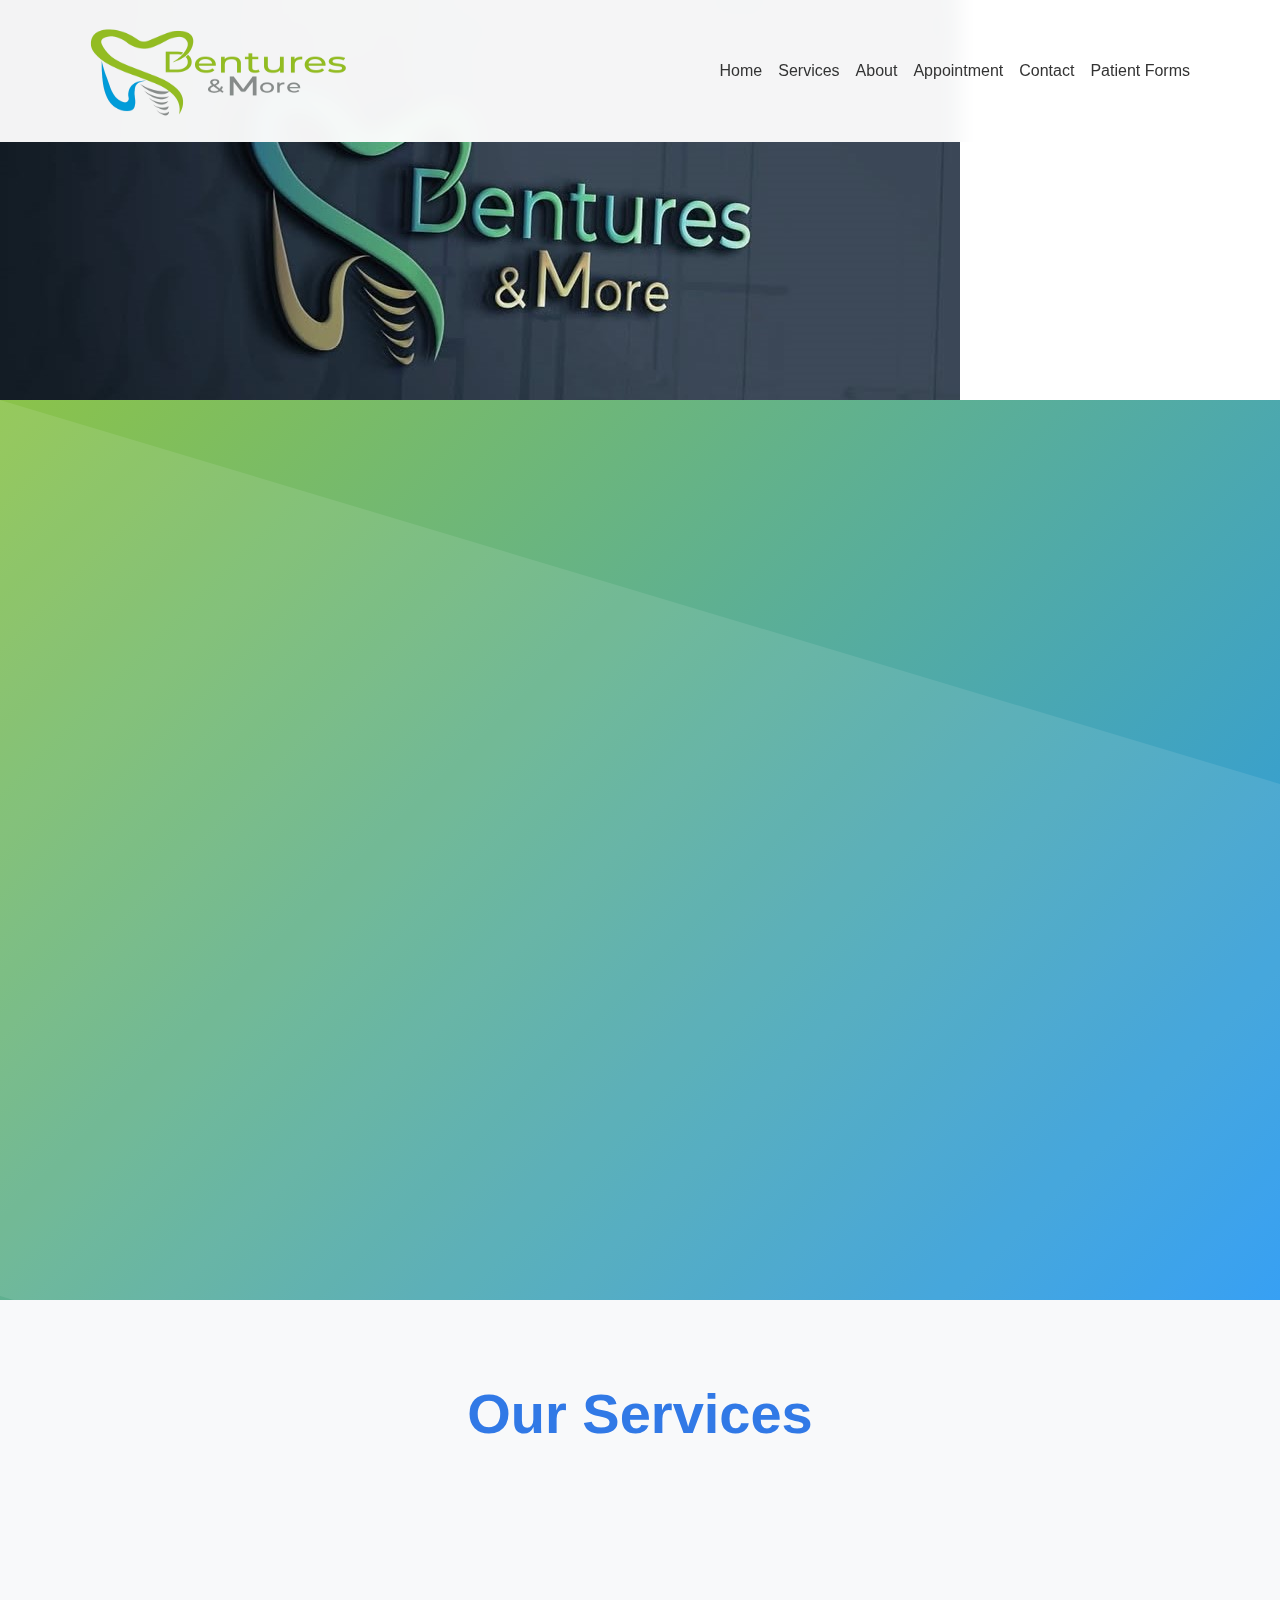
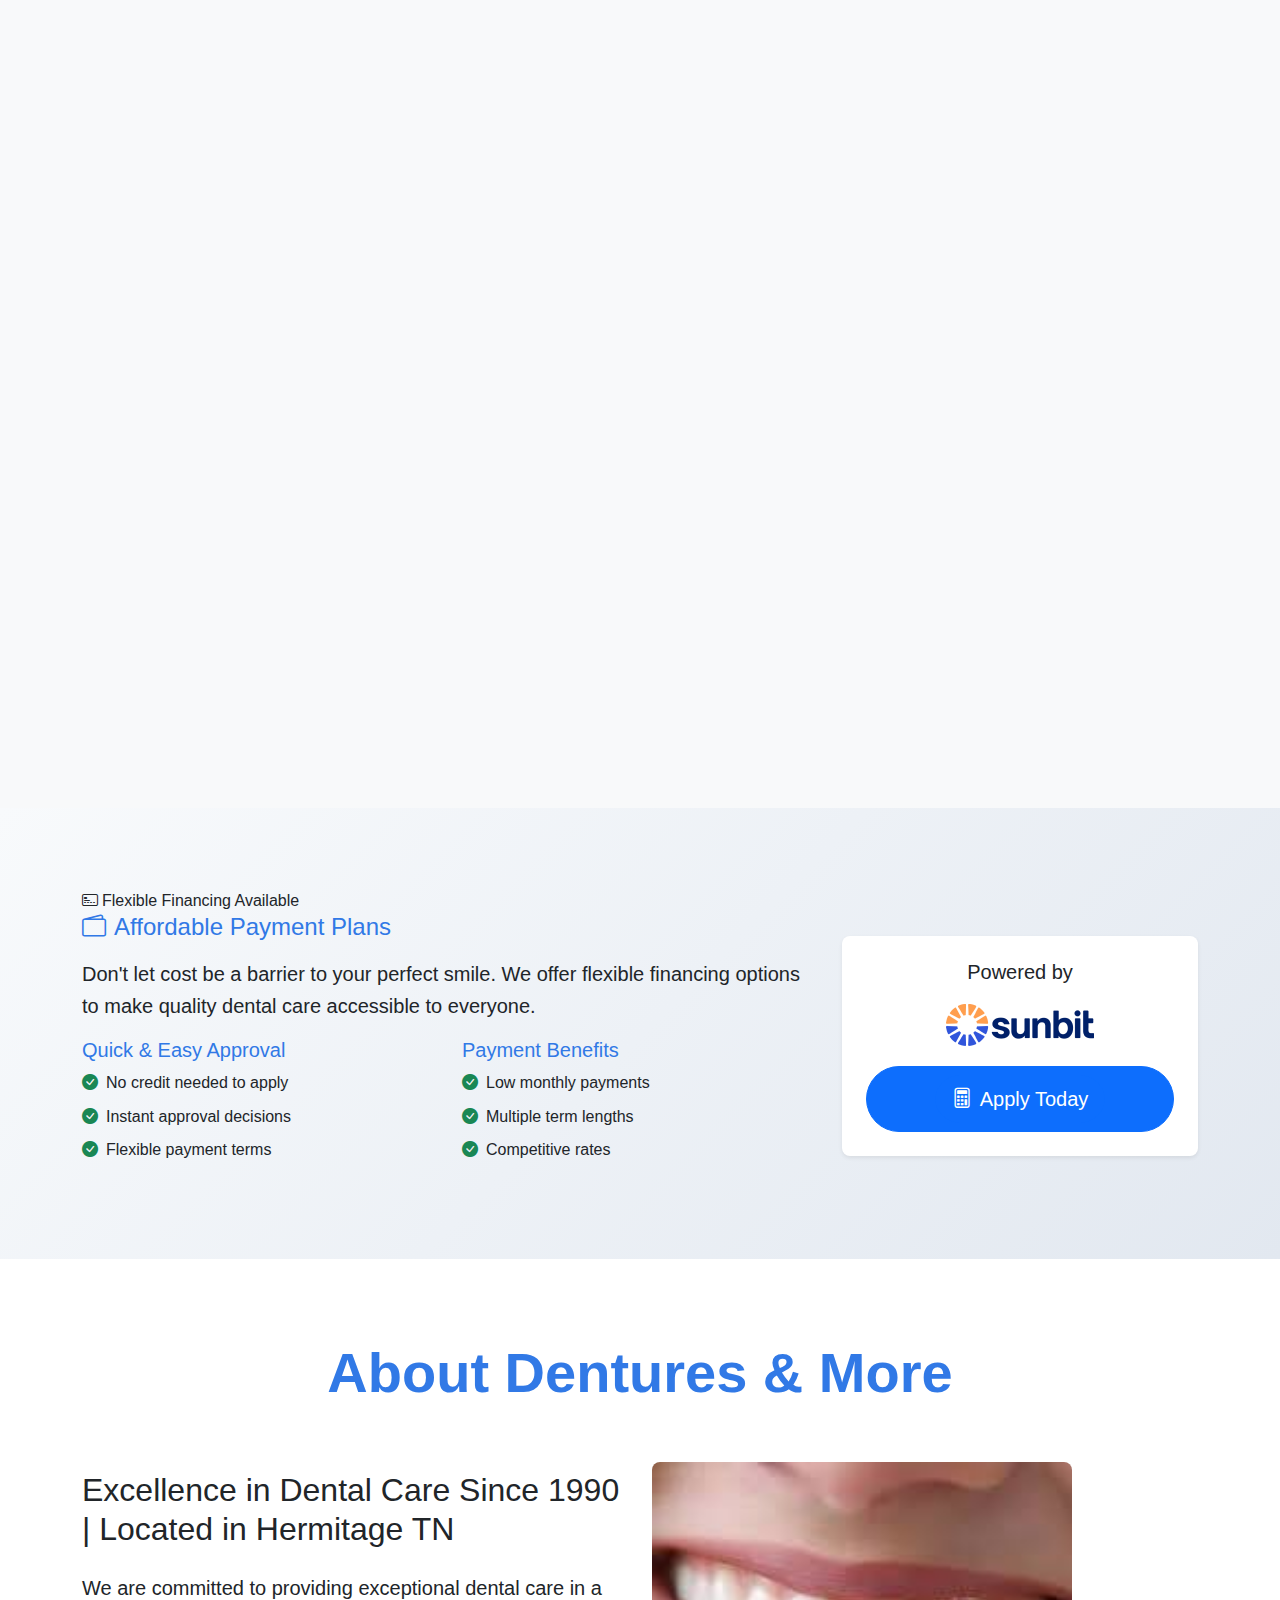
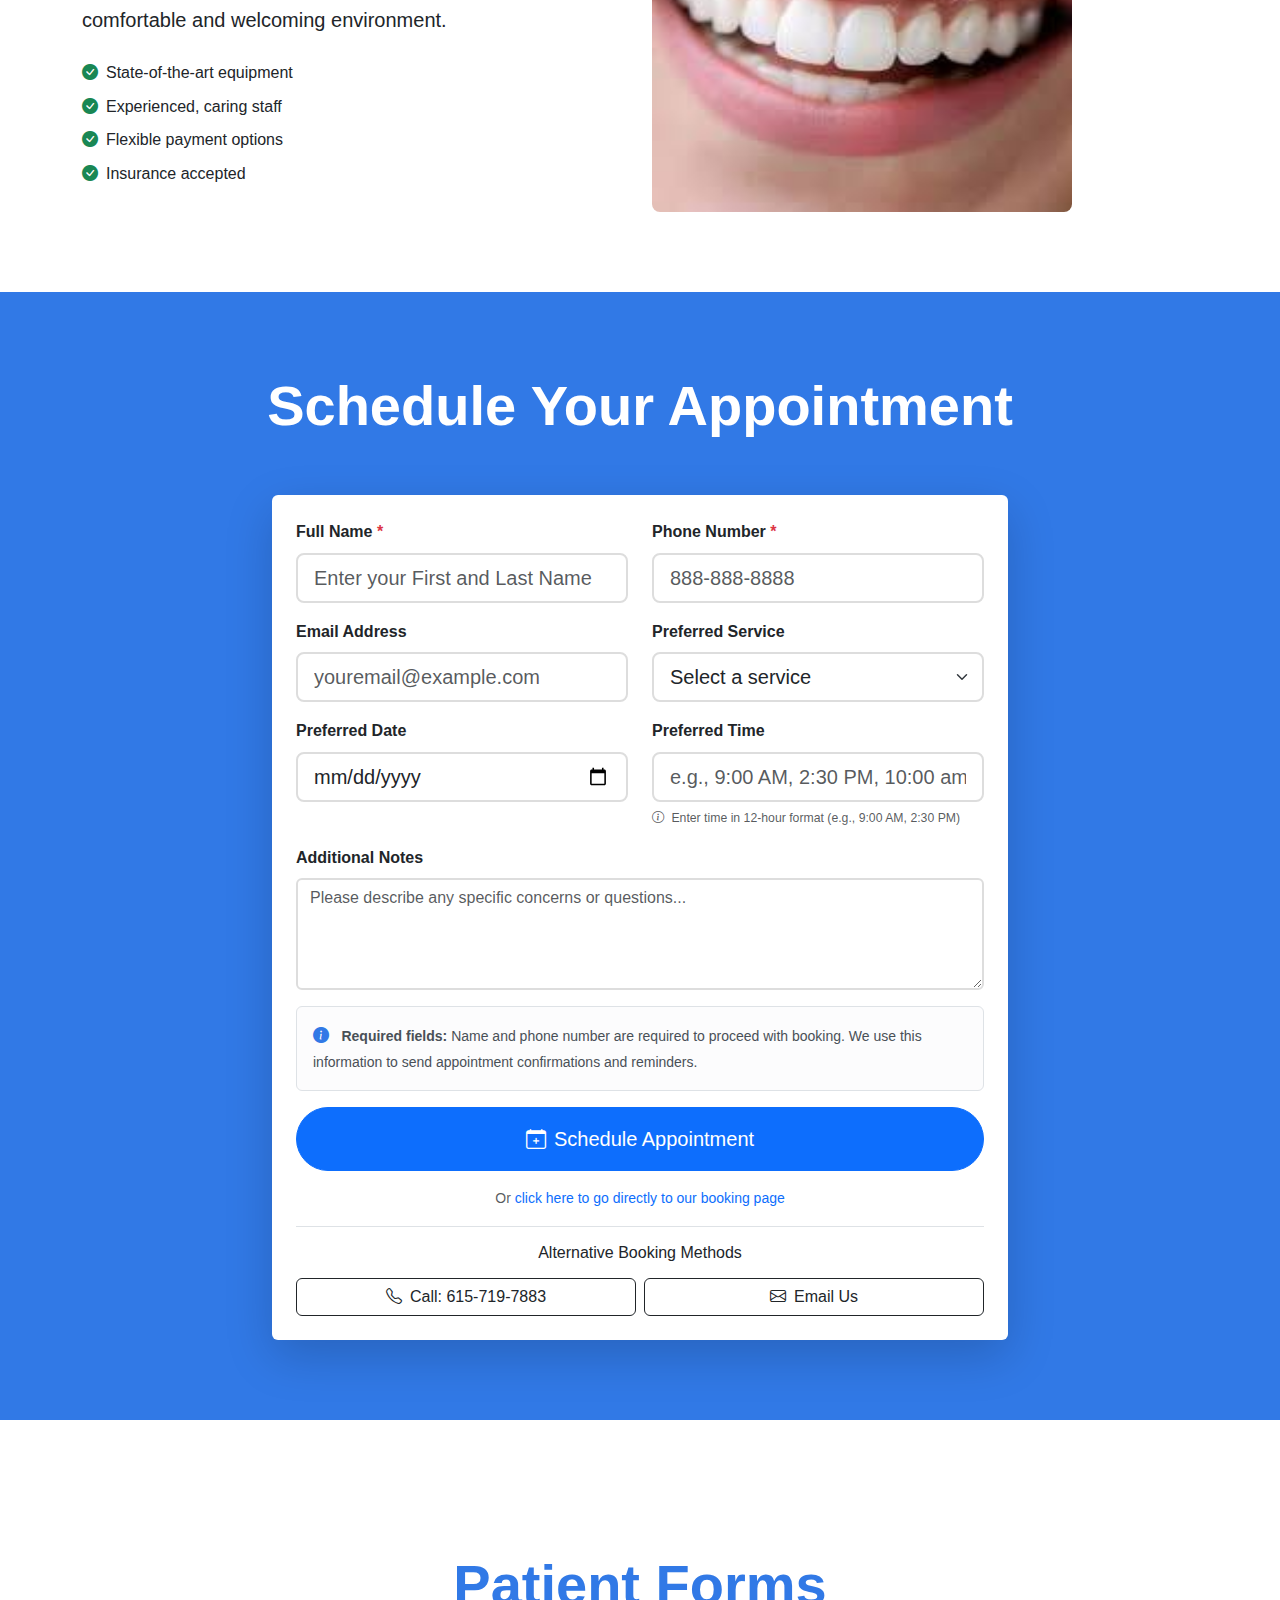
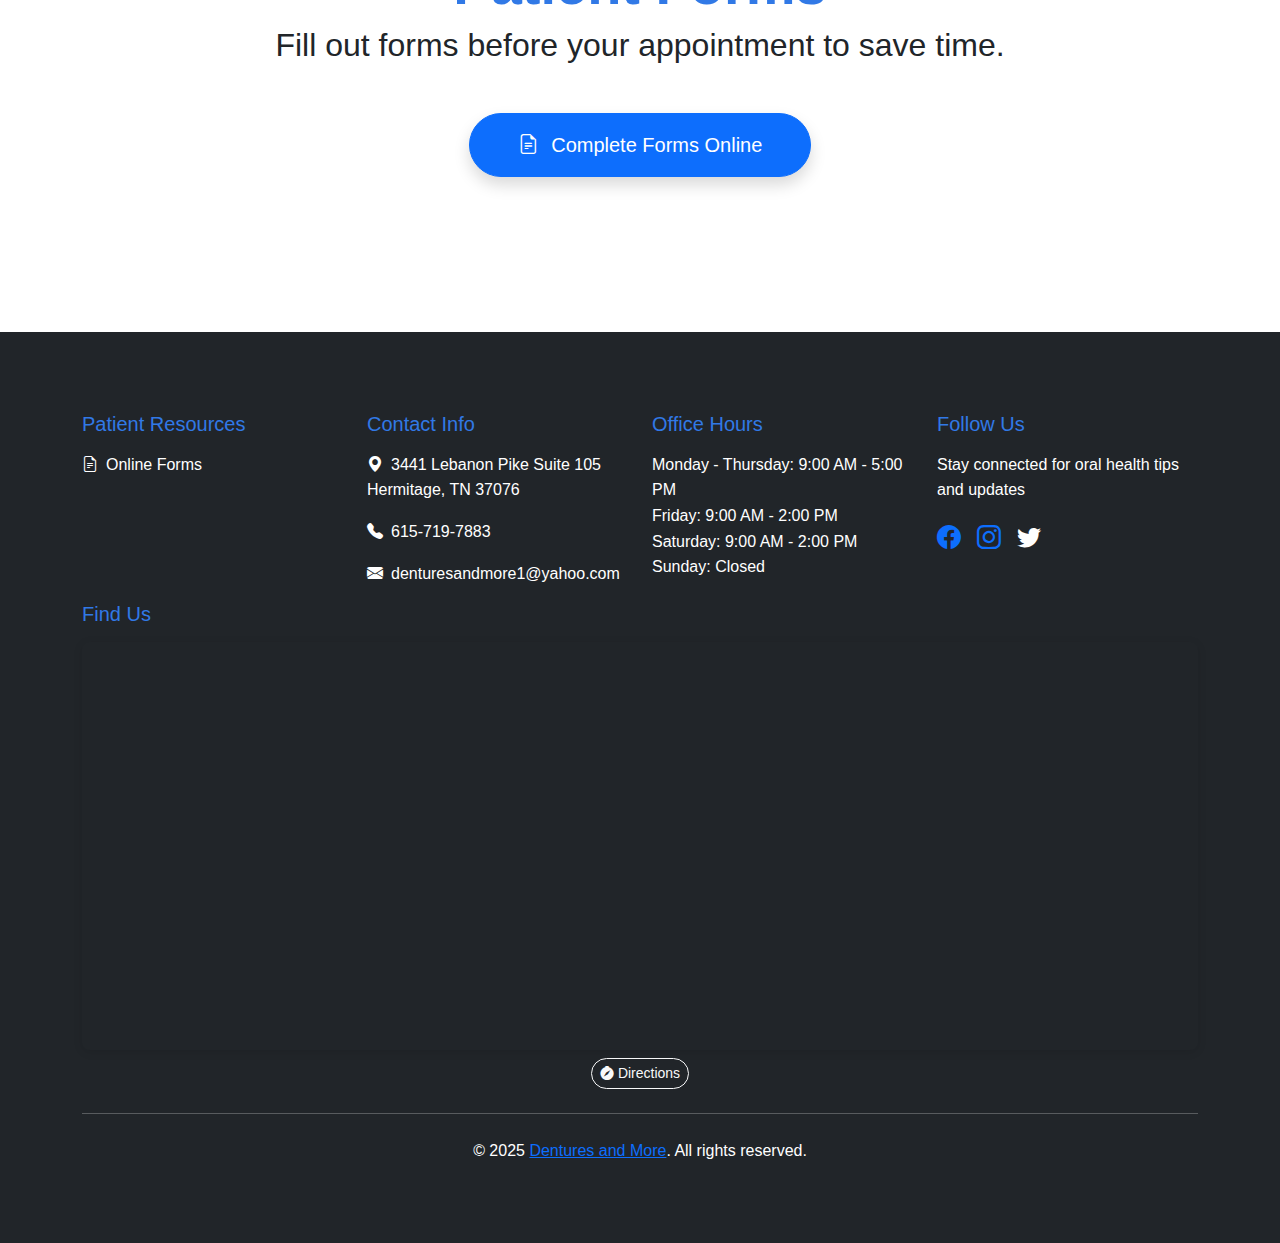
<file: dentures-brentwood/index.html>
<!DOCTYPE html>
<html lang="en">
<head>
    <meta charset="UTF-8">
    <meta name="viewport" content="width=device-width, initial-scale=1.0">
    <meta name="description" content="Expert denture services & dental care in Hermitage, TN. Serving Brentwood and surrounding areas since 1990."><!--<meta name="description" content="Expert denture services & dental implants in Hermitage, TN. Serving Nashville area since 1990. Free consultations, insurance accepted. Call 615-719-7883 today!">-->
    <!--<meta name="keywords" content="denture, dentures, dentist, dentist in Hermitage TN, Hermitage, Donelson, Nashville, Old Hickory, Mount Juliet, Lebanon, Watertown, Dickson, Murfreesboro, Springfield, Goodlettsville, Hendersonville, Madison, Tennessee, Repairs, Partials, Implants, Relines, Free consultation">-->

    <!-- Favicon using your existing logo -->
    <link rel="icon" type="image/png" href="/img/Dentures&More_Pic.png">

    <title>Dentures in Brentwood, TN | Dentures & More</title>
    
    <!-- Bootstrap CSS -->
    <link href="https://cdn.jsdelivr.net/npm/bootstrap@5.3.0/dist/css/bootstrap.min.css" rel="stylesheet">
    <!-- Bootstrap Icons -->
    <link rel="stylesheet" href="https://cdn.jsdelivr.net/npm/bootstrap-icons@1.10.0/font/bootstrap-icons.css">
    <!-- Custom CSS -->
    <link rel="stylesheet" href="/styles.css">
    <!--Ahrefs Site Verification-->
    <meta name="ahrefs-site-verification" content="86c39e405c95386f1824f026836d1675545999f9a527d1f509ebd24eddef71de">
    <!--Ahrefs analytics-->
    <script src="https://analytics.ahrefs.com/analytics.js" data-key="sHUNmVlT6Ytcp+ApbOBOGw" async></script>
    <!-- Google Calendar API -->
    <script src="https://apis.google.com/js/api.js" async defer></script>
    <!-- Google tag (gtag.js) -->
    <script async src="https://www.googletagmanager.com/gtag/js?id=G-7P1SQV3EWB"></script>
    <script>
        window.dataLayer = window.dataLayer || [];
        function gtag(){dataLayer.push(arguments);}
        gtag('js', new Date());

        gtag('config', 'G-7P1SQV3EWB');
    </script>
    
    
</head>
<body>
    <!-- Navigation -->
    <nav class="navbar navbar-expand-lg navbar-light fixed-top" id="navbar">
        <div class="container">
            <a class="navbar-brand fw-bold" href="#">
                <span class="navbar-logo"><img src="/img/Dentures&More_Logo.png" alt = Dentures&More class="navbar-logo"> </span>
            </a>
            <button class="navbar-toggler" type="button" data-bs-toggle="collapse" data-bs-target="#navbarNav">
                <span class="navbar-toggler-icon"></span>
            </button>
            <div class="collapse navbar-collapse" id="navbarNav">
                <ul class="navbar-nav ms-auto">
                    <li class="nav-item">
                        <a class="nav-link" href="#home">Home</a>
                    </li>
                    <li class="nav-item">
                        <a class="nav-link" href="#services">Services</a>
                    </li>
                    <li class="nav-item">
                        <a class="nav-link" href="#about">About</a>
                    </li>
                    <li class="nav-item">
                        <a class="nav-link" href="#appointment">Appointment</a>
                    </li>
                    <li class="nav-item">
                        <a class="nav-link" href="#contact">Contact</a>
                    </li>
                    <li class="nav-item">
                        <a class="nav-link" href="#Patient">Patient Forms</a>
                    </li>
                </ul>
            </div>
        </div>
    </nav>



     <!--Banner Section-->
    <section id="banner" class="d-flex align-items-center position-relative">
        <!-- Picture element with responsive images -->
        <picture class="w-1160 h-600">
            <!-- image -->
            <img 
                src="/img/logo_alt.jpg" 
                alt="Dentures & More - Expert Dental Care in Hermitage, TN"
                loading="eager"
                decoding="async">
        </picture>

        <!-- Optional overlay content
        <div class="banner-overlay">
            <div class="banner-content">
                <br><br><br>
                <h2 class="display-5 fw-bold mb-3">Welcome to Dentures & More</h2>
                <p class="lead">Expert Dental Care Since 1990</p>
            </div>
        </div>-->
    </section>



    <!-- Hero Section -->
    <section id="home" class="hero d-flex align-items-center justify-content-center text-center text-white position-relative">
        <div class="tooth-animation position-absolute"></div>
        <div class="container">
            <div class="row justify-content-center">
                <div class="col-lg-8">
                    <h1 class="display-3 fw-bold mb-4 hero-title">Your Perfect Smile Awaits <br><img src="/img/Dentures&More_Pic.png" class="tooth-icon"><!--🦷--></h1>
                    <p class="lead mb-4 hero-subtitle">Experience exceptional dental care with our state-of-the-art technology and compassionate team</p>
                    <button class="btn btn-danger btn-lg rounded-pill px-4 py-3 cta-button" onclick="scrollToSection('appointment')">
                        Schedule Appointment
                    </button>
                </div>
            </div>
        </div>
    </section>

    <!-- Services Section -->
    <section id="services" class="py-5 bg-light">
        <div class="container">
            <div class="row">
                <div class="col-12 text-center mb-5">
                    <h2 class="display-4 fw-bold text-primary">Our Services</h2>
                </div>
            </div>
            
            <!-- Denture Package Cards -->
            <div class="row justify-content-center g-4">
                <div class="col-lg-6 col-md-6">
                    <div class="card service-card h-100 text-center border-0 shadow-sm" onclick="showServiceDetails('Essential Smile Package')">
                        <div class="card-body p-4">
                            <img src="/img/Service_icon3.png" class="service-icon mb-3">
                            <h3 class="card-title h4 text-primary mb-3">Essential Smile Package</h3>
                            <p class="card-text"></p>
                        </div>
                    </div>
                </div>
                <div class="col-lg-6 col-md-6">
                    <div class="card service-card h-100 text-center border-0 shadow-sm" onclick="showServiceDetails('Comfort Fit Package')">
                        <div class="card-body p-4">
                            <img src="/img/Service_icon2.png" class="service-icon mb-3">
                            <h3 class="card-title h4 text-primary mb-3">Comfort Fit Package</h3>
                            <p class="card-text"></p>
                        </div>
                    </div>
                </div>
                <div class="col-lg-6 col-md-6">
                    <div class="card service-card h-100 text-center border-0 shadow-sm" onclick="showServiceDetails('Premium Smile Package')">
                        <div class="card-body p-4">
                            <img src="/img/Service_icon1.png" class="service-icon mb-3">
                            <h3 class="card-title h4 text-primary mb-3">Premium Smile Package</h3>
                            <p class="card-text"></p>
                        </div>
                    </div>
                </div>
                <div class="col-lg-6 col-md-6">
                    <div class="card service-card h-100 text-center border-0 shadow-sm" onclick="showServiceDetails('Elite Comfort Package')">
                        <div class="card-body p-4">
                            <img src="/img/Service_icon4.png" class="service-icon mb-3">
                            <h3 class="card-title h4 text-primary mb-3">Elite Comfort Package</h3>
                            <p class="card-text"></p>
                        </div>
                    </div>
                </div>
                <div class="col-lg-8 col-md-6"> <!-- Other Services Card - Full Width -->
                    <div class="card service-card h-100 text-center border-0 shadow-sm" onclick="showServiceDetails('Other Services')">
                        <div class="card-body p-4">
                        <img src="/img/tools_collage.jpg" class="service-icon mb-3">
                            <h3 class="card-title h4 text-primary mb-3"><bold>Other Services</bold></h3>
                            <p class="card-text text-muted"></p>
                        </div>
                    </div>
                </div>
            </div>
        </div>
    </section>

    <!-- Financing Section -->
    <section id="financing" class="py-5" style="background: linear-gradient(135deg, #f8fafc 0%, #e2e8f0 100%);">
        <div class="container">
            <div class="financing-badge">
                <i class="bi bi-credit-card-2-front me-1"></i>Flexible Financing Available
            </div>
            
            <div class="row align-items-center">
                <div class="col-lg-8">
                    <h3 class="h4 text-primary mb-3">
                        <i class="bi bi-wallet2 me-2"></i>Affordable Payment Plans
                    </h3>
                    <p class="lead mb-3">
                        Don't let cost be a barrier to your perfect smile. We offer flexible financing options to make quality dental care accessible to everyone.
                    </p>
                    
                    <div class="row">
                        <div class="col-md-6">
                            <h5 class="text-primary mb-2">Quick & Easy Approval</h5>
                            <ul class="list-unstyled">
                                <li class="mb-2"><i class="bi bi-check-circle-fill text-success me-2"></i>No credit needed to apply</li>
                                <li class="mb-2"><i class="bi bi-check-circle-fill text-success me-2"></i>Instant approval decisions</li>
                                <li class="mb-2"><i class="bi bi-check-circle-fill text-success me-2"></i>Flexible payment terms</li>
                            </ul>
                        </div>
                        <div class="col-md-6">
                            <h5 class="text-primary mb-2">Payment Benefits</h5>
                            <ul class="list-unstyled">
                                <li class="mb-2"><i class="bi bi-check-circle-fill text-success me-2"></i>Low monthly payments</li>
                                <li class="mb-2"><i class="bi bi-check-circle-fill text-success me-2"></i>Multiple term lengths</li>
                                <li class="mb-2"><i class="bi bi-check-circle-fill text-success me-2"></i>Competitive rates</li>
                            </ul>
                        </div>
                    </div>
                </div>
                
                <div class="col-lg-4 text-center">
                    <div class="p-4 bg-white rounded-3 shadow-sm">
                        <h5 class="mb-3">Powered by</h5>
                        <img src="/img/Sunbit-Logo.webp" alt="Sunbit Financing" style="height: 50px; width: auto;" class="mb-3">
                        <div class="d-grid">
                            <button class="btn btn-primary btn-lg rounded-pill" onclick="scrollToSection('appointment')">
                                <a class="btn btn-primary btn-lg rounded-pill" href="https://apply.sunbit.com/denturesmore" target="_blank" rel="noopener noreferrer">
                                    <i class="bi bi-calculator me-2"></i>Apply Today
                                </a>
                            </button>
                        </div>
                    </div>
                </div>
            </div>
        </div>
    </section>

    <!-- About Section -->
    <section id="about" class="py-5 bg-white">
        <div class="container">
            <div class="row">
                <div class="col-12 text-center mb-5">
                    <h2 class="display-4 fw-bold text-primary">About Dentures & More</h2>
                </div>
            </div>
            <div class="row align-items-center">
                <div class="col-lg-6 mb-4 mb-lg-0">
                    <h3 class="h2 mb-4">Excellence in Dental Care Since 1990 | Located in Hermitage TN</h3>
                    <p class="lead mb-4">We are committed to providing exceptional dental care in a comfortable and welcoming environment.</p>
                    <ul class="list-unstyled">
                        <li class="mb-2"><i class="bi bi-check-circle-fill text-success me-2"></i>State-of-the-art equipment</li>
                        <li class="mb-2"><i class="bi bi-check-circle-fill text-success me-2"></i>Experienced, caring staff</li>
                        <li class="mb-2"><i class="bi bi-check-circle-fill text-success me-2"></i>Flexible payment options</li>
                        <li class="mb-2"><i class="bi bi-check-circle-fill text-success me-2"></i>Insurance accepted</li>
                    </ul>
                </div>
                <div class="col-lg-6">
                    <img class = "about-image rounded-3" src="/img/Denture.jfif">  
                </div>
            </div>
        </div>
    </section>

    <!-- Appointment Section -->
    <section id="appointment" class="py-5 bg-primary text-white">
        <div class="container">
            <div class="row">
                <div class="col-12 text-center mb-5">
                    <h2 class="display-4 fw-bold">Schedule Your Appointment</h2>
                </div>
            </div>
            <div class="row justify-content-center">
                <div class="col-lg-8">
                    <div class="card border-0 shadow-lg">
                        <div class="card-body p-4">
                            <form id="appointmentForm" name="appointment-requests" method="post" netlify-honeypot="bot-field" data-netlify="true">
                                <div class="row">
                                    <div class="col-md-6 mb-3">
                                        <label for="name" class="form-label fw-bold">Full Name</label>
                                        <input type="text" class="form-control form-control-lg" id="name" name="name" required placeholder="Enter your First and Last Name" autocomplete="name">
                                        <div class="invalid-feedback">
                                            Please enter your full name (first and last name).
                                        </div>
                                    </div>
                                    <div class="col-md-6 mb-3">
                                        <label for="phone" class="form-label fw-bold">Phone Number</label>
                                        <input type="tel" class="form-control form-control-lg" id="phone" name="phone" required placeholder="888-888-8888" autocomplete="tel">
                                        <div class="invalid-feedback">
                                            Please enter a valid phone number for appointment confirmations.
                                        </div>
                                    </div>
                                </div>
                                <div class="row">
                                    <div class="col-md-6 mb-3">
                                        <label for="service" class="form-label fw-bold">Email Address</label>
                                        <input type="email" class="form-control form-control-lg" id="email" name="email" placeholder="youremail@example.com" autocomplete="email">
                                    </div>
                                    <div class="col-md-6 mb-3">
                                        <label for="service" class="form-label fw-bold">Preferred Service</label>
                                        <select class="form-select form-select-lg" id="service" name="service">
                                            <option value="N/A">Select a service</option>
                                            <option value="Essential Smile Package">Essential Smile Package</option>
                                            <option value="Comfort Fit Package">Comfort Fit Package</option>
                                            <option value="Premium Smile Package">Premium Smile Package</option>
                                            <option value="Elite Comfort Package">Elite Comfort Package</option>
                                            <option value="Other Services">Other Services</option>
                                        </select>
                                    </div>
                                </div>
                                <div class="row">
                                    <div class="col-md-6 mb-3">
                                        <label for="date" class="form-label fw-bold">Preferred Date</label>
                                        <input type="date" class="form-control form-control-lg" id="date" name="date">
                                    </div>
                                    <div class="col-md-6 mb-3">
                                        <label for="time" class="form-label fw-bold">Preferred Time</label>
                                        <input type="text" 
                                            class="form-control form-control-lg" 
                                            id="time" 
                                            name="time" 
                                            placeholder="e.g., 9:00 AM, 2:30 PM, 10:00 am"
                                            pattern="^(1[0-2]|0?[1-9]):[0-5][0-9]\s?(AM|PM|am|pm)$">
                                        <div class="invalid-feedback">
                                            Please enter a valid time format (e.g., 9:00 AM, 2:30 PM)
                                        </div>
                                        <div class="form-text">
                                            <small class="text-muted">
                                                <i class="bi bi-info-circle me-1"></i>
                                                Enter time in 12-hour format (e.g., 9:00 AM, 2:30 PM)
                                            </small>
                                        </div>
                                    </div>
                                </div>
                                <div class="mb-3">
                                    <label for="message" class="form-label fw-bold">Additional Notes</label>
                                    <textarea class="form-control" id="message" name="message" rows="4" placeholder="Please describe any specific concerns or questions..."></textarea>
                                </div>

                                <!-- Required fields notice -->
                                <div class="alert alert-light border mb-3" role="alert">
                                    <i class="bi bi-info-circle-fill me-2 text-primary"></i>
                                    <small><strong>Required fields:</strong> Name and phone number are required to proceed with booking. We use this information to send appointment confirmations and reminders.</small>
                                </div>
                                
                                <!-- Square Booking Button with Validation (Comment)
                                <button type="button" 
                                        id="squareBookingBtn"
                                        class="btn btn-danger btn-lg w-100 rounded-pill py-3"
                                        onclick="validateAndRedirectToSquare()">
                                    Schedule Appointment
                                </button>
                                
                                <div class="alert alert-info mt-3" role="alert">
                                    <i class="bi bi-info-circle-fill me-2"></i>
                                    <small><strong>Note:</strong> Clicking "Schedule Appointment" will open our booking system in a new window where you can select your preferred time slot.</small>
                                </div>
                                
                                    Error message for validation (Comment)
                                <div class="alert alert-danger mt-3 d-none" id="validationError">
                                    <i class="bi bi-exclamation-triangle-fill me-2"></i>
                                    <span id="errorMessage">Please enter your full name to continue.</span>
                                </div> -->

                                <!-- Updated Google Calendar Booking Button -->
                                <button type="button" 
                                        id="squareBookingBtn"
                                        class="btn btn-primary btn-lg w-100 rounded-pill py-3"
                                        onclick="validateAndRedirectToGoogleAppointments()">
                                    <i class="bi bi-calendar-plus me-2"></i>Schedule Appointment
                                </button>

                        
                                <!-- Error message for validation -->
                                <div class="alert alert-danger mt-3 d-none" id="validationError">
                                    <i class="bi bi-exclamation-triangle-fill me-2"></i>
                                    <span id="errorMessage">Please fill in the required fields above.</span>
                                </div>

                                <!-- 3. Optional: Add a direct link as backup -->
                                <div class="text-center mt-3">
                                    <p class="small text-muted">
                                        Or <a href="https://calendar.app.google/ou5iQJjVLUCM3adB7" target="_blank" rel="noopener noreferrer" class="text-decoration-none">
                                            click here to go directly to our booking page
                                        </a>
                                    </p>
                                </div>

                                <!-- 4. Alternative booking section (keep this as is for backup) -->
                                <div class="border-top pt-3 mt-3">
                                    <h6 class="text-center mb-3">Alternative Booking Methods</h6>
                                    <div class="row g-2">
                                        <div class="col-md-6">
                                            <a class="btn btn-outline-dark w-100">
                                                <i class="bi bi-telephone me-2"></i>Call: 615-719-7883
                                            </a>
                                        </div>
                                        <div class="col-md-6">
                                            <a href="mailto:denturesandmore1@yahoo.com" class="btn btn-outline-dark w-100">
                                                <i class="bi bi-envelope me-2"></i>Email Us
                                            </a>
                                        </div>
                                    </div>
                                </div>
                            </form>
                        </div>
                    </div>
                </div>
            </div>
        </div>
    </section>
    <br>
    <br>

    <!--Patient Forms Section-->
    <section id="Patient" class="py-5 bg-white">

        <!-- OR add this as a button in your appointment section -->
        <div class="col-12 text-center mb-5">
            <h2 class="display-4 fw-bold text-primary">Patient Forms</h2>
            <h3 class="h2 mb-4">Fill out forms before your appointment to save time.</h3>
        </div>
        <div class="text-center mt-4 mb-4">
            <a href="/forms/index.html" class="btn btn-primary btn-lg px-5 py-3 rounded-pill shadow">
                <i class="bi bi-file-earmark-text me-2"></i>
                Complete Forms Online
            </a>
        </div>
    </section>
    <br>
    <br>

    <!-- Footer -->
    <footer id="contact" class="bg-dark text-white py-5">
        <div class="container">
            <div class="row">
                <!-- OR add this to your footer -->
                <div class="col-lg-3 mb-4 mb-lg-0">
                    <h3 class="h5 text-primary mb-3">Patient Resources</h3>
                    <p><a href="/forms/index.html" class="text-white text-decoration-none">
                        <i class="bi bi-file-earmark-text me-2"></i>Online Forms
                    </a></p>
                </div>
                <div class="col-lg-3 mb-4 mb-lg-0">
                    <h3 class="h5 text-primary mb-3">Contact Info</h3>
                    <p><i class="bi bi-geo-alt-fill me-2"></i>3441 Lebanon Pike Suite 105<br>Hermitage, TN 37076</p>
                    <p><i class="bi bi-telephone-fill me-2"></i>615-719-7883</p>
                    <p><a href="mailto:denturesandmore1@yahoo.com" class="text-white text-decoration-none"><i class="bi bi-envelope-fill me-2"></i>denturesandmore1@yahoo.com</a></p>
                </div>
                <div class="col-lg-3 mb-4 mb-lg-0">
                    <h3 class="h5 text-primary mb-3">Office Hours</h3>
                    <p>Monday - Thursday: 9:00 AM - 5:00 PM<br>Friday: 9:00 AM - 2:00 PM<br>Saturday: 9:00 AM - 2:00 PM<br>Sunday: Closed</Sunday:Closed></p>
                </div>
                <div class="col-lg-3 mb-4 mb-lg-0">
                    <h3 class="h5 text-primary mb-3">Follow Us</h3>
                    <p>Stay connected for oral health tips and updates</p>
                    <div class="d-flex gap-3">
                        <a href="https://www.facebook.com/people/Dentures-More/61579188126912/" class="copyright-link"><i class="bi bi-facebook fs-4"></i></a>
                        <a href="https://www.instagram.com/denturesandmore/" class="copyright-link" ><i class="bi bi-instagram fs-4"></i></a>
                        <i class="bi bi-twitter fs-4"></i>
                    </div>
                </div>
                <br>
                <br>
                <br>
                <div class="col-lg-12">
                    <h3 class="h5 text-primary mb-3">Find Us</h3>
                    <div class="map-container justify-content-center text-center">
                        <iframe 
                            src="https://www.google.com/maps/embed?pb=!1m23!1m12!1m3!1d103041.74769023243!2d-86.70691177997449!3d36.18955356336663!2m3!1f0!2f0!3f0!3m2!1i1024!2i768!4f13.1!4m8!3e6!4m0!4m5!1s0x88646b056e842ff1%3A0x5c9489d81af99a9b!2s3441%20Lebanon%20Pike%20%23105%2C%20Hermitage%2C%20TN%2037076!3m2!1d36.1895818!2d-86.6245107!5e0!3m2!1sen!2sus!4v1754347783976!5m2!1sen!2sus"
                            width="80%" 
                            height="400" 
                            style="border:0; border-radius: 8px;" 
                            allowfullscreen="" 
                            loading="lazy" 
                            referrerpolicy="no-referrer-when-downgrade"
                            title="Dentures & More Location">
                        </iframe>
                    </div>
                    <div class="text-center mt-2">
                        <a href="https://www.google.com/maps/dir//3441+Lebanon+Pike+%23105,+Hermitage,+TN+37076" 
                           target="_blank" 
                           rel="noopener noreferrer"
                           class="btn btn-outline-light btn-sm rounded-pill">
                            <i class="bi bi-compass-fill me-1"></i>Directions
                        </a>
                    </div>
                </div>
            </div>
            <hr class="my-4">
            <div class="text-center">
                <p class="mb-0">&copy; 2025 <a href="https://yelp.com/biz/denturesandmore-nashville" class="copyright-link">Dentures and More</a>. All rights reserved.</p>
            </div>
        </div>
    </footer>

    <!-- Service Details Modal -->
    <div class="modal fade" id="serviceModal" tabindex="-1">
        <div class="modal-dialog modal-dialog-centered">
            <div class="modal-content">
                <div class="modal-header">
                    <h5 class="modal-title" id="serviceTitle"></h5>
                    <button type="button" class="btn-close" data-bs-dismiss="modal"></button>
                </div>
                <div class="modal-body">
                    <p id="serviceDescription"></p>
                </div>
                <div class="modal-footer">
                    <button type="button" class="btn btn-secondary" data-bs-dismiss="modal">Close</button>
                    <button type="button" class="btn btn-danger" data-bs-dismiss="modal" onclick="scrollToSection('appointment')">Book This Service</button>
                </div>
            </div>
        </div>
    </div>

    <!-- Bootstrap JS -->
    <script src="https://cdn.jsdelivr.net/npm/bootstrap@5.3.0/dist/js/bootstrap.bundle.min.js"></script>
    <!-- Custom JS -->
    <script src="/script.js"></script>
</body>
</html>
</file>
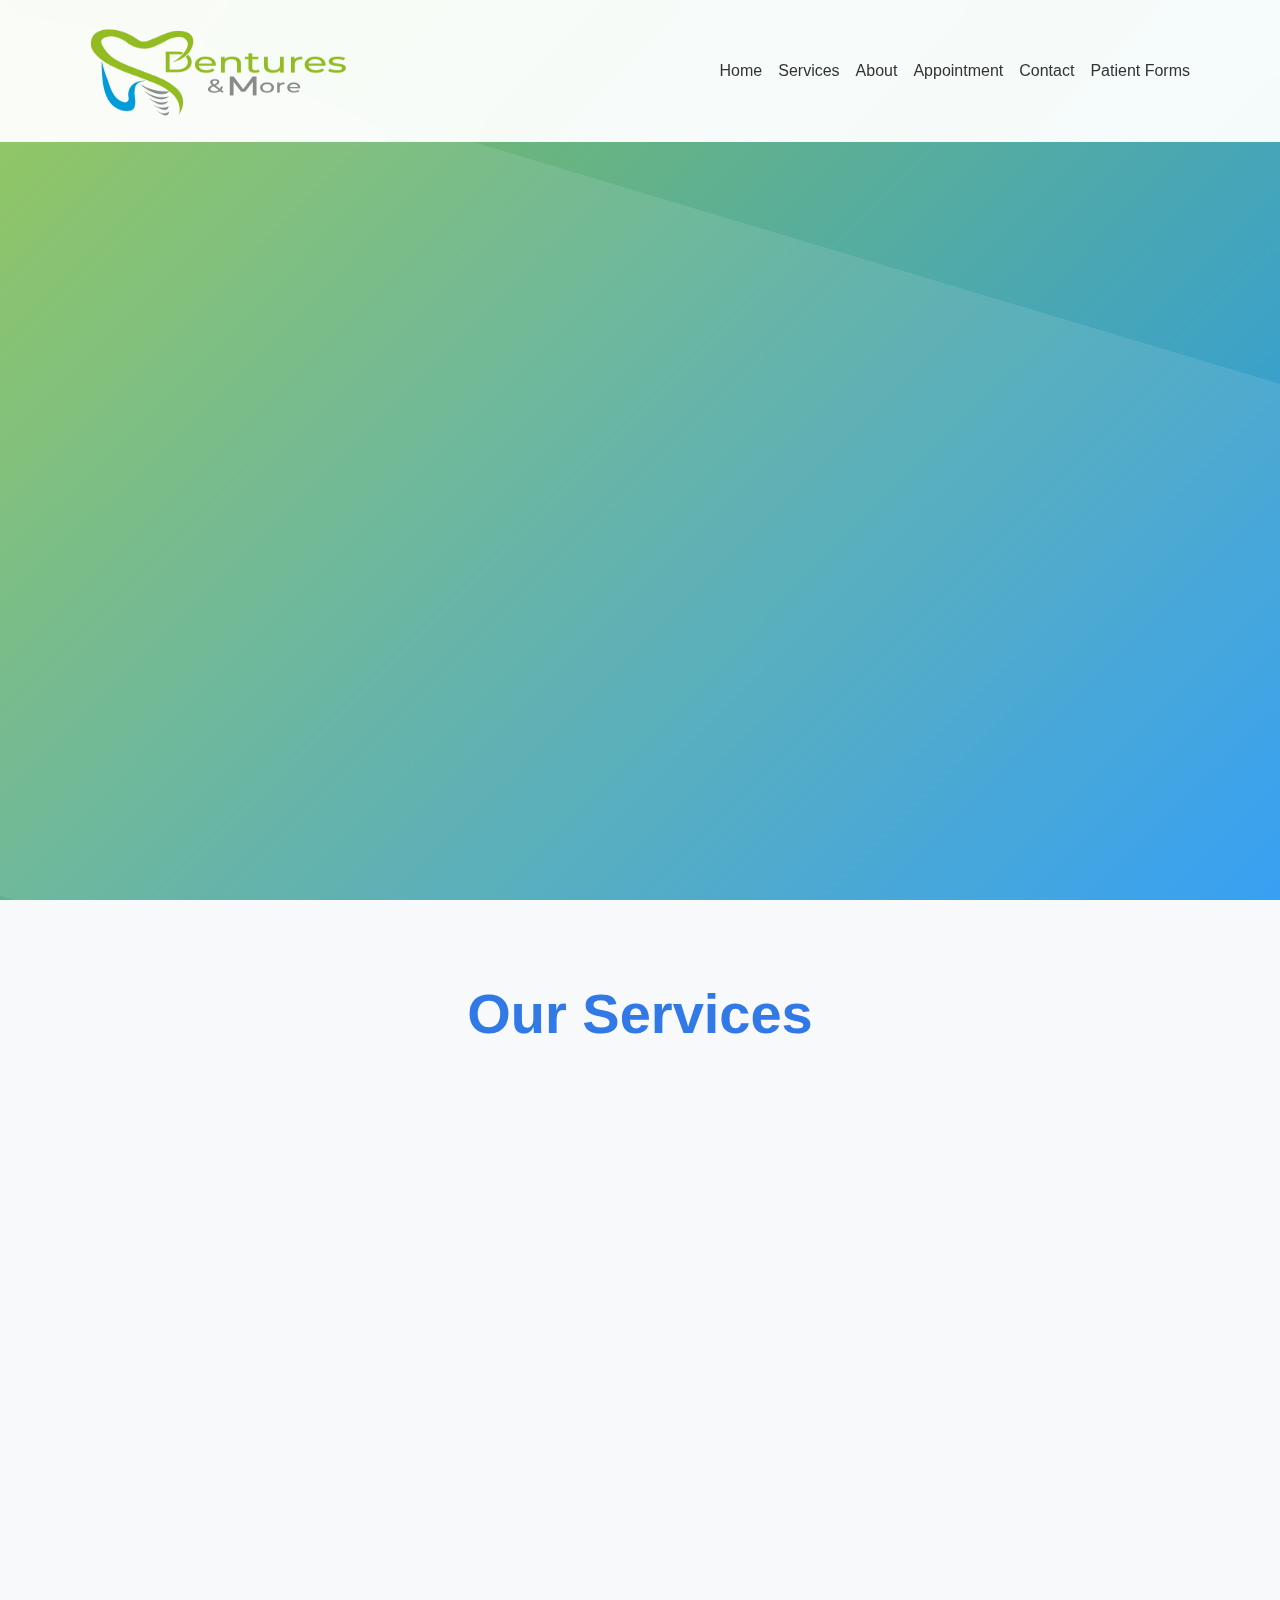
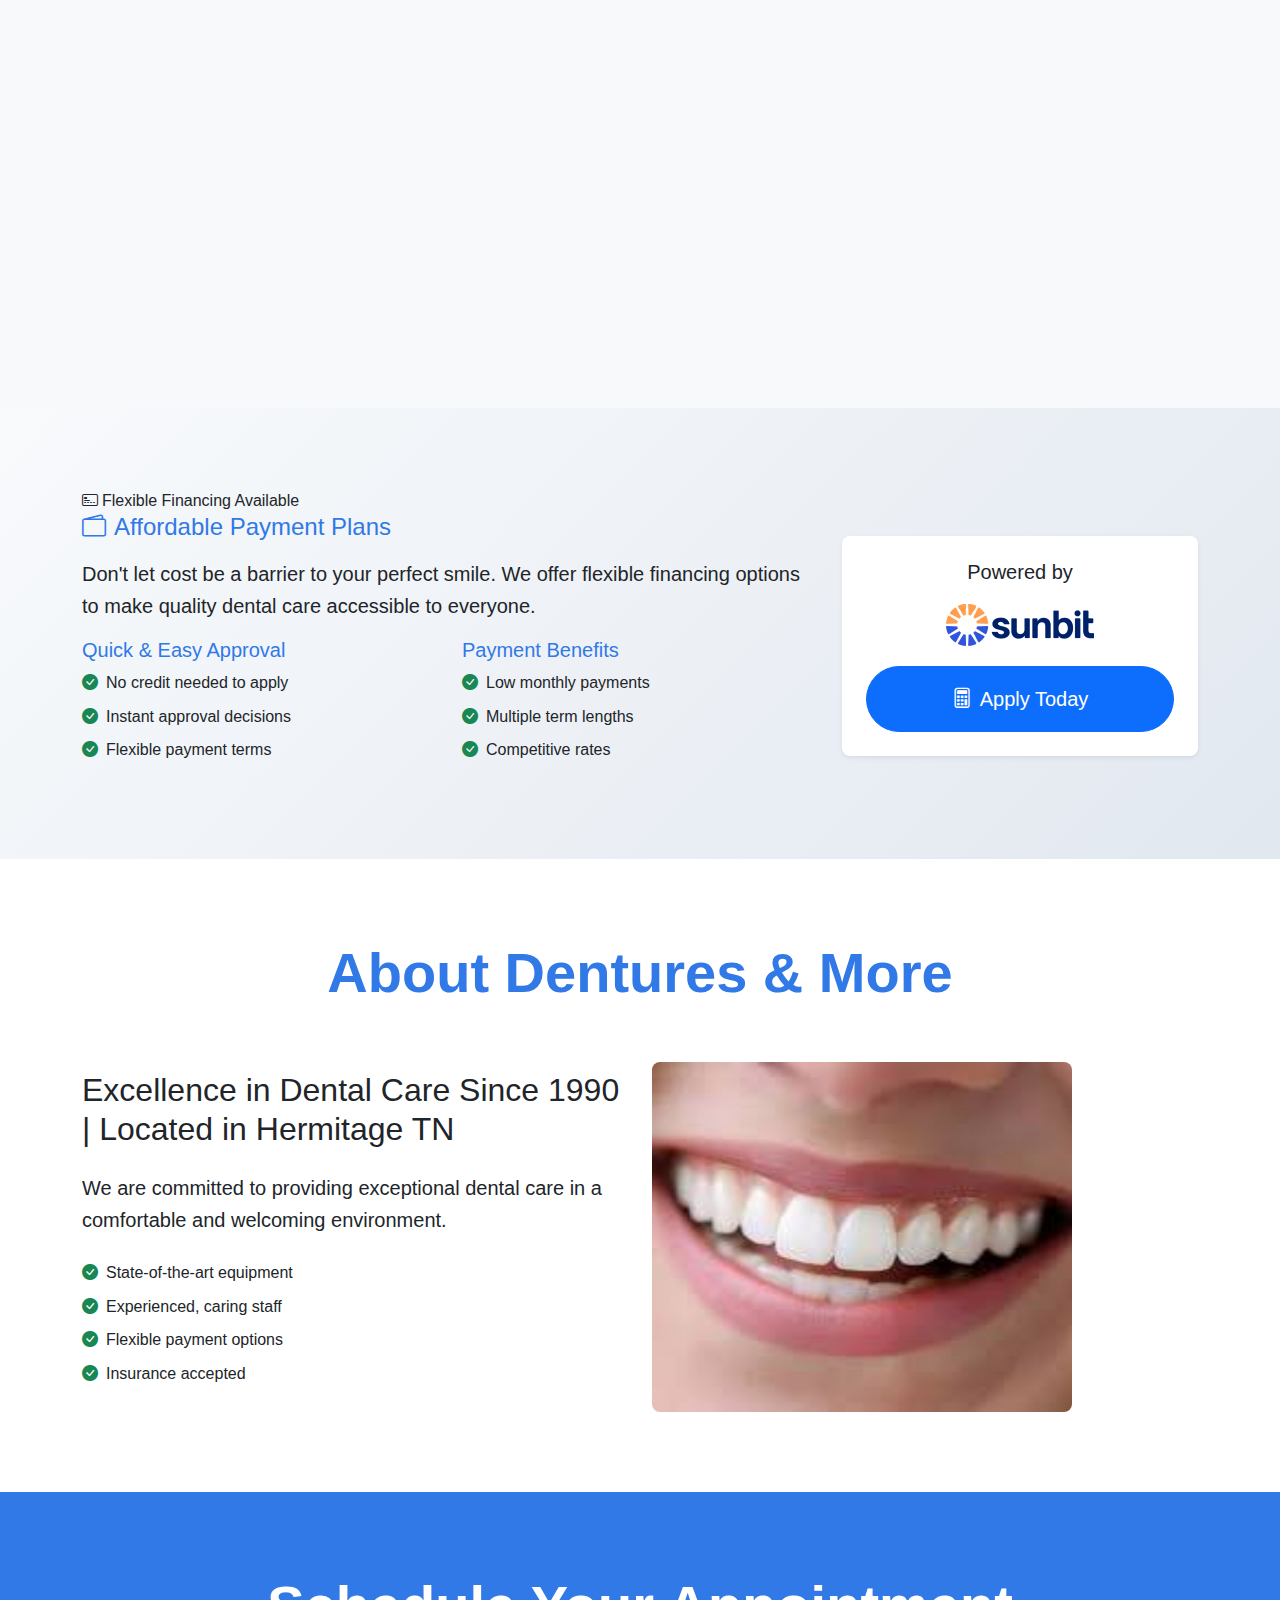
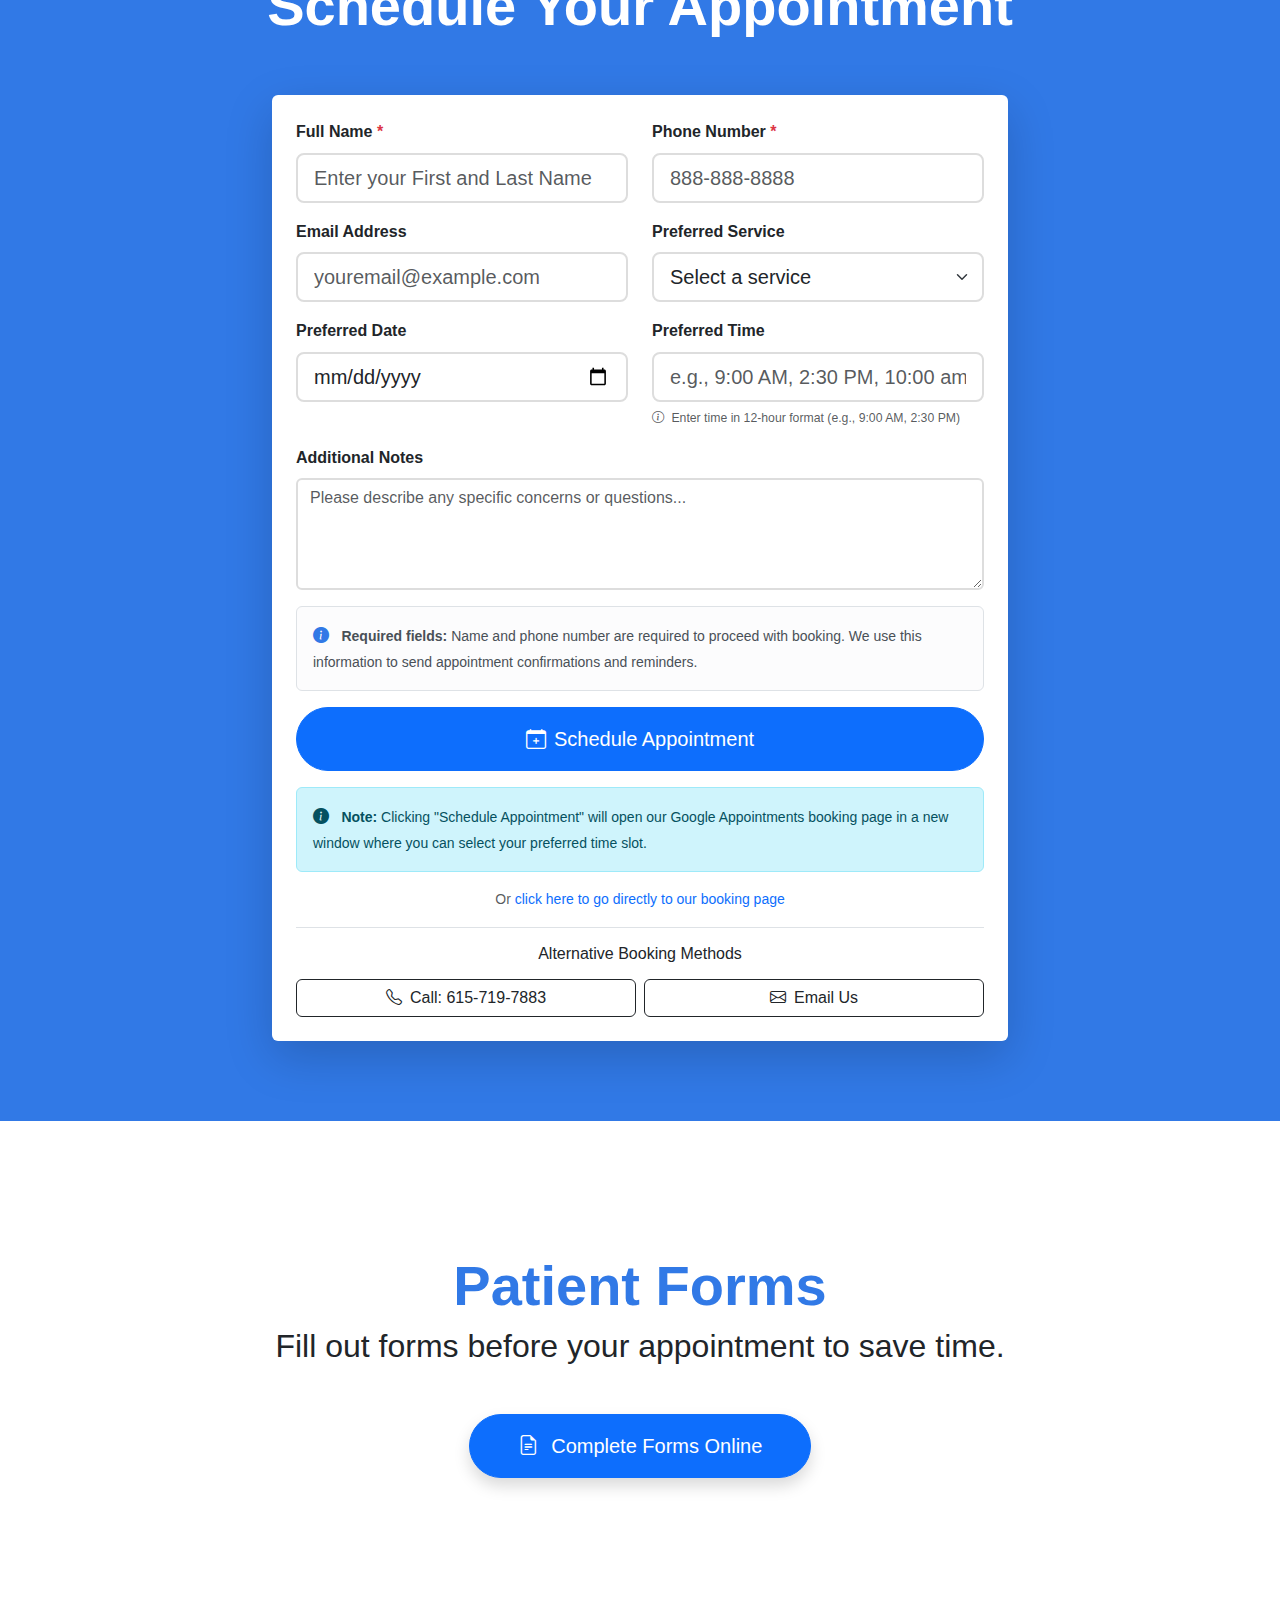
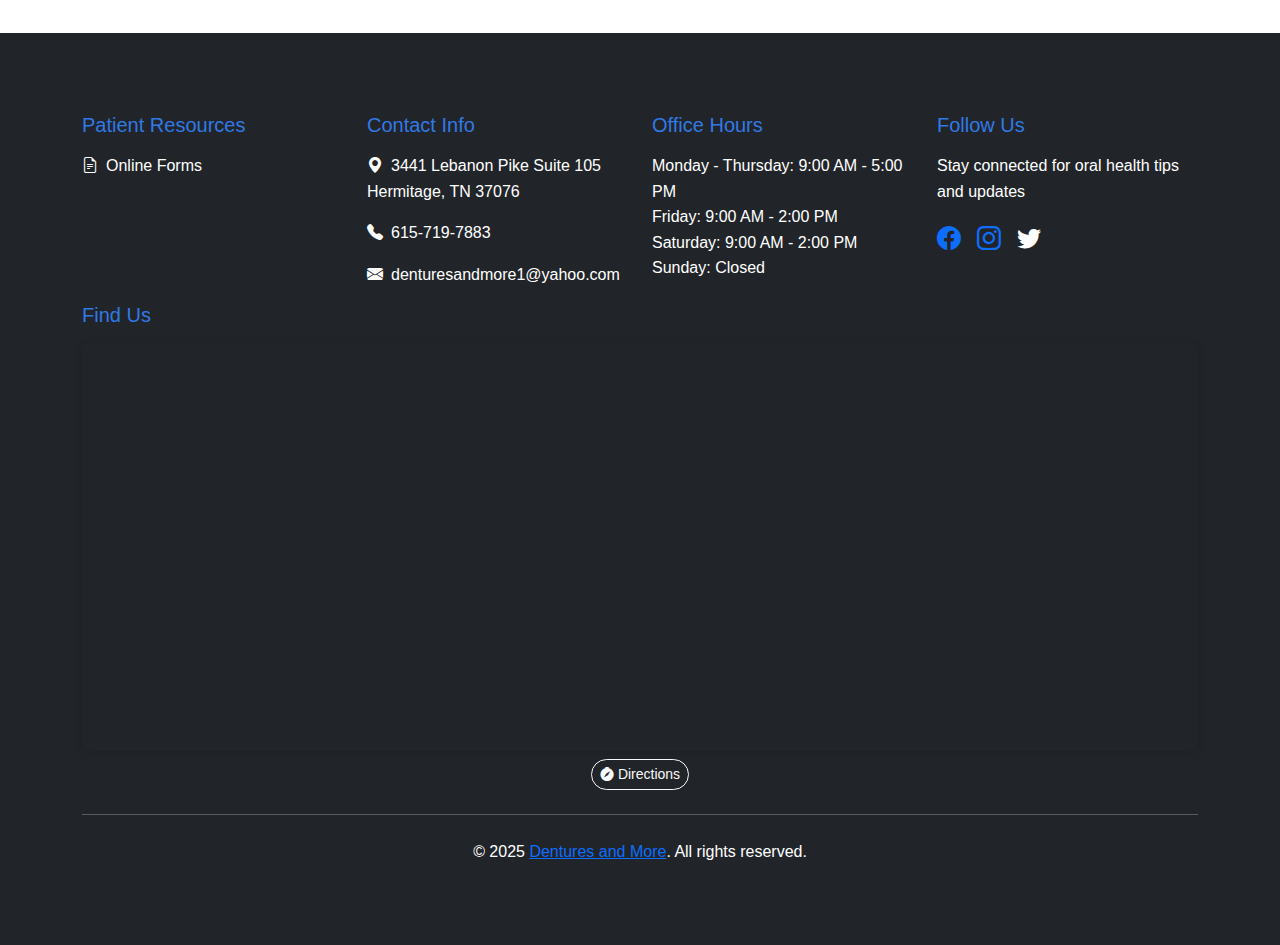
<file: dentures-donelson/index.html>
<!DOCTYPE html>
<html lang="en">
<head>
    <meta charset="UTF-8">
    <meta name="viewport" content="width=device-width, initial-scale=1.0">
    <meta name="description" content="Expert denture services & dental care in Hermitage, TN. Serving Donelson and surrounding areas since 1990."><!--<meta name="description" content="Expert denture services & dental implants in Hermitage, TN. Serving Nashville area since 1990. Free consultations, insurance accepted. Call 615-719-7883 today!">-->
    <!--<meta name="keywords" content="denture, dentures, dentist, dentist in Hermitage TN, Hermitage, Donelson, Nashville, Old Hickory, Mount Juliet, Lebanon, Watertown, Dickson, Murfreesboro, Springfield, Goodlettsville, Hendersonville, Madison, Tennessee, Repairs, Partials, Implants, Relines, Free consultation">-->

    <!-- Favicon using your existing logo -->
    <link rel="icon" type="image/png" href="/img/Dentures&More_Pic.png">

    <title>Dentures in Donelson, TN | Dentures & More</title>
    
    <!-- Bootstrap CSS -->
    <link href="https://cdn.jsdelivr.net/npm/bootstrap@5.3.0/dist/css/bootstrap.min.css" rel="stylesheet">
    <!-- Bootstrap Icons -->
    <link rel="stylesheet" href="https://cdn.jsdelivr.net/npm/bootstrap-icons@1.10.0/font/bootstrap-icons.css">
    <!-- Custom CSS -->
    <link rel="stylesheet" href="/styles.css">
    <!--Ahrefs analytics-->
    <script src="https://analytics.ahrefs.com/analytics.js" data-key="sHUNmVlT6Ytcp+ApbOBOGw" async></script>
    <!-- Google Calendar API -->
    <script src="https://apis.google.com/js/api.js" async defer></script>
    <!-- Google tag (gtag.js) -->
    <script async src="https://www.googletagmanager.com/gtag/js?id=G-7P1SQV3EWB"></script>
    <script>
        window.dataLayer = window.dataLayer || [];
        function gtag(){dataLayer.push(arguments);}
        gtag('js', new Date());

        gtag('config', 'G-7P1SQV3EWB');
    </script>
    
    
</head>
<body>
    <!-- Navigation -->
    <nav class="navbar navbar-expand-lg navbar-light fixed-top" id="navbar">
        <div class="container">
            <a class="navbar-brand fw-bold" href="#">
                <span class="navbar-logo"><img src="/img/Dentures&More_Logo.png" alt = Dentures&More class="navbar-logo"> </span>
            </a>
            <button class="navbar-toggler" type="button" data-bs-toggle="collapse" data-bs-target="#navbarNav">
                <span class="navbar-toggler-icon"></span>
            </button>
            <div class="collapse navbar-collapse" id="navbarNav">
                <ul class="navbar-nav ms-auto">
                    <li class="nav-item">
                        <a class="nav-link" href="#home">Home</a>
                    </li>
                    <li class="nav-item">
                        <a class="nav-link" href="#services">Services</a>
                    </li>
                    <li class="nav-item">
                        <a class="nav-link" href="#about">About</a>
                    </li>
                    <li class="nav-item">
                        <a class="nav-link" href="#appointment">Appointment</a>
                    </li>
                    <li class="nav-item">
                        <a class="nav-link" href="#contact">Contact</a>
                    </li>
                    <li class="nav-item">
                        <a class="nav-link" href="#Patient">Patient Forms</a>
                    </li>
                </ul>
            </div>
        </div>
    </nav>

    <!-- Hero Section -->
    <section id="home" class="hero d-flex align-items-center justify-content-center text-center text-white position-relative">
        <div class="tooth-animation position-absolute"></div>
        <div class="container">
            <div class="row justify-content-center">
                <div class="col-lg-8">
                    <h1 class="display-3 fw-bold mb-4 hero-title">Your Perfect Smile Awaits <br><img src="/img/Dentures&More_Pic.png" class="tooth-icon"><!--🦷--></h1>
                    <p class="lead mb-4 hero-subtitle">Experience exceptional dental care with our state-of-the-art technology and compassionate team</p>
                    <button class="btn btn-danger btn-lg rounded-pill px-4 py-3 cta-button" onclick="scrollToSection('appointment')">
                        Schedule Appointment
                    </button>
                </div>
            </div>
        </div>
    </section>

    <!-- Services Section -->
    <section id="services" class="py-5 bg-light">
        <div class="container">
            <div class="row">
                <div class="col-12 text-center mb-5">
                    <h2 class="display-4 fw-bold text-primary">Our Services</h2>
                </div>
            </div>
            
            <!-- Denture Package Cards -->
            <div class="row justify-content-center g-4">
                <div class="col-lg-6 col-md-6">
                    <div class="card service-card h-100 text-center border-0 shadow-sm" onclick="showServiceDetails('Essential Smile Package')">
                        <div class="card-body p-4">
                            <img src="/img/Service_icon3.png" class="service-icon mb-3">
                            <h3 class="card-title h4 text-primary mb-3">Essential Smile Package</h3>
                            <p class="card-text"></p>
                        </div>
                    </div>
                </div>
                <div class="col-lg-6 col-md-6">
                    <div class="card service-card h-100 text-center border-0 shadow-sm" onclick="showServiceDetails('Comfort Fit Package')">
                        <div class="card-body p-4">
                            <img src="/img/Service_icon2.png" class="service-icon mb-3">
                            <h3 class="card-title h4 text-primary mb-3">Comfort Fit Package</h3>
                            <p class="card-text"></p>
                        </div>
                    </div>
                </div>
                <div class="col-lg-6 col-md-6">
                    <div class="card service-card h-100 text-center border-0 shadow-sm" onclick="showServiceDetails('Premium Smile Package')">
                        <div class="card-body p-4">
                            <img src="/img/Service_icon1.png" class="service-icon mb-3">
                            <h3 class="card-title h4 text-primary mb-3">Premium Smile Package</h3>
                            <p class="card-text"></p>
                        </div>
                    </div>
                </div>
                <div class="col-lg-6 col-md-6">
                    <div class="card service-card h-100 text-center border-0 shadow-sm" onclick="showServiceDetails('Elite Comfort Package')">
                        <div class="card-body p-4">
                            <img src="/img/Service_icon4.png" class="service-icon mb-3">
                            <h3 class="card-title h4 text-primary mb-3">Elite Comfort Package</h3>
                            <p class="card-text"></p>
                        </div>
                    </div>
                </div>
                <div class="col-lg-8 col-md-6"> <!-- Other Services Card - Full Width -->
                    <div class="card service-card h-100 text-center border-0 shadow-sm" onclick="showServiceDetails('Other Services')">
                        <div class="card-body p-4">
                        <img src="/img/tools_collage.jpg" class="service-icon mb-3">
                            <h3 class="card-title h4 text-primary mb-3"><bold>Other Services</bold></h3>
                            <p class="card-text text-muted"></p>
                        </div>
                    </div>
                </div>
            </div>
        </div>
    </section>

    <!-- Financing Section -->
    <section id="financing" class="py-5" style="background: linear-gradient(135deg, #f8fafc 0%, #e2e8f0 100%);">
        <div class="container">
            <div class="financing-badge">
                <i class="bi bi-credit-card-2-front me-1"></i>Flexible Financing Available
            </div>
            
            <div class="row align-items-center">
                <div class="col-lg-8">
                    <h3 class="h4 text-primary mb-3">
                        <i class="bi bi-wallet2 me-2"></i>Affordable Payment Plans
                    </h3>
                    <p class="lead mb-3">
                        Don't let cost be a barrier to your perfect smile. We offer flexible financing options to make quality dental care accessible to everyone.
                    </p>
                    
                    <div class="row">
                        <div class="col-md-6">
                            <h5 class="text-primary mb-2">Quick & Easy Approval</h5>
                            <ul class="list-unstyled">
                                <li class="mb-2"><i class="bi bi-check-circle-fill text-success me-2"></i>No credit needed to apply</li>
                                <li class="mb-2"><i class="bi bi-check-circle-fill text-success me-2"></i>Instant approval decisions</li>
                                <li class="mb-2"><i class="bi bi-check-circle-fill text-success me-2"></i>Flexible payment terms</li>
                            </ul>
                        </div>
                        <div class="col-md-6">
                            <h5 class="text-primary mb-2">Payment Benefits</h5>
                            <ul class="list-unstyled">
                                <li class="mb-2"><i class="bi bi-check-circle-fill text-success me-2"></i>Low monthly payments</li>
                                <li class="mb-2"><i class="bi bi-check-circle-fill text-success me-2"></i>Multiple term lengths</li>
                                <li class="mb-2"><i class="bi bi-check-circle-fill text-success me-2"></i>Competitive rates</li>
                            </ul>
                        </div>
                    </div>
                </div>
                
                <div class="col-lg-4 text-center">
                    <div class="p-4 bg-white rounded-3 shadow-sm">
                        <h5 class="mb-3">Powered by</h5>
                        <img src="/img/Sunbit-Logo.webp" alt="Sunbit Financing" style="height: 50px; width: auto;" class="mb-3">
                        <div class="d-grid">
                            <button class="btn btn-primary btn-lg rounded-pill" onclick="scrollToSection('appointment')">
                                <a class="btn btn-primary btn-lg rounded-pill" href="https://apply.sunbit.com/denturesmore" target="_blank" rel="noopener noreferrer">
                                    <i class="bi bi-calculator me-2"></i>Apply Today
                                </a>
                            </button>
                        </div>
                    </div>
                </div>
            </div>
        </div>
    </section>

    <!-- About Section -->
    <section id="about" class="py-5 bg-white">
        <div class="container">
            <div class="row">
                <div class="col-12 text-center mb-5">
                    <h2 class="display-4 fw-bold text-primary">About Dentures & More</h2>
                </div>
            </div>
            <div class="row align-items-center">
                <div class="col-lg-6 mb-4 mb-lg-0">
                    <h3 class="h2 mb-4">Excellence in Dental Care Since 1990 | Located in Hermitage TN</h3>
                    <p class="lead mb-4">We are committed to providing exceptional dental care in a comfortable and welcoming environment.</p>
                    <ul class="list-unstyled">
                        <li class="mb-2"><i class="bi bi-check-circle-fill text-success me-2"></i>State-of-the-art equipment</li>
                        <li class="mb-2"><i class="bi bi-check-circle-fill text-success me-2"></i>Experienced, caring staff</li>
                        <li class="mb-2"><i class="bi bi-check-circle-fill text-success me-2"></i>Flexible payment options</li>
                        <li class="mb-2"><i class="bi bi-check-circle-fill text-success me-2"></i>Insurance accepted</li>
                    </ul>
                </div>
                <div class="col-lg-6">
                    <img class = "about-image rounded-3" src="/img/Denture.jfif">  
                </div>
            </div>
        </div>
    </section>

    <!-- Appointment Section -->
    <section id="appointment" class="py-5 bg-primary text-white">
        <div class="container">
            <div class="row">
                <div class="col-12 text-center mb-5">
                    <h2 class="display-4 fw-bold">Schedule Your Appointment</h2>
                </div>
            </div>
            <div class="row justify-content-center">
                <div class="col-lg-8">
                    <div class="card border-0 shadow-lg">
                        <div class="card-body p-4">
                            <form id="appointmentForm" name="appointment-requests" method="post" netlify-honeypot="bot-field" data-netlify="true">
                                <div class="row">
                                    <div class="col-md-6 mb-3">
                                        <label for="name" class="form-label fw-bold">Full Name</label>
                                        <input type="text" class="form-control form-control-lg" id="name" name="name" required placeholder="Enter your First and Last Name" autocomplete="name">
                                        <div class="invalid-feedback">
                                            Please enter your full name (first and last name).
                                        </div>
                                    </div>
                                    <div class="col-md-6 mb-3">
                                        <label for="phone" class="form-label fw-bold">Phone Number</label>
                                        <input type="tel" class="form-control form-control-lg" id="phone" name="phone" required placeholder="888-888-8888" autocomplete="tel">
                                        <div class="invalid-feedback">
                                            Please enter a valid phone number for appointment confirmations.
                                        </div>
                                    </div>
                                </div>
                                <div class="row">
                                    <div class="col-md-6 mb-3">
                                        <label for="service" class="form-label fw-bold">Email Address</label>
                                        <input type="email" class="form-control form-control-lg" id="email" name="email" placeholder="youremail@example.com" autocomplete="email">
                                    </div>
                                    <div class="col-md-6 mb-3">
                                        <label for="service" class="form-label fw-bold">Preferred Service</label>
                                        <select class="form-select form-select-lg" id="service" name="service">
                                            <option value="N/A">Select a service</option>
                                            <option value="Essential Smile Package">Essential Smile Package</option>
                                            <option value="Comfort Fit Package">Comfort Fit Package</option>
                                            <option value="Premium Smile Package">Premium Smile Package</option>
                                            <option value="Elite Comfort Package">Elite Comfort Package</option>
                                            <option value="Other Services">Other Services</option>
                                        </select>
                                    </div>
                                </div>
                                <div class="row">
                                    <div class="col-md-6 mb-3">
                                        <label for="date" class="form-label fw-bold">Preferred Date</label>
                                        <input type="date" class="form-control form-control-lg" id="date" name="date">
                                    </div>
                                    <div class="col-md-6 mb-3">
                                        <label for="time" class="form-label fw-bold">Preferred Time</label>
                                        <input type="text" 
                                            class="form-control form-control-lg" 
                                            id="time" 
                                            name="time" 
                                            placeholder="e.g., 9:00 AM, 2:30 PM, 10:00 am"
                                            pattern="^(1[0-2]|0?[1-9]):[0-5][0-9]\s?(AM|PM|am|pm)$">
                                        <div class="invalid-feedback">
                                            Please enter a valid time format (e.g., 9:00 AM, 2:30 PM)
                                        </div>
                                        <div class="form-text">
                                            <small class="text-muted">
                                                <i class="bi bi-info-circle me-1"></i>
                                                Enter time in 12-hour format (e.g., 9:00 AM, 2:30 PM)
                                            </small>
                                        </div>
                                    </div>
                                </div>
                                <div class="mb-3">
                                    <label for="message" class="form-label fw-bold">Additional Notes</label>
                                    <textarea class="form-control" id="message" name="message" rows="4" placeholder="Please describe any specific concerns or questions..."></textarea>
                                </div>

                                <!-- Required fields notice -->
                                <div class="alert alert-light border mb-3" role="alert">
                                    <i class="bi bi-info-circle-fill me-2 text-primary"></i>
                                    <small><strong>Required fields:</strong> Name and phone number are required to proceed with booking. We use this information to send appointment confirmations and reminders.</small>
                                </div>
                                
                                <!-- Square Booking Button with Validation (Comment)
                                <button type="button" 
                                        id="squareBookingBtn"
                                        class="btn btn-danger btn-lg w-100 rounded-pill py-3"
                                        onclick="validateAndRedirectToSquare()">
                                    Schedule Appointment
                                </button>
                                
                                <div class="alert alert-info mt-3" role="alert">
                                    <i class="bi bi-info-circle-fill me-2"></i>
                                    <small><strong>Note:</strong> Clicking "Schedule Appointment" will open our booking system in a new window where you can select your preferred time slot.</small>
                                </div>
                                
                                    Error message for validation (Comment)
                                <div class="alert alert-danger mt-3 d-none" id="validationError">
                                    <i class="bi bi-exclamation-triangle-fill me-2"></i>
                                    <span id="errorMessage">Please enter your full name to continue.</span>
                                </div> -->

                                <!-- Updated Google Calendar Booking Button -->
                                <button type="button" 
                                        id="squareBookingBtn"
                                        class="btn btn-primary btn-lg w-100 rounded-pill py-3"
                                        onclick="validateAndRedirectToGoogleAppointments()">
                                    <i class="bi bi-calendar-plus me-2"></i>Schedule Appointment
                                </button>

                                <!-- 2. Update the info alert text -->
                                <div class="alert alert-info mt-3" role="alert">
                                    <i class="bi bi-info-circle-fill me-2"></i>
                                    <small><strong>Note:</strong> Clicking "Schedule Appointment" will open our Google Appointments booking page in a new window where you can select your preferred time slot.</small>
                                </div>
                                <!-- Error message for validation -->
                                <div class="alert alert-danger mt-3 d-none" id="validationError">
                                    <i class="bi bi-exclamation-triangle-fill me-2"></i>
                                    <span id="errorMessage">Please fill in the required fields above.</span>
                                </div>

                                <!-- 3. Optional: Add a direct link as backup -->
                                <div class="text-center mt-3">
                                    <p class="small text-muted">
                                        Or <a href="https://calendar.app.google/ou5iQJjVLUCM3adB7" target="_blank" rel="noopener noreferrer" class="text-decoration-none">
                                            click here to go directly to our booking page
                                        </a>
                                    </p>
                                </div>

                                <!-- 4. Alternative booking section (keep this as is for backup) -->
                                <div class="border-top pt-3 mt-3">
                                    <h6 class="text-center mb-3">Alternative Booking Methods</h6>
                                    <div class="row g-2">
                                        <div class="col-md-6">
                                            <a class="btn btn-outline-dark w-100">
                                                <i class="bi bi-telephone me-2"></i>Call: 615-719-7883
                                            </a>
                                        </div>
                                        <div class="col-md-6">
                                            <a href="mailto:denturesandmore1@yahoo.com" class="btn btn-outline-dark w-100">
                                                <i class="bi bi-envelope me-2"></i>Email Us
                                            </a>
                                        </div>
                                    </div>
                                </div>
                            </form>
                        </div>
                    </div>
                </div>
            </div>
        </div>
    </section>
    <br>
    <br>

    <!--Patient Forms Section-->
    <section id="Patient" class="py-5 bg-white">

        <!-- OR add this as a button in your appointment section -->
        <div class="col-12 text-center mb-5">
            <h2 class="display-4 fw-bold text-primary">Patient Forms</h2>
            <h3 class="h2 mb-4">Fill out forms before your appointment to save time.</h3>
        </div>
        <div class="text-center mt-4 mb-4">
            <a href="/forms/index.html" class="btn btn-primary btn-lg px-5 py-3 rounded-pill shadow">
                <i class="bi bi-file-earmark-text me-2"></i>
                Complete Forms Online
            </a>
        </div>
    </section>
    <br>
    <br>

    <!-- Footer -->
    <footer id="contact" class="bg-dark text-white py-5">
        <div class="container">
            <div class="row">
                <!-- OR add this to your footer -->
                <div class="col-lg-3 mb-4 mb-lg-0">
                    <h3 class="h5 text-primary mb-3">Patient Resources</h3>
                    <p><a href="/forms/index.html" class="text-white text-decoration-none">
                        <i class="bi bi-file-earmark-text me-2"></i>Online Forms
                    </a></p>
                </div>
                <div class="col-lg-3 mb-4 mb-lg-0">
                    <h3 class="h5 text-primary mb-3">Contact Info</h3>
                    <p><i class="bi bi-geo-alt-fill me-2"></i>3441 Lebanon Pike Suite 105<br>Hermitage, TN 37076</p>
                    <p><i class="bi bi-telephone-fill me-2"></i>615-719-7883</p>
                    <p><a href="mailto:denturesandmore1@yahoo.com" class="text-white text-decoration-none"><i class="bi bi-envelope-fill me-2"></i>denturesandmore1@yahoo.com</a></p>
                </div>
                <div class="col-lg-3 mb-4 mb-lg-0">
                    <h3 class="h5 text-primary mb-3">Office Hours</h3>
                    <p>Monday - Thursday: 9:00 AM - 5:00 PM<br>Friday: 9:00 AM - 2:00 PM<br>Saturday: 9:00 AM - 2:00 PM<br>Sunday: Closed</Sunday:Closed></p>
                </div>
                <div class="col-lg-3 mb-4 mb-lg-0">
                    <h3 class="h5 text-primary mb-3">Follow Us</h3>
                    <p>Stay connected for oral health tips and updates</p>
                    <div class="d-flex gap-3">
                        <a href="https://www.facebook.com/people/Dentures-More/61579188126912/" class="copyright-link"><i class="bi bi-facebook fs-4"></i></a>
                        <a href="https://www.instagram.com/denturesandmore/" class="copyright-link" ><i class="bi bi-instagram fs-4"></i></a>
                        <i class="bi bi-twitter fs-4"></i>
                    </div>
                </div>
                <br>
                <br>
                <br>
                <div class="col-lg-12">
                    <h3 class="h5 text-primary mb-3">Find Us</h3>
                    <div class="map-container justify-content-center text-center">
                        <iframe 
                            src="https://www.google.com/maps/embed?pb=!1m23!1m12!1m3!1d103041.74769023243!2d-86.70691177997449!3d36.18955356336663!2m3!1f0!2f0!3f0!3m2!1i1024!2i768!4f13.1!4m8!3e6!4m0!4m5!1s0x88646b056e842ff1%3A0x5c9489d81af99a9b!2s3441%20Lebanon%20Pike%20%23105%2C%20Hermitage%2C%20TN%2037076!3m2!1d36.1895818!2d-86.6245107!5e0!3m2!1sen!2sus!4v1754347783976!5m2!1sen!2sus"
                            width="80%" 
                            height="400" 
                            style="border:0; border-radius: 8px;" 
                            allowfullscreen="" 
                            loading="lazy" 
                            referrerpolicy="no-referrer-when-downgrade"
                            title="Dentures & More Location">
                        </iframe>
                    </div>
                    <div class="text-center mt-2">
                        <a href="https://www.google.com/maps/dir//3441+Lebanon+Pike+%23105,+Hermitage,+TN+37076" 
                           target="_blank" 
                           rel="noopener noreferrer"
                           class="btn btn-outline-light btn-sm rounded-pill">
                            <i class="bi bi-compass-fill me-1"></i>Directions
                        </a>
                    </div>
                </div>
            </div>
            <hr class="my-4">
            <div class="text-center">
                <p class="mb-0">&copy; 2025 <a href="https://yelp.com/biz/denturesandmore-nashville" class="copyright-link">Dentures and More</a>. All rights reserved.</p>
            </div>
        </div>
    </footer>

    <!-- Service Details Modal -->
    <div class="modal fade" id="serviceModal" tabindex="-1">
        <div class="modal-dialog modal-dialog-centered">
            <div class="modal-content">
                <div class="modal-header">
                    <h5 class="modal-title" id="serviceTitle"></h5>
                    <button type="button" class="btn-close" data-bs-dismiss="modal"></button>
                </div>
                <div class="modal-body">
                    <p id="serviceDescription"></p>
                </div>
                <div class="modal-footer">
                    <button type="button" class="btn btn-secondary" data-bs-dismiss="modal">Close</button>
                    <button type="button" class="btn btn-danger" data-bs-dismiss="modal" onclick="scrollToSection('appointment')">Book This Service</button>
                </div>
            </div>
        </div>
    </div>

    <!-- Bootstrap JS -->
    <script src="https://cdn.jsdelivr.net/npm/bootstrap@5.3.0/dist/js/bootstrap.bundle.min.js"></script>
    <!-- Custom JS -->
    <script src="/script.js"></script>
</body>
</html>
</file>
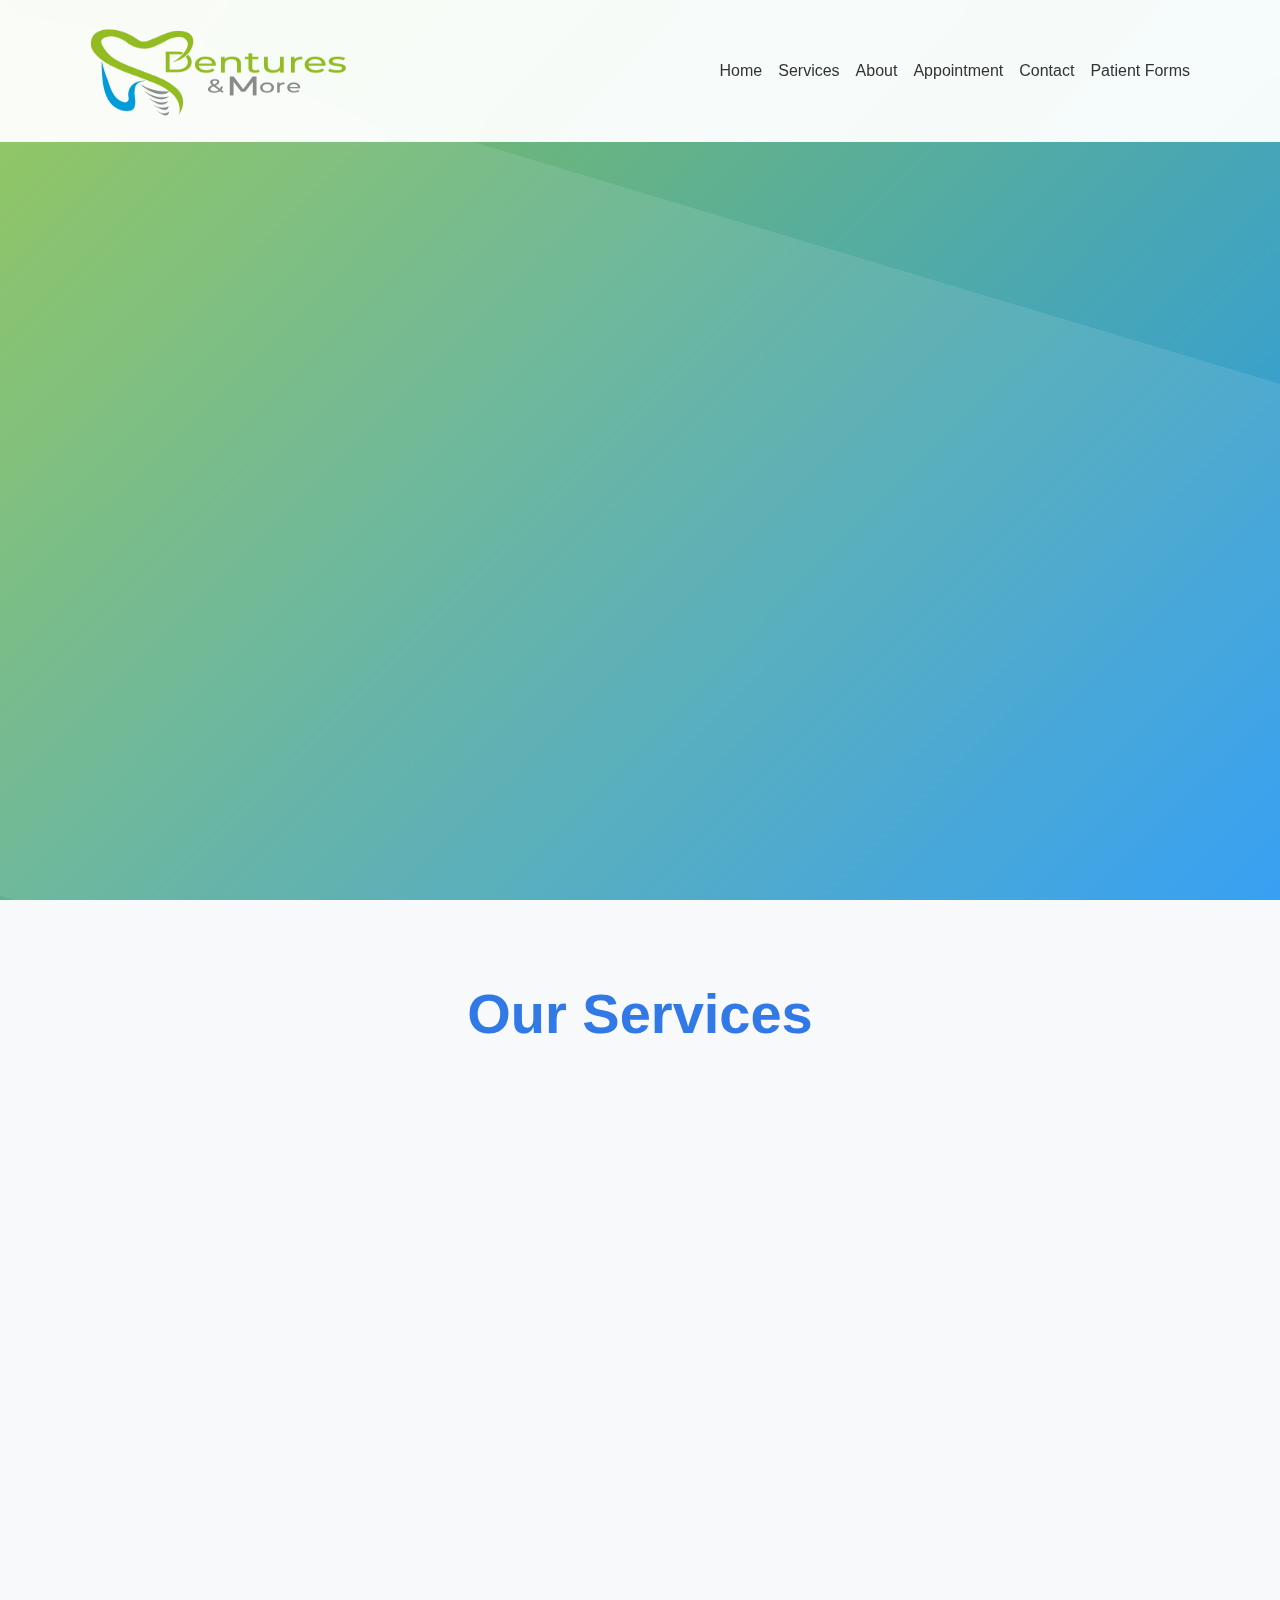
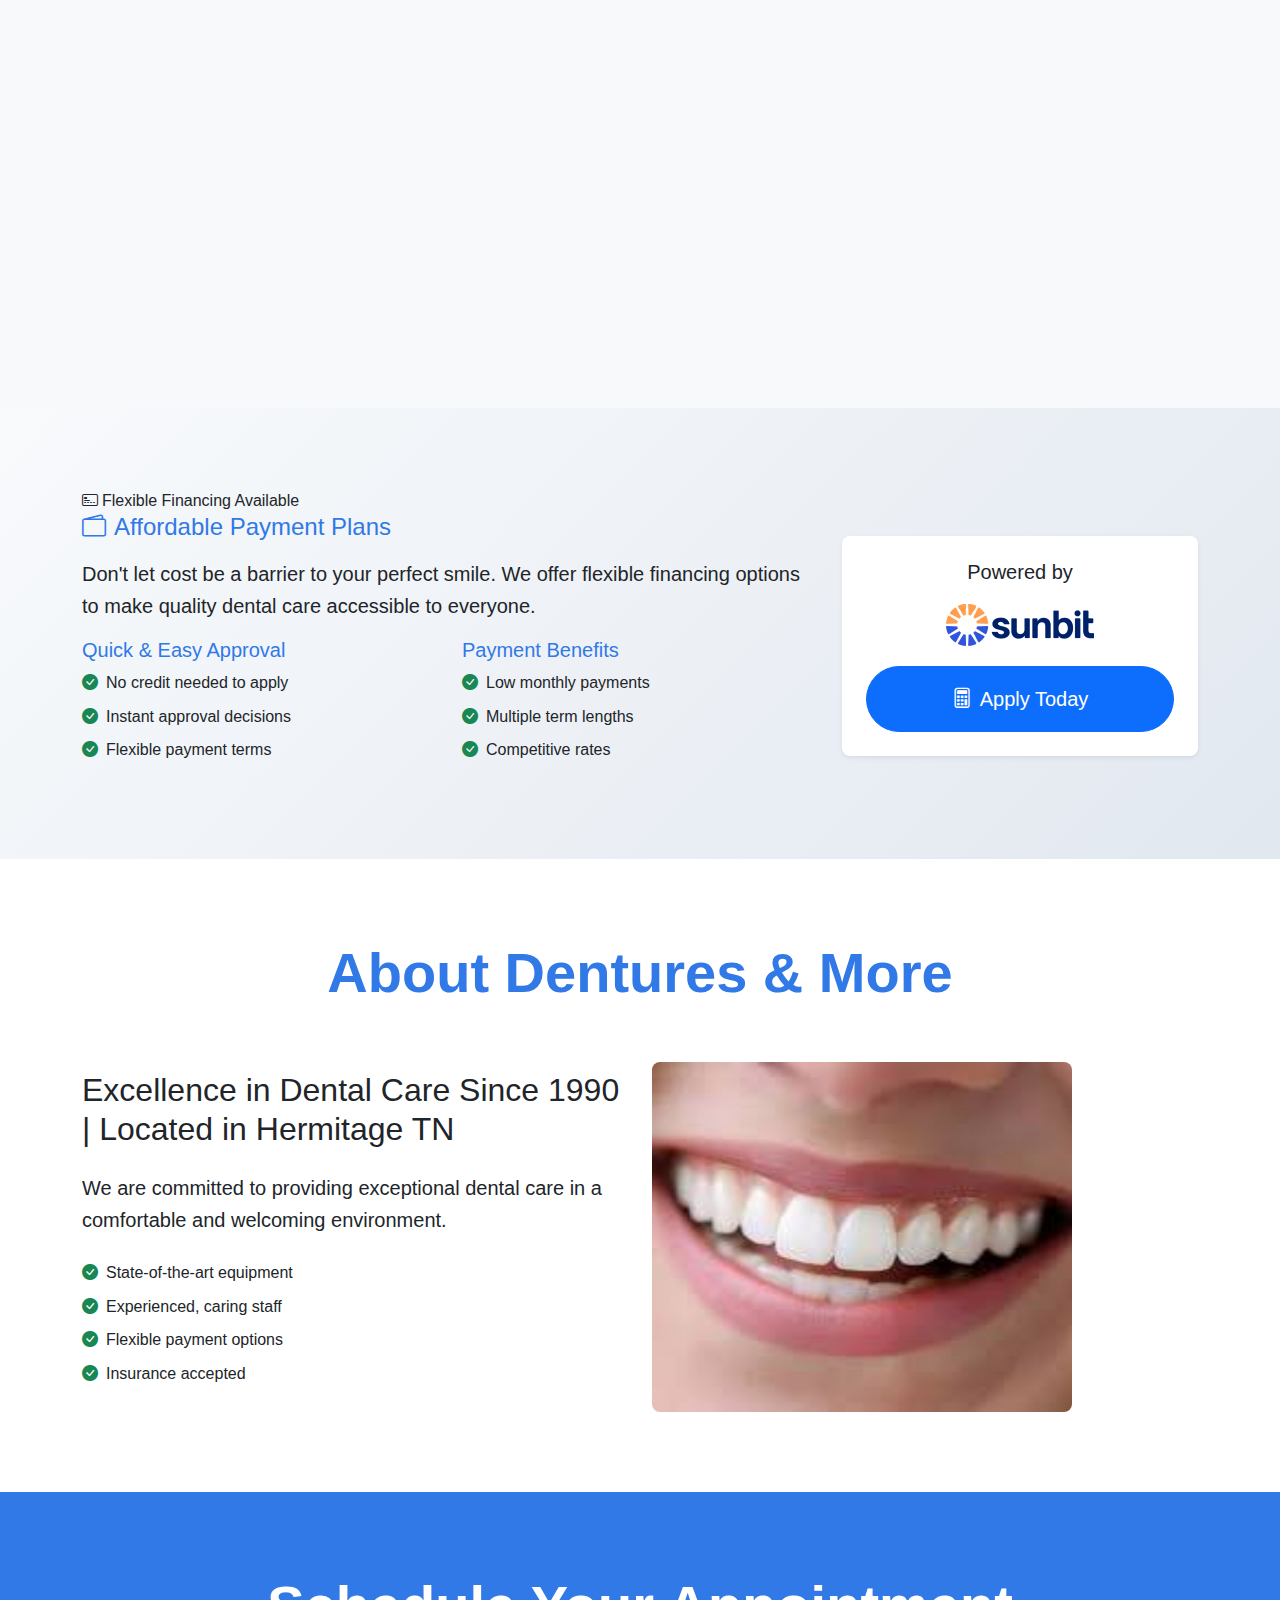
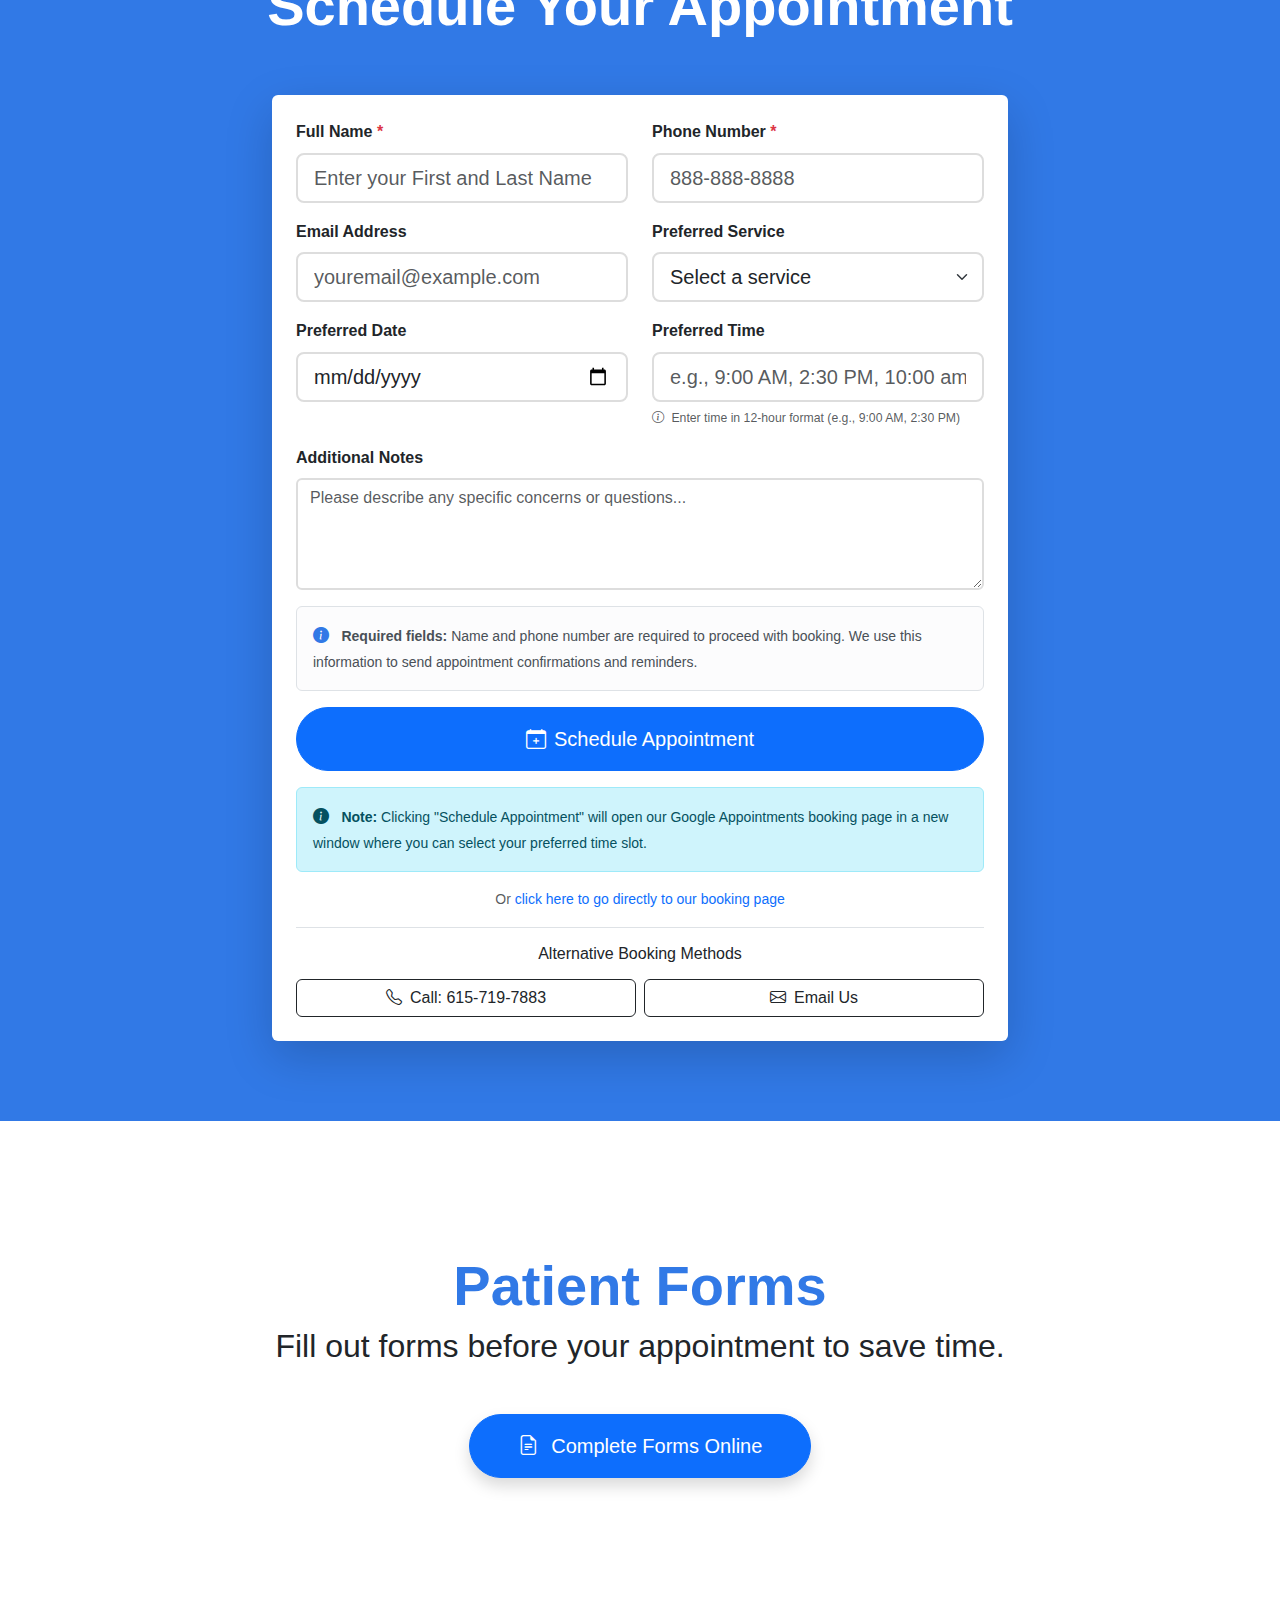
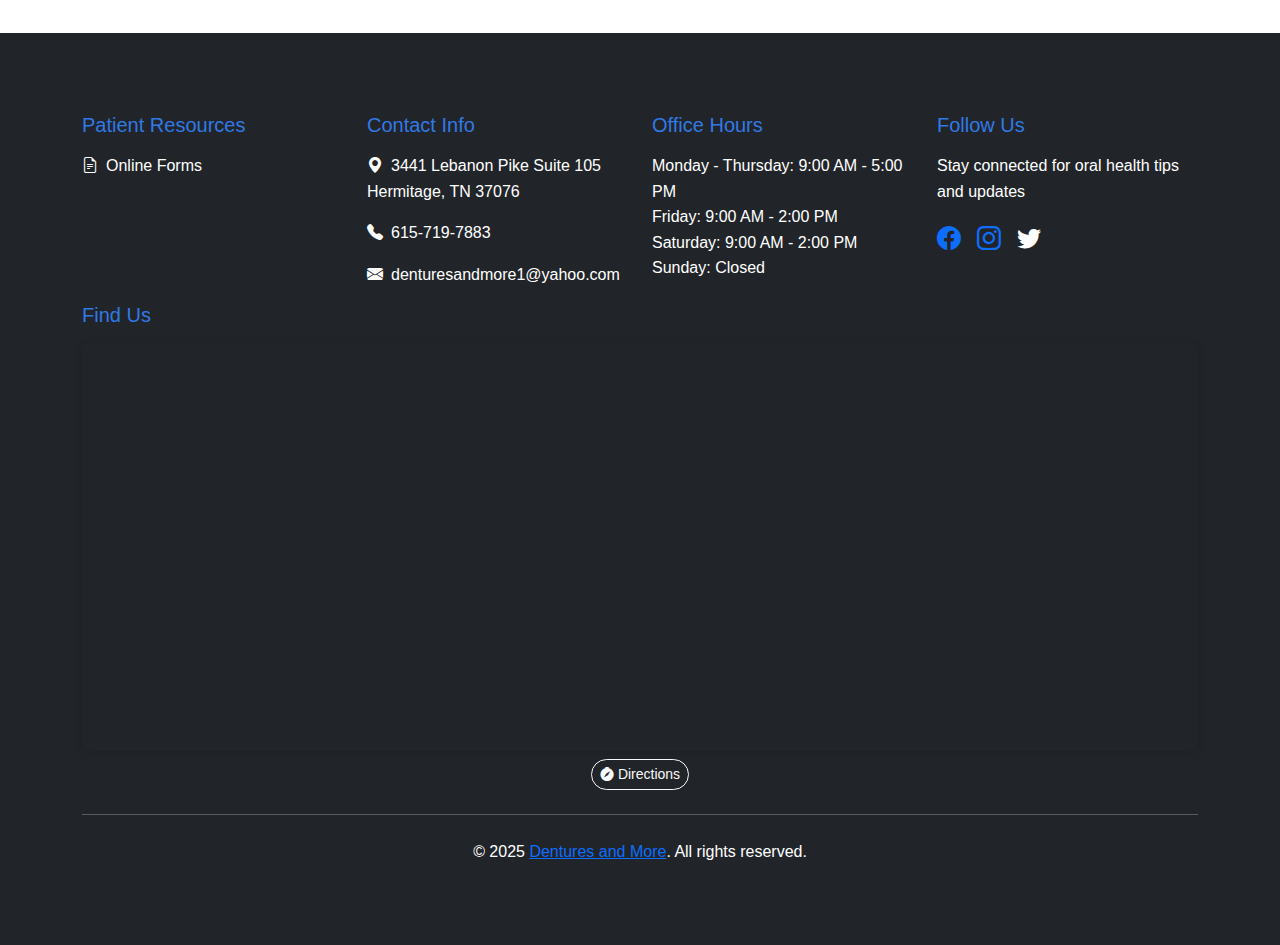
<file: dentures-goodlettsville/index.html>
<!DOCTYPE html>
<html lang="en">
<head>
    <meta charset="UTF-8">
    <meta name="viewport" content="width=device-width, initial-scale=1.0">
    <meta name="description" content="Expert denture services & dental care in Hermitage, TN. Serving Goodlettsville and surrounding areas since 1990."><!--<meta name="description" content="Expert denture services & dental implants in Hermitage, TN. Serving Nashville area since 1990. Free consultations, insurance accepted. Call 615-719-7883 today!">-->
    <!--<meta name="keywords" content="denture, dentures, dentist, dentist in Hermitage TN, Hermitage, Donelson, Nashville, Old Hickory, Mount Juliet, Lebanon, Watertown, Dickson, Murfreesboro, Springfield, Goodlettsville, Hendersonville, Madison, Tennessee, Repairs, Partials, Implants, Relines, Free consultation">-->

    <!-- Favicon using your existing logo -->
    <link rel="icon" type="image/png" href="/img/Dentures&More_Pic.png">

    <title>Dentures in Goodlettsville, TN | Dentures & More</title>
    
    <!-- Bootstrap CSS -->
    <link href="https://cdn.jsdelivr.net/npm/bootstrap@5.3.0/dist/css/bootstrap.min.css" rel="stylesheet">
    <!-- Bootstrap Icons -->
    <link rel="stylesheet" href="https://cdn.jsdelivr.net/npm/bootstrap-icons@1.10.0/font/bootstrap-icons.css">
    <!-- Custom CSS -->
    <link rel="stylesheet" href="/styles.css">
    <!--Ahrefs analytics-->
    <script src="https://analytics.ahrefs.com/analytics.js" data-key="sHUNmVlT6Ytcp+ApbOBOGw" async></script>
    <!-- Google Calendar API -->
    <script src="https://apis.google.com/js/api.js" async defer></script>
    <!-- Google tag (gtag.js) -->
    <script async src="https://www.googletagmanager.com/gtag/js?id=G-7P1SQV3EWB"></script>
    <script>
        window.dataLayer = window.dataLayer || [];
        function gtag(){dataLayer.push(arguments);}
        gtag('js', new Date());

        gtag('config', 'G-7P1SQV3EWB');
    </script>
    
    
</head>
<body>
    <!-- Navigation -->
    <nav class="navbar navbar-expand-lg navbar-light fixed-top" id="navbar">
        <div class="container">
            <a class="navbar-brand fw-bold" href="#">
                <span class="navbar-logo"><img src="/img/Dentures&More_Logo.png" alt = Dentures&More class="navbar-logo"> </span>
            </a>
            <button class="navbar-toggler" type="button" data-bs-toggle="collapse" data-bs-target="#navbarNav">
                <span class="navbar-toggler-icon"></span>
            </button>
            <div class="collapse navbar-collapse" id="navbarNav">
                <ul class="navbar-nav ms-auto">
                    <li class="nav-item">
                        <a class="nav-link" href="#home">Home</a>
                    </li>
                    <li class="nav-item">
                        <a class="nav-link" href="#services">Services</a>
                    </li>
                    <li class="nav-item">
                        <a class="nav-link" href="#about">About</a>
                    </li>
                    <li class="nav-item">
                        <a class="nav-link" href="#appointment">Appointment</a>
                    </li>
                    <li class="nav-item">
                        <a class="nav-link" href="#contact">Contact</a>
                    </li>
                    <li class="nav-item">
                        <a class="nav-link" href="#Patient">Patient Forms</a>
                    </li>
                </ul>
            </div>
        </div>
    </nav>

    <!-- Hero Section -->
    <section id="home" class="hero d-flex align-items-center justify-content-center text-center text-white position-relative">
        <div class="tooth-animation position-absolute"></div>
        <div class="container">
            <div class="row justify-content-center">
                <div class="col-lg-8">
                    <h1 class="display-3 fw-bold mb-4 hero-title">Your Perfect Smile Awaits <br><img src="/img/Dentures&More_Pic.png" class="tooth-icon"><!--🦷--></h1>
                    <p class="lead mb-4 hero-subtitle">Experience exceptional dental care with our state-of-the-art technology and compassionate team</p>
                    <button class="btn btn-danger btn-lg rounded-pill px-4 py-3 cta-button" onclick="scrollToSection('appointment')">
                        Schedule Appointment
                    </button>
                </div>
            </div>
        </div>
    </section>

    <!-- Services Section -->
    <section id="services" class="py-5 bg-light">
        <div class="container">
            <div class="row">
                <div class="col-12 text-center mb-5">
                    <h2 class="display-4 fw-bold text-primary">Our Services</h2>
                </div>
            </div>
            
            <!-- Denture Package Cards -->
            <div class="row justify-content-center g-4">
                <div class="col-lg-6 col-md-6">
                    <div class="card service-card h-100 text-center border-0 shadow-sm" onclick="showServiceDetails('Essential Smile Package')">
                        <div class="card-body p-4">
                            <img src="/img/Service_icon3.png" class="service-icon mb-3">
                            <h3 class="card-title h4 text-primary mb-3">Essential Smile Package</h3>
                            <p class="card-text"></p>
                        </div>
                    </div>
                </div>
                <div class="col-lg-6 col-md-6">
                    <div class="card service-card h-100 text-center border-0 shadow-sm" onclick="showServiceDetails('Comfort Fit Package')">
                        <div class="card-body p-4">
                            <img src="/img/Service_icon2.png" class="service-icon mb-3">
                            <h3 class="card-title h4 text-primary mb-3">Comfort Fit Package</h3>
                            <p class="card-text"></p>
                        </div>
                    </div>
                </div>
                <div class="col-lg-6 col-md-6">
                    <div class="card service-card h-100 text-center border-0 shadow-sm" onclick="showServiceDetails('Premium Smile Package')">
                        <div class="card-body p-4">
                            <img src="/img/Service_icon1.png" class="service-icon mb-3">
                            <h3 class="card-title h4 text-primary mb-3">Premium Smile Package</h3>
                            <p class="card-text"></p>
                        </div>
                    </div>
                </div>
                <div class="col-lg-6 col-md-6">
                    <div class="card service-card h-100 text-center border-0 shadow-sm" onclick="showServiceDetails('Elite Comfort Package')">
                        <div class="card-body p-4">
                            <img src="/img/Service_icon4.png" class="service-icon mb-3">
                            <h3 class="card-title h4 text-primary mb-3">Elite Comfort Package</h3>
                            <p class="card-text"></p>
                        </div>
                    </div>
                </div>
                <div class="col-lg-8 col-md-6"> <!-- Other Services Card - Full Width -->
                    <div class="card service-card h-100 text-center border-0 shadow-sm" onclick="showServiceDetails('Other Services')">
                        <div class="card-body p-4">
                        <img src="/img/tools_collage.jpg" class="service-icon mb-3">
                            <h3 class="card-title h4 text-primary mb-3"><bold>Other Services</bold></h3>
                            <p class="card-text text-muted"></p>
                        </div>
                    </div>
                </div>
            </div>
        </div>
    </section>

    <!-- Financing Section -->
    <section id="financing" class="py-5" style="background: linear-gradient(135deg, #f8fafc 0%, #e2e8f0 100%);">
        <div class="container">
            <div class="financing-badge">
                <i class="bi bi-credit-card-2-front me-1"></i>Flexible Financing Available
            </div>
            
            <div class="row align-items-center">
                <div class="col-lg-8">
                    <h3 class="h4 text-primary mb-3">
                        <i class="bi bi-wallet2 me-2"></i>Affordable Payment Plans
                    </h3>
                    <p class="lead mb-3">
                        Don't let cost be a barrier to your perfect smile. We offer flexible financing options to make quality dental care accessible to everyone.
                    </p>
                    
                    <div class="row">
                        <div class="col-md-6">
                            <h5 class="text-primary mb-2">Quick & Easy Approval</h5>
                            <ul class="list-unstyled">
                                <li class="mb-2"><i class="bi bi-check-circle-fill text-success me-2"></i>No credit needed to apply</li>
                                <li class="mb-2"><i class="bi bi-check-circle-fill text-success me-2"></i>Instant approval decisions</li>
                                <li class="mb-2"><i class="bi bi-check-circle-fill text-success me-2"></i>Flexible payment terms</li>
                            </ul>
                        </div>
                        <div class="col-md-6">
                            <h5 class="text-primary mb-2">Payment Benefits</h5>
                            <ul class="list-unstyled">
                                <li class="mb-2"><i class="bi bi-check-circle-fill text-success me-2"></i>Low monthly payments</li>
                                <li class="mb-2"><i class="bi bi-check-circle-fill text-success me-2"></i>Multiple term lengths</li>
                                <li class="mb-2"><i class="bi bi-check-circle-fill text-success me-2"></i>Competitive rates</li>
                            </ul>
                        </div>
                    </div>
                </div>
                
                <div class="col-lg-4 text-center">
                    <div class="p-4 bg-white rounded-3 shadow-sm">
                        <h5 class="mb-3">Powered by</h5>
                        <img src="/img/Sunbit-Logo.webp" alt="Sunbit Financing" style="height: 50px; width: auto;" class="mb-3">
                        <div class="d-grid">
                            <button class="btn btn-primary btn-lg rounded-pill" onclick="scrollToSection('appointment')">
                                <a class="btn btn-primary btn-lg rounded-pill" href="https://apply.sunbit.com/denturesmore" target="_blank" rel="noopener noreferrer">
                                    <i class="bi bi-calculator me-2"></i>Apply Today
                                </a>
                            </button>
                        </div>
                    </div>
                </div>
            </div>
        </div>
    </section>

    <!-- About Section -->
    <section id="about" class="py-5 bg-white">
        <div class="container">
            <div class="row">
                <div class="col-12 text-center mb-5">
                    <h2 class="display-4 fw-bold text-primary">About Dentures & More</h2>
                </div>
            </div>
            <div class="row align-items-center">
                <div class="col-lg-6 mb-4 mb-lg-0">
                    <h3 class="h2 mb-4">Excellence in Dental Care Since 1990 | Located in Hermitage TN</h3>
                    <p class="lead mb-4">We are committed to providing exceptional dental care in a comfortable and welcoming environment.</p>
                    <ul class="list-unstyled">
                        <li class="mb-2"><i class="bi bi-check-circle-fill text-success me-2"></i>State-of-the-art equipment</li>
                        <li class="mb-2"><i class="bi bi-check-circle-fill text-success me-2"></i>Experienced, caring staff</li>
                        <li class="mb-2"><i class="bi bi-check-circle-fill text-success me-2"></i>Flexible payment options</li>
                        <li class="mb-2"><i class="bi bi-check-circle-fill text-success me-2"></i>Insurance accepted</li>
                    </ul>
                </div>
                <div class="col-lg-6">
                    <img class = "about-image rounded-3" src="/img/Denture.jfif">  
                </div>
            </div>
        </div>
    </section>

    <!-- Appointment Section -->
    <section id="appointment" class="py-5 bg-primary text-white">
        <div class="container">
            <div class="row">
                <div class="col-12 text-center mb-5">
                    <h2 class="display-4 fw-bold">Schedule Your Appointment</h2>
                </div>
            </div>
            <div class="row justify-content-center">
                <div class="col-lg-8">
                    <div class="card border-0 shadow-lg">
                        <div class="card-body p-4">
                            <form id="appointmentForm" name="appointment-requests" method="post" netlify-honeypot="bot-field" data-netlify="true">
                                <div class="row">
                                    <div class="col-md-6 mb-3">
                                        <label for="name" class="form-label fw-bold">Full Name</label>
                                        <input type="text" class="form-control form-control-lg" id="name" name="name" required placeholder="Enter your First and Last Name" autocomplete="name">
                                        <div class="invalid-feedback">
                                            Please enter your full name (first and last name).
                                        </div>
                                    </div>
                                    <div class="col-md-6 mb-3">
                                        <label for="phone" class="form-label fw-bold">Phone Number</label>
                                        <input type="tel" class="form-control form-control-lg" id="phone" name="phone" required placeholder="888-888-8888" autocomplete="tel">
                                        <div class="invalid-feedback">
                                            Please enter a valid phone number for appointment confirmations.
                                        </div>
                                    </div>
                                </div>
                                <div class="row">
                                    <div class="col-md-6 mb-3">
                                        <label for="service" class="form-label fw-bold">Email Address</label>
                                        <input type="email" class="form-control form-control-lg" id="email" name="email" placeholder="youremail@example.com" autocomplete="email">
                                    </div>
                                    <div class="col-md-6 mb-3">
                                        <label for="service" class="form-label fw-bold">Preferred Service</label>
                                        <select class="form-select form-select-lg" id="service" name="service">
                                            <option value="N/A">Select a service</option>
                                            <option value="Essential Smile Package">Essential Smile Package</option>
                                            <option value="Comfort Fit Package">Comfort Fit Package</option>
                                            <option value="Premium Smile Package">Premium Smile Package</option>
                                            <option value="Elite Comfort Package">Elite Comfort Package</option>
                                            <option value="Other Services">Other Services</option>
                                        </select>
                                    </div>
                                </div>
                                <div class="row">
                                    <div class="col-md-6 mb-3">
                                        <label for="date" class="form-label fw-bold">Preferred Date</label>
                                        <input type="date" class="form-control form-control-lg" id="date" name="date">
                                    </div>
                                    <div class="col-md-6 mb-3">
                                        <label for="time" class="form-label fw-bold">Preferred Time</label>
                                        <input type="text" 
                                            class="form-control form-control-lg" 
                                            id="time" 
                                            name="time" 
                                            placeholder="e.g., 9:00 AM, 2:30 PM, 10:00 am"
                                            pattern="^(1[0-2]|0?[1-9]):[0-5][0-9]\s?(AM|PM|am|pm)$">
                                        <div class="invalid-feedback">
                                            Please enter a valid time format (e.g., 9:00 AM, 2:30 PM)
                                        </div>
                                        <div class="form-text">
                                            <small class="text-muted">
                                                <i class="bi bi-info-circle me-1"></i>
                                                Enter time in 12-hour format (e.g., 9:00 AM, 2:30 PM)
                                            </small>
                                        </div>
                                    </div>
                                </div>
                                <div class="mb-3">
                                    <label for="message" class="form-label fw-bold">Additional Notes</label>
                                    <textarea class="form-control" id="message" name="message" rows="4" placeholder="Please describe any specific concerns or questions..."></textarea>
                                </div>

                                <!-- Required fields notice -->
                                <div class="alert alert-light border mb-3" role="alert">
                                    <i class="bi bi-info-circle-fill me-2 text-primary"></i>
                                    <small><strong>Required fields:</strong> Name and phone number are required to proceed with booking. We use this information to send appointment confirmations and reminders.</small>
                                </div>
                                
                                <!-- Square Booking Button with Validation (Comment)
                                <button type="button" 
                                        id="squareBookingBtn"
                                        class="btn btn-danger btn-lg w-100 rounded-pill py-3"
                                        onclick="validateAndRedirectToSquare()">
                                    Schedule Appointment
                                </button>
                                
                                <div class="alert alert-info mt-3" role="alert">
                                    <i class="bi bi-info-circle-fill me-2"></i>
                                    <small><strong>Note:</strong> Clicking "Schedule Appointment" will open our booking system in a new window where you can select your preferred time slot.</small>
                                </div>
                                
                                    Error message for validation (Comment)
                                <div class="alert alert-danger mt-3 d-none" id="validationError">
                                    <i class="bi bi-exclamation-triangle-fill me-2"></i>
                                    <span id="errorMessage">Please enter your full name to continue.</span>
                                </div> -->

                                <!-- Updated Google Calendar Booking Button -->
                                <button type="button" 
                                        id="squareBookingBtn"
                                        class="btn btn-primary btn-lg w-100 rounded-pill py-3"
                                        onclick="validateAndRedirectToGoogleAppointments()">
                                    <i class="bi bi-calendar-plus me-2"></i>Schedule Appointment
                                </button>

                                <!-- 2. Update the info alert text -->
                                <div class="alert alert-info mt-3" role="alert">
                                    <i class="bi bi-info-circle-fill me-2"></i>
                                    <small><strong>Note:</strong> Clicking "Schedule Appointment" will open our Google Appointments booking page in a new window where you can select your preferred time slot.</small>
                                </div>
                                <!-- Error message for validation -->
                                <div class="alert alert-danger mt-3 d-none" id="validationError">
                                    <i class="bi bi-exclamation-triangle-fill me-2"></i>
                                    <span id="errorMessage">Please fill in the required fields above.</span>
                                </div>

                                <!-- 3. Optional: Add a direct link as backup -->
                                <div class="text-center mt-3">
                                    <p class="small text-muted">
                                        Or <a href="https://calendar.app.google/ou5iQJjVLUCM3adB7" target="_blank" rel="noopener noreferrer" class="text-decoration-none">
                                            click here to go directly to our booking page
                                        </a>
                                    </p>
                                </div>

                                <!-- 4. Alternative booking section (keep this as is for backup) -->
                                <div class="border-top pt-3 mt-3">
                                    <h6 class="text-center mb-3">Alternative Booking Methods</h6>
                                    <div class="row g-2">
                                        <div class="col-md-6">
                                            <a class="btn btn-outline-dark w-100">
                                                <i class="bi bi-telephone me-2"></i>Call: 615-719-7883
                                            </a>
                                        </div>
                                        <div class="col-md-6">
                                            <a href="mailto:denturesandmore1@yahoo.com" class="btn btn-outline-dark w-100">
                                                <i class="bi bi-envelope me-2"></i>Email Us
                                            </a>
                                        </div>
                                    </div>
                                </div>
                            </form>
                        </div>
                    </div>
                </div>
            </div>
        </div>
    </section>
    <br>
    <br>

    <!--Patient Forms Section-->
    <section id="Patient" class="py-5 bg-white">

        <!-- OR add this as a button in your appointment section -->
        <div class="col-12 text-center mb-5">
            <h2 class="display-4 fw-bold text-primary">Patient Forms</h2>
            <h3 class="h2 mb-4">Fill out forms before your appointment to save time.</h3>
        </div>
        <div class="text-center mt-4 mb-4">
            <a href="/forms/index.html" class="btn btn-primary btn-lg px-5 py-3 rounded-pill shadow">
                <i class="bi bi-file-earmark-text me-2"></i>
                Complete Forms Online
            </a>
        </div>
    </section>
    <br>
    <br>

    <!-- Footer -->
    <footer id="contact" class="bg-dark text-white py-5">
        <div class="container">
            <div class="row">
                <!-- OR add this to your footer -->
                <div class="col-lg-3 mb-4 mb-lg-0">
                    <h3 class="h5 text-primary mb-3">Patient Resources</h3>
                    <p><a href="/forms/index.html" class="text-white text-decoration-none">
                        <i class="bi bi-file-earmark-text me-2"></i>Online Forms
                    </a></p>
                </div>
                <div class="col-lg-3 mb-4 mb-lg-0">
                    <h3 class="h5 text-primary mb-3">Contact Info</h3>
                    <p><i class="bi bi-geo-alt-fill me-2"></i>3441 Lebanon Pike Suite 105<br>Hermitage, TN 37076</p>
                    <p><i class="bi bi-telephone-fill me-2"></i>615-719-7883</p>
                    <p><a href="mailto:denturesandmore1@yahoo.com" class="text-white text-decoration-none"><i class="bi bi-envelope-fill me-2"></i>denturesandmore1@yahoo.com</a></p>
                </div>
                <div class="col-lg-3 mb-4 mb-lg-0">
                    <h3 class="h5 text-primary mb-3">Office Hours</h3>
                    <p>Monday - Thursday: 9:00 AM - 5:00 PM<br>Friday: 9:00 AM - 2:00 PM<br>Saturday: 9:00 AM - 2:00 PM<br>Sunday: Closed</Sunday:Closed></p>
                </div>
                <div class="col-lg-3 mb-4 mb-lg-0">
                    <h3 class="h5 text-primary mb-3">Follow Us</h3>
                    <p>Stay connected for oral health tips and updates</p>
                    <div class="d-flex gap-3">
                        <a href="https://www.facebook.com/people/Dentures-More/61579188126912/" class="copyright-link"><i class="bi bi-facebook fs-4"></i></a>
                        <a href="https://www.instagram.com/denturesandmore/" class="copyright-link" ><i class="bi bi-instagram fs-4"></i></a>
                        <i class="bi bi-twitter fs-4"></i>
                    </div>
                </div>
                <br>
                <br>
                <br>
                <div class="col-lg-12">
                    <h3 class="h5 text-primary mb-3">Find Us</h3>
                    <div class="map-container justify-content-center text-center">
                        <iframe 
                            src="https://www.google.com/maps/embed?pb=!1m23!1m12!1m3!1d103041.74769023243!2d-86.70691177997449!3d36.18955356336663!2m3!1f0!2f0!3f0!3m2!1i1024!2i768!4f13.1!4m8!3e6!4m0!4m5!1s0x88646b056e842ff1%3A0x5c9489d81af99a9b!2s3441%20Lebanon%20Pike%20%23105%2C%20Hermitage%2C%20TN%2037076!3m2!1d36.1895818!2d-86.6245107!5e0!3m2!1sen!2sus!4v1754347783976!5m2!1sen!2sus"
                            width="80%" 
                            height="400" 
                            style="border:0; border-radius: 8px;" 
                            allowfullscreen="" 
                            loading="lazy" 
                            referrerpolicy="no-referrer-when-downgrade"
                            title="Dentures & More Location">
                        </iframe>
                    </div>
                    <div class="text-center mt-2">
                        <a href="https://www.google.com/maps/dir//3441+Lebanon+Pike+%23105,+Hermitage,+TN+37076" 
                           target="_blank" 
                           rel="noopener noreferrer"
                           class="btn btn-outline-light btn-sm rounded-pill">
                            <i class="bi bi-compass-fill me-1"></i>Directions
                        </a>
                    </div>
                </div>
            </div>
            <hr class="my-4">
            <div class="text-center">
                <p class="mb-0">&copy; 2025 <a href="https://yelp.com/biz/denturesandmore-nashville" class="copyright-link">Dentures and More</a>. All rights reserved.</p>
            </div>
        </div>
    </footer>

    <!-- Service Details Modal -->
    <div class="modal fade" id="serviceModal" tabindex="-1">
        <div class="modal-dialog modal-dialog-centered">
            <div class="modal-content">
                <div class="modal-header">
                    <h5 class="modal-title" id="serviceTitle"></h5>
                    <button type="button" class="btn-close" data-bs-dismiss="modal"></button>
                </div>
                <div class="modal-body">
                    <p id="serviceDescription"></p>
                </div>
                <div class="modal-footer">
                    <button type="button" class="btn btn-secondary" data-bs-dismiss="modal">Close</button>
                    <button type="button" class="btn btn-danger" data-bs-dismiss="modal" onclick="scrollToSection('appointment')">Book This Service</button>
                </div>
            </div>
        </div>
    </div>

    <!-- Bootstrap JS -->
    <script src="https://cdn.jsdelivr.net/npm/bootstrap@5.3.0/dist/js/bootstrap.bundle.min.js"></script>
    <!-- Custom JS -->
    <script src="/script.js"></script>
</body>
</html>
</file>
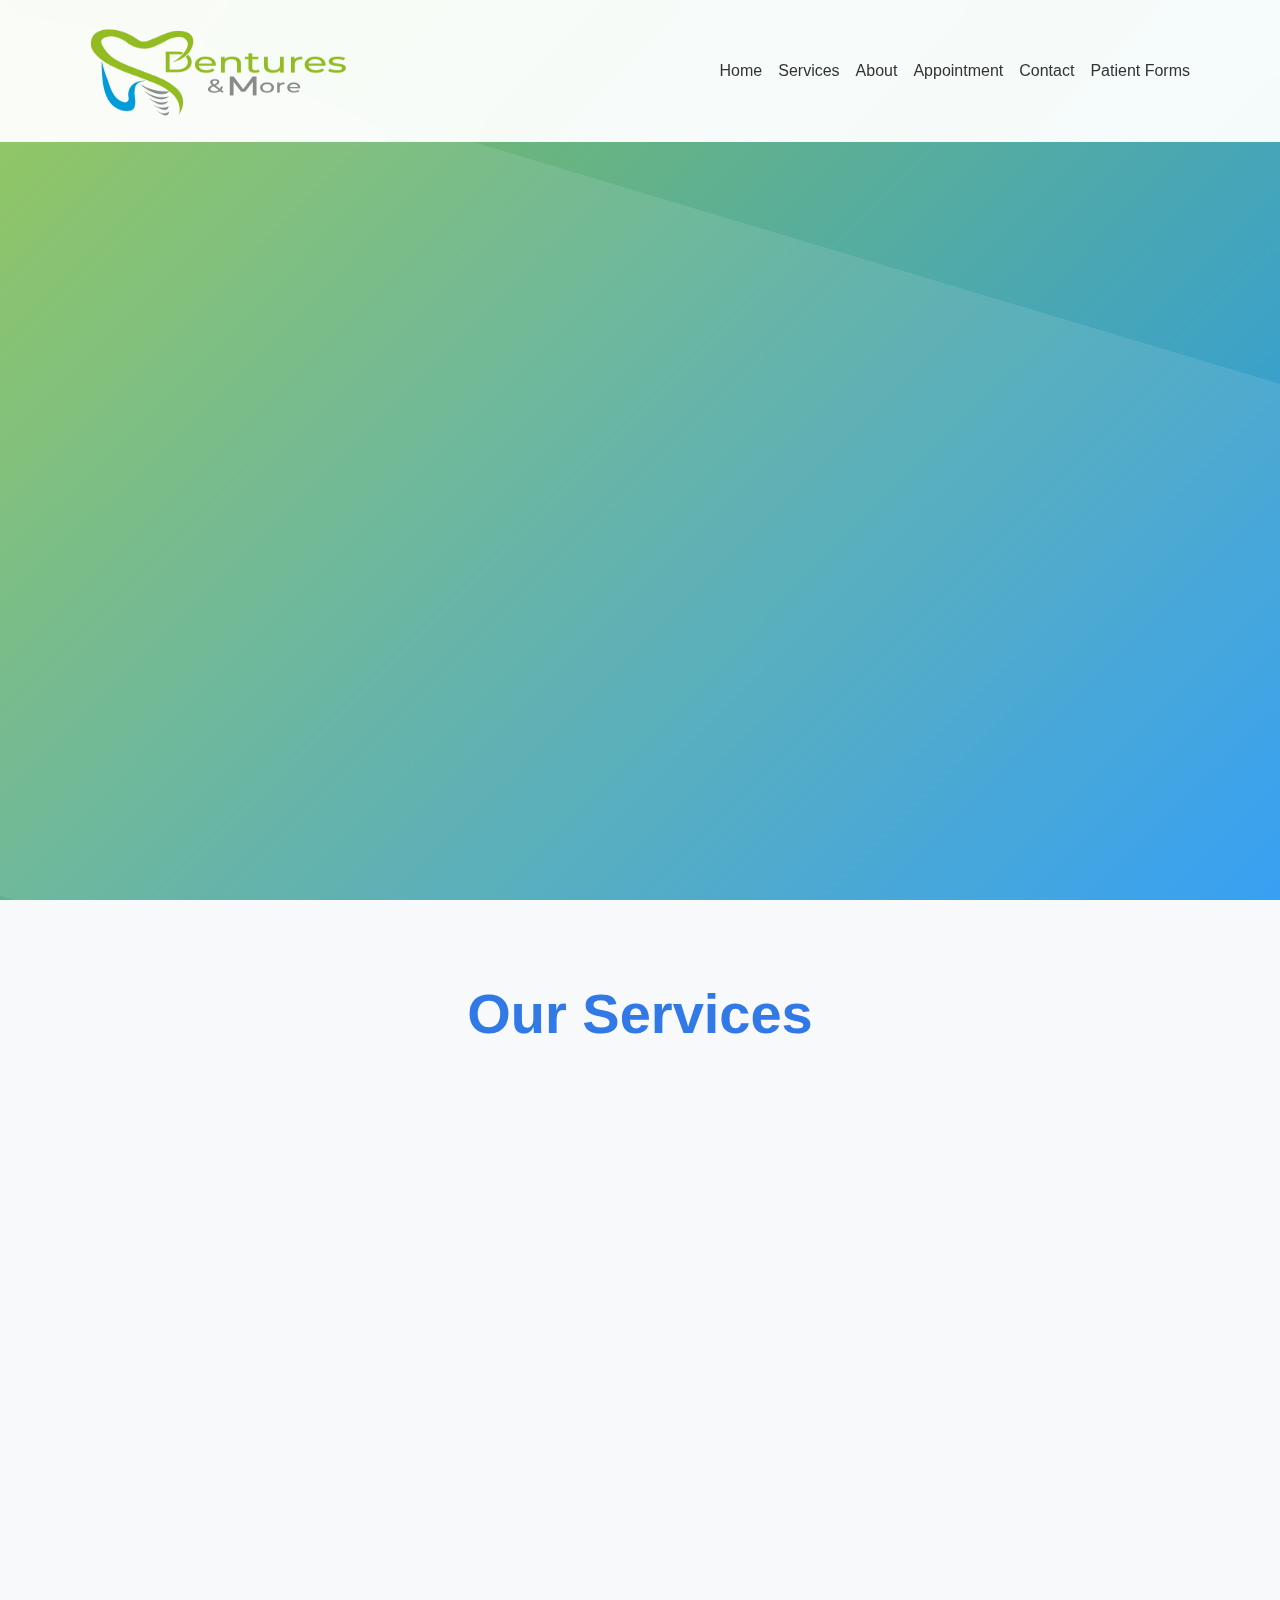
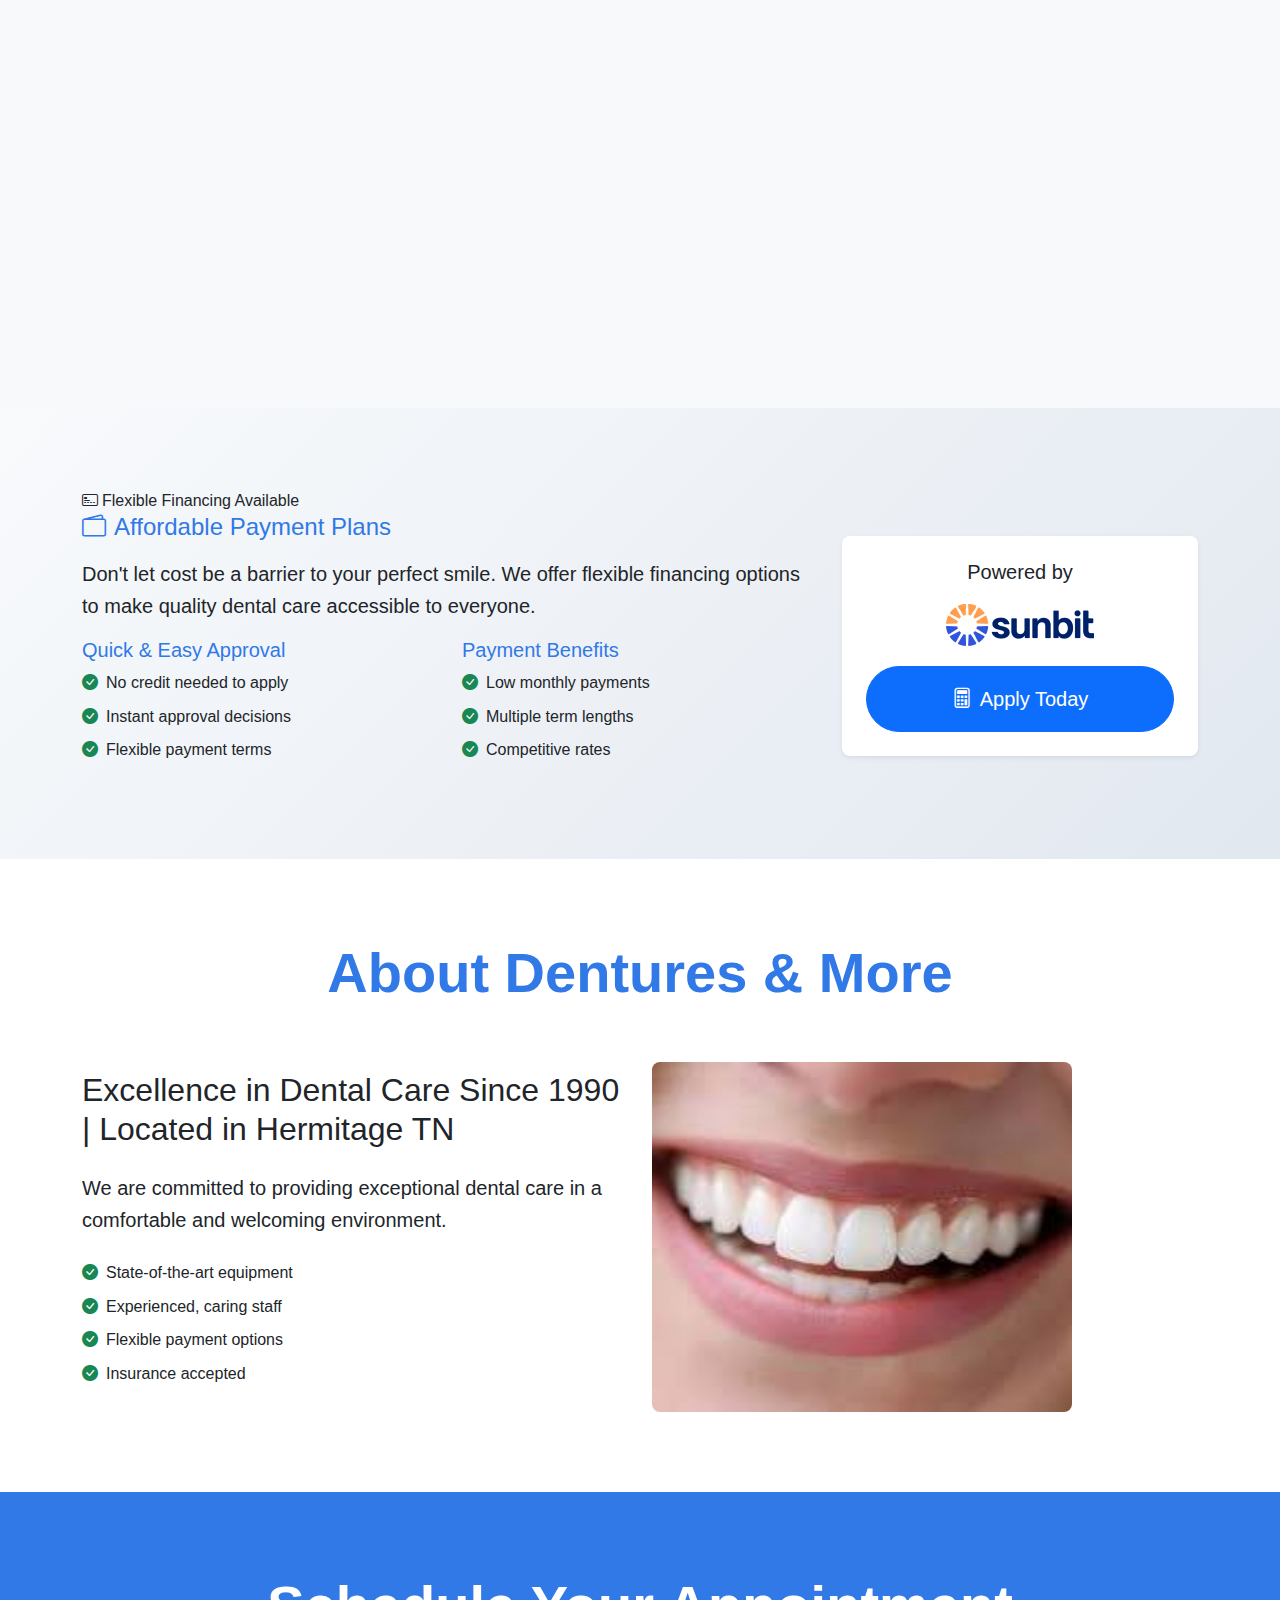
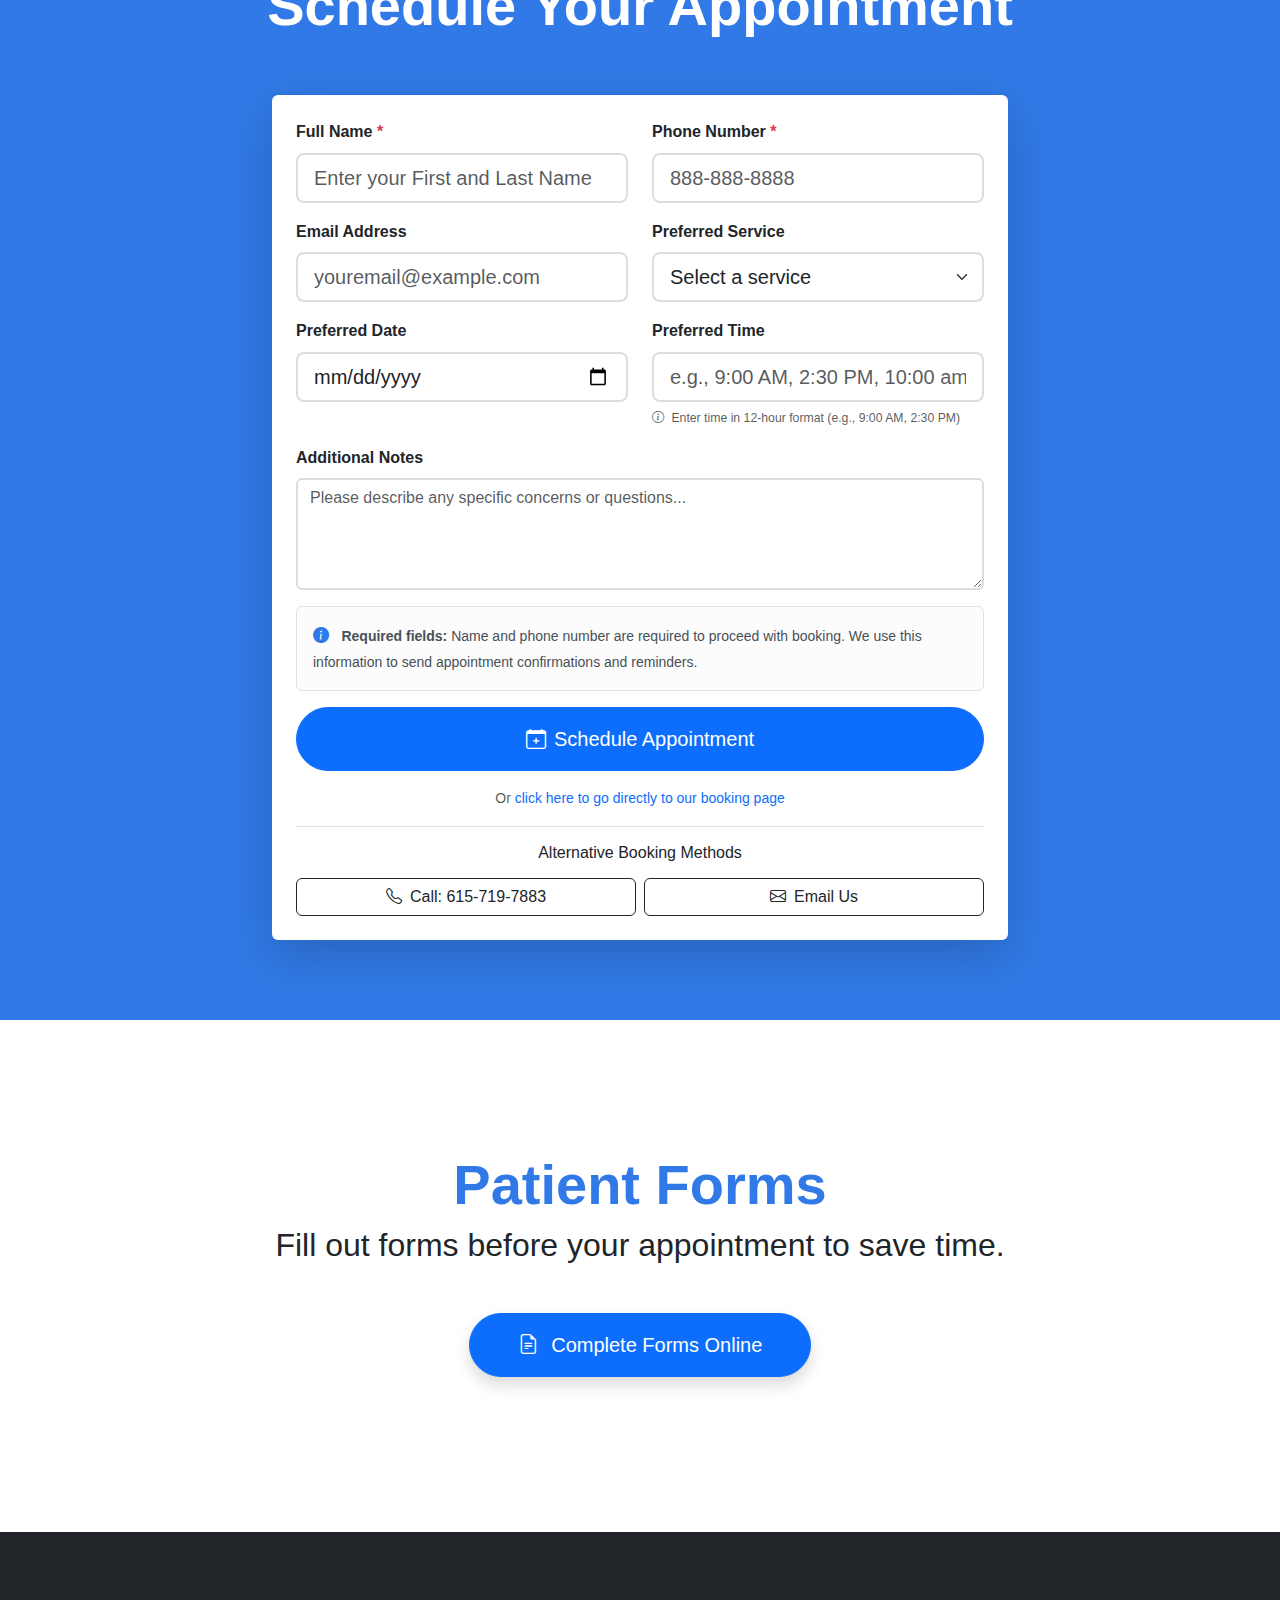
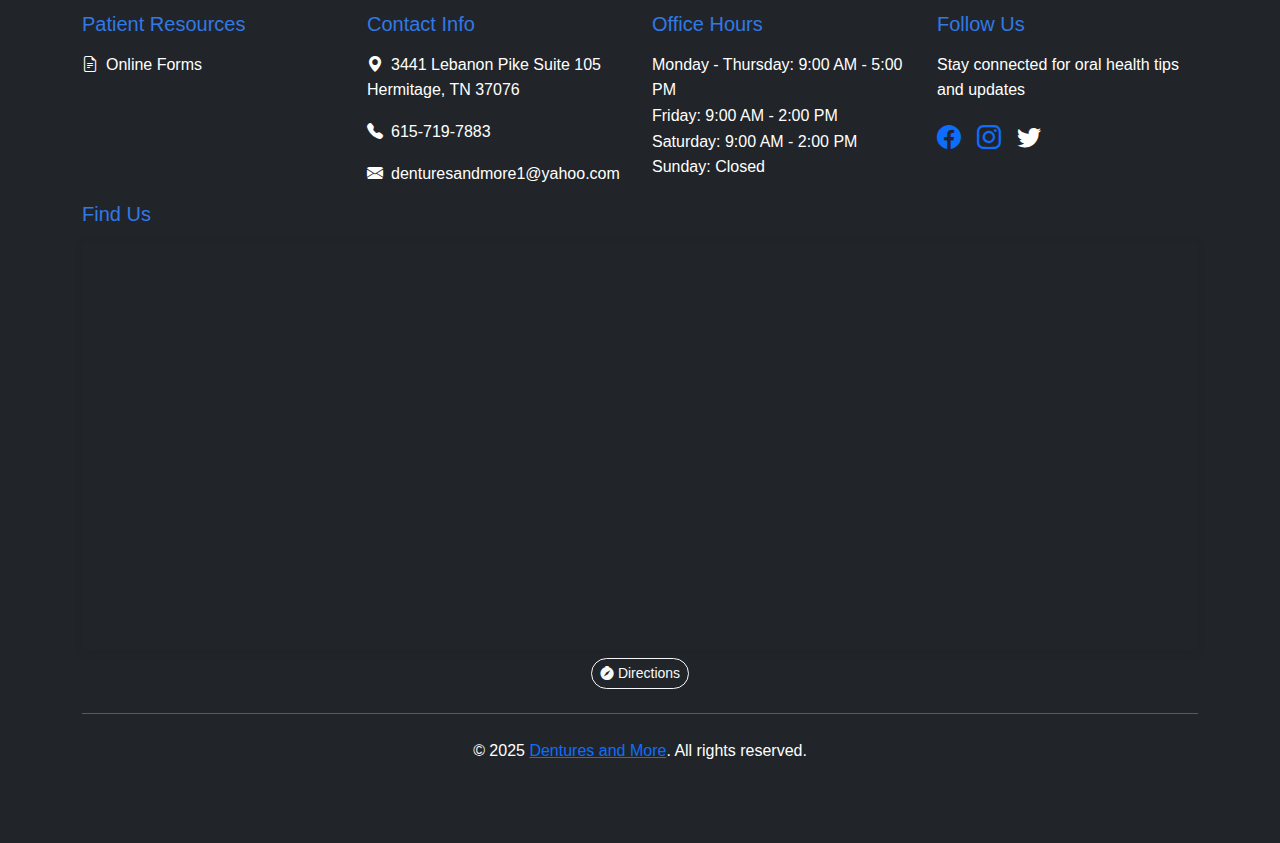
<file: dentures-lebanon/index.html>
<!DOCTYPE html>
<html lang="en">
<head>
    <meta charset="UTF-8">
    <meta name="viewport" content="width=device-width, initial-scale=1.0">
    <meta name="description" content="Expert denture services & dental care in Hermitage, TN. Serving Lebanon and surrounding areas since 1990."><!--<meta name="description" content="Expert denture services & dental implants in Hermitage, TN. Serving Nashville area since 1990. Free consultations, insurance accepted. Call 615-719-7883 today!">-->
    <!--<meta name="keywords" content="denture, dentures, dentist, dentist in Hermitage TN, Hermitage, Donelson, Nashville, Old Hickory, Mount Juliet, Lebanon, Watertown, Dickson, Murfreesboro, Springfield, Goodlettsville, Hendersonville, Madison, Tennessee, Repairs, Partials, Implants, Relines, Free consultation">-->

    <!-- Favicon using your existing logo -->
    <link rel="icon" type="image/png" href="/img/Dentures&More_Pic.png">

    <title>Dentures in Lebanon, TN | Dentures & More</title>
    
    <!-- Bootstrap CSS -->
    <link href="https://cdn.jsdelivr.net/npm/bootstrap@5.3.0/dist/css/bootstrap.min.css" rel="stylesheet">
    <!-- Bootstrap Icons -->
    <link rel="stylesheet" href="https://cdn.jsdelivr.net/npm/bootstrap-icons@1.10.0/font/bootstrap-icons.css">
    <!-- Custom CSS -->
    <link rel="stylesheet" href="/styles.css">
    <!--Ahrefs analytics-->
    <script src="https://analytics.ahrefs.com/analytics.js" data-key="sHUNmVlT6Ytcp+ApbOBOGw" async></script>
    <!-- Google Calendar API -->
    <script src="https://apis.google.com/js/api.js" async defer></script>
    <!-- Google tag (gtag.js) -->
    <script async src="https://www.googletagmanager.com/gtag/js?id=G-7P1SQV3EWB"></script>
    <script>
        window.dataLayer = window.dataLayer || [];
        function gtag(){dataLayer.push(arguments);}
        gtag('js', new Date());

        gtag('config', 'G-7P1SQV3EWB');
    </script>
    
    
</head>
<body>
    <!-- Navigation -->
    <nav class="navbar navbar-expand-lg navbar-light fixed-top" id="navbar">
        <div class="container">
            <a class="navbar-brand fw-bold" href="#">
                <span class="navbar-logo"><img src="/img/Dentures&More_Logo.png" alt = Dentures&More class="navbar-logo"> </span>
            </a>
            <button class="navbar-toggler" type="button" data-bs-toggle="collapse" data-bs-target="#navbarNav">
                <span class="navbar-toggler-icon"></span>
            </button>
            <div class="collapse navbar-collapse" id="navbarNav">
                <ul class="navbar-nav ms-auto">
                    <li class="nav-item">
                        <a class="nav-link" href="#home">Home</a>
                    </li>
                    <li class="nav-item">
                        <a class="nav-link" href="#services">Services</a>
                    </li>
                    <li class="nav-item">
                        <a class="nav-link" href="#about">About</a>
                    </li>
                    <li class="nav-item">
                        <a class="nav-link" href="#appointment">Appointment</a>
                    </li>
                    <li class="nav-item">
                        <a class="nav-link" href="#contact">Contact</a>
                    </li>
                    <li class="nav-item">
                        <a class="nav-link" href="#Patient">Patient Forms</a>
                    </li>
                </ul>
            </div>
        </div>
    </nav>

    <!-- Hero Section -->
    <section id="home" class="hero d-flex align-items-center justify-content-center text-center text-white position-relative">
        <div class="tooth-animation position-absolute"></div>
        <div class="container">
            <div class="row justify-content-center">
                <div class="col-lg-8">
                    <h1 class="display-3 fw-bold mb-4 hero-title">Your Perfect Smile Awaits <br><img src="/img/Dentures&More_Pic.png" class="tooth-icon"><!--🦷--></h1>
                    <p class="lead mb-4 hero-subtitle">Experience exceptional dental care with our state-of-the-art technology and compassionate team</p>
                    <button class="btn btn-danger btn-lg rounded-pill px-4 py-3 cta-button" onclick="scrollToSection('appointment')">
                        Schedule Appointment
                    </button>
                </div>
            </div>
        </div>
    </section>

    <!-- Services Section -->
    <section id="services" class="py-5 bg-light">
        <div class="container">
            <div class="row">
                <div class="col-12 text-center mb-5">
                    <h2 class="display-4 fw-bold text-primary">Our Services</h2>
                </div>
            </div>
            
            <!-- Denture Package Cards -->
            <div class="row justify-content-center g-4">
                <div class="col-lg-6 col-md-6">
                    <div class="card service-card h-100 text-center border-0 shadow-sm" onclick="showServiceDetails('Essential Smile Package')">
                        <div class="card-body p-4">
                            <img src="/img/Service_icon3.png" class="service-icon mb-3">
                            <h3 class="card-title h4 text-primary mb-3">Essential Smile Package</h3>
                            <p class="card-text"></p>
                        </div>
                    </div>
                </div>
                <div class="col-lg-6 col-md-6">
                    <div class="card service-card h-100 text-center border-0 shadow-sm" onclick="showServiceDetails('Comfort Fit Package')">
                        <div class="card-body p-4">
                            <img src="/img/Service_icon2.png" class="service-icon mb-3">
                            <h3 class="card-title h4 text-primary mb-3">Comfort Fit Package</h3>
                            <p class="card-text"></p>
                        </div>
                    </div>
                </div>
                <div class="col-lg-6 col-md-6">
                    <div class="card service-card h-100 text-center border-0 shadow-sm" onclick="showServiceDetails('Premium Smile Package')">
                        <div class="card-body p-4">
                            <img src="/img/Service_icon1.png" class="service-icon mb-3">
                            <h3 class="card-title h4 text-primary mb-3">Premium Smile Package</h3>
                            <p class="card-text"></p>
                        </div>
                    </div>
                </div>
                <div class="col-lg-6 col-md-6">
                    <div class="card service-card h-100 text-center border-0 shadow-sm" onclick="showServiceDetails('Elite Comfort Package')">
                        <div class="card-body p-4">
                            <img src="/img/Service_icon4.png" class="service-icon mb-3">
                            <h3 class="card-title h4 text-primary mb-3">Elite Comfort Package</h3>
                            <p class="card-text"></p>
                        </div>
                    </div>
                </div>
                <div class="col-lg-8 col-md-6"> <!-- Other Services Card - Full Width -->
                    <div class="card service-card h-100 text-center border-0 shadow-sm" onclick="showServiceDetails('Other Services')">
                        <div class="card-body p-4">
                        <img src="/img/tools_collage.jpg" class="service-icon mb-3">
                            <h3 class="card-title h4 text-primary mb-3"><bold>Other Services</bold></h3>
                            <p class="card-text text-muted"></p>
                        </div>
                    </div>
                </div>
            </div>
        </div>
    </section>

    <!-- Financing Section -->
    <section id="financing" class="py-5" style="background: linear-gradient(135deg, #f8fafc 0%, #e2e8f0 100%);">
        <div class="container">
            <div class="financing-badge">
                <i class="bi bi-credit-card-2-front me-1"></i>Flexible Financing Available
            </div>
            
            <div class="row align-items-center">
                <div class="col-lg-8">
                    <h3 class="h4 text-primary mb-3">
                        <i class="bi bi-wallet2 me-2"></i>Affordable Payment Plans
                    </h3>
                    <p class="lead mb-3">
                        Don't let cost be a barrier to your perfect smile. We offer flexible financing options to make quality dental care accessible to everyone.
                    </p>
                    
                    <div class="row">
                        <div class="col-md-6">
                            <h5 class="text-primary mb-2">Quick & Easy Approval</h5>
                            <ul class="list-unstyled">
                                <li class="mb-2"><i class="bi bi-check-circle-fill text-success me-2"></i>No credit needed to apply</li>
                                <li class="mb-2"><i class="bi bi-check-circle-fill text-success me-2"></i>Instant approval decisions</li>
                                <li class="mb-2"><i class="bi bi-check-circle-fill text-success me-2"></i>Flexible payment terms</li>
                            </ul>
                        </div>
                        <div class="col-md-6">
                            <h5 class="text-primary mb-2">Payment Benefits</h5>
                            <ul class="list-unstyled">
                                <li class="mb-2"><i class="bi bi-check-circle-fill text-success me-2"></i>Low monthly payments</li>
                                <li class="mb-2"><i class="bi bi-check-circle-fill text-success me-2"></i>Multiple term lengths</li>
                                <li class="mb-2"><i class="bi bi-check-circle-fill text-success me-2"></i>Competitive rates</li>
                            </ul>
                        </div>
                    </div>
                </div>
                
                <div class="col-lg-4 text-center">
                    <div class="p-4 bg-white rounded-3 shadow-sm">
                        <h5 class="mb-3">Powered by</h5>
                        <img src="/img/Sunbit-Logo.webp" alt="Sunbit Financing" style="height: 50px; width: auto;" class="mb-3">
                        <div class="d-grid">
                            <button class="btn btn-primary btn-lg rounded-pill" onclick="scrollToSection('appointment')">
                                <a class="btn btn-primary btn-lg rounded-pill" href="https://apply.sunbit.com/denturesmore" target="_blank" rel="noopener noreferrer">
                                    <i class="bi bi-calculator me-2"></i>Apply Today
                                </a>
                            </button>
                        </div>
                    </div>
                </div>
            </div>
        </div>
    </section>

    <!-- About Section -->
    <section id="about" class="py-5 bg-white">
        <div class="container">
            <div class="row">
                <div class="col-12 text-center mb-5">
                    <h2 class="display-4 fw-bold text-primary">About Dentures & More</h2>
                </div>
            </div>
            <div class="row align-items-center">
                <div class="col-lg-6 mb-4 mb-lg-0">
                    <h3 class="h2 mb-4">Excellence in Dental Care Since 1990 | Located in Hermitage TN</h3>
                    <p class="lead mb-4">We are committed to providing exceptional dental care in a comfortable and welcoming environment.</p>
                    <ul class="list-unstyled">
                        <li class="mb-2"><i class="bi bi-check-circle-fill text-success me-2"></i>State-of-the-art equipment</li>
                        <li class="mb-2"><i class="bi bi-check-circle-fill text-success me-2"></i>Experienced, caring staff</li>
                        <li class="mb-2"><i class="bi bi-check-circle-fill text-success me-2"></i>Flexible payment options</li>
                        <li class="mb-2"><i class="bi bi-check-circle-fill text-success me-2"></i>Insurance accepted</li>
                    </ul>
                </div>
                <div class="col-lg-6">
                    <img class = "about-image rounded-3" src="/img/Denture.jfif">  
                </div>
            </div>
        </div>
    </section>

    <!-- Appointment Section -->
    <section id="appointment" class="py-5 bg-primary text-white">
        <div class="container">
            <div class="row">
                <div class="col-12 text-center mb-5">
                    <h2 class="display-4 fw-bold">Schedule Your Appointment</h2>
                </div>
            </div>
            <div class="row justify-content-center">
                <div class="col-lg-8">
                    <div class="card border-0 shadow-lg">
                        <div class="card-body p-4">
                            <form id="appointmentForm" name="appointment-requests" method="post" netlify-honeypot="bot-field" data-netlify="true">
                                <div class="row">
                                    <div class="col-md-6 mb-3">
                                        <label for="name" class="form-label fw-bold">Full Name</label>
                                        <input type="text" class="form-control form-control-lg" id="name" name="name" required placeholder="Enter your First and Last Name" autocomplete="name">
                                        <div class="invalid-feedback">
                                            Please enter your full name (first and last name).
                                        </div>
                                    </div>
                                    <div class="col-md-6 mb-3">
                                        <label for="phone" class="form-label fw-bold">Phone Number</label>
                                        <input type="tel" class="form-control form-control-lg" id="phone" name="phone" required placeholder="888-888-8888" autocomplete="tel">
                                        <div class="invalid-feedback">
                                            Please enter a valid phone number for appointment confirmations.
                                        </div>
                                    </div>
                                </div>
                                <div class="row">
                                    <div class="col-md-6 mb-3">
                                        <label for="service" class="form-label fw-bold">Email Address</label>
                                        <input type="email" class="form-control form-control-lg" id="email" name="email" placeholder="youremail@example.com" autocomplete="email">
                                    </div>
                                    <div class="col-md-6 mb-3">
                                        <label for="service" class="form-label fw-bold">Preferred Service</label>
                                        <select class="form-select form-select-lg" id="service" name="service">
                                            <option value="N/A">Select a service</option>
                                            <option value="Essential Smile Package">Essential Smile Package</option>
                                            <option value="Comfort Fit Package">Comfort Fit Package</option>
                                            <option value="Premium Smile Package">Premium Smile Package</option>
                                            <option value="Elite Comfort Package">Elite Comfort Package</option>
                                            <option value="Other Services">Other Services</option>
                                        </select>
                                    </div>
                                </div>
                                <div class="row">
                                    <div class="col-md-6 mb-3">
                                        <label for="date" class="form-label fw-bold">Preferred Date</label>
                                        <input type="date" class="form-control form-control-lg" id="date" name="date">
                                    </div>
                                    <div class="col-md-6 mb-3">
                                        <label for="time" class="form-label fw-bold">Preferred Time</label>
                                        <input type="text" 
                                            class="form-control form-control-lg" 
                                            id="time" 
                                            name="time" 
                                            placeholder="e.g., 9:00 AM, 2:30 PM, 10:00 am"
                                            pattern="^(1[0-2]|0?[1-9]):[0-5][0-9]\s?(AM|PM|am|pm)$">
                                        <div class="invalid-feedback">
                                            Please enter a valid time format (e.g., 9:00 AM, 2:30 PM)
                                        </div>
                                        <div class="form-text">
                                            <small class="text-muted">
                                                <i class="bi bi-info-circle me-1"></i>
                                                Enter time in 12-hour format (e.g., 9:00 AM, 2:30 PM)
                                            </small>
                                        </div>
                                    </div>
                                </div>
                                <div class="mb-3">
                                    <label for="message" class="form-label fw-bold">Additional Notes</label>
                                    <textarea class="form-control" id="message" name="message" rows="4" placeholder="Please describe any specific concerns or questions..."></textarea>
                                </div>

                                <!-- Required fields notice -->
                                <div class="alert alert-light border mb-3" role="alert">
                                    <i class="bi bi-info-circle-fill me-2 text-primary"></i>
                                    <small><strong>Required fields:</strong> Name and phone number are required to proceed with booking. We use this information to send appointment confirmations and reminders.</small>
                                </div>
                                
                                <!-- Square Booking Button with Validation (Comment)
                                <button type="button" 
                                        id="squareBookingBtn"
                                        class="btn btn-danger btn-lg w-100 rounded-pill py-3"
                                        onclick="validateAndRedirectToSquare()">
                                    Schedule Appointment
                                </button>
                                
                                <div class="alert alert-info mt-3" role="alert">
                                    <i class="bi bi-info-circle-fill me-2"></i>
                                    <small><strong>Note:</strong> Clicking "Schedule Appointment" will open our booking system in a new window where you can select your preferred time slot.</small>
                                </div>
                                
                                    Error message for validation (Comment)
                                <div class="alert alert-danger mt-3 d-none" id="validationError">
                                    <i class="bi bi-exclamation-triangle-fill me-2"></i>
                                    <span id="errorMessage">Please enter your full name to continue.</span>
                                </div> -->

                                <!-- Updated Google Calendar Booking Button -->
                                <button type="button" 
                                        id="squareBookingBtn"
                                        class="btn btn-primary btn-lg w-100 rounded-pill py-3"
                                        onclick="validateAndRedirectToGoogleAppointments()">
                                    <i class="bi bi-calendar-plus me-2"></i>Schedule Appointment
                                </button>

                              
                                <!-- Error message for validation -->
                                <div class="alert alert-danger mt-3 d-none" id="validationError">
                                    <i class="bi bi-exclamation-triangle-fill me-2"></i>
                                    <span id="errorMessage">Please fill in the required fields above.</span>
                                </div>

                                <!-- 3. Optional: Add a direct link as backup -->
                                <div class="text-center mt-3">
                                    <p class="small text-muted">
                                        Or <a href="https://calendar.app.google/ou5iQJjVLUCM3adB7" target="_blank" rel="noopener noreferrer" class="text-decoration-none">
                                            click here to go directly to our booking page
                                        </a>
                                    </p>
                                </div>

                                <!-- 4. Alternative booking section (keep this as is for backup) -->
                                <div class="border-top pt-3 mt-3">
                                    <h6 class="text-center mb-3">Alternative Booking Methods</h6>
                                    <div class="row g-2">
                                        <div class="col-md-6">
                                            <a class="btn btn-outline-dark w-100">
                                                <i class="bi bi-telephone me-2"></i>Call: 615-719-7883
                                            </a>
                                        </div>
                                        <div class="col-md-6">
                                            <a href="mailto:denturesandmore1@yahoo.com" class="btn btn-outline-dark w-100">
                                                <i class="bi bi-envelope me-2"></i>Email Us
                                            </a>
                                        </div>
                                    </div>
                                </div>
                            </form>
                        </div>
                    </div>
                </div>
            </div>
        </div>
    </section>
    <br>
    <br>

    <!--Patient Forms Section-->
    <section id="Patient" class="py-5 bg-white">

        <!-- OR add this as a button in your appointment section -->
        <div class="col-12 text-center mb-5">
            <h2 class="display-4 fw-bold text-primary">Patient Forms</h2>
            <h3 class="h2 mb-4">Fill out forms before your appointment to save time.</h3>
        </div>
        <div class="text-center mt-4 mb-4">
            <a href="/forms/index.html" class="btn btn-primary btn-lg px-5 py-3 rounded-pill shadow">
                <i class="bi bi-file-earmark-text me-2"></i>
                Complete Forms Online
            </a>
        </div>
    </section>
    <br>
    <br>

    <!-- Footer -->
    <footer id="contact" class="bg-dark text-white py-5">
        <div class="container">
            <div class="row">
                <!-- OR add this to your footer -->
                <div class="col-lg-3 mb-4 mb-lg-0">
                    <h3 class="h5 text-primary mb-3">Patient Resources</h3>
                    <p><a href="/forms/index.html" class="text-white text-decoration-none">
                        <i class="bi bi-file-earmark-text me-2"></i>Online Forms
                    </a></p>
                </div>
                <div class="col-lg-3 mb-4 mb-lg-0">
                    <h3 class="h5 text-primary mb-3">Contact Info</h3>
                    <p><i class="bi bi-geo-alt-fill me-2"></i>3441 Lebanon Pike Suite 105<br>Hermitage, TN 37076</p>
                    <p><i class="bi bi-telephone-fill me-2"></i>615-719-7883</p>
                    <p><a href="mailto:denturesandmore1@yahoo.com" class="text-white text-decoration-none"><i class="bi bi-envelope-fill me-2"></i>denturesandmore1@yahoo.com</a></p>
                </div>
                <div class="col-lg-3 mb-4 mb-lg-0">
                    <h3 class="h5 text-primary mb-3">Office Hours</h3>
                    <p>Monday - Thursday: 9:00 AM - 5:00 PM<br>Friday: 9:00 AM - 2:00 PM<br>Saturday: 9:00 AM - 2:00 PM<br>Sunday: Closed</Sunday:Closed></p>
                </div>
                <div class="col-lg-3 mb-4 mb-lg-0">
                    <h3 class="h5 text-primary mb-3">Follow Us</h3>
                    <p>Stay connected for oral health tips and updates</p>
                    <div class="d-flex gap-3">
                        <a href="https://www.facebook.com/people/Dentures-More/61579188126912/" class="copyright-link"><i class="bi bi-facebook fs-4"></i></a>
                        <a href="https://www.instagram.com/denturesandmore/" class="copyright-link" ><i class="bi bi-instagram fs-4"></i></a>
                        <i class="bi bi-twitter fs-4"></i>
                    </div>
                </div>
                <br>
                <br>
                <br>
                <div class="col-lg-12">
                    <h3 class="h5 text-primary mb-3">Find Us</h3>
                    <div class="map-container justify-content-center text-center">
                        <iframe 
                            src="https://www.google.com/maps/embed?pb=!1m23!1m12!1m3!1d103041.74769023243!2d-86.70691177997449!3d36.18955356336663!2m3!1f0!2f0!3f0!3m2!1i1024!2i768!4f13.1!4m8!3e6!4m0!4m5!1s0x88646b056e842ff1%3A0x5c9489d81af99a9b!2s3441%20Lebanon%20Pike%20%23105%2C%20Hermitage%2C%20TN%2037076!3m2!1d36.1895818!2d-86.6245107!5e0!3m2!1sen!2sus!4v1754347783976!5m2!1sen!2sus"
                            width="80%" 
                            height="400" 
                            style="border:0; border-radius: 8px;" 
                            allowfullscreen="" 
                            loading="lazy" 
                            referrerpolicy="no-referrer-when-downgrade"
                            title="Dentures & More Location">
                        </iframe>
                    </div>
                    <div class="text-center mt-2">
                        <a href="https://www.google.com/maps/dir//3441+Lebanon+Pike+%23105,+Hermitage,+TN+37076" 
                           target="_blank" 
                           rel="noopener noreferrer"
                           class="btn btn-outline-light btn-sm rounded-pill">
                            <i class="bi bi-compass-fill me-1"></i>Directions
                        </a>
                    </div>
                </div>
            </div>
            <hr class="my-4">
            <div class="text-center">
                <p class="mb-0">&copy; 2025 <a href="https://yelp.com/biz/denturesandmore-nashville" class="copyright-link">Dentures and More</a>. All rights reserved.</p>
            </div>
        </div>
    </footer>

    <!-- Service Details Modal -->
    <div class="modal fade" id="serviceModal" tabindex="-1">
        <div class="modal-dialog modal-dialog-centered">
            <div class="modal-content">
                <div class="modal-header">
                    <h5 class="modal-title" id="serviceTitle"></h5>
                    <button type="button" class="btn-close" data-bs-dismiss="modal"></button>
                </div>
                <div class="modal-body">
                    <p id="serviceDescription"></p>
                </div>
                <div class="modal-footer">
                    <button type="button" class="btn btn-secondary" data-bs-dismiss="modal">Close</button>
                    <button type="button" class="btn btn-danger" data-bs-dismiss="modal" onclick="scrollToSection('appointment')">Book This Service</button>
                </div>
            </div>
        </div>
    </div>

    <!-- Bootstrap JS -->
    <script src="https://cdn.jsdelivr.net/npm/bootstrap@5.3.0/dist/js/bootstrap.bundle.min.js"></script>
    <!-- Custom JS -->
    <script src="/script.js"></script>
</body>
</html>
</file>
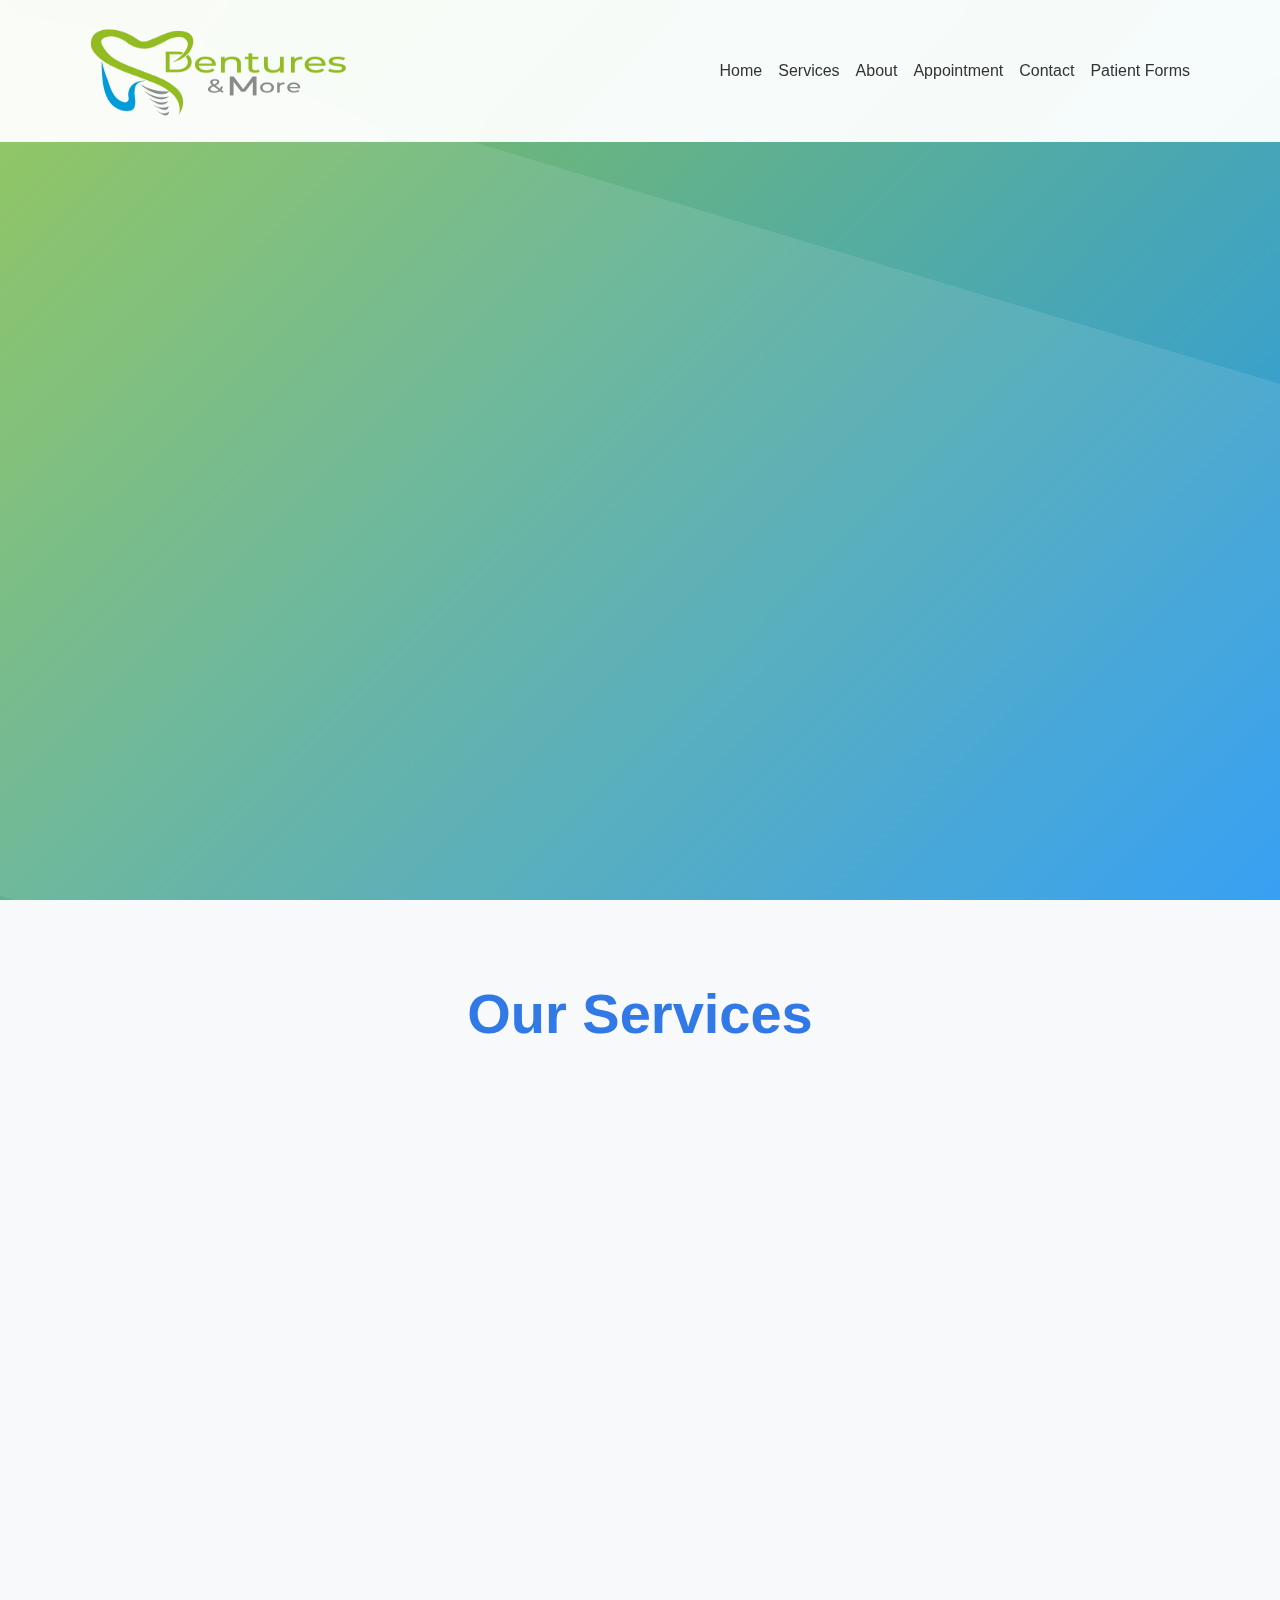
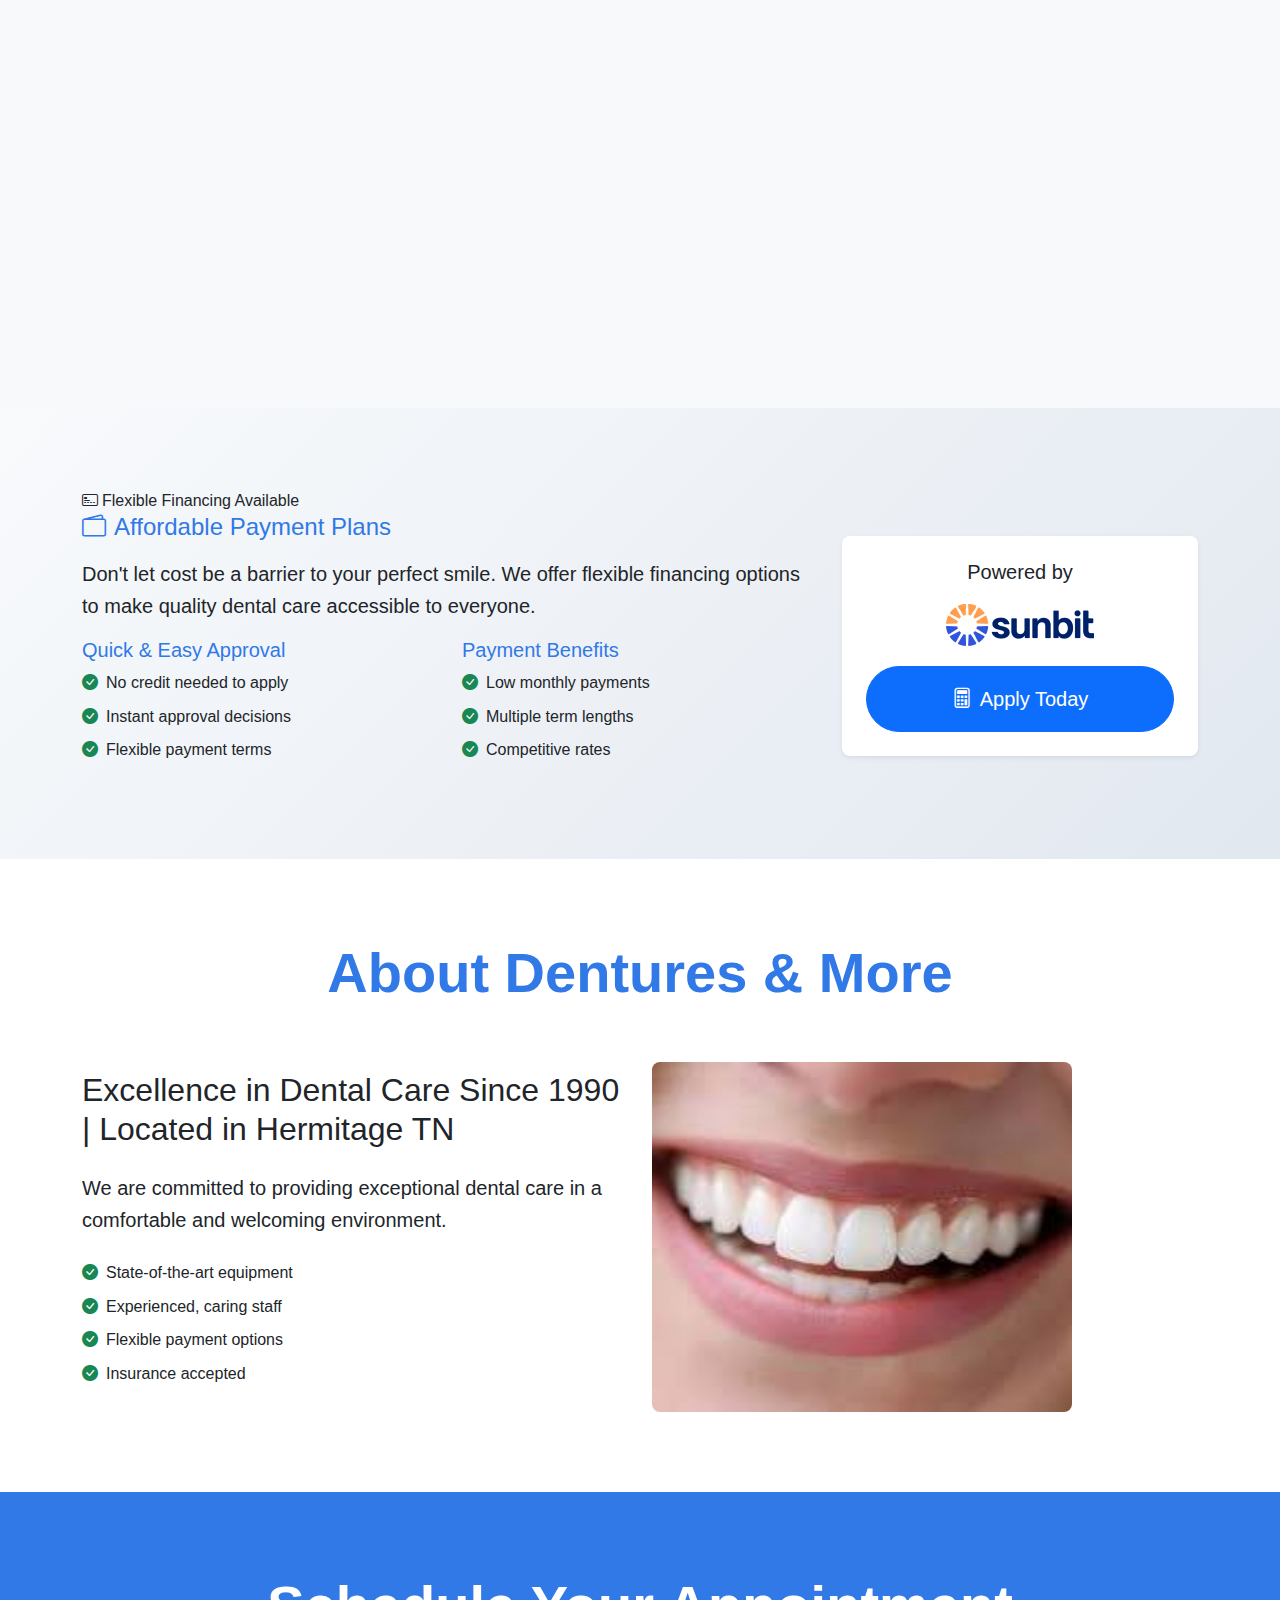
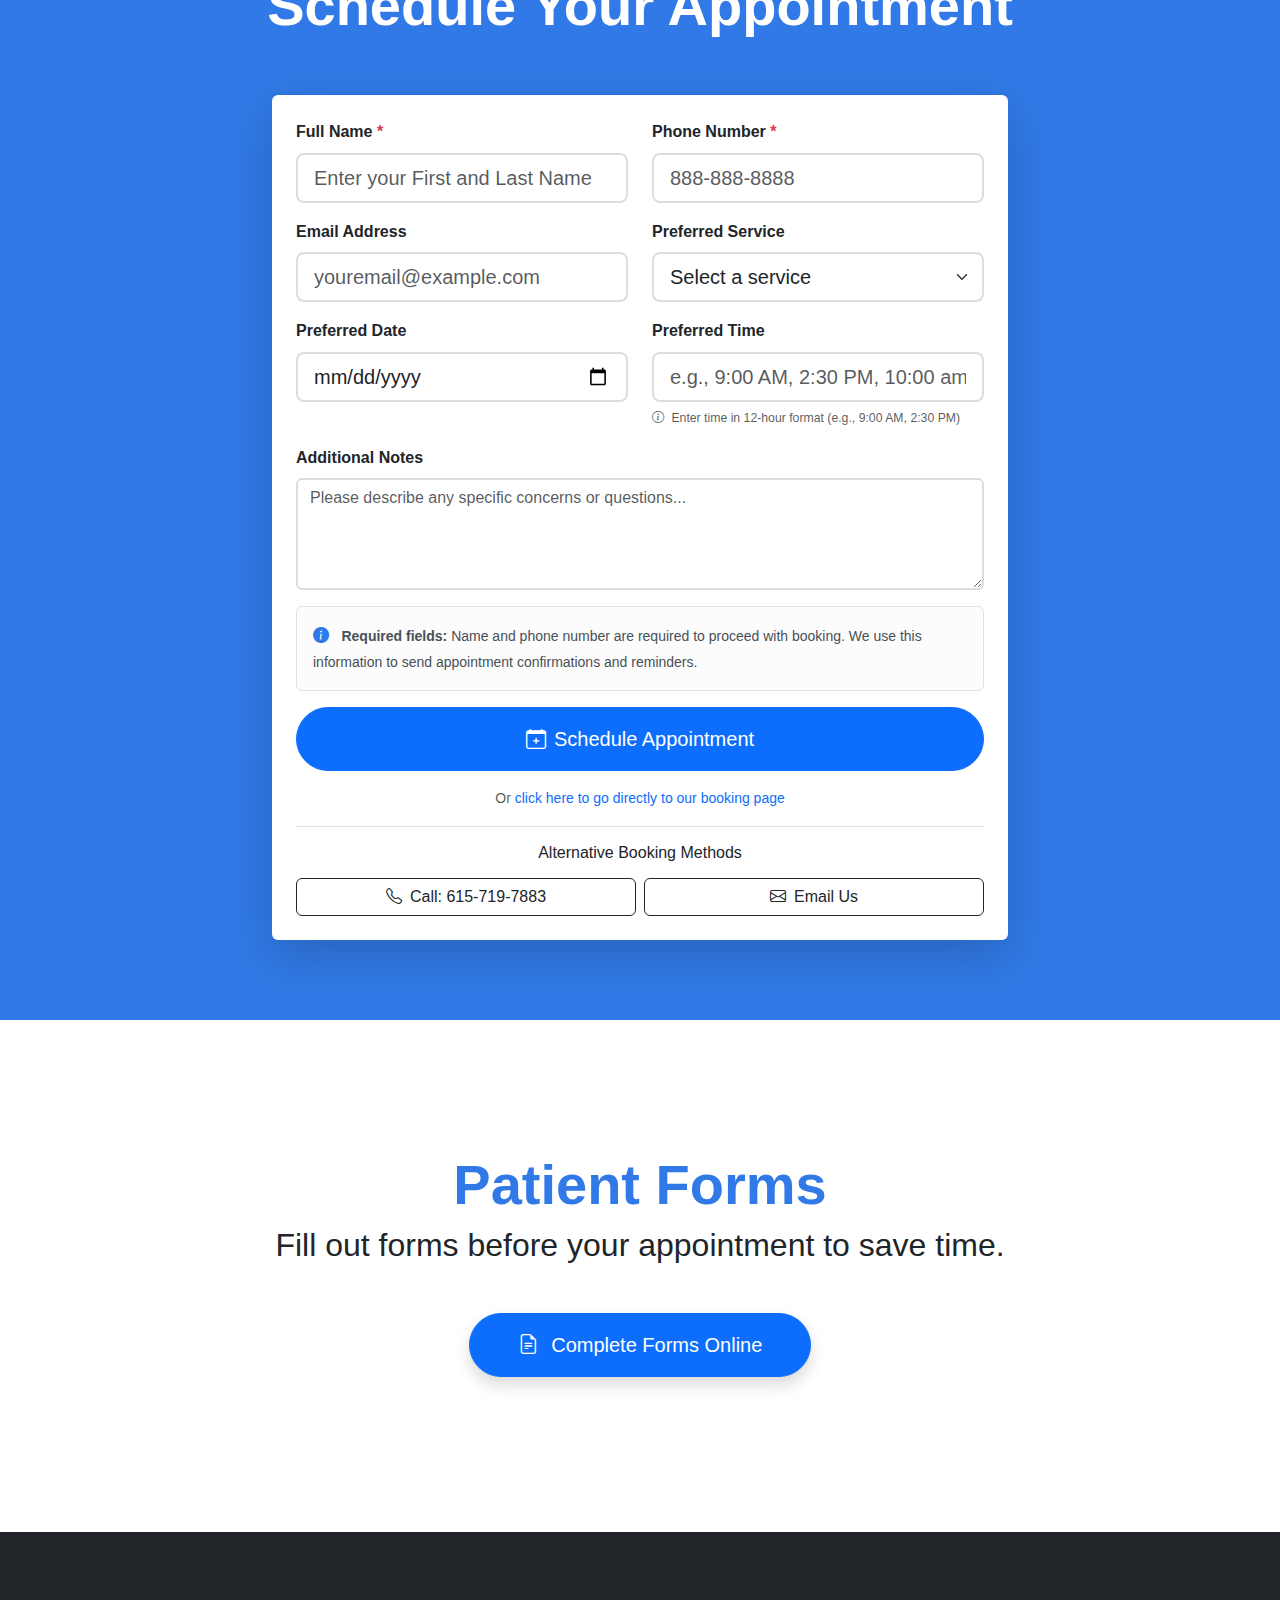
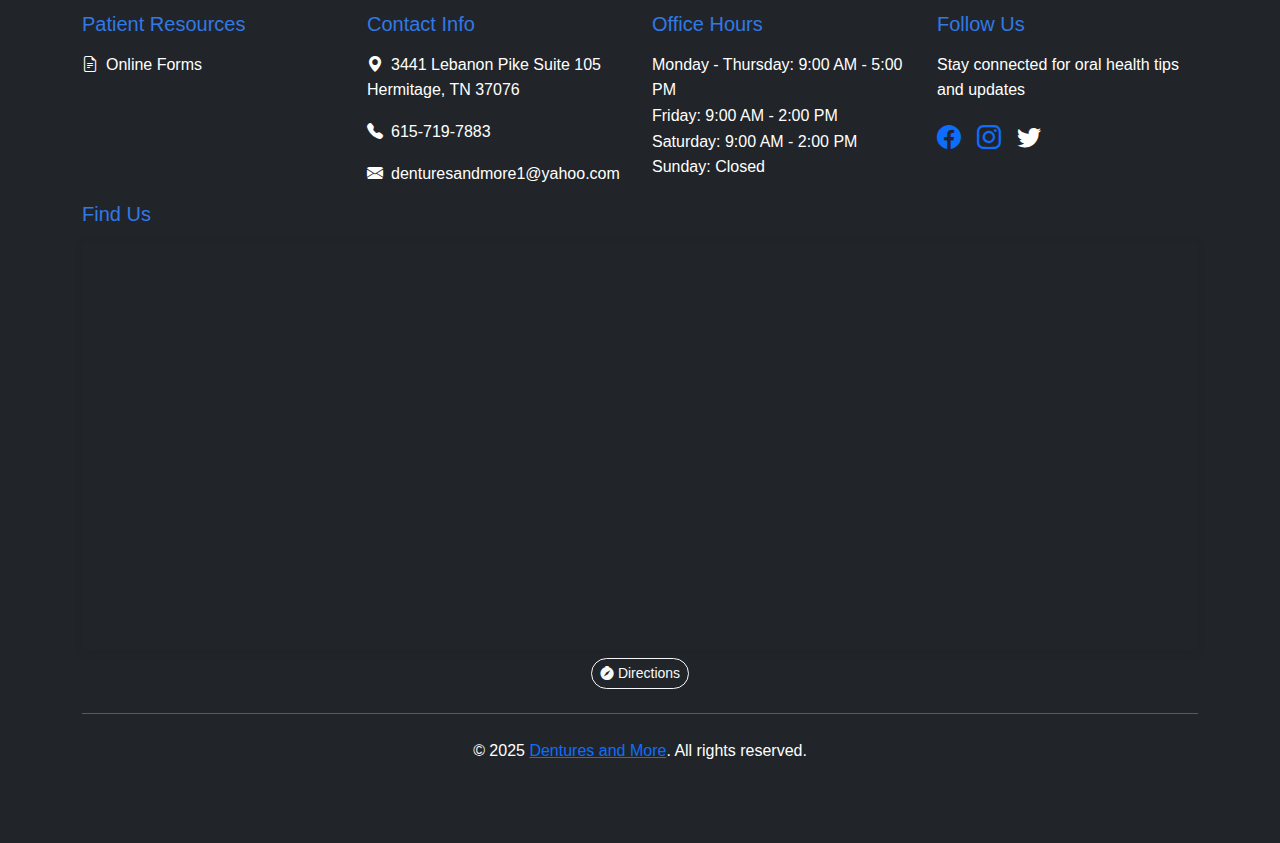
<file: dentures-mount_juliet/index.html>
<!DOCTYPE html>
<html lang="en">
<head>
    <meta charset="UTF-8">
    <meta name="viewport" content="width=device-width, initial-scale=1.0">
    <meta name="description" content="Expert denture services & dental care in Hermitage, TN. Serving Mount Juliet and surrounding areas since 1990."><!--<meta name="description" content="Expert denture services & dental implants in Hermitage, TN. Serving Nashville area since 1990. Free consultations, insurance accepted. Call 615-719-7883 today!">-->
    <!--<meta name="keywords" content="denture, dentures, dentist, dentist in Hermitage TN, Hermitage, Donelson, Nashville, Old Hickory, Mount Juliet, Lebanon, Watertown, Dickson, Murfreesboro, Springfield, Goodlettsville, Hendersonville, Madison, Tennessee, Repairs, Partials, Implants, Relines, Free consultation">-->

    <!-- Favicon using your existing logo -->
    <link rel="icon" type="image/png" href="/img/Dentures&More_Pic.png">

    <title>Dentures in Mount Juliet, TN | Dentures & More</title>
    
    <!-- Bootstrap CSS -->
    <link href="https://cdn.jsdelivr.net/npm/bootstrap@5.3.0/dist/css/bootstrap.min.css" rel="stylesheet">
    <!-- Bootstrap Icons -->
    <link rel="stylesheet" href="https://cdn.jsdelivr.net/npm/bootstrap-icons@1.10.0/font/bootstrap-icons.css">
    <!-- Custom CSS -->
    <link rel="stylesheet" href="/styles.css">
    <!--Ahrefs Site Verification-->
    <meta name="ahrefs-site-verification" content="86c39e405c95386f1824f026836d1675545999f9a527d1f509ebd24eddef71de">
    <!--Ahrefs analytics-->
    <script src="https://analytics.ahrefs.com/analytics.js" data-key="sHUNmVlT6Ytcp+ApbOBOGw" async></script>
    <!-- Google Calendar API -->
    <script src="https://apis.google.com/js/api.js" async defer></script>
    <!-- Google tag (gtag.js) -->
    <script async src="https://www.googletagmanager.com/gtag/js?id=G-7P1SQV3EWB"></script>
    <script>
        window.dataLayer = window.dataLayer || [];
        function gtag(){dataLayer.push(arguments);}
        gtag('js', new Date());

        gtag('config', 'G-7P1SQV3EWB');
    </script>
    
    
</head>
<body>
    <!-- Navigation -->
    <nav class="navbar navbar-expand-lg navbar-light fixed-top" id="navbar">
        <div class="container">
            <a class="navbar-brand fw-bold" href="#">
                <span class="navbar-logo"><img src="/img/Dentures&More_Logo.png" alt = Dentures&More class="navbar-logo"> </span>
            </a>
            <button class="navbar-toggler" type="button" data-bs-toggle="collapse" data-bs-target="#navbarNav">
                <span class="navbar-toggler-icon"></span>
            </button>
            <div class="collapse navbar-collapse" id="navbarNav">
                <ul class="navbar-nav ms-auto">
                    <li class="nav-item">
                        <a class="nav-link" href="#home">Home</a>
                    </li>
                    <li class="nav-item">
                        <a class="nav-link" href="#services">Services</a>
                    </li>
                    <li class="nav-item">
                        <a class="nav-link" href="#about">About</a>
                    </li>
                    <li class="nav-item">
                        <a class="nav-link" href="#appointment">Appointment</a>
                    </li>
                    <li class="nav-item">
                        <a class="nav-link" href="#contact">Contact</a>
                    </li>
                    <li class="nav-item">
                        <a class="nav-link" href="#Patient">Patient Forms</a>
                    </li>
                </ul>
            </div>
        </div>
    </nav>

    <!-- Hero Section -->
    <section id="home" class="hero d-flex align-items-center justify-content-center text-center text-white position-relative">
        <div class="tooth-animation position-absolute"></div>
        <div class="container">
            <div class="row justify-content-center">
                <div class="col-lg-8">
                    <h1 class="display-3 fw-bold mb-4 hero-title">Your Perfect Smile Awaits <br><img src="/img/Dentures&More_Pic.png" class="tooth-icon"><!--🦷--></h1>
                    <p class="lead mb-4 hero-subtitle">Experience exceptional dental care with our state-of-the-art technology and compassionate team</p>
                    <button class="btn btn-danger btn-lg rounded-pill px-4 py-3 cta-button" onclick="scrollToSection('appointment')">
                        Schedule Appointment
                    </button>
                </div>
            </div>
        </div>
    </section>

    <!-- Services Section -->
    <section id="services" class="py-5 bg-light">
        <div class="container">
            <div class="row">
                <div class="col-12 text-center mb-5">
                    <h2 class="display-4 fw-bold text-primary">Our Services</h2>
                </div>
            </div>
            
            <!-- Denture Package Cards -->
            <div class="row justify-content-center g-4">
                <div class="col-lg-6 col-md-6">
                    <div class="card service-card h-100 text-center border-0 shadow-sm" onclick="showServiceDetails('Essential Smile Package')">
                        <div class="card-body p-4">
                            <img src="/img/Service_icon3.png" class="service-icon mb-3">
                            <h3 class="card-title h4 text-primary mb-3">Essential Smile Package</h3>
                            <p class="card-text"></p>
                        </div>
                    </div>
                </div>
                <div class="col-lg-6 col-md-6">
                    <div class="card service-card h-100 text-center border-0 shadow-sm" onclick="showServiceDetails('Comfort Fit Package')">
                        <div class="card-body p-4">
                            <img src="/img/Service_icon2.png" class="service-icon mb-3">
                            <h3 class="card-title h4 text-primary mb-3">Comfort Fit Package</h3>
                            <p class="card-text"></p>
                        </div>
                    </div>
                </div>
                <div class="col-lg-6 col-md-6">
                    <div class="card service-card h-100 text-center border-0 shadow-sm" onclick="showServiceDetails('Premium Smile Package')">
                        <div class="card-body p-4">
                            <img src="/img/Service_icon1.png" class="service-icon mb-3">
                            <h3 class="card-title h4 text-primary mb-3">Premium Smile Package</h3>
                            <p class="card-text"></p>
                        </div>
                    </div>
                </div>
                <div class="col-lg-6 col-md-6">
                    <div class="card service-card h-100 text-center border-0 shadow-sm" onclick="showServiceDetails('Elite Comfort Package')">
                        <div class="card-body p-4">
                            <img src="/img/Service_icon4.png" class="service-icon mb-3">
                            <h3 class="card-title h4 text-primary mb-3">Elite Comfort Package</h3>
                            <p class="card-text"></p>
                        </div>
                    </div>
                </div>
                <div class="col-lg-8 col-md-6"> <!-- Other Services Card - Full Width -->
                    <div class="card service-card h-100 text-center border-0 shadow-sm" onclick="showServiceDetails('Other Services')">
                        <div class="card-body p-4">
                        <img src="/img/tools_collage.jpg" class="service-icon mb-3">
                            <h3 class="card-title h4 text-primary mb-3"><bold>Other Services</bold></h3>
                            <p class="card-text text-muted"></p>
                        </div>
                    </div>
                </div>
            </div>
        </div>
    </section>

    <!-- Financing Section -->
    <section id="financing" class="py-5" style="background: linear-gradient(135deg, #f8fafc 0%, #e2e8f0 100%);">
        <div class="container">
            <div class="financing-badge">
                <i class="bi bi-credit-card-2-front me-1"></i>Flexible Financing Available
            </div>
            
            <div class="row align-items-center">
                <div class="col-lg-8">
                    <h3 class="h4 text-primary mb-3">
                        <i class="bi bi-wallet2 me-2"></i>Affordable Payment Plans
                    </h3>
                    <p class="lead mb-3">
                        Don't let cost be a barrier to your perfect smile. We offer flexible financing options to make quality dental care accessible to everyone.
                    </p>
                    
                    <div class="row">
                        <div class="col-md-6">
                            <h5 class="text-primary mb-2">Quick & Easy Approval</h5>
                            <ul class="list-unstyled">
                                <li class="mb-2"><i class="bi bi-check-circle-fill text-success me-2"></i>No credit needed to apply</li>
                                <li class="mb-2"><i class="bi bi-check-circle-fill text-success me-2"></i>Instant approval decisions</li>
                                <li class="mb-2"><i class="bi bi-check-circle-fill text-success me-2"></i>Flexible payment terms</li>
                            </ul>
                        </div>
                        <div class="col-md-6">
                            <h5 class="text-primary mb-2">Payment Benefits</h5>
                            <ul class="list-unstyled">
                                <li class="mb-2"><i class="bi bi-check-circle-fill text-success me-2"></i>Low monthly payments</li>
                                <li class="mb-2"><i class="bi bi-check-circle-fill text-success me-2"></i>Multiple term lengths</li>
                                <li class="mb-2"><i class="bi bi-check-circle-fill text-success me-2"></i>Competitive rates</li>
                            </ul>
                        </div>
                    </div>
                </div>
                
                <div class="col-lg-4 text-center">
                    <div class="p-4 bg-white rounded-3 shadow-sm">
                        <h5 class="mb-3">Powered by</h5>
                        <img src="/img/Sunbit-Logo.webp" alt="Sunbit Financing" style="height: 50px; width: auto;" class="mb-3">
                        <div class="d-grid">
                            <button class="btn btn-primary btn-lg rounded-pill" onclick="scrollToSection('appointment')">
                                <a class="btn btn-primary btn-lg rounded-pill" href="https://apply.sunbit.com/denturesmore" target="_blank" rel="noopener noreferrer">
                                    <i class="bi bi-calculator me-2"></i>Apply Today
                                </a>
                            </button>
                        </div>
                    </div>
                </div>
            </div>
        </div>
    </section>

    <!-- About Section -->
    <section id="about" class="py-5 bg-white">
        <div class="container">
            <div class="row">
                <div class="col-12 text-center mb-5">
                    <h2 class="display-4 fw-bold text-primary">About Dentures & More</h2>
                </div>
            </div>
            <div class="row align-items-center">
                <div class="col-lg-6 mb-4 mb-lg-0">
                    <h3 class="h2 mb-4">Excellence in Dental Care Since 1990 | Located in Hermitage TN</h3>
                    <p class="lead mb-4">We are committed to providing exceptional dental care in a comfortable and welcoming environment.</p>
                    <ul class="list-unstyled">
                        <li class="mb-2"><i class="bi bi-check-circle-fill text-success me-2"></i>State-of-the-art equipment</li>
                        <li class="mb-2"><i class="bi bi-check-circle-fill text-success me-2"></i>Experienced, caring staff</li>
                        <li class="mb-2"><i class="bi bi-check-circle-fill text-success me-2"></i>Flexible payment options</li>
                        <li class="mb-2"><i class="bi bi-check-circle-fill text-success me-2"></i>Insurance accepted</li>
                    </ul>
                </div>
                <div class="col-lg-6">
                    <img class = "about-image rounded-3" src="/img/Denture.jfif">  
                </div>
            </div>
        </div>
    </section>

    <!-- Appointment Section -->
    <section id="appointment" class="py-5 bg-primary text-white">
        <div class="container">
            <div class="row">
                <div class="col-12 text-center mb-5">
                    <h2 class="display-4 fw-bold">Schedule Your Appointment</h2>
                </div>
            </div>
            <div class="row justify-content-center">
                <div class="col-lg-8">
                    <div class="card border-0 shadow-lg">
                        <div class="card-body p-4">
                            <form id="appointmentForm" name="appointment-requests" method="post" netlify-honeypot="bot-field" data-netlify="true">
                                <div class="row">
                                    <div class="col-md-6 mb-3">
                                        <label for="name" class="form-label fw-bold">Full Name</label>
                                        <input type="text" class="form-control form-control-lg" id="name" name="name" required placeholder="Enter your First and Last Name" autocomplete="name">
                                        <div class="invalid-feedback">
                                            Please enter your full name (first and last name).
                                        </div>
                                    </div>
                                    <div class="col-md-6 mb-3">
                                        <label for="phone" class="form-label fw-bold">Phone Number</label>
                                        <input type="tel" class="form-control form-control-lg" id="phone" name="phone" required placeholder="888-888-8888" autocomplete="tel">
                                        <div class="invalid-feedback">
                                            Please enter a valid phone number for appointment confirmations.
                                        </div>
                                    </div>
                                </div>
                                <div class="row">
                                    <div class="col-md-6 mb-3">
                                        <label for="service" class="form-label fw-bold">Email Address</label>
                                        <input type="email" class="form-control form-control-lg" id="email" name="email" placeholder="youremail@example.com" autocomplete="email">
                                    </div>
                                    <div class="col-md-6 mb-3">
                                        <label for="service" class="form-label fw-bold">Preferred Service</label>
                                        <select class="form-select form-select-lg" id="service" name="service">
                                            <option value="N/A">Select a service</option>
                                            <option value="Essential Smile Package">Essential Smile Package</option>
                                            <option value="Comfort Fit Package">Comfort Fit Package</option>
                                            <option value="Premium Smile Package">Premium Smile Package</option>
                                            <option value="Elite Comfort Package">Elite Comfort Package</option>
                                            <option value="Other Services">Other Services</option>
                                        </select>
                                    </div>
                                </div>
                                <div class="row">
                                    <div class="col-md-6 mb-3">
                                        <label for="date" class="form-label fw-bold">Preferred Date</label>
                                        <input type="date" class="form-control form-control-lg" id="date" name="date">
                                    </div>
                                    <div class="col-md-6 mb-3">
                                        <label for="time" class="form-label fw-bold">Preferred Time</label>
                                        <input type="text" 
                                            class="form-control form-control-lg" 
                                            id="time" 
                                            name="time" 
                                            placeholder="e.g., 9:00 AM, 2:30 PM, 10:00 am"
                                            pattern="^(1[0-2]|0?[1-9]):[0-5][0-9]\s?(AM|PM|am|pm)$">
                                        <div class="invalid-feedback">
                                            Please enter a valid time format (e.g., 9:00 AM, 2:30 PM)
                                        </div>
                                        <div class="form-text">
                                            <small class="text-muted">
                                                <i class="bi bi-info-circle me-1"></i>
                                                Enter time in 12-hour format (e.g., 9:00 AM, 2:30 PM)
                                            </small>
                                        </div>
                                    </div>
                                </div>
                                <div class="mb-3">
                                    <label for="message" class="form-label fw-bold">Additional Notes</label>
                                    <textarea class="form-control" id="message" name="message" rows="4" placeholder="Please describe any specific concerns or questions..."></textarea>
                                </div>

                                <!-- Required fields notice -->
                                <div class="alert alert-light border mb-3" role="alert">
                                    <i class="bi bi-info-circle-fill me-2 text-primary"></i>
                                    <small><strong>Required fields:</strong> Name and phone number are required to proceed with booking. We use this information to send appointment confirmations and reminders.</small>
                                </div>
                                
                                <!-- Square Booking Button with Validation (Comment)
                                <button type="button" 
                                        id="squareBookingBtn"
                                        class="btn btn-danger btn-lg w-100 rounded-pill py-3"
                                        onclick="validateAndRedirectToSquare()">
                                    Schedule Appointment
                                </button>
                                
                                <div class="alert alert-info mt-3" role="alert">
                                    <i class="bi bi-info-circle-fill me-2"></i>
                                    <small><strong>Note:</strong> Clicking "Schedule Appointment" will open our booking system in a new window where you can select your preferred time slot.</small>
                                </div>
                                
                                    Error message for validation (Comment)
                                <div class="alert alert-danger mt-3 d-none" id="validationError">
                                    <i class="bi bi-exclamation-triangle-fill me-2"></i>
                                    <span id="errorMessage">Please enter your full name to continue.</span>
                                </div> -->

                                <!-- Updated Google Calendar Booking Button -->
                                <button type="button" 
                                        id="squareBookingBtn"
                                        class="btn btn-primary btn-lg w-100 rounded-pill py-3"
                                        onclick="validateAndRedirectToGoogleAppointments()">
                                    <i class="bi bi-calendar-plus me-2"></i>Schedule Appointment
                                </button>

                               
                                <!-- Error message for validation -->
                                <div class="alert alert-danger mt-3 d-none" id="validationError">
                                    <i class="bi bi-exclamation-triangle-fill me-2"></i>
                                    <span id="errorMessage">Please fill in the required fields above.</span>
                                </div>

                                <!-- 3. Optional: Add a direct link as backup -->
                                <div class="text-center mt-3">
                                    <p class="small text-muted">
                                        Or <a href="https://calendar.app.google/ou5iQJjVLUCM3adB7" target="_blank" rel="noopener noreferrer" class="text-decoration-none">
                                            click here to go directly to our booking page
                                        </a>
                                    </p>
                                </div>

                                <!-- 4. Alternative booking section (keep this as is for backup) -->
                                <div class="border-top pt-3 mt-3">
                                    <h6 class="text-center mb-3">Alternative Booking Methods</h6>
                                    <div class="row g-2">
                                        <div class="col-md-6">
                                            <a class="btn btn-outline-dark w-100">
                                                <i class="bi bi-telephone me-2"></i>Call: 615-719-7883
                                            </a>
                                        </div>
                                        <div class="col-md-6">
                                            <a href="mailto:denturesandmore1@yahoo.com" class="btn btn-outline-dark w-100">
                                                <i class="bi bi-envelope me-2"></i>Email Us
                                            </a>
                                        </div>
                                    </div>
                                </div>
                            </form>
                        </div>
                    </div>
                </div>
            </div>
        </div>
    </section>
    <br>
    <br>

    <!--Patient Forms Section-->
    <section id="Patient" class="py-5 bg-white">

        <!-- OR add this as a button in your appointment section -->
        <div class="col-12 text-center mb-5">
            <h2 class="display-4 fw-bold text-primary">Patient Forms</h2>
            <h3 class="h2 mb-4">Fill out forms before your appointment to save time.</h3>
        </div>
        <div class="text-center mt-4 mb-4">
            <a href="/forms/index.html" class="btn btn-primary btn-lg px-5 py-3 rounded-pill shadow">
                <i class="bi bi-file-earmark-text me-2"></i>
                Complete Forms Online
            </a>
        </div>
    </section>
    <br>
    <br>

    <!-- Footer -->
    <footer id="contact" class="bg-dark text-white py-5">
        <div class="container">
            <div class="row">
                <!-- OR add this to your footer -->
                <div class="col-lg-3 mb-4 mb-lg-0">
                    <h3 class="h5 text-primary mb-3">Patient Resources</h3>
                    <p><a href="/forms/index.html" class="text-white text-decoration-none">
                        <i class="bi bi-file-earmark-text me-2"></i>Online Forms
                    </a></p>
                </div>
                <div class="col-lg-3 mb-4 mb-lg-0">
                    <h3 class="h5 text-primary mb-3">Contact Info</h3>
                    <p><i class="bi bi-geo-alt-fill me-2"></i>3441 Lebanon Pike Suite 105<br>Hermitage, TN 37076</p>
                    <p><i class="bi bi-telephone-fill me-2"></i>615-719-7883</p>
                    <p><a href="mailto:denturesandmore1@yahoo.com" class="text-white text-decoration-none"><i class="bi bi-envelope-fill me-2"></i>denturesandmore1@yahoo.com</a></p>
                </div>
                <div class="col-lg-3 mb-4 mb-lg-0">
                    <h3 class="h5 text-primary mb-3">Office Hours</h3>
                    <p>Monday - Thursday: 9:00 AM - 5:00 PM<br>Friday: 9:00 AM - 2:00 PM<br>Saturday: 9:00 AM - 2:00 PM<br>Sunday: Closed</Sunday:Closed></p>
                </div>
                <div class="col-lg-3 mb-4 mb-lg-0">
                    <h3 class="h5 text-primary mb-3">Follow Us</h3>
                    <p>Stay connected for oral health tips and updates</p>
                    <div class="d-flex gap-3">
                        <a href="https://www.facebook.com/people/Dentures-More/61579188126912/" class="copyright-link"><i class="bi bi-facebook fs-4"></i></a>
                        <a href="https://www.instagram.com/denturesandmore/" class="copyright-link" ><i class="bi bi-instagram fs-4"></i></a>
                        <i class="bi bi-twitter fs-4"></i>
                    </div>
                </div>
                <br>
                <br>
                <br>
                <div class="col-lg-12">
                    <h3 class="h5 text-primary mb-3">Find Us</h3>
                    <div class="map-container justify-content-center text-center">
                        <iframe 
                            src="https://www.google.com/maps/embed?pb=!1m23!1m12!1m3!1d103041.74769023243!2d-86.70691177997449!3d36.18955356336663!2m3!1f0!2f0!3f0!3m2!1i1024!2i768!4f13.1!4m8!3e6!4m0!4m5!1s0x88646b056e842ff1%3A0x5c9489d81af99a9b!2s3441%20Lebanon%20Pike%20%23105%2C%20Hermitage%2C%20TN%2037076!3m2!1d36.1895818!2d-86.6245107!5e0!3m2!1sen!2sus!4v1754347783976!5m2!1sen!2sus"
                            width="80%" 
                            height="400" 
                            style="border:0; border-radius: 8px;" 
                            allowfullscreen="" 
                            loading="lazy" 
                            referrerpolicy="no-referrer-when-downgrade"
                            title="Dentures & More Location">
                        </iframe>
                    </div>
                    <div class="text-center mt-2">
                        <a href="https://www.google.com/maps/dir//3441+Lebanon+Pike+%23105,+Hermitage,+TN+37076" 
                           target="_blank" 
                           rel="noopener noreferrer"
                           class="btn btn-outline-light btn-sm rounded-pill">
                            <i class="bi bi-compass-fill me-1"></i>Directions
                        </a>
                    </div>
                </div>
            </div>
            <hr class="my-4">
            <div class="text-center">
                <p class="mb-0">&copy; 2025 <a href="https://yelp.com/biz/denturesandmore-nashville" class="copyright-link">Dentures and More</a>. All rights reserved.</p>
            </div>
        </div>
    </footer>

    <!-- Service Details Modal -->
    <div class="modal fade" id="serviceModal" tabindex="-1">
        <div class="modal-dialog modal-dialog-centered">
            <div class="modal-content">
                <div class="modal-header">
                    <h5 class="modal-title" id="serviceTitle"></h5>
                    <button type="button" class="btn-close" data-bs-dismiss="modal"></button>
                </div>
                <div class="modal-body">
                    <p id="serviceDescription"></p>
                </div>
                <div class="modal-footer">
                    <button type="button" class="btn btn-secondary" data-bs-dismiss="modal">Close</button>
                    <button type="button" class="btn btn-danger" data-bs-dismiss="modal" onclick="scrollToSection('appointment')">Book This Service</button>
                </div>
            </div>
        </div>
    </div>

    <!-- Bootstrap JS -->
    <script src="https://cdn.jsdelivr.net/npm/bootstrap@5.3.0/dist/js/bootstrap.bundle.min.js"></script>
    <!-- Custom JS -->
    <script src="/script.js"></script>
</body>
</html>
</file>
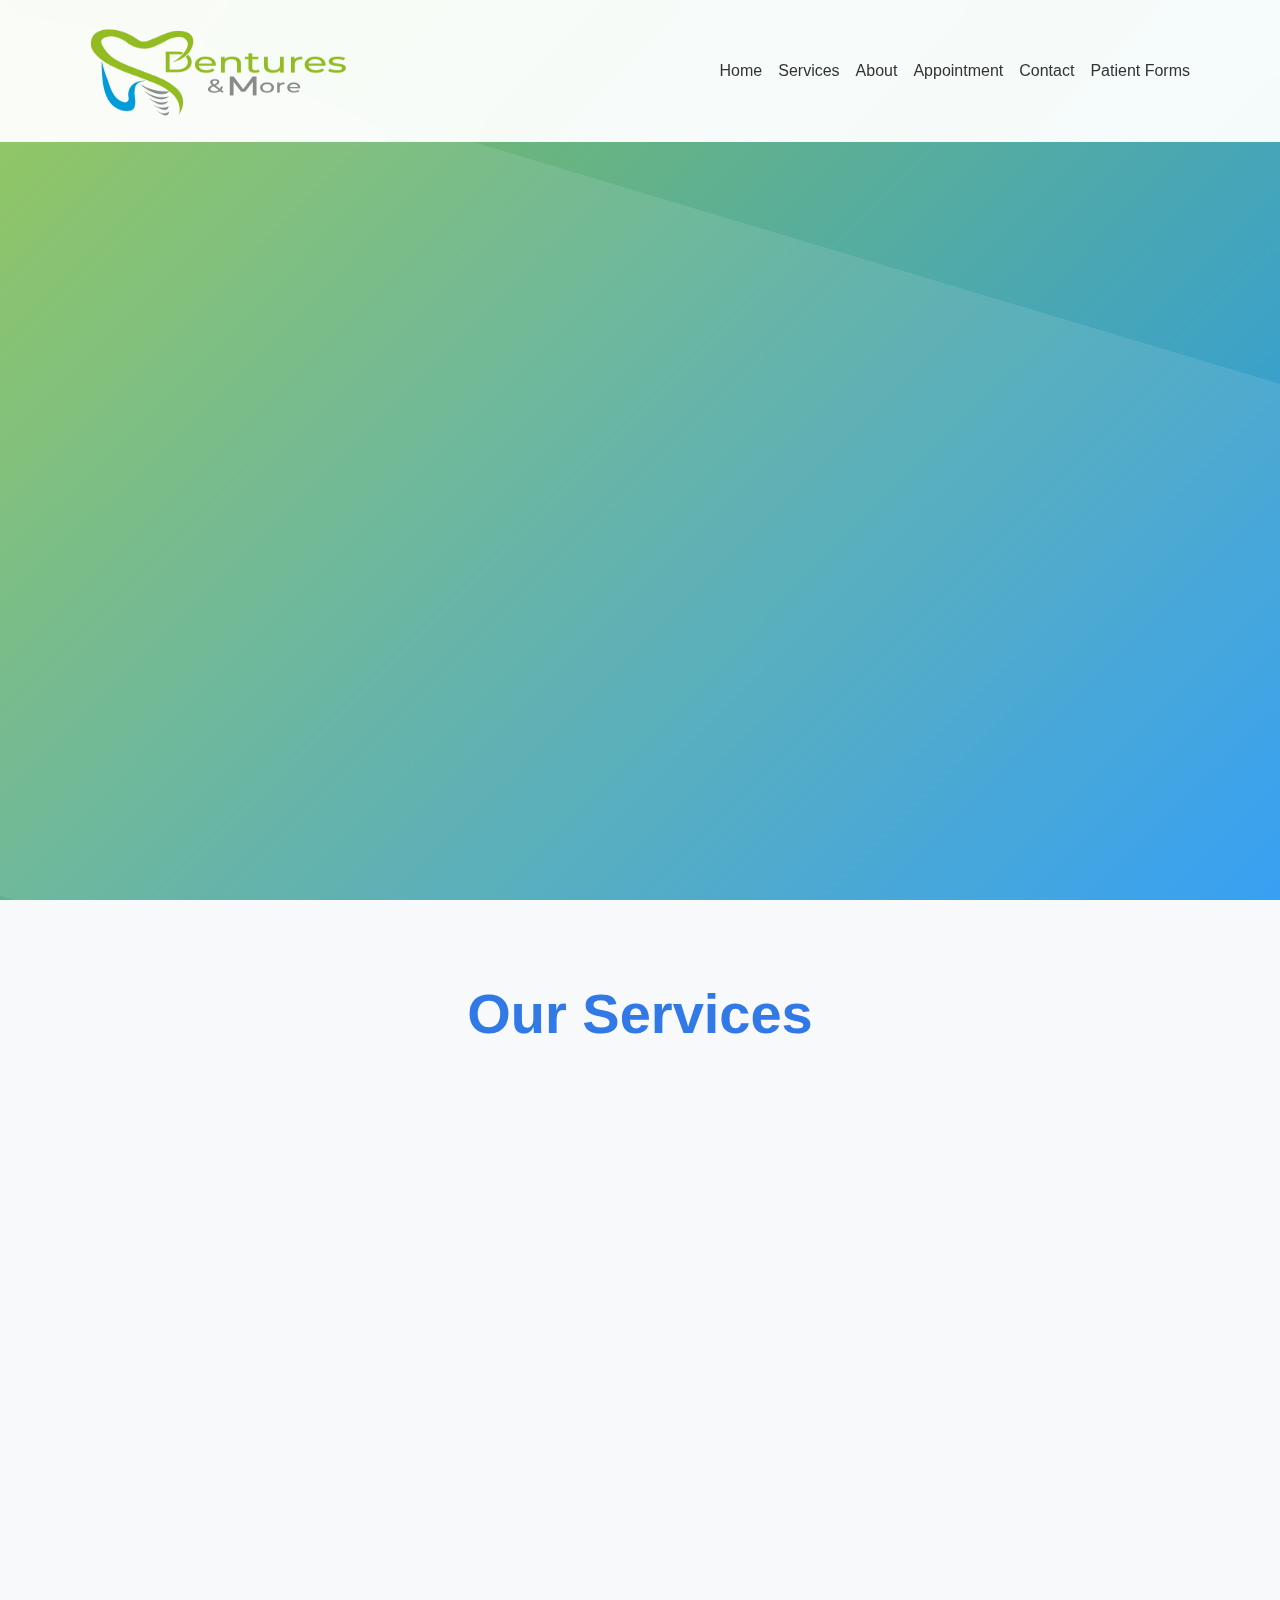
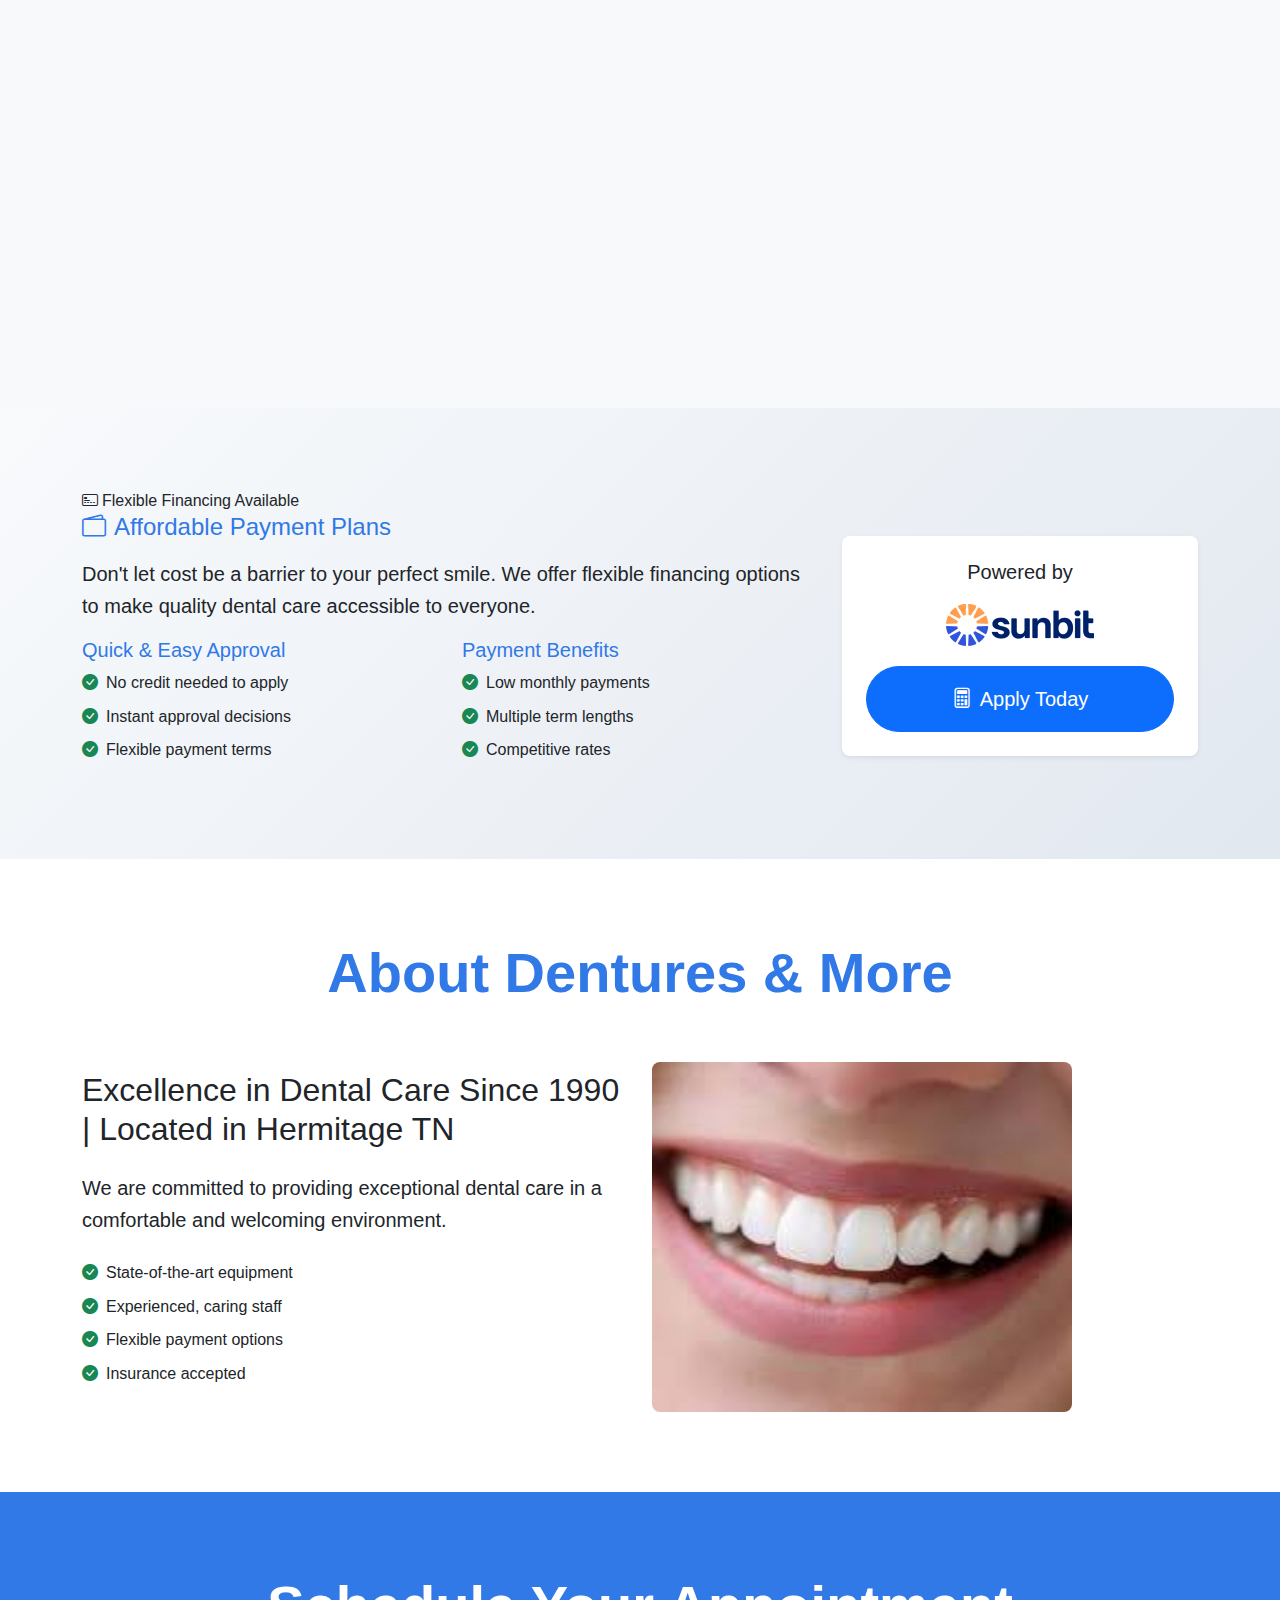
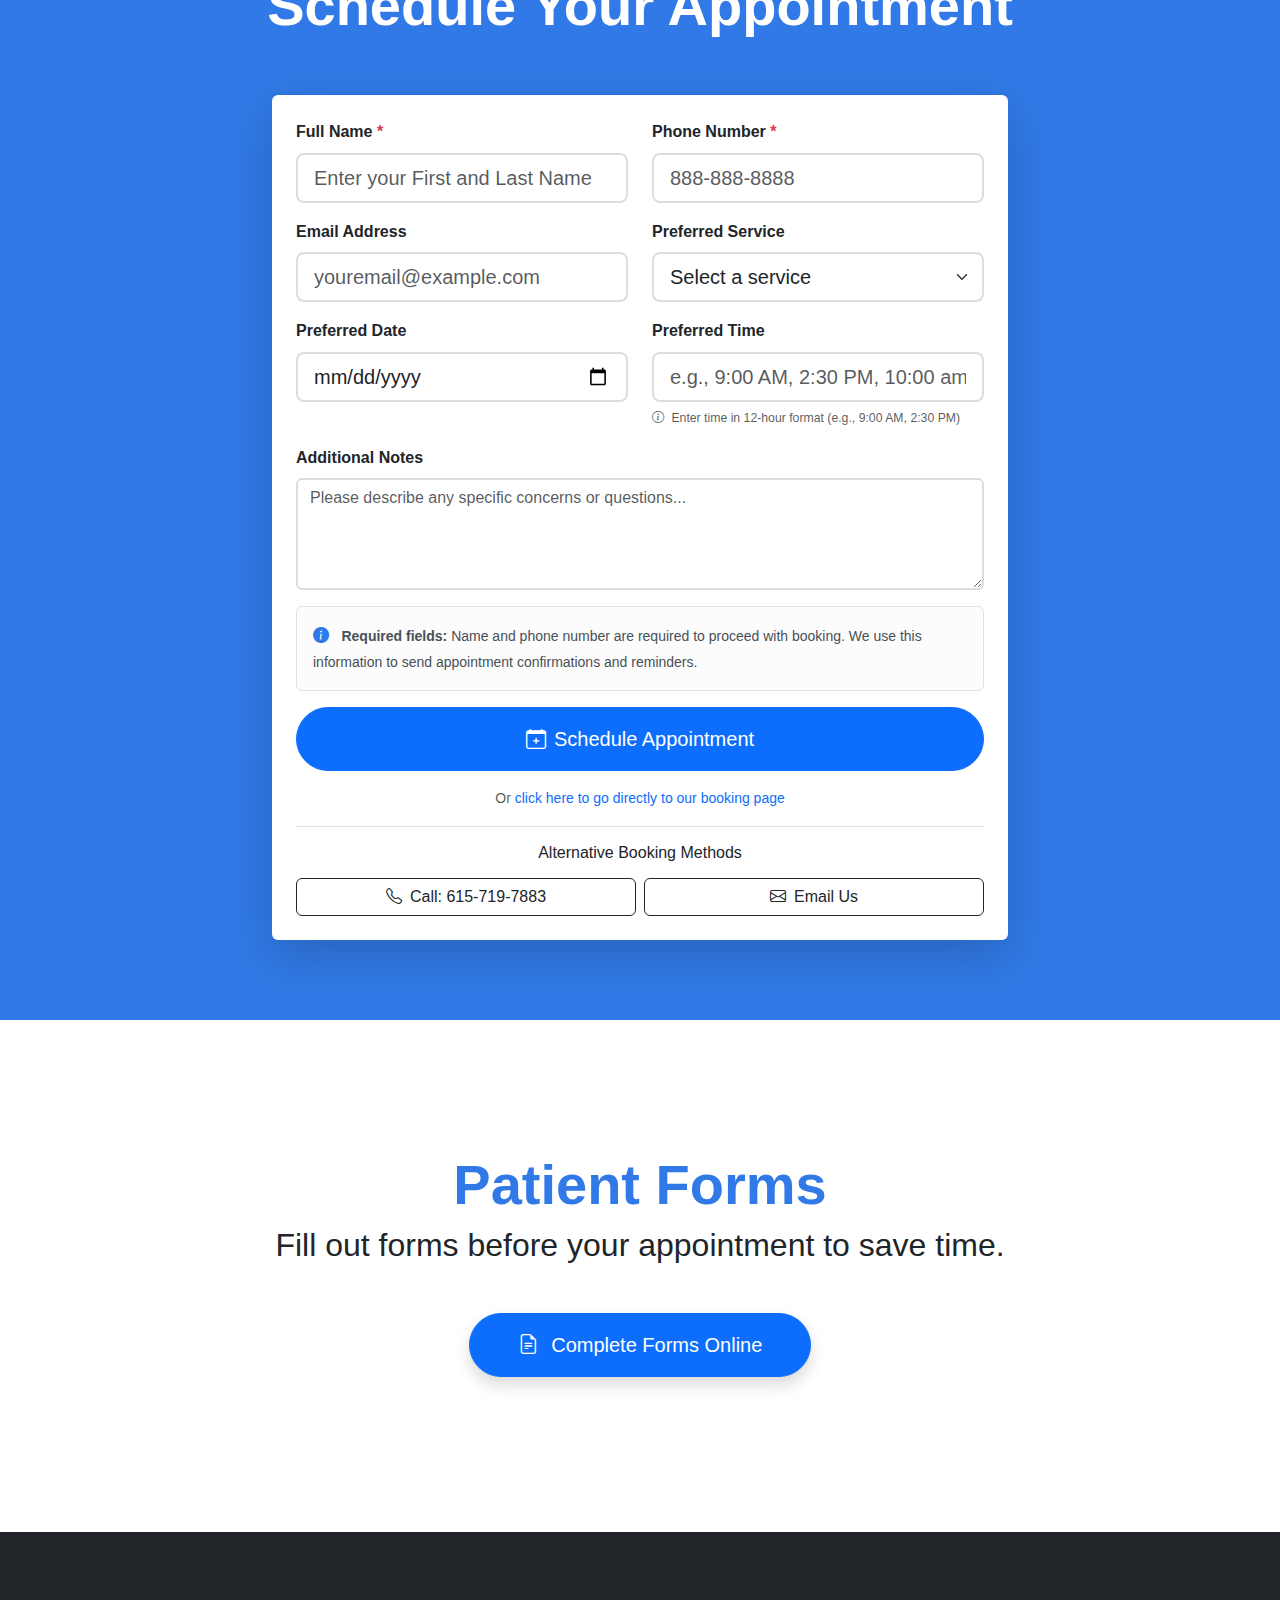
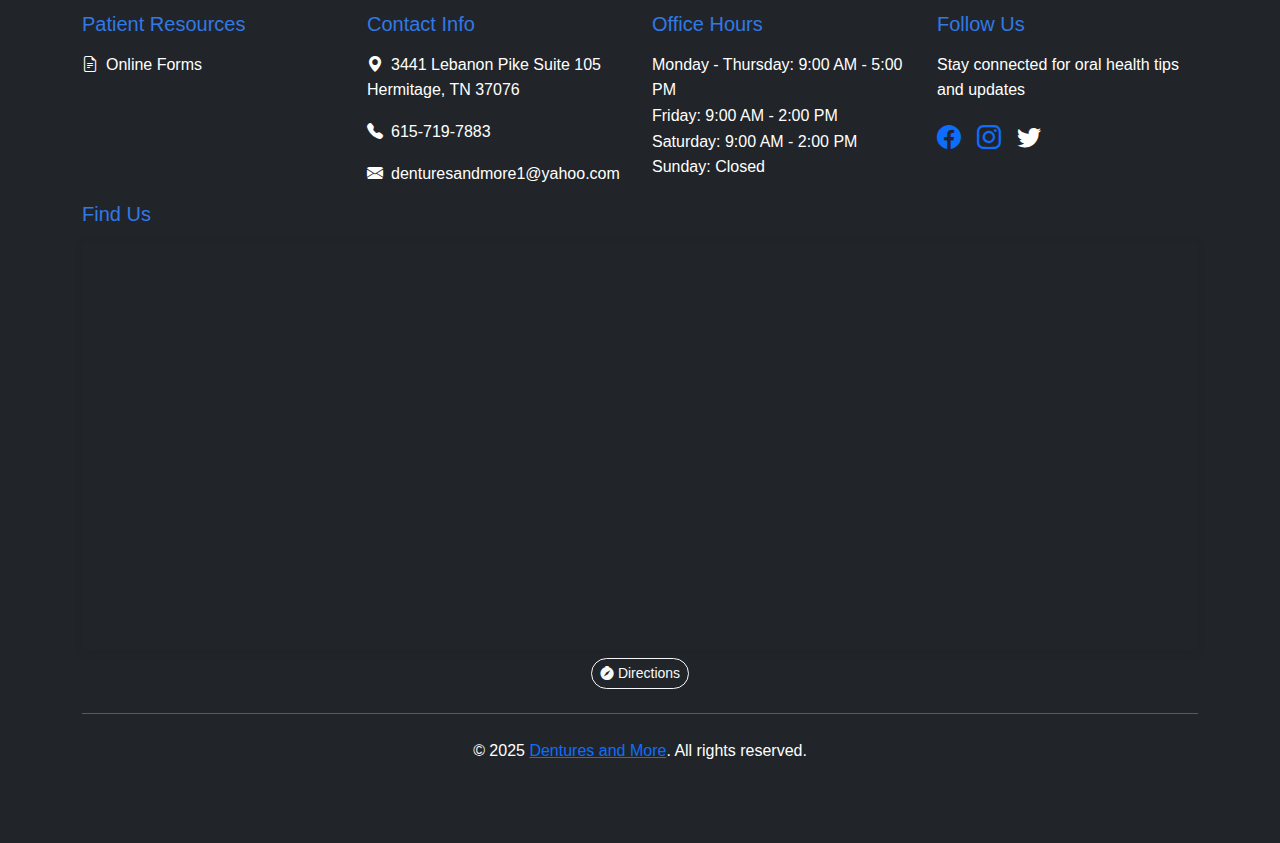
<file: dentures-nashville/index.html>
<!DOCTYPE html>
<html lang="en">
<head>
    <meta charset="UTF-8">
    <meta name="viewport" content="width=device-width, initial-scale=1.0">
    <meta name="description" content="Expert denture services & dental care in Hermitage, TN. Serving Nashville and surrounding areas since 1990."><!--<meta name="description" content="Expert denture services & dental implants in Hermitage, TN. Serving Nashville area since 1990. Free consultations, insurance accepted. Call 615-719-7883 today!">-->
    <!--<meta name="keywords" content="denture, dentures, dentist, dentist in Hermitage TN, Hermitage, Donelson, Nashville, Old Hickory, Mount Juliet, Lebanon, Watertown, Dickson, Murfreesboro, Springfield, Goodlettsville, Hendersonville, Madison, Tennessee, Repairs, Partials, Implants, Relines, Free consultation">-->

    <!-- Favicon using your existing logo -->
    <link rel="icon" type="image/png" href="/img/Dentures&More_Pic.png">

    <title>Dentures in Nashville, TN | Dentures & More</title>
    
    <!-- Bootstrap CSS -->
    <link href="https://cdn.jsdelivr.net/npm/bootstrap@5.3.0/dist/css/bootstrap.min.css" rel="stylesheet">
    <!-- Bootstrap Icons -->
    <link rel="stylesheet" href="https://cdn.jsdelivr.net/npm/bootstrap-icons@1.10.0/font/bootstrap-icons.css">
    <!-- Custom CSS -->
    <link rel="stylesheet" href="/styles.css">
    <!--Ahrefs analytics-->
    <script src="https://analytics.ahrefs.com/analytics.js" data-key="sHUNmVlT6Ytcp+ApbOBOGw" async></script>
    <!-- Google Calendar API -->
    <script src="https://apis.google.com/js/api.js" async defer></script>
    <!-- Google tag (gtag.js) -->
    <script async src="https://www.googletagmanager.com/gtag/js?id=G-7P1SQV3EWB"></script>
    <script>
        window.dataLayer = window.dataLayer || [];
        function gtag(){dataLayer.push(arguments);}
        gtag('js', new Date());

        gtag('config', 'G-7P1SQV3EWB');
    </script>
    
    
</head>
<body>
    <!-- Navigation -->
    <nav class="navbar navbar-expand-lg navbar-light fixed-top" id="navbar">
        <div class="container">
            <a class="navbar-brand fw-bold" href="#">
                <span class="navbar-logo"><img src="/img/Dentures&More_Logo.png" alt = Dentures&More class="navbar-logo"> </span>
            </a>
            <button class="navbar-toggler" type="button" data-bs-toggle="collapse" data-bs-target="#navbarNav">
                <span class="navbar-toggler-icon"></span>
            </button>
            <div class="collapse navbar-collapse" id="navbarNav">
                <ul class="navbar-nav ms-auto">
                    <li class="nav-item">
                        <a class="nav-link" href="#home">Home</a>
                    </li>
                    <li class="nav-item">
                        <a class="nav-link" href="#services">Services</a>
                    </li>
                    <li class="nav-item">
                        <a class="nav-link" href="#about">About</a>
                    </li>
                    <li class="nav-item">
                        <a class="nav-link" href="#appointment">Appointment</a>
                    </li>
                    <li class="nav-item">
                        <a class="nav-link" href="#contact">Contact</a>
                    </li>
                    <li class="nav-item">
                        <a class="nav-link" href="#Patient">Patient Forms</a>
                    </li>
                </ul>
            </div>
        </div>
    </nav>

    <!-- Hero Section -->
    <section id="home" class="hero d-flex align-items-center justify-content-center text-center text-white position-relative">
        <div class="tooth-animation position-absolute"></div>
        <div class="container">
            <div class="row justify-content-center">
                <div class="col-lg-8">
                    <h1 class="display-3 fw-bold mb-4 hero-title">Your Perfect Smile Awaits <br><img src="/img/Dentures&More_Pic.png" class="tooth-icon"><!--🦷--></h1>
                    <p class="lead mb-4 hero-subtitle">Experience exceptional dental care with our state-of-the-art technology and compassionate team</p>
                    <button class="btn btn-danger btn-lg rounded-pill px-4 py-3 cta-button" onclick="scrollToSection('appointment')">
                        Schedule Appointment
                    </button>
                </div>
            </div>
        </div>
    </section>

    <!-- Services Section -->
    <section id="services" class="py-5 bg-light">
        <div class="container">
            <div class="row">
                <div class="col-12 text-center mb-5">
                    <h2 class="display-4 fw-bold text-primary">Our Services</h2>
                </div>
            </div>
            
            <!-- Denture Package Cards -->
            <div class="row justify-content-center g-4">
                <div class="col-lg-6 col-md-6">
                    <div class="card service-card h-100 text-center border-0 shadow-sm" onclick="showServiceDetails('Essential Smile Package')">
                        <div class="card-body p-4">
                            <img src="/img/Service_icon3.png" class="service-icon mb-3">
                            <h3 class="card-title h4 text-primary mb-3">Essential Smile Package</h3>
                            <p class="card-text"></p>
                        </div>
                    </div>
                </div>
                <div class="col-lg-6 col-md-6">
                    <div class="card service-card h-100 text-center border-0 shadow-sm" onclick="showServiceDetails('Comfort Fit Package')">
                        <div class="card-body p-4">
                            <img src="/img/Service_icon2.png" class="service-icon mb-3">
                            <h3 class="card-title h4 text-primary mb-3">Comfort Fit Package</h3>
                            <p class="card-text"></p>
                        </div>
                    </div>
                </div>
                <div class="col-lg-6 col-md-6">
                    <div class="card service-card h-100 text-center border-0 shadow-sm" onclick="showServiceDetails('Premium Smile Package')">
                        <div class="card-body p-4">
                            <img src="/img/Service_icon1.png" class="service-icon mb-3">
                            <h3 class="card-title h4 text-primary mb-3">Premium Smile Package</h3>
                            <p class="card-text"></p>
                        </div>
                    </div>
                </div>
                <div class="col-lg-6 col-md-6">
                    <div class="card service-card h-100 text-center border-0 shadow-sm" onclick="showServiceDetails('Elite Comfort Package')">
                        <div class="card-body p-4">
                            <img src="/img/Service_icon4.png" class="service-icon mb-3">
                            <h3 class="card-title h4 text-primary mb-3">Elite Comfort Package</h3>
                            <p class="card-text"></p>
                        </div>
                    </div>
                </div>
                <div class="col-lg-8 col-md-6"> <!-- Other Services Card - Full Width -->
                    <div class="card service-card h-100 text-center border-0 shadow-sm" onclick="showServiceDetails('Other Services')">
                        <div class="card-body p-4">
                        <img src="/img/tools_collage.jpg" class="service-icon mb-3">
                            <h3 class="card-title h4 text-primary mb-3"><bold>Other Services</bold></h3>
                            <p class="card-text text-muted"></p>
                        </div>
                    </div>
                </div>
            </div>
        </div>
    </section>

    <!-- Financing Section -->
    <section id="financing" class="py-5" style="background: linear-gradient(135deg, #f8fafc 0%, #e2e8f0 100%);">
        <div class="container">
            <div class="financing-badge">
                <i class="bi bi-credit-card-2-front me-1"></i>Flexible Financing Available
            </div>
            
            <div class="row align-items-center">
                <div class="col-lg-8">
                    <h3 class="h4 text-primary mb-3">
                        <i class="bi bi-wallet2 me-2"></i>Affordable Payment Plans
                    </h3>
                    <p class="lead mb-3">
                        Don't let cost be a barrier to your perfect smile. We offer flexible financing options to make quality dental care accessible to everyone.
                    </p>
                    
                    <div class="row">
                        <div class="col-md-6">
                            <h5 class="text-primary mb-2">Quick & Easy Approval</h5>
                            <ul class="list-unstyled">
                                <li class="mb-2"><i class="bi bi-check-circle-fill text-success me-2"></i>No credit needed to apply</li>
                                <li class="mb-2"><i class="bi bi-check-circle-fill text-success me-2"></i>Instant approval decisions</li>
                                <li class="mb-2"><i class="bi bi-check-circle-fill text-success me-2"></i>Flexible payment terms</li>
                            </ul>
                        </div>
                        <div class="col-md-6">
                            <h5 class="text-primary mb-2">Payment Benefits</h5>
                            <ul class="list-unstyled">
                                <li class="mb-2"><i class="bi bi-check-circle-fill text-success me-2"></i>Low monthly payments</li>
                                <li class="mb-2"><i class="bi bi-check-circle-fill text-success me-2"></i>Multiple term lengths</li>
                                <li class="mb-2"><i class="bi bi-check-circle-fill text-success me-2"></i>Competitive rates</li>
                            </ul>
                        </div>
                    </div>
                </div>
                
                <div class="col-lg-4 text-center">
                    <div class="p-4 bg-white rounded-3 shadow-sm">
                        <h5 class="mb-3">Powered by</h5>
                        <img src="/img/Sunbit-Logo.webp" alt="Sunbit Financing" style="height: 50px; width: auto;" class="mb-3">
                        <div class="d-grid">
                            <button class="btn btn-primary btn-lg rounded-pill" onclick="scrollToSection('appointment')">
                                <a class="btn btn-primary btn-lg rounded-pill" href="https://apply.sunbit.com/denturesmore" target="_blank" rel="noopener noreferrer">
                                    <i class="bi bi-calculator me-2"></i>Apply Today
                                </a>
                            </button>
                        </div>
                    </div>
                </div>
            </div>
        </div>
    </section>

    <!-- About Section -->
    <section id="about" class="py-5 bg-white">
        <div class="container">
            <div class="row">
                <div class="col-12 text-center mb-5">
                    <h2 class="display-4 fw-bold text-primary">About Dentures & More</h2>
                </div>
            </div>
            <div class="row align-items-center">
                <div class="col-lg-6 mb-4 mb-lg-0">
                    <h3 class="h2 mb-4">Excellence in Dental Care Since 1990 | Located in Hermitage TN</h3>
                    <p class="lead mb-4">We are committed to providing exceptional dental care in a comfortable and welcoming environment.</p>
                    <ul class="list-unstyled">
                        <li class="mb-2"><i class="bi bi-check-circle-fill text-success me-2"></i>State-of-the-art equipment</li>
                        <li class="mb-2"><i class="bi bi-check-circle-fill text-success me-2"></i>Experienced, caring staff</li>
                        <li class="mb-2"><i class="bi bi-check-circle-fill text-success me-2"></i>Flexible payment options</li>
                        <li class="mb-2"><i class="bi bi-check-circle-fill text-success me-2"></i>Insurance accepted</li>
                    </ul>
                </div>
                <div class="col-lg-6">
                    <img class = "about-image rounded-3" src="/img/Denture.jfif">  
                </div>
            </div>
        </div>
    </section>

    <!-- Appointment Section -->
    <section id="appointment" class="py-5 bg-primary text-white">
        <div class="container">
            <div class="row">
                <div class="col-12 text-center mb-5">
                    <h2 class="display-4 fw-bold">Schedule Your Appointment</h2>
                </div>
            </div>
            <div class="row justify-content-center">
                <div class="col-lg-8">
                    <div class="card border-0 shadow-lg">
                        <div class="card-body p-4">
                            <form id="appointmentForm" name="appointment-requests" method="post" netlify-honeypot="bot-field" data-netlify="true">
                                <div class="row">
                                    <div class="col-md-6 mb-3">
                                        <label for="name" class="form-label fw-bold">Full Name</label>
                                        <input type="text" class="form-control form-control-lg" id="name" name="name" required placeholder="Enter your First and Last Name" autocomplete="name">
                                        <div class="invalid-feedback">
                                            Please enter your full name (first and last name).
                                        </div>
                                    </div>
                                    <div class="col-md-6 mb-3">
                                        <label for="phone" class="form-label fw-bold">Phone Number</label>
                                        <input type="tel" class="form-control form-control-lg" id="phone" name="phone" required placeholder="888-888-8888" autocomplete="tel">
                                        <div class="invalid-feedback">
                                            Please enter a valid phone number for appointment confirmations.
                                        </div>
                                    </div>
                                </div>
                                <div class="row">
                                    <div class="col-md-6 mb-3">
                                        <label for="service" class="form-label fw-bold">Email Address</label>
                                        <input type="email" class="form-control form-control-lg" id="email" name="email" placeholder="youremail@example.com" autocomplete="email">
                                    </div>
                                    <div class="col-md-6 mb-3">
                                        <label for="service" class="form-label fw-bold">Preferred Service</label>
                                        <select class="form-select form-select-lg" id="service" name="service">
                                            <option value="N/A">Select a service</option>
                                            <option value="Essential Smile Package">Essential Smile Package</option>
                                            <option value="Comfort Fit Package">Comfort Fit Package</option>
                                            <option value="Premium Smile Package">Premium Smile Package</option>
                                            <option value="Elite Comfort Package">Elite Comfort Package</option>
                                            <option value="Other Services">Other Services</option>
                                        </select>
                                    </div>
                                </div>
                                <div class="row">
                                    <div class="col-md-6 mb-3">
                                        <label for="date" class="form-label fw-bold">Preferred Date</label>
                                        <input type="date" class="form-control form-control-lg" id="date" name="date">
                                    </div>
                                    <div class="col-md-6 mb-3">
                                        <label for="time" class="form-label fw-bold">Preferred Time</label>
                                        <input type="text" 
                                            class="form-control form-control-lg" 
                                            id="time" 
                                            name="time" 
                                            placeholder="e.g., 9:00 AM, 2:30 PM, 10:00 am"
                                            pattern="^(1[0-2]|0?[1-9]):[0-5][0-9]\s?(AM|PM|am|pm)$">
                                        <div class="invalid-feedback">
                                            Please enter a valid time format (e.g., 9:00 AM, 2:30 PM)
                                        </div>
                                        <div class="form-text">
                                            <small class="text-muted">
                                                <i class="bi bi-info-circle me-1"></i>
                                                Enter time in 12-hour format (e.g., 9:00 AM, 2:30 PM)
                                            </small>
                                        </div>
                                    </div>
                                </div>
                                <div class="mb-3">
                                    <label for="message" class="form-label fw-bold">Additional Notes</label>
                                    <textarea class="form-control" id="message" name="message" rows="4" placeholder="Please describe any specific concerns or questions..."></textarea>
                                </div>

                                <!-- Required fields notice -->
                                <div class="alert alert-light border mb-3" role="alert">
                                    <i class="bi bi-info-circle-fill me-2 text-primary"></i>
                                    <small><strong>Required fields:</strong> Name and phone number are required to proceed with booking. We use this information to send appointment confirmations and reminders.</small>
                                </div>
                                
                                <!-- Square Booking Button with Validation (Comment)
                                <button type="button" 
                                        id="squareBookingBtn"
                                        class="btn btn-danger btn-lg w-100 rounded-pill py-3"
                                        onclick="validateAndRedirectToSquare()">
                                    Schedule Appointment
                                </button>
                                
                                <div class="alert alert-info mt-3" role="alert">
                                    <i class="bi bi-info-circle-fill me-2"></i>
                                    <small><strong>Note:</strong> Clicking "Schedule Appointment" will open our booking system in a new window where you can select your preferred time slot.</small>
                                </div>
                                
                                    Error message for validation (Comment)
                                <div class="alert alert-danger mt-3 d-none" id="validationError">
                                    <i class="bi bi-exclamation-triangle-fill me-2"></i>
                                    <span id="errorMessage">Please enter your full name to continue.</span>
                                </div> -->

                                <!-- Updated Google Calendar Booking Button -->
                                <button type="button" 
                                        id="squareBookingBtn"
                                        class="btn btn-primary btn-lg w-100 rounded-pill py-3"
                                        onclick="validateAndRedirectToGoogleAppointments()">
                                    <i class="bi bi-calendar-plus me-2"></i>Schedule Appointment
                                </button>

                                
                                <!-- Error message for validation -->
                                <div class="alert alert-danger mt-3 d-none" id="validationError">
                                    <i class="bi bi-exclamation-triangle-fill me-2"></i>
                                    <span id="errorMessage">Please fill in the required fields above.</span>
                                </div>

                                <!-- 3. Optional: Add a direct link as backup -->
                                <div class="text-center mt-3">
                                    <p class="small text-muted">
                                        Or <a href="https://calendar.app.google/ou5iQJjVLUCM3adB7" target="_blank" rel="noopener noreferrer" class="text-decoration-none">
                                            click here to go directly to our booking page
                                        </a>
                                    </p>
                                </div>

                                <!-- 4. Alternative booking section (keep this as is for backup) -->
                                <div class="border-top pt-3 mt-3">
                                    <h6 class="text-center mb-3">Alternative Booking Methods</h6>
                                    <div class="row g-2">
                                        <div class="col-md-6">
                                            <a class="btn btn-outline-dark w-100">
                                                <i class="bi bi-telephone me-2"></i>Call: 615-719-7883
                                            </a>
                                        </div>
                                        <div class="col-md-6">
                                            <a href="mailto:denturesandmore1@yahoo.com" class="btn btn-outline-dark w-100">
                                                <i class="bi bi-envelope me-2"></i>Email Us
                                            </a>
                                        </div>
                                    </div>
                                </div>
                            </form>
                        </div>
                    </div>
                </div>
            </div>
        </div>
    </section>
    <br>
    <br>

    <!--Patient Forms Section-->
    <section id="Patient" class="py-5 bg-white">

        <!-- OR add this as a button in your appointment section -->
        <div class="col-12 text-center mb-5">
            <h2 class="display-4 fw-bold text-primary">Patient Forms</h2>
            <h3 class="h2 mb-4">Fill out forms before your appointment to save time.</h3>
        </div>
        <div class="text-center mt-4 mb-4">
            <a href="/forms/index.html" class="btn btn-primary btn-lg px-5 py-3 rounded-pill shadow">
                <i class="bi bi-file-earmark-text me-2"></i>
                Complete Forms Online
            </a>
        </div>
    </section>
    <br>
    <br>

    <!-- Footer -->
    <footer id="contact" class="bg-dark text-white py-5">
        <div class="container">
            <div class="row">
                <!-- OR add this to your footer -->
                <div class="col-lg-3 mb-4 mb-lg-0">
                    <h3 class="h5 text-primary mb-3">Patient Resources</h3>
                    <p><a href="/forms/index.html" class="text-white text-decoration-none">
                        <i class="bi bi-file-earmark-text me-2"></i>Online Forms
                    </a></p>
                </div>
                <div class="col-lg-3 mb-4 mb-lg-0">
                    <h3 class="h5 text-primary mb-3">Contact Info</h3>
                    <p><i class="bi bi-geo-alt-fill me-2"></i>3441 Lebanon Pike Suite 105<br>Hermitage, TN 37076</p>
                    <p><i class="bi bi-telephone-fill me-2"></i>615-719-7883</p>
                    <p><a href="mailto:denturesandmore1@yahoo.com" class="text-white text-decoration-none"><i class="bi bi-envelope-fill me-2"></i>denturesandmore1@yahoo.com</a></p>
                </div>
                <div class="col-lg-3 mb-4 mb-lg-0">
                    <h3 class="h5 text-primary mb-3">Office Hours</h3>
                    <p>Monday - Thursday: 9:00 AM - 5:00 PM<br>Friday: 9:00 AM - 2:00 PM<br>Saturday: 9:00 AM - 2:00 PM<br>Sunday: Closed</Sunday:Closed></p>
                </div>
                <div class="col-lg-3 mb-4 mb-lg-0">
                    <h3 class="h5 text-primary mb-3">Follow Us</h3>
                    <p>Stay connected for oral health tips and updates</p>
                    <div class="d-flex gap-3">
                        <a href="https://www.facebook.com/people/Dentures-More/61579188126912/" class="copyright-link"><i class="bi bi-facebook fs-4"></i></a>
                        <a href="https://www.instagram.com/denturesandmore/" class="copyright-link" ><i class="bi bi-instagram fs-4"></i></a>
                        <i class="bi bi-twitter fs-4"></i>
                    </div>
                </div>
                <br>
                <br>
                <br>
                <div class="col-lg-12">
                    <h3 class="h5 text-primary mb-3">Find Us</h3>
                    <div class="map-container justify-content-center text-center">
                        <iframe 
                            src="https://www.google.com/maps/embed?pb=!1m23!1m12!1m3!1d103041.74769023243!2d-86.70691177997449!3d36.18955356336663!2m3!1f0!2f0!3f0!3m2!1i1024!2i768!4f13.1!4m8!3e6!4m0!4m5!1s0x88646b056e842ff1%3A0x5c9489d81af99a9b!2s3441%20Lebanon%20Pike%20%23105%2C%20Hermitage%2C%20TN%2037076!3m2!1d36.1895818!2d-86.6245107!5e0!3m2!1sen!2sus!4v1754347783976!5m2!1sen!2sus"
                            width="80%" 
                            height="400" 
                            style="border:0; border-radius: 8px;" 
                            allowfullscreen="" 
                            loading="lazy" 
                            referrerpolicy="no-referrer-when-downgrade"
                            title="Dentures & More Location">
                        </iframe>
                    </div>
                    <div class="text-center mt-2">
                        <a href="https://www.google.com/maps/dir//3441+Lebanon+Pike+%23105,+Hermitage,+TN+37076" 
                           target="_blank" 
                           rel="noopener noreferrer"
                           class="btn btn-outline-light btn-sm rounded-pill">
                            <i class="bi bi-compass-fill me-1"></i>Directions
                        </a>
                    </div>
                </div>
            </div>
            <hr class="my-4">
            <div class="text-center">
                <p class="mb-0">&copy; 2025 <a href="https://yelp.com/biz/denturesandmore-nashville" class="copyright-link">Dentures and More</a>. All rights reserved.</p>
            </div>
        </div>
    </footer>

    <!-- Service Details Modal -->
    <div class="modal fade" id="serviceModal" tabindex="-1">
        <div class="modal-dialog modal-dialog-centered">
            <div class="modal-content">
                <div class="modal-header">
                    <h5 class="modal-title" id="serviceTitle"></h5>
                    <button type="button" class="btn-close" data-bs-dismiss="modal"></button>
                </div>
                <div class="modal-body">
                    <p id="serviceDescription"></p>
                </div>
                <div class="modal-footer">
                    <button type="button" class="btn btn-secondary" data-bs-dismiss="modal">Close</button>
                    <button type="button" class="btn btn-danger" data-bs-dismiss="modal" onclick="scrollToSection('appointment')">Book This Service</button>
                </div>
            </div>
        </div>
    </div>

    <!-- Bootstrap JS -->
    <script src="https://cdn.jsdelivr.net/npm/bootstrap@5.3.0/dist/js/bootstrap.bundle.min.js"></script>
    <!-- Custom JS -->
    <script src="/script.js"></script>
</body>
</html>
</file>
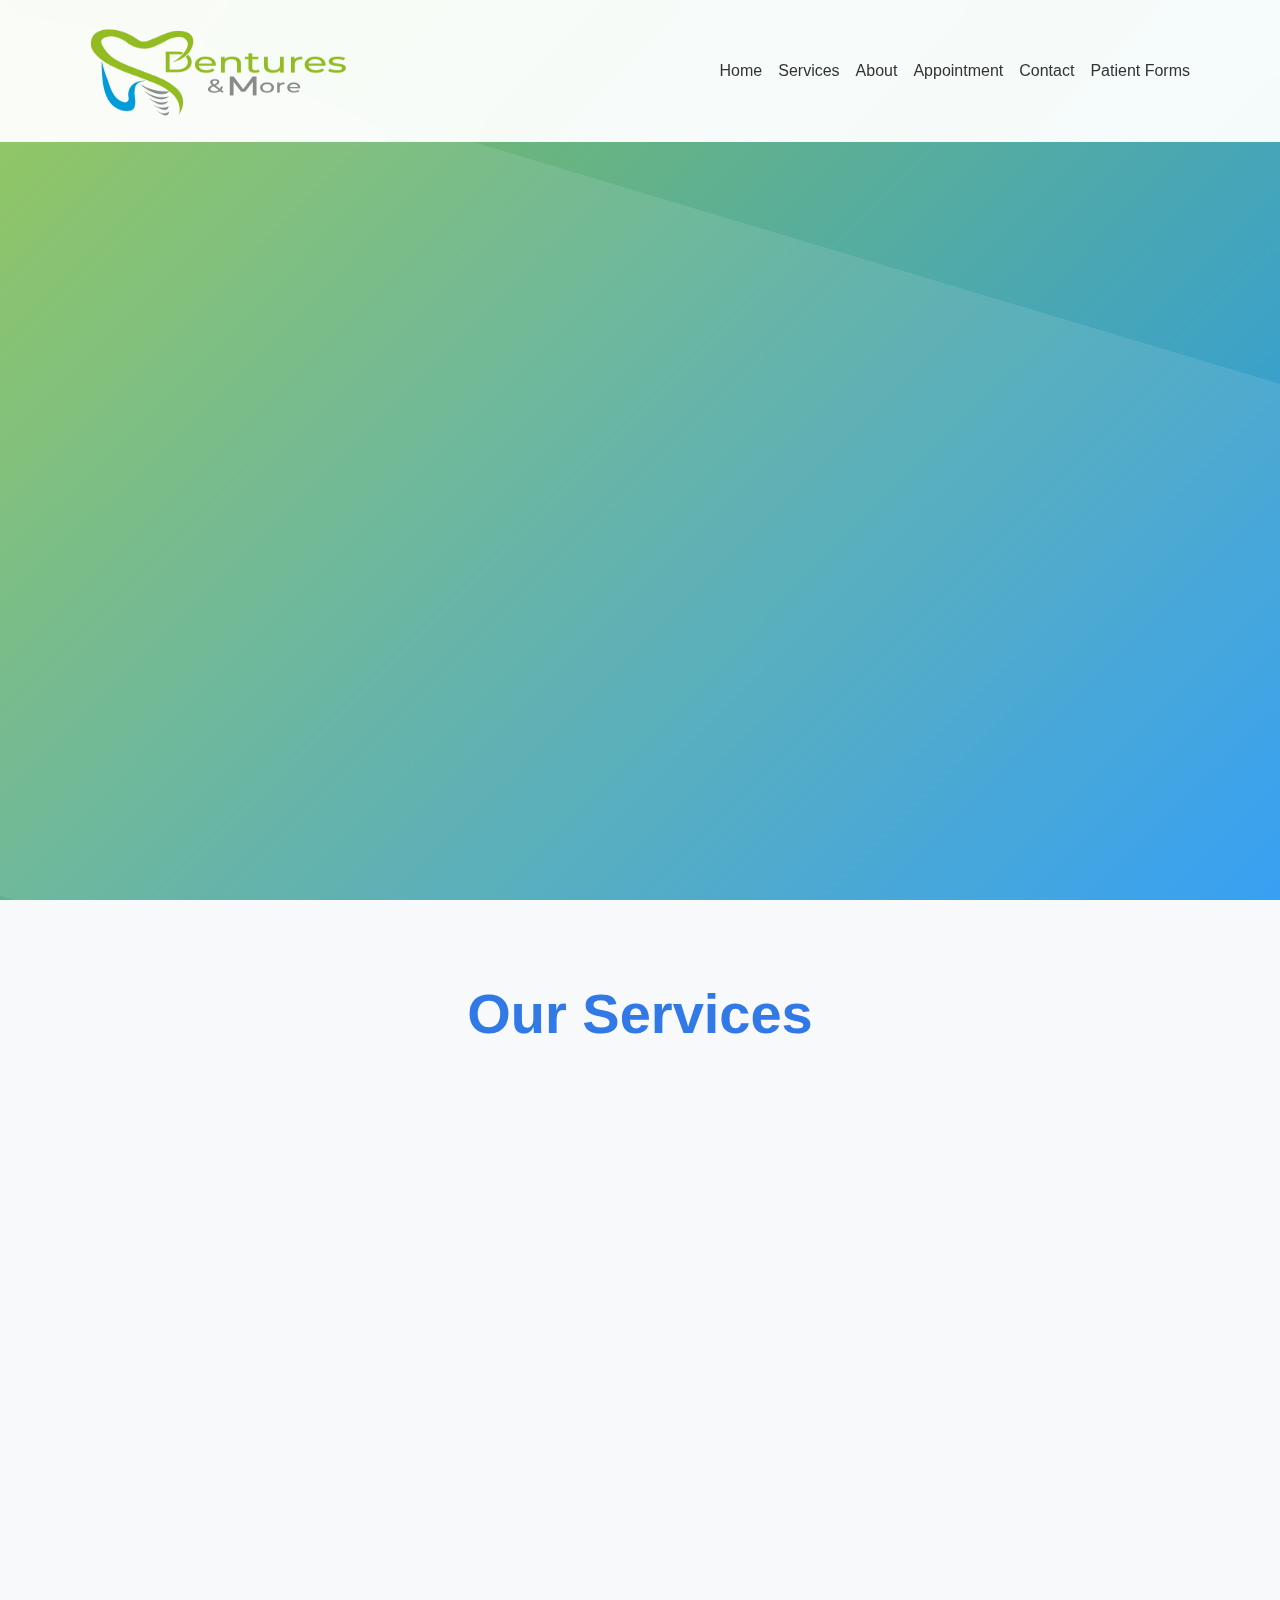
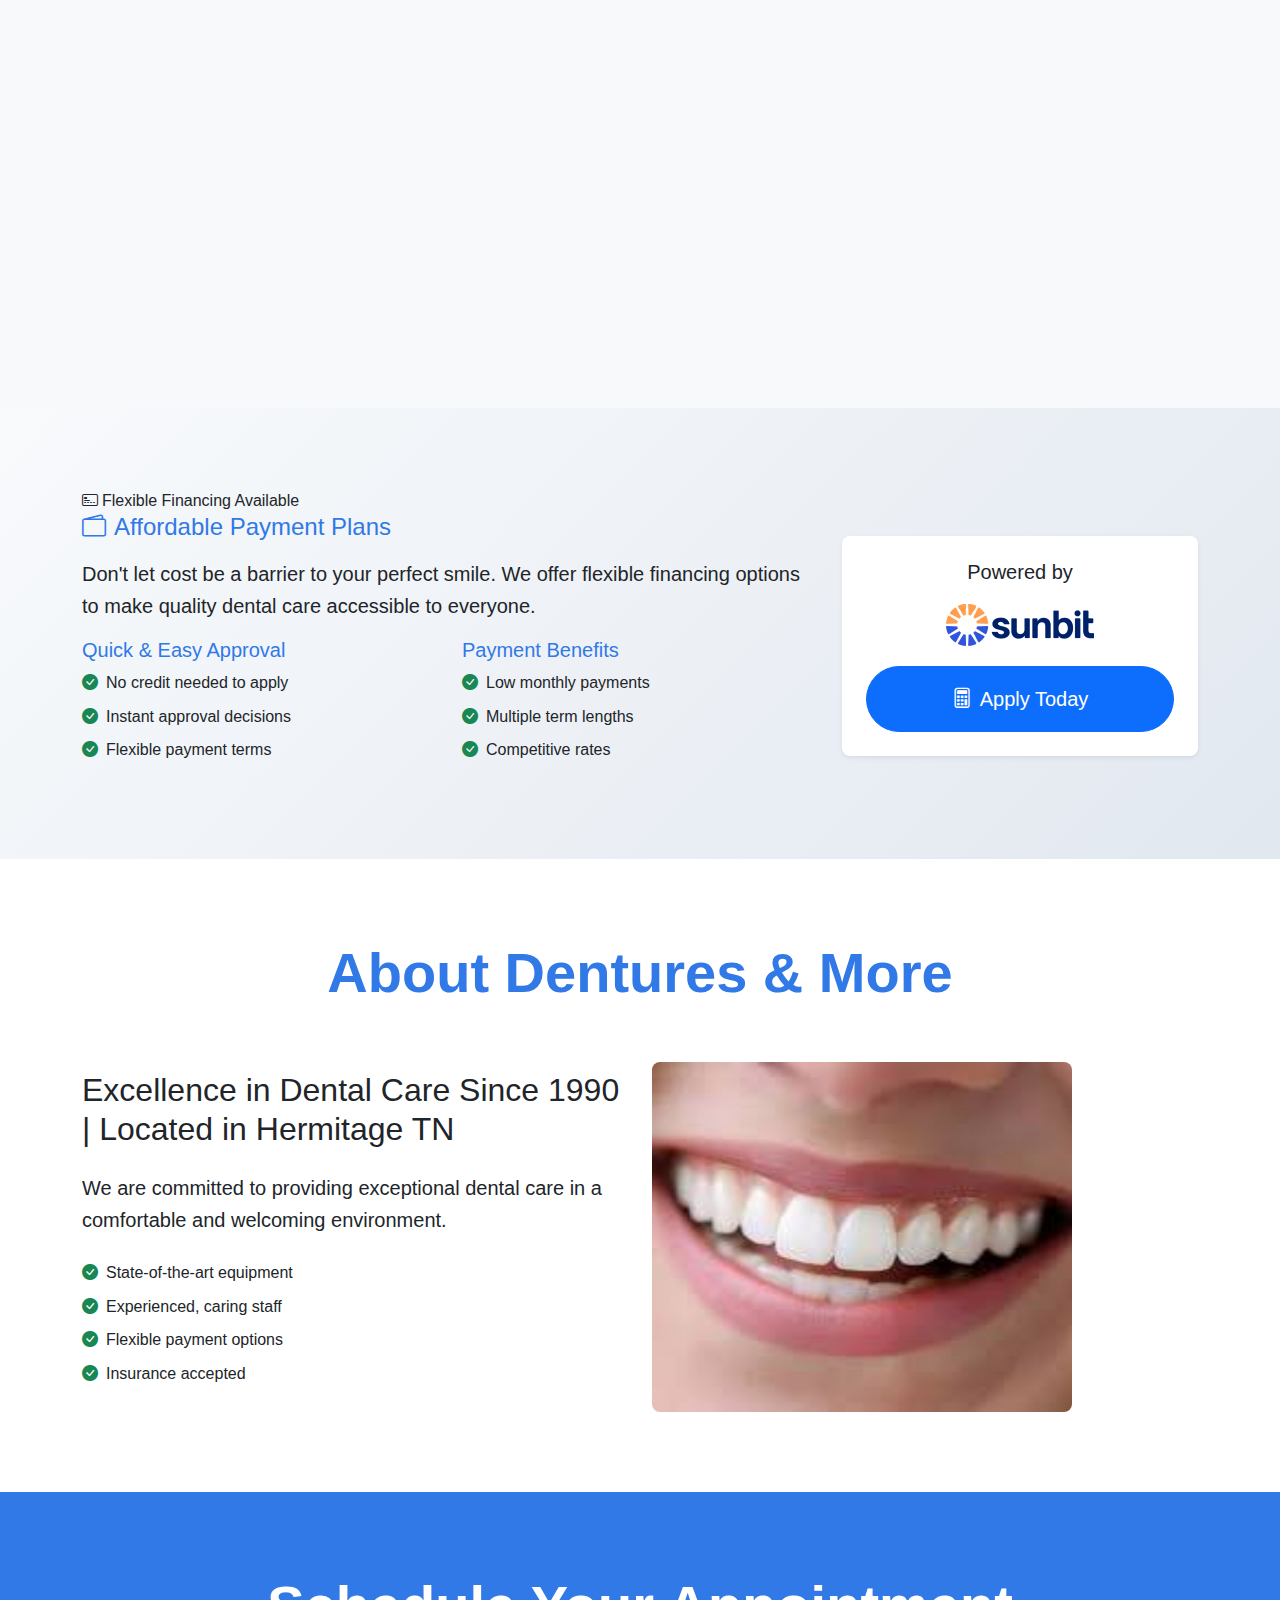
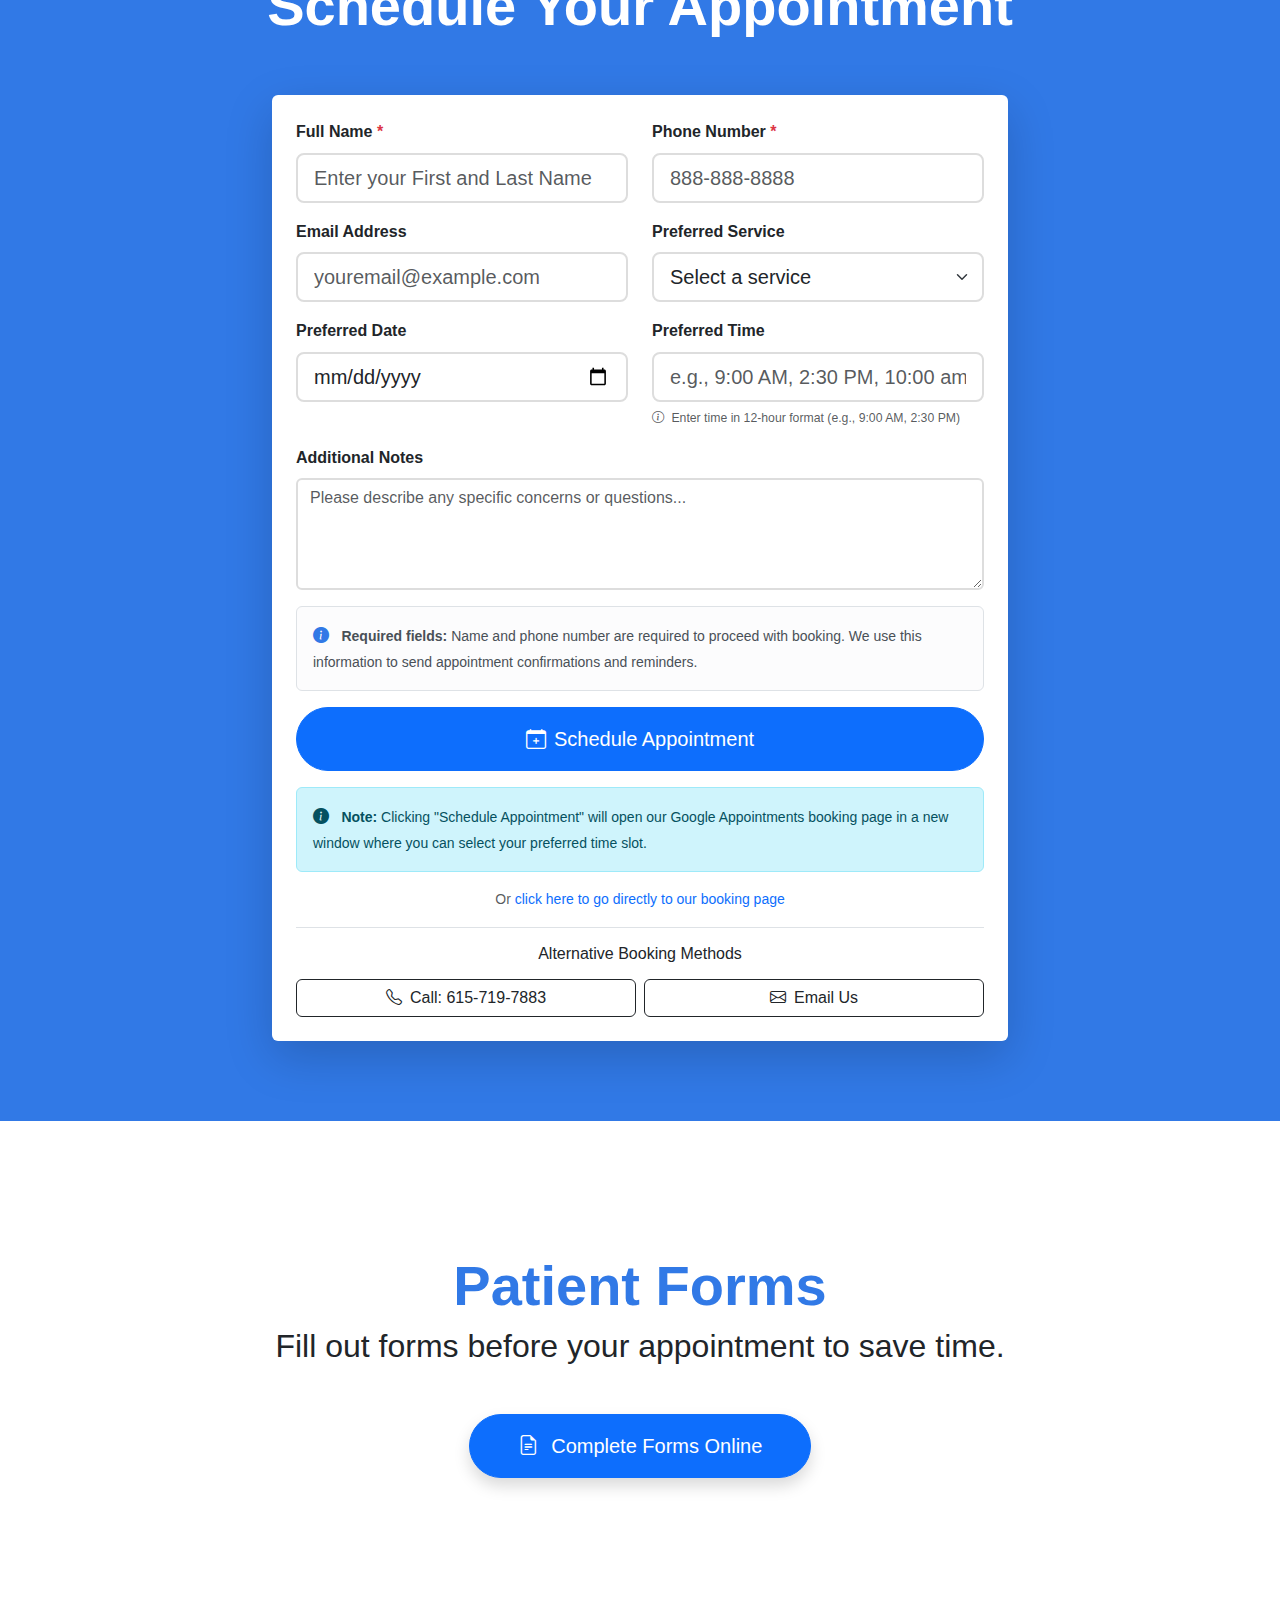
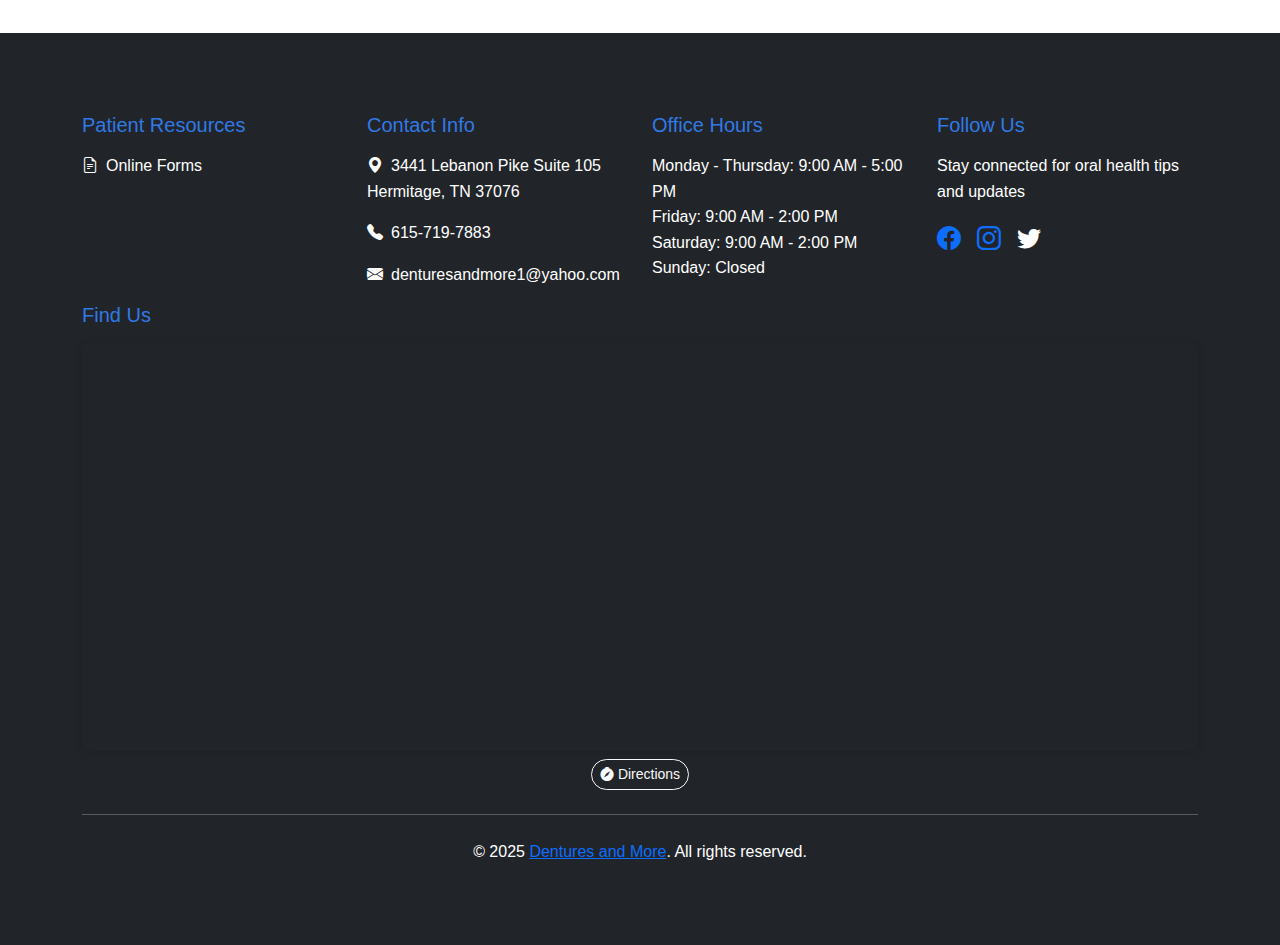
<file: dentures-old_hickory/index.html>
<!DOCTYPE html>
<html lang="en">
<head>
    <meta charset="UTF-8">
    <meta name="viewport" content="width=device-width, initial-scale=1.0">
    <meta name="description" content="Expert denture services & dental care in Hermitage, TN. Serving Old Hickory and surrounding areas since 1990."><!--<meta name="description" content="Expert denture services & dental implants in Hermitage, TN. Serving Nashville area since 1990. Free consultations, insurance accepted. Call 615-719-7883 today!">-->
    <!--<meta name="keywords" content="denture, dentures, dentist, dentist in Hermitage TN, Hermitage, Donelson, Nashville, Old Hickory, Mount Juliet, Lebanon, Watertown, Dickson, Murfreesboro, Springfield, Goodlettsville, Hendersonville, Madison, Tennessee, Repairs, Partials, Implants, Relines, Free consultation">-->

    <!-- Favicon using your existing logo -->
    <link rel="icon" type="image/png" href="/img/Dentures&More_Pic.png">

    <title>Dentures in Old Hickory, TN | Dentures & More</title>
    
    <!-- Bootstrap CSS -->
    <link href="https://cdn.jsdelivr.net/npm/bootstrap@5.3.0/dist/css/bootstrap.min.css" rel="stylesheet">
    <!-- Bootstrap Icons -->
    <link rel="stylesheet" href="https://cdn.jsdelivr.net/npm/bootstrap-icons@1.10.0/font/bootstrap-icons.css">
    <!-- Custom CSS -->
    <link rel="stylesheet" href="/styles.css">
    <!--Ahrefs analytics-->
    <script src="https://analytics.ahrefs.com/analytics.js" data-key="sHUNmVlT6Ytcp+ApbOBOGw" async></script>
    <!-- Google Calendar API -->
    <script src="https://apis.google.com/js/api.js" async defer></script>
    <!-- Google tag (gtag.js) -->
    <script async src="https://www.googletagmanager.com/gtag/js?id=G-7P1SQV3EWB"></script>
    <script>
        window.dataLayer = window.dataLayer || [];
        function gtag(){dataLayer.push(arguments);}
        gtag('js', new Date());

        gtag('config', 'G-7P1SQV3EWB');
    </script>
    
    
</head>
<body>
    <!-- Navigation -->
    <nav class="navbar navbar-expand-lg navbar-light fixed-top" id="navbar">
        <div class="container">
            <a class="navbar-brand fw-bold" href="#">
                <span class="navbar-logo"><img src="/img/Dentures&More_Logo.png" alt = Dentures&More class="navbar-logo"> </span>
            </a>
            <button class="navbar-toggler" type="button" data-bs-toggle="collapse" data-bs-target="#navbarNav">
                <span class="navbar-toggler-icon"></span>
            </button>
            <div class="collapse navbar-collapse" id="navbarNav">
                <ul class="navbar-nav ms-auto">
                    <li class="nav-item">
                        <a class="nav-link" href="#home">Home</a>
                    </li>
                    <li class="nav-item">
                        <a class="nav-link" href="#services">Services</a>
                    </li>
                    <li class="nav-item">
                        <a class="nav-link" href="#about">About</a>
                    </li>
                    <li class="nav-item">
                        <a class="nav-link" href="#appointment">Appointment</a>
                    </li>
                    <li class="nav-item">
                        <a class="nav-link" href="#contact">Contact</a>
                    </li>
                    <li class="nav-item">
                        <a class="nav-link" href="#Patient">Patient Forms</a>
                    </li>
                </ul>
            </div>
        </div>
    </nav>

    <!-- Hero Section -->
    <section id="home" class="hero d-flex align-items-center justify-content-center text-center text-white position-relative">
        <div class="tooth-animation position-absolute"></div>
        <div class="container">
            <div class="row justify-content-center">
                <div class="col-lg-8">
                    <h1 class="display-3 fw-bold mb-4 hero-title">Your Perfect Smile Awaits <br><img src="/img/Dentures&More_Pic.png" class="tooth-icon"><!--🦷--></h1>
                    <p class="lead mb-4 hero-subtitle">Experience exceptional dental care with our state-of-the-art technology and compassionate team</p>
                    <button class="btn btn-danger btn-lg rounded-pill px-4 py-3 cta-button" onclick="scrollToSection('appointment')">
                        Schedule Appointment
                    </button>
                </div>
            </div>
        </div>
    </section>

    <!-- Services Section -->
    <section id="services" class="py-5 bg-light">
        <div class="container">
            <div class="row">
                <div class="col-12 text-center mb-5">
                    <h2 class="display-4 fw-bold text-primary">Our Services</h2>
                </div>
            </div>
            
            <!-- Denture Package Cards -->
            <div class="row justify-content-center g-4">
                <div class="col-lg-6 col-md-6">
                    <div class="card service-card h-100 text-center border-0 shadow-sm" onclick="showServiceDetails('Essential Smile Package')">
                        <div class="card-body p-4">
                            <img src="/img/Service_icon3.png" class="service-icon mb-3">
                            <h3 class="card-title h4 text-primary mb-3">Essential Smile Package</h3>
                            <p class="card-text"></p>
                        </div>
                    </div>
                </div>
                <div class="col-lg-6 col-md-6">
                    <div class="card service-card h-100 text-center border-0 shadow-sm" onclick="showServiceDetails('Comfort Fit Package')">
                        <div class="card-body p-4">
                            <img src="/img/Service_icon2.png" class="service-icon mb-3">
                            <h3 class="card-title h4 text-primary mb-3">Comfort Fit Package</h3>
                            <p class="card-text"></p>
                        </div>
                    </div>
                </div>
                <div class="col-lg-6 col-md-6">
                    <div class="card service-card h-100 text-center border-0 shadow-sm" onclick="showServiceDetails('Premium Smile Package')">
                        <div class="card-body p-4">
                            <img src="/img/Service_icon1.png" class="service-icon mb-3">
                            <h3 class="card-title h4 text-primary mb-3">Premium Smile Package</h3>
                            <p class="card-text"></p>
                        </div>
                    </div>
                </div>
                <div class="col-lg-6 col-md-6">
                    <div class="card service-card h-100 text-center border-0 shadow-sm" onclick="showServiceDetails('Elite Comfort Package')">
                        <div class="card-body p-4">
                            <img src="/img/Service_icon4.png" class="service-icon mb-3">
                            <h3 class="card-title h4 text-primary mb-3">Elite Comfort Package</h3>
                            <p class="card-text"></p>
                        </div>
                    </div>
                </div>
                <div class="col-lg-8 col-md-6"> <!-- Other Services Card - Full Width -->
                    <div class="card service-card h-100 text-center border-0 shadow-sm" onclick="showServiceDetails('Other Services')">
                        <div class="card-body p-4">
                        <img src="/img/tools_collage.jpg" class="service-icon mb-3">
                            <h3 class="card-title h4 text-primary mb-3"><bold>Other Services</bold></h3>
                            <p class="card-text text-muted"></p>
                        </div>
                    </div>
                </div>
            </div>
        </div>
    </section>

    <!-- Financing Section -->
    <section id="financing" class="py-5" style="background: linear-gradient(135deg, #f8fafc 0%, #e2e8f0 100%);">
        <div class="container">
            <div class="financing-badge">
                <i class="bi bi-credit-card-2-front me-1"></i>Flexible Financing Available
            </div>
            
            <div class="row align-items-center">
                <div class="col-lg-8">
                    <h3 class="h4 text-primary mb-3">
                        <i class="bi bi-wallet2 me-2"></i>Affordable Payment Plans
                    </h3>
                    <p class="lead mb-3">
                        Don't let cost be a barrier to your perfect smile. We offer flexible financing options to make quality dental care accessible to everyone.
                    </p>
                    
                    <div class="row">
                        <div class="col-md-6">
                            <h5 class="text-primary mb-2">Quick & Easy Approval</h5>
                            <ul class="list-unstyled">
                                <li class="mb-2"><i class="bi bi-check-circle-fill text-success me-2"></i>No credit needed to apply</li>
                                <li class="mb-2"><i class="bi bi-check-circle-fill text-success me-2"></i>Instant approval decisions</li>
                                <li class="mb-2"><i class="bi bi-check-circle-fill text-success me-2"></i>Flexible payment terms</li>
                            </ul>
                        </div>
                        <div class="col-md-6">
                            <h5 class="text-primary mb-2">Payment Benefits</h5>
                            <ul class="list-unstyled">
                                <li class="mb-2"><i class="bi bi-check-circle-fill text-success me-2"></i>Low monthly payments</li>
                                <li class="mb-2"><i class="bi bi-check-circle-fill text-success me-2"></i>Multiple term lengths</li>
                                <li class="mb-2"><i class="bi bi-check-circle-fill text-success me-2"></i>Competitive rates</li>
                            </ul>
                        </div>
                    </div>
                </div>
                
                <div class="col-lg-4 text-center">
                    <div class="p-4 bg-white rounded-3 shadow-sm">
                        <h5 class="mb-3">Powered by</h5>
                        <img src="/img/Sunbit-Logo.webp" alt="Sunbit Financing" style="height: 50px; width: auto;" class="mb-3">
                        <div class="d-grid">
                            <button class="btn btn-primary btn-lg rounded-pill" onclick="scrollToSection('appointment')">
                                <a class="btn btn-primary btn-lg rounded-pill" href="https://apply.sunbit.com/denturesmore" target="_blank" rel="noopener noreferrer">
                                    <i class="bi bi-calculator me-2"></i>Apply Today
                                </a>
                            </button>
                        </div>
                    </div>
                </div>
            </div>
        </div>
    </section>

    <!-- About Section -->
    <section id="about" class="py-5 bg-white">
        <div class="container">
            <div class="row">
                <div class="col-12 text-center mb-5">
                    <h2 class="display-4 fw-bold text-primary">About Dentures & More</h2>
                </div>
            </div>
            <div class="row align-items-center">
                <div class="col-lg-6 mb-4 mb-lg-0">
                    <h3 class="h2 mb-4">Excellence in Dental Care Since 1990 | Located in Hermitage TN</h3>
                    <p class="lead mb-4">We are committed to providing exceptional dental care in a comfortable and welcoming environment.</p>
                    <ul class="list-unstyled">
                        <li class="mb-2"><i class="bi bi-check-circle-fill text-success me-2"></i>State-of-the-art equipment</li>
                        <li class="mb-2"><i class="bi bi-check-circle-fill text-success me-2"></i>Experienced, caring staff</li>
                        <li class="mb-2"><i class="bi bi-check-circle-fill text-success me-2"></i>Flexible payment options</li>
                        <li class="mb-2"><i class="bi bi-check-circle-fill text-success me-2"></i>Insurance accepted</li>
                    </ul>
                </div>
                <div class="col-lg-6">
                    <img class = "about-image rounded-3" src="/img/Denture.jfif">  
                </div>
            </div>
        </div>
    </section>

    <!-- Appointment Section -->
    <section id="appointment" class="py-5 bg-primary text-white">
        <div class="container">
            <div class="row">
                <div class="col-12 text-center mb-5">
                    <h2 class="display-4 fw-bold">Schedule Your Appointment</h2>
                </div>
            </div>
            <div class="row justify-content-center">
                <div class="col-lg-8">
                    <div class="card border-0 shadow-lg">
                        <div class="card-body p-4">
                            <form id="appointmentForm" name="appointment-requests" method="post" netlify-honeypot="bot-field" data-netlify="true">
                                <div class="row">
                                    <div class="col-md-6 mb-3">
                                        <label for="name" class="form-label fw-bold">Full Name</label>
                                        <input type="text" class="form-control form-control-lg" id="name" name="name" required placeholder="Enter your First and Last Name" autocomplete="name">
                                        <div class="invalid-feedback">
                                            Please enter your full name (first and last name).
                                        </div>
                                    </div>
                                    <div class="col-md-6 mb-3">
                                        <label for="phone" class="form-label fw-bold">Phone Number</label>
                                        <input type="tel" class="form-control form-control-lg" id="phone" name="phone" required placeholder="888-888-8888" autocomplete="tel">
                                        <div class="invalid-feedback">
                                            Please enter a valid phone number for appointment confirmations.
                                        </div>
                                    </div>
                                </div>
                                <div class="row">
                                    <div class="col-md-6 mb-3">
                                        <label for="service" class="form-label fw-bold">Email Address</label>
                                        <input type="email" class="form-control form-control-lg" id="email" name="email" placeholder="youremail@example.com" autocomplete="email">
                                    </div>
                                    <div class="col-md-6 mb-3">
                                        <label for="service" class="form-label fw-bold">Preferred Service</label>
                                        <select class="form-select form-select-lg" id="service" name="service">
                                            <option value="N/A">Select a service</option>
                                            <option value="Essential Smile Package">Essential Smile Package</option>
                                            <option value="Comfort Fit Package">Comfort Fit Package</option>
                                            <option value="Premium Smile Package">Premium Smile Package</option>
                                            <option value="Elite Comfort Package">Elite Comfort Package</option>
                                            <option value="Other Services">Other Services</option>
                                        </select>
                                    </div>
                                </div>
                                <div class="row">
                                    <div class="col-md-6 mb-3">
                                        <label for="date" class="form-label fw-bold">Preferred Date</label>
                                        <input type="date" class="form-control form-control-lg" id="date" name="date">
                                    </div>
                                    <div class="col-md-6 mb-3">
                                        <label for="time" class="form-label fw-bold">Preferred Time</label>
                                        <input type="text" 
                                            class="form-control form-control-lg" 
                                            id="time" 
                                            name="time" 
                                            placeholder="e.g., 9:00 AM, 2:30 PM, 10:00 am"
                                            pattern="^(1[0-2]|0?[1-9]):[0-5][0-9]\s?(AM|PM|am|pm)$">
                                        <div class="invalid-feedback">
                                            Please enter a valid time format (e.g., 9:00 AM, 2:30 PM)
                                        </div>
                                        <div class="form-text">
                                            <small class="text-muted">
                                                <i class="bi bi-info-circle me-1"></i>
                                                Enter time in 12-hour format (e.g., 9:00 AM, 2:30 PM)
                                            </small>
                                        </div>
                                    </div>
                                </div>
                                <div class="mb-3">
                                    <label for="message" class="form-label fw-bold">Additional Notes</label>
                                    <textarea class="form-control" id="message" name="message" rows="4" placeholder="Please describe any specific concerns or questions..."></textarea>
                                </div>

                                <!-- Required fields notice -->
                                <div class="alert alert-light border mb-3" role="alert">
                                    <i class="bi bi-info-circle-fill me-2 text-primary"></i>
                                    <small><strong>Required fields:</strong> Name and phone number are required to proceed with booking. We use this information to send appointment confirmations and reminders.</small>
                                </div>
                                
                                <!-- Square Booking Button with Validation (Comment)
                                <button type="button" 
                                        id="squareBookingBtn"
                                        class="btn btn-danger btn-lg w-100 rounded-pill py-3"
                                        onclick="validateAndRedirectToSquare()">
                                    Schedule Appointment
                                </button>
                                
                                <div class="alert alert-info mt-3" role="alert">
                                    <i class="bi bi-info-circle-fill me-2"></i>
                                    <small><strong>Note:</strong> Clicking "Schedule Appointment" will open our booking system in a new window where you can select your preferred time slot.</small>
                                </div>
                                
                                    Error message for validation (Comment)
                                <div class="alert alert-danger mt-3 d-none" id="validationError">
                                    <i class="bi bi-exclamation-triangle-fill me-2"></i>
                                    <span id="errorMessage">Please enter your full name to continue.</span>
                                </div> -->

                                <!-- Updated Google Calendar Booking Button -->
                                <button type="button" 
                                        id="squareBookingBtn"
                                        class="btn btn-primary btn-lg w-100 rounded-pill py-3"
                                        onclick="validateAndRedirectToGoogleAppointments()">
                                    <i class="bi bi-calendar-plus me-2"></i>Schedule Appointment
                                </button>

                                <!-- 2. Update the info alert text -->
                                <div class="alert alert-info mt-3" role="alert">
                                    <i class="bi bi-info-circle-fill me-2"></i>
                                    <small><strong>Note:</strong> Clicking "Schedule Appointment" will open our Google Appointments booking page in a new window where you can select your preferred time slot.</small>
                                </div>
                                <!-- Error message for validation -->
                                <div class="alert alert-danger mt-3 d-none" id="validationError">
                                    <i class="bi bi-exclamation-triangle-fill me-2"></i>
                                    <span id="errorMessage">Please fill in the required fields above.</span>
                                </div>

                                <!-- 3. Optional: Add a direct link as backup -->
                                <div class="text-center mt-3">
                                    <p class="small text-muted">
                                        Or <a href="https://calendar.app.google/ou5iQJjVLUCM3adB7" target="_blank" rel="noopener noreferrer" class="text-decoration-none">
                                            click here to go directly to our booking page
                                        </a>
                                    </p>
                                </div>

                                <!-- 4. Alternative booking section (keep this as is for backup) -->
                                <div class="border-top pt-3 mt-3">
                                    <h6 class="text-center mb-3">Alternative Booking Methods</h6>
                                    <div class="row g-2">
                                        <div class="col-md-6">
                                            <a class="btn btn-outline-dark w-100">
                                                <i class="bi bi-telephone me-2"></i>Call: 615-719-7883
                                            </a>
                                        </div>
                                        <div class="col-md-6">
                                            <a href="mailto:denturesandmore1@yahoo.com" class="btn btn-outline-dark w-100">
                                                <i class="bi bi-envelope me-2"></i>Email Us
                                            </a>
                                        </div>
                                    </div>
                                </div>
                            </form>
                        </div>
                    </div>
                </div>
            </div>
        </div>
    </section>
    <br>
    <br>

    <!--Patient Forms Section-->
    <section id="Patient" class="py-5 bg-white">

        <!-- OR add this as a button in your appointment section -->
        <div class="col-12 text-center mb-5">
            <h2 class="display-4 fw-bold text-primary">Patient Forms</h2>
            <h3 class="h2 mb-4">Fill out forms before your appointment to save time.</h3>
        </div>
        <div class="text-center mt-4 mb-4">
            <a href="/forms/index.html" class="btn btn-primary btn-lg px-5 py-3 rounded-pill shadow">
                <i class="bi bi-file-earmark-text me-2"></i>
                Complete Forms Online
            </a>
        </div>
    </section>
    <br>
    <br>

    <!-- Footer -->
    <footer id="contact" class="bg-dark text-white py-5">
        <div class="container">
            <div class="row">
                <!-- OR add this to your footer -->
                <div class="col-lg-3 mb-4 mb-lg-0">
                    <h3 class="h5 text-primary mb-3">Patient Resources</h3>
                    <p><a href="/forms/index.html" class="text-white text-decoration-none">
                        <i class="bi bi-file-earmark-text me-2"></i>Online Forms
                    </a></p>
                </div>
                <div class="col-lg-3 mb-4 mb-lg-0">
                    <h3 class="h5 text-primary mb-3">Contact Info</h3>
                    <p><i class="bi bi-geo-alt-fill me-2"></i>3441 Lebanon Pike Suite 105<br>Hermitage, TN 37076</p>
                    <p><i class="bi bi-telephone-fill me-2"></i>615-719-7883</p>
                    <p><a href="mailto:denturesandmore1@yahoo.com" class="text-white text-decoration-none"><i class="bi bi-envelope-fill me-2"></i>denturesandmore1@yahoo.com</a></p>
                </div>
                <div class="col-lg-3 mb-4 mb-lg-0">
                    <h3 class="h5 text-primary mb-3">Office Hours</h3>
                    <p>Monday - Thursday: 9:00 AM - 5:00 PM<br>Friday: 9:00 AM - 2:00 PM<br>Saturday: 9:00 AM - 2:00 PM<br>Sunday: Closed</Sunday:Closed></p>
                </div>
                <div class="col-lg-3 mb-4 mb-lg-0">
                    <h3 class="h5 text-primary mb-3">Follow Us</h3>
                    <p>Stay connected for oral health tips and updates</p>
                    <div class="d-flex gap-3">
                        <a href="https://www.facebook.com/people/Dentures-More/61579188126912/" class="copyright-link"><i class="bi bi-facebook fs-4"></i></a>
                        <a href="https://www.instagram.com/denturesandmore/" class="copyright-link" ><i class="bi bi-instagram fs-4"></i></a>
                        <i class="bi bi-twitter fs-4"></i>
                    </div>
                </div>
                <br>
                <br>
                <br>
                <div class="col-lg-12">
                    <h3 class="h5 text-primary mb-3">Find Us</h3>
                    <div class="map-container justify-content-center text-center">
                        <iframe 
                            src="https://www.google.com/maps/embed?pb=!1m23!1m12!1m3!1d103041.74769023243!2d-86.70691177997449!3d36.18955356336663!2m3!1f0!2f0!3f0!3m2!1i1024!2i768!4f13.1!4m8!3e6!4m0!4m5!1s0x88646b056e842ff1%3A0x5c9489d81af99a9b!2s3441%20Lebanon%20Pike%20%23105%2C%20Hermitage%2C%20TN%2037076!3m2!1d36.1895818!2d-86.6245107!5e0!3m2!1sen!2sus!4v1754347783976!5m2!1sen!2sus"
                            width="80%" 
                            height="400" 
                            style="border:0; border-radius: 8px;" 
                            allowfullscreen="" 
                            loading="lazy" 
                            referrerpolicy="no-referrer-when-downgrade"
                            title="Dentures & More Location">
                        </iframe>
                    </div>
                    <div class="text-center mt-2">
                        <a href="https://www.google.com/maps/dir//3441+Lebanon+Pike+%23105,+Hermitage,+TN+37076" 
                           target="_blank" 
                           rel="noopener noreferrer"
                           class="btn btn-outline-light btn-sm rounded-pill">
                            <i class="bi bi-compass-fill me-1"></i>Directions
                        </a>
                    </div>
                </div>
            </div>
            <hr class="my-4">
            <div class="text-center">
                <p class="mb-0">&copy; 2025 <a href="https://yelp.com/biz/denturesandmore-nashville" class="copyright-link">Dentures and More</a>. All rights reserved.</p>
            </div>
        </div>
    </footer>

    <!-- Service Details Modal -->
    <div class="modal fade" id="serviceModal" tabindex="-1">
        <div class="modal-dialog modal-dialog-centered">
            <div class="modal-content">
                <div class="modal-header">
                    <h5 class="modal-title" id="serviceTitle"></h5>
                    <button type="button" class="btn-close" data-bs-dismiss="modal"></button>
                </div>
                <div class="modal-body">
                    <p id="serviceDescription"></p>
                </div>
                <div class="modal-footer">
                    <button type="button" class="btn btn-secondary" data-bs-dismiss="modal">Close</button>
                    <button type="button" class="btn btn-danger" data-bs-dismiss="modal" onclick="scrollToSection('appointment')">Book This Service</button>
                </div>
            </div>
        </div>
    </div>

    <!-- Bootstrap JS -->
    <script src="https://cdn.jsdelivr.net/npm/bootstrap@5.3.0/dist/js/bootstrap.bundle.min.js"></script>
    <!-- Custom JS -->
    <script src="/script.js"></script>
</body>
</html>
</file>
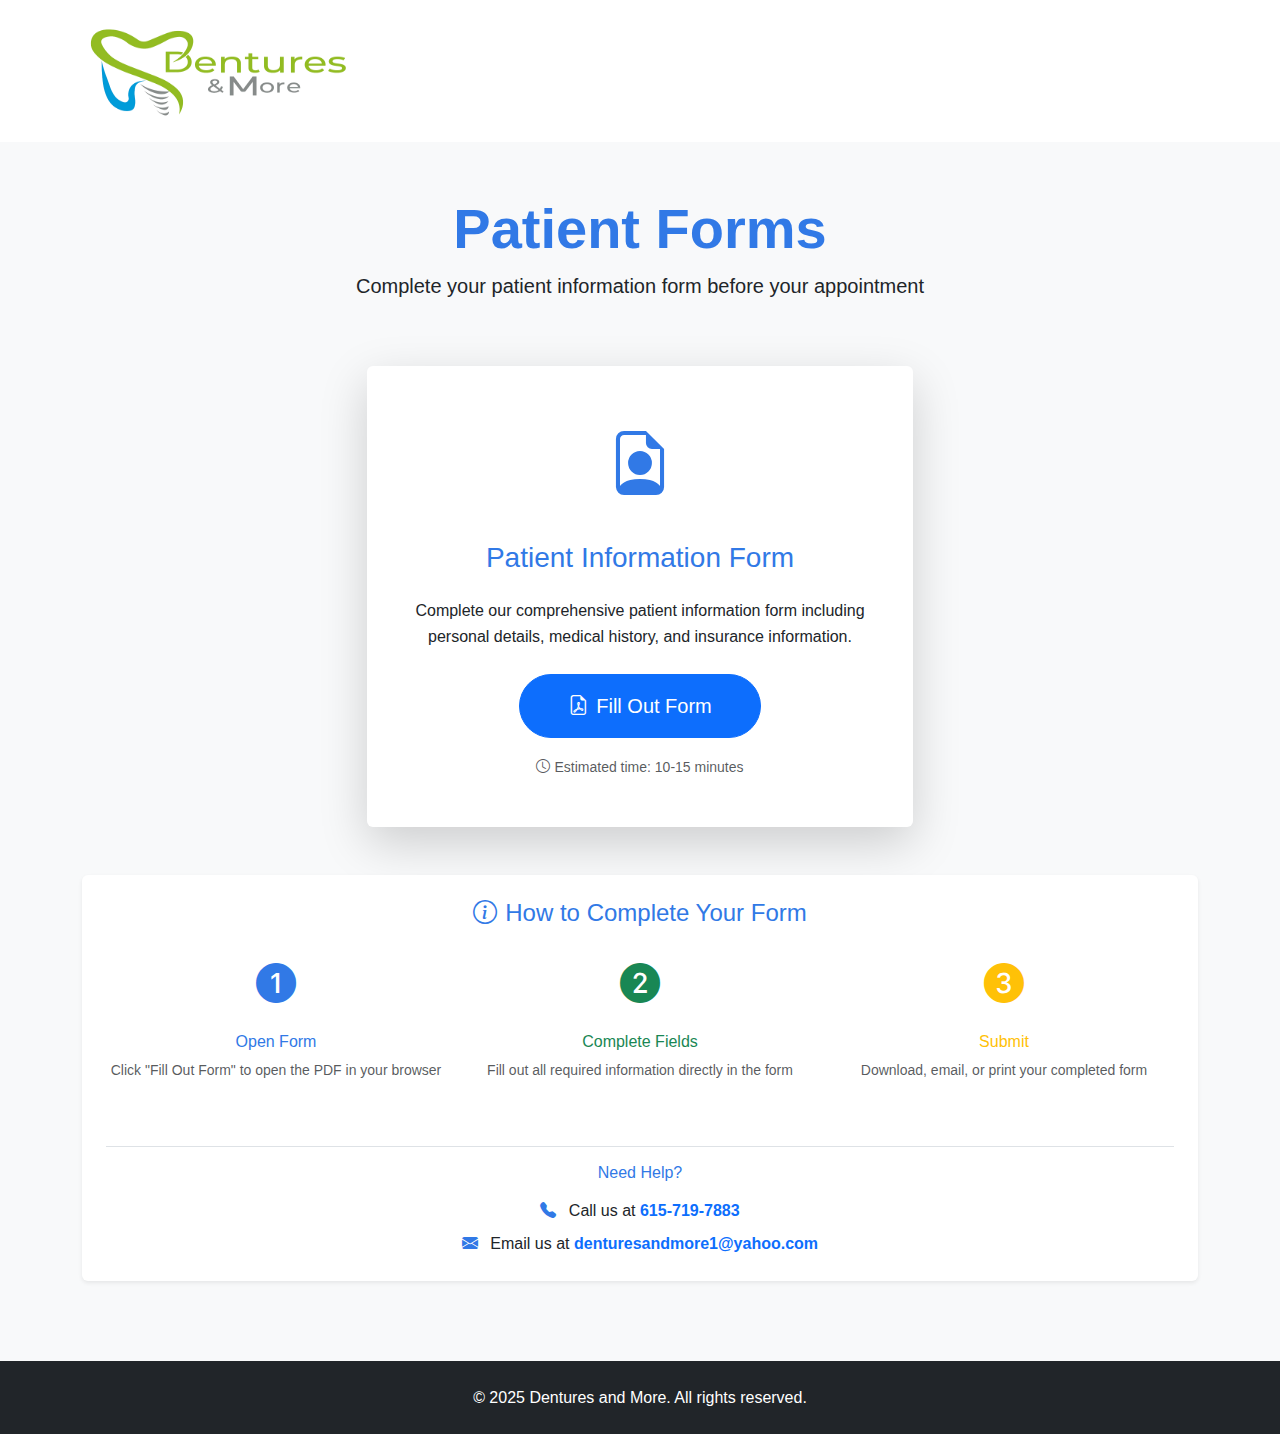
<file: forms/index.html>
<!DOCTYPE html>
<html lang="en">
<head>
    <meta charset="UTF-8">
    <meta name="viewport" content="width=device-width, initial-scale=1.0">
    <meta name="description" content="Expert denture services & dental care in Hermitage, TN. Serving Nashville, Lebanon, Brentwood, and surrounding areas since 1990."><!--<meta name="description" content="Dentist in Hermitage TN. Excellence in Dental Care serving Nashville, Hermitage, Old Hickory and the surrounding areas.">-->
    <title>Patient Forms | Dentures & More</title>

    <!-- Favicon using your existing logo -->
    <link rel="icon" type="image/png" href="/img/Dentures&More_Pic.png">
    
    <!-- Bootstrap CSS -->
    <link href="https://cdn.jsdelivr.net/npm/bootstrap@5.3.0/dist/css/bootstrap.min.css" rel="stylesheet">
    <!-- Bootstrap Icons -->
    <link rel="stylesheet" href="https://cdn.jsdelivr.net/npm/bootstrap-icons@1.10.0/font/bootstrap-icons.css">
    <!-- Custom CSS -->
    <link rel="stylesheet" href="/styles.css">
    <!-- Google tag (gtag.js) -->
    <script async src="https://www.googletagmanager.com/gtag/js?id=G-7P1SQV3EWB"></script>
    <script>
        window.dataLayer = window.dataLayer || [];
        function gtag(){dataLayer.push(arguments);}
        gtag('js', new Date());

        gtag('config', 'G-7P1SQV3EWB');
    </script>
    
    <!-- Adobe PDF Embed API -->
    <script src="https://documentservices.adobe.com/view-sdk/viewer.js"></script>
</head>
<body>
    <!-- Navigation -->
    <nav class="navbar navbar-expand-lg navbar-light fixed-top" id="navbar">
        <div class="container">
            <a class="navbar-brand fw-bold" href="/index.html">
                <span class="navbar-logo"><img src="/img/Dentures&More_Logo.png" alt="Dentures&More" class="navbar-logo"></span>
            </a>
        </div>
    </nav>

    <!-- Patient Forms Section -->
    <section class="py-5 mt-5 bg-light">
        <div class="container">
            <div class="row">
                <div class="col-12 text-center mb-5">
                    <h1 class="display-4 fw-bold text-primary"><br>Patient Forms</h1>
                    <p class="lead">Complete your patient information form before your appointment</p>
                </div>
            </div>

            <!-- Single Patient Form Card -->
            <div class="row justify-content-center mb-5">
                <div class="col-lg-6">
                    <div class="card h-100 border-0 shadow-lg">
                        <div class="card-body text-center p-5">
                            <div class="mb-4">
                                <i class="bi bi-file-earmark-person text-primary" style="font-size: 4rem;"></i>
                            </div>
                            <h3 class="card-title text-primary mb-4">Patient Information Form</h3>
                            <p class="card-text mb-4">Complete our comprehensive patient information form including personal details, medical history, and insurance information.</p>
                            <button class="btn btn-primary btn-lg px-5 py-3 rounded-pill" onclick="showPatientForm()">
                                <i class="bi bi-file-earmark-pdf me-2"></i>Fill Out Form
                            </button>
                            <div class="mt-3">
                                <small class="text-muted">
                                    <i class="bi bi-clock me-1"></i>Estimated time: 10-15 minutes
                                </small>
                            </div>
                        </div>
                    </div>
                </div>
            </div>

            <!-- Adobe PDF Form Container -->
            <div id="pdfFormContainer" class="d-none">
                <div class="card border-0 shadow-lg">
                    <div class="card-header bg-primary text-white d-flex justify-content-between align-items-center">
                        <h3 class="mb-0" id="formTitle">
                            <i class="bi bi-file-earmark-person me-2"></i>Patient Information Form
                        </h3>
                        <div>
                            <button class="btn btn-outline-light btn-sm me-2" onclick="downloadForm()">
                                <i class="bi bi-download me-1"></i>Download
                            </button>
                            <button class="btn btn-outline-light btn-sm" onclick="closeForm()">
                                <i class="bi bi-x-lg me-1"></i>Close
                            </button>
                        </div>
                    </div>
                    <div class="pdf-viewer-container">
                        <!-- Adobe PDF Embed Container -->
                        <div id="adobe-dc-view"></div>
                        <script src="https://acrobatservices.adobe.com/view-sdk/viewer.js"></script>
                        <script type="text/javascript">
                            document.addEventListener("adobe_dc_view_sdk.ready", function()
                            {
                                var adobeDCView = new AdobeDC.View({clientId: "66b528fe05104cb7a46aaf28830b3ed6", divId: "adobe-dc-view"});
                                adobeDCView.previewFile(
                                {
                                    content:   {location: {url: "https://denturesandmore.com/pdf/patient_forms.pdf"}},
                                    metaData: {fileName: "patient_forms.pdf"}
                                });
                            });
                        </script>
                        
                        <!-- Alternative: Basic iframe embed (fallback) -->
                        <iframe id="pdfIframe" 
                                style="width: 100%; height: 800px; border: none; display: none;"
                                title="Patient Information Form">
                        </iframe>
                    </div>
                    <div class="card-footer bg-light">
                        <div class="row text-center">
                            <div class="col-md-4">
                                <button class="btn btn-success btn-lg" onclick="submitForm()">
                                    <i class="bi bi-check-circle me-2"></i>Submit Completed Form
                                </button>
                            </div>
                            <div class="col-md-4">
                                <button class="btn btn-outline-primary" onclick="printForm()">
                                    <i class="bi bi-printer me-2"></i>Print Form
                                </button>
                            </div>
                            <div class="col-md-4">
                                <button class="btn btn-outline-secondary" onclick="emailForm()">
                                    <i class="bi bi-envelope me-2"></i>Email Form
                                </button>
                            </div>
                        </div>
                        <div class="text-center mt-3">
                            <small class="text-muted">
                                <i class="bi bi-shield-check me-1"></i>
                                Your information is securely encrypted and protected.
                            </small>
                        </div>
                    </div>
                </div>
            </div>

            <!-- Instructions -->
            <div class="row">
                <div class="col-12">
                    <div class="card border-0 shadow-sm">
                        <div class="card-body p-4">
                            <h4 class="text-primary mb-4 text-center">
                                <i class="bi bi-info-circle me-2"></i>How to Complete Your Form
                            </h4>
                            
                            <div class="row">
                                <div class="col-md-4 text-center mb-4">
                                    <div class="step-icon mb-3">
                                        <i class="bi bi-1-circle-fill text-primary" style="font-size: 2.5rem;"></i>
                                    </div>
                                    <h6 class="text-primary mb-2">Open Form</h6>
                                    <p class="small text-muted">Click "Fill Out Form" to open the PDF in your browser</p>
                                </div>
                                
                                <div class="col-md-4 text-center mb-4">
                                    <div class="step-icon mb-3">
                                        <i class="bi bi-2-circle-fill text-success" style="font-size: 2.5rem;"></i>
                                    </div>
                                    <h6 class="text-success mb-2">Complete Fields</h6>
                                    <p class="small text-muted">Fill out all required information directly in the form</p>
                                </div>
                                
                                <div class="col-md-4 text-center mb-4">
                                    <div class="step-icon mb-3">
                                        <i class="bi bi-3-circle-fill text-warning" style="font-size: 2.5rem;"></i>
                                    </div>
                                    <h6 class="text-warning mb-2">Submit</h6>
                                    <p class="small text-muted">Download, email, or print your completed form</p>
                                </div>
                            </div>
                            
                            <div class="text-center mt-4 pt-3 border-top">
                                <h6 class="text-primary mb-3">Need Help?</h6>
                                <p class="mb-2">
                                    <i class="bi bi-telephone-fill me-2 text-primary"></i>
                                    Call us at <a href="tel:615-719-7883" class="text-decoration-none fw-bold">615-719-7883</a>
                                </p>
                                <p class="mb-0">
                                    <i class="bi bi-envelope-fill me-2 text-primary"></i>
                                    Email us at <a href="mailto:denturesandmore1@yahoo.com" class="text-decoration-none fw-bold">denturesandmore1@yahoo.com</a>
                                </p>
                            </div>
                        </div>
                    </div>
                </div>
            </div>

            <!-- Success Message -->
            <div id="successMessage" class="alert alert-success d-none mt-4" role="alert">
                <i class="bi bi-check-circle-fill me-2"></i>
                <h4 class="alert-heading">Form Submitted Successfully!</h4>
                <p class="mb-0">Thank you for completing your patient information form. We have received it and will review before your appointment.</p>
            </div>
        </div>
    </section>

    <!-- Footer -->
    <footer class="bg-dark text-white py-4">
        <div class="container text-center">
            <p class="mb-0">&copy; 2025 Dentures and More. All rights reserved.</p>
        </div>
    </footer>

    <!-- Bootstrap JS -->
    <script src="https://cdn.jsdelivr.net/npm/bootstrap@5.3.0/dist/js/bootstrap.bundle.min.js"></script>
    <!-- Adobe Forms JavaScript -->
    <script src="/script.js"></script>
</body>
</html>
</file>
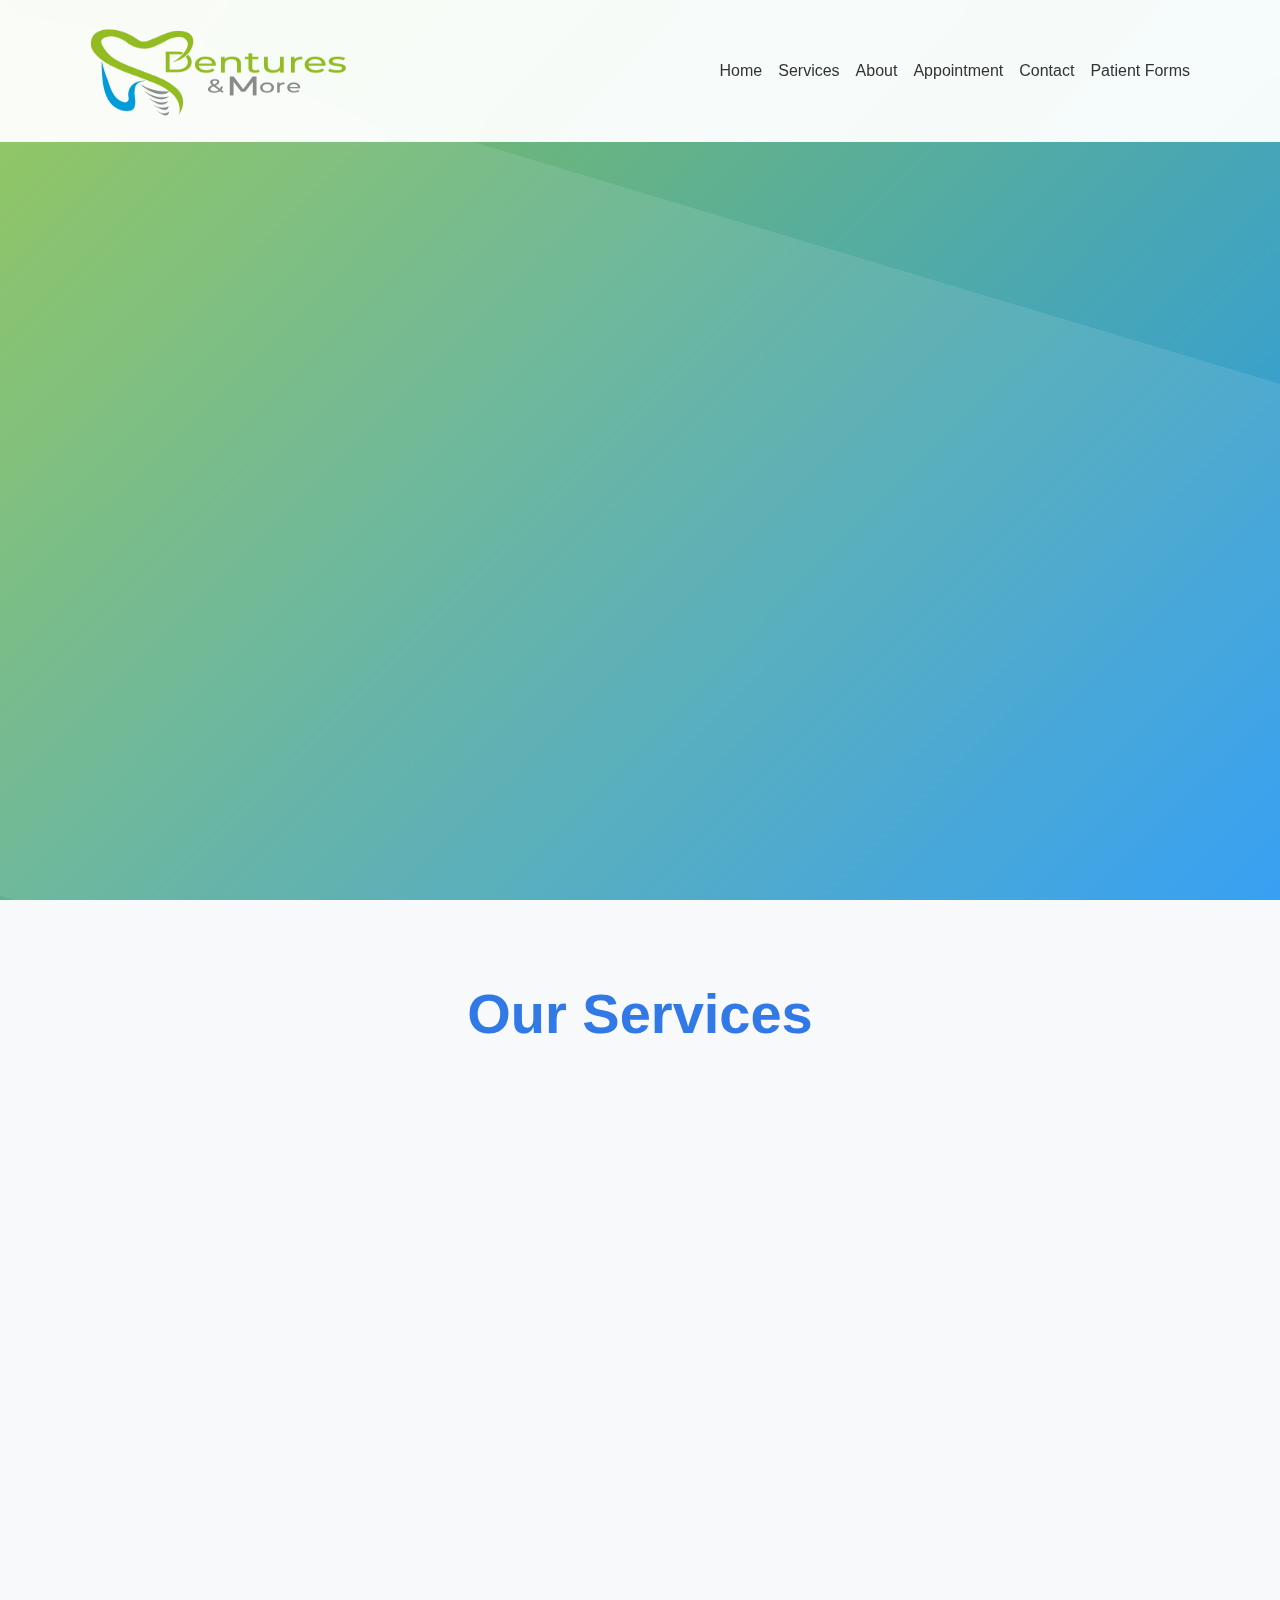
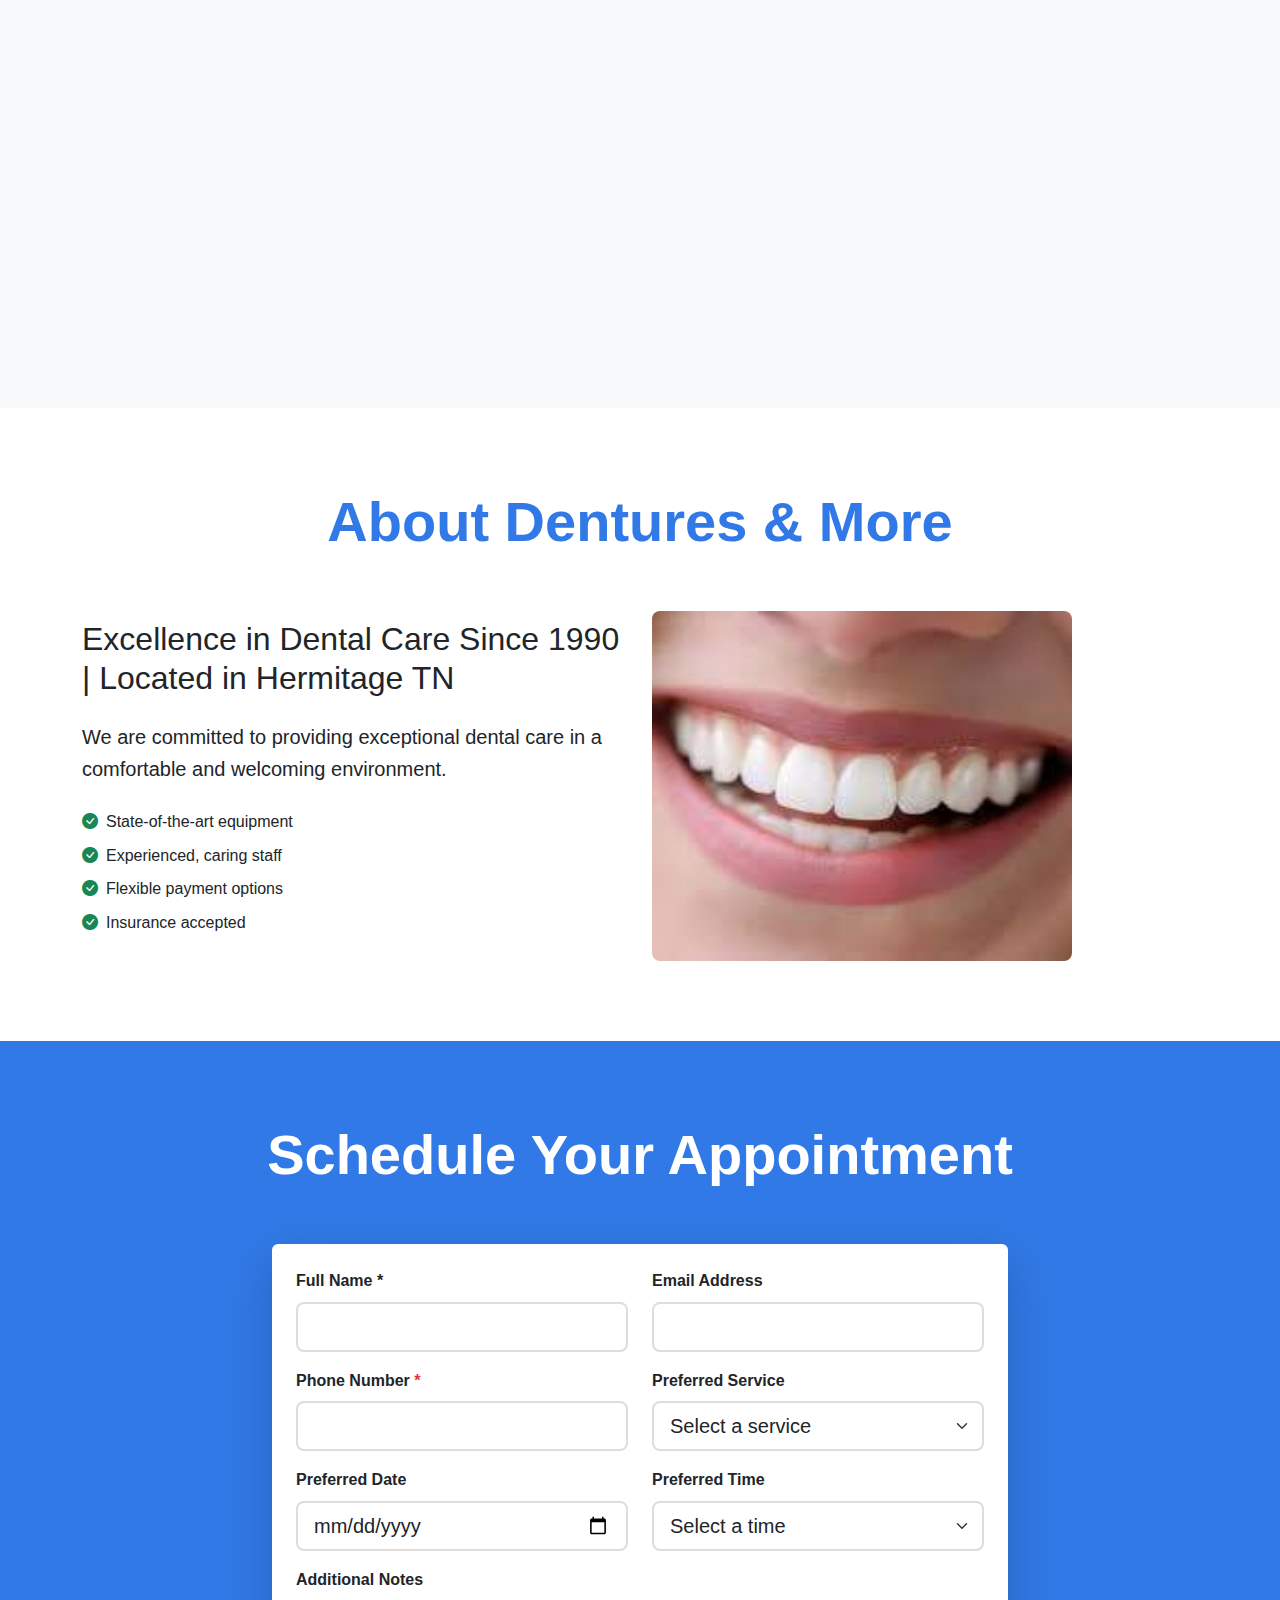
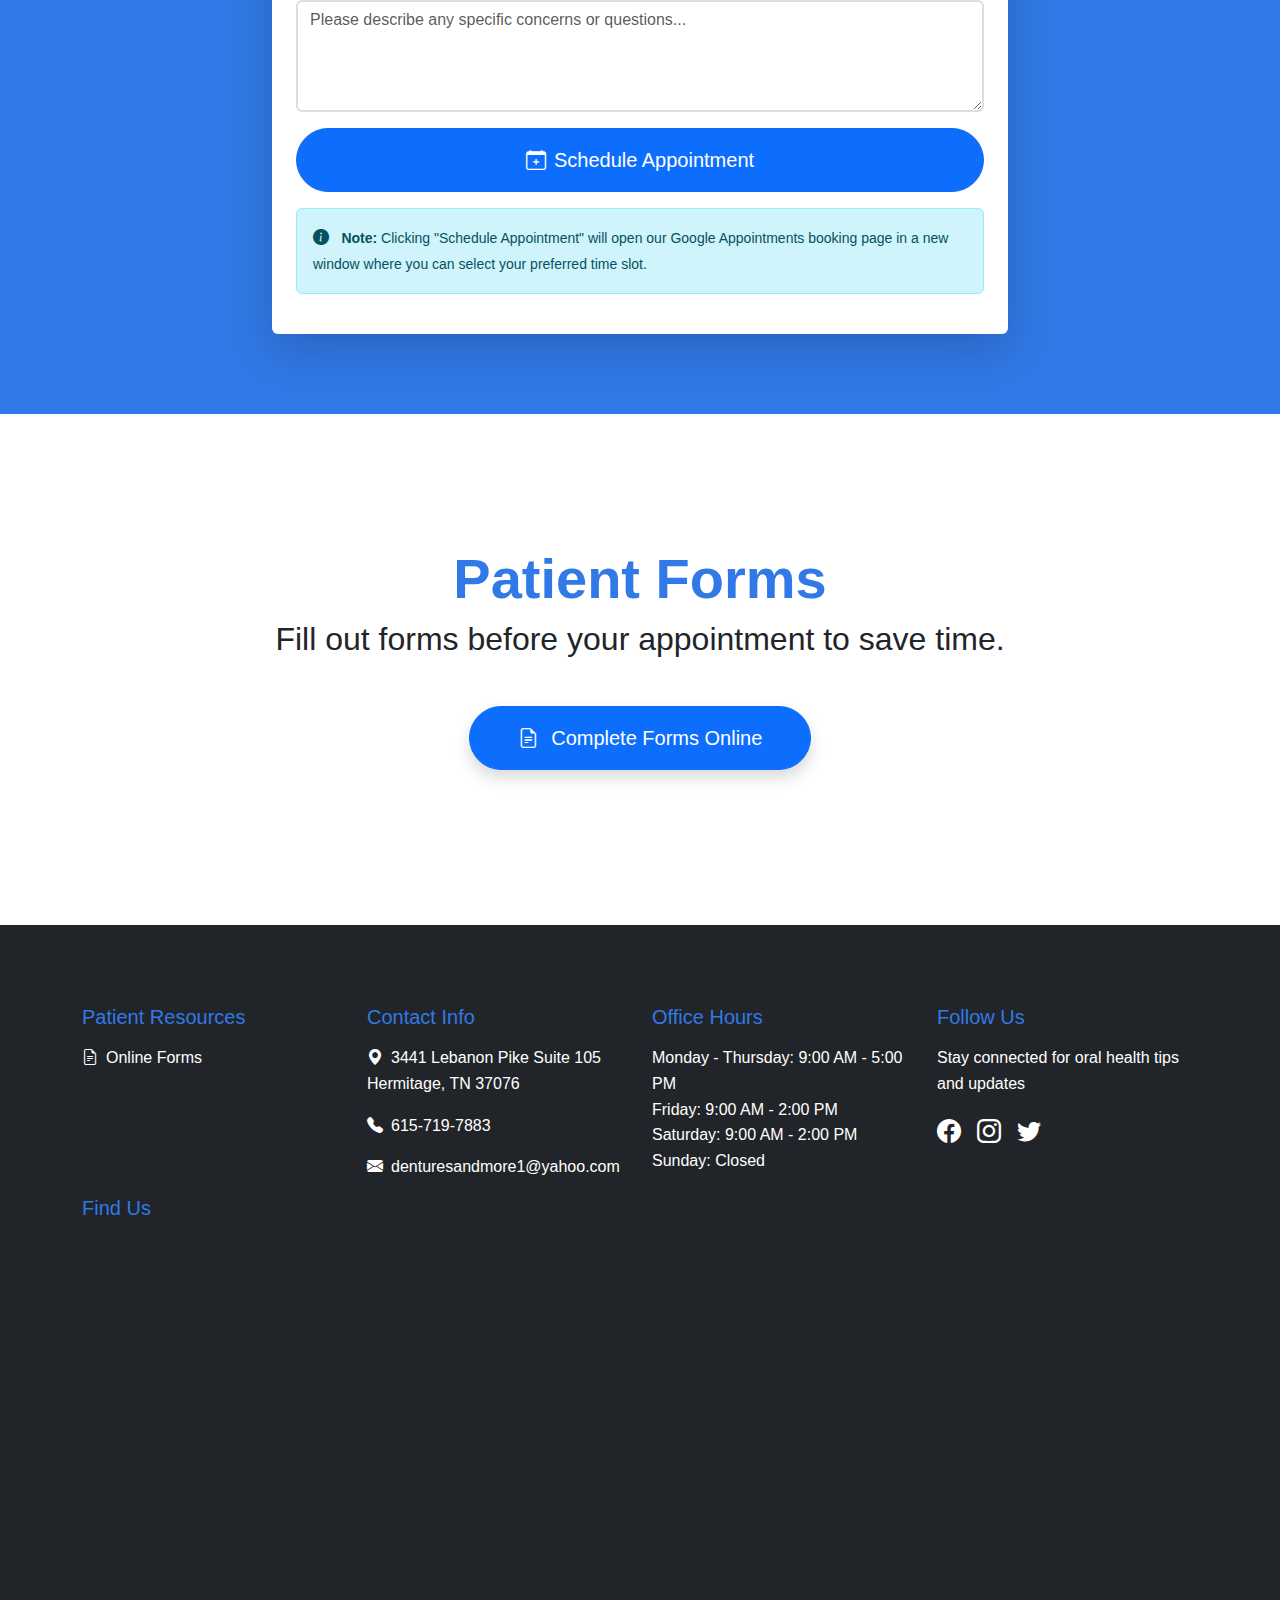
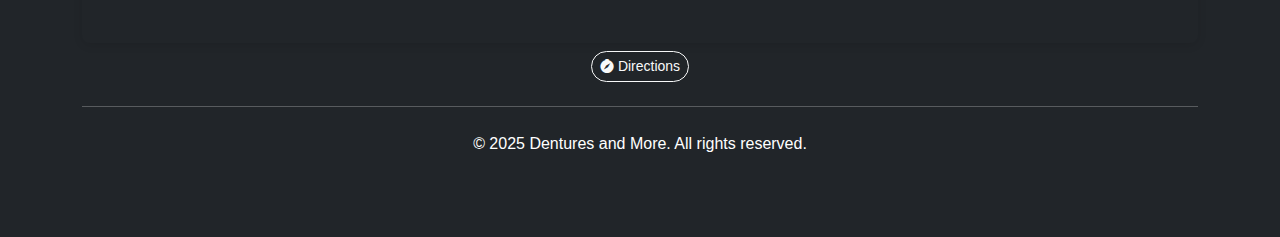
<file: home/index.html>
<!DOCTYPE html>
<html lang="en">
<head>
    <meta charset="UTF-8">
    <meta name="viewport" content="width=device-width, initial-scale=1.0">
    <meta name="description" content="Expert denture services & dental implants in Hermitage, TN. Serving Nashville area since 1990. Free consultations, insurance accepted. Call 615-719-7883 today!">
    <!--<meta name="keywords" content="denture, dentures, dentist, dentist in Hermitage TN, Hermitage, Donelson, Nashville, Old Hickory, Mount Juliet, Lebanon, Watertown, Dickson, Murfreesboro, Springfield, Goodlettsville, Hendersonville, Madison, Tennessee, Repairs, Partials, Implants, Relines, Free consultation">-->

    <!-- Favicon using your existing logo -->
    <link rel="icon" type="image/png" href="/img/Dentures&More_Pic.png">

    <title>Dentures & Dental Implants in Hermitage, TN | Dentures & More</title>
    
    <!-- Bootstrap CSS -->
    <link href="https://cdn.jsdelivr.net/npm/bootstrap@5.3.0/dist/css/bootstrap.min.css" rel="stylesheet">
    <!-- Bootstrap Icons -->
    <link rel="stylesheet" href="https://cdn.jsdelivr.net/npm/bootstrap-icons@1.10.0/font/bootstrap-icons.css">
    <!-- Custom CSS -->
    <link rel="stylesheet" href="/styles.css">
    <!--Ahrefs analytics-->
    <script src="https://analytics.ahrefs.com/analytics.js" data-key="sHUNmVlT6Ytcp+ApbOBOGw" async></script>
    
    
</head>
<body>
    <!-- Navigation -->
    <nav class="navbar navbar-expand-lg navbar-light fixed-top" id="navbar">
        <div class="container">
            <a class="navbar-brand fw-bold" href="#">
                <span class="navbar-logo"><img src="/img/Dentures&More_Logo.png" alt = Dentures&More class="navbar-logo"> </span>
            </a>
            <button class="navbar-toggler" type="button" data-bs-toggle="collapse" data-bs-target="#navbarNav">
                <span class="navbar-toggler-icon"></span>
            </button>
            <div class="collapse navbar-collapse" id="navbarNav">
                <ul class="navbar-nav ms-auto">
                    <li class="nav-item">
                        <a class="nav-link" href="#home">Home</a>
                    </li>
                    <li class="nav-item">
                        <a class="nav-link" href="#services">Services</a>
                    </li>
                    <li class="nav-item">
                        <a class="nav-link" href="#about">About</a>
                    </li>
                    <li class="nav-item">
                        <a class="nav-link" href="#appointment">Appointment</a>
                    </li>
                    <li class="nav-item">
                        <a class="nav-link" href="#contact">Contact</a>
                    </li>
                    <!-- Add this to your main navigation menu in index.html -->
                    <li class="nav-item">
                        <a class="nav-link" href="#Patient">Patient Forms</a>
                    </li>
                </ul>
            </div>
        </div>
    </nav>

    <!-- Hero Section -->
    <section id="home" class="hero d-flex align-items-center justify-content-center text-center text-white position-relative">
        <div class="tooth-animation position-absolute"></div>
        <div class="container">
            <div class="row justify-content-center">
                <div class="col-lg-8">
                    <h1 class="display-3 fw-bold mb-4 hero-title">Your Perfect Smile Awaits <br><img src="/img/Dentures&More_Pic.png" class="tooth-icon"><!--🦷--></h1>
                    <p class="lead mb-4 hero-subtitle">Experience exceptional dental care with our state-of-the-art technology and compassionate team</p>
                    <button class="btn btn-danger btn-lg rounded-pill px-4 py-3 cta-button" onclick="scrollToSection('appointment')">
                        Schedule Appointment
                    </button>
                </div>
            </div>
        </div>
    </section>

    <!-- Services Section -->
<section id="services" class="py-5 bg-light">
    <div class="container">
        <div class="row">
            <div class="col-12 text-center mb-5">
                <h2 class="display-4 fw-bold text-primary">Our Services</h2>
            </div>
        </div>
        
        <!-- Denture Package Cards -->
        <div class="row justify-content-center g-4">
            <div class="col-lg-6 col-md-6">
                <div class="card service-card h-100 text-center border-0 shadow-sm" onclick="showServiceDetails('Essential Smile Package')">
                    <div class="card-body p-4">
                        <img src="/img/Service_icon3.png" class="service-icon mb-3">
                        <h3 class="card-title h4 text-primary mb-3">Essential Smile Package</h3>
                        <p class="card-text"></p>
                    </div>
                </div>
            </div>
            <div class="col-lg-6 col-md-6">
                <div class="card service-card h-100 text-center border-0 shadow-sm" onclick="showServiceDetails('Comfort Fit Package')">
                    <div class="card-body p-4">
                        <img src="/img/Service_icon2.png" class="service-icon mb-3">
                        <h3 class="card-title h4 text-primary mb-3">Comfort Fit Package</h3>
                        <p class="card-text"></p>
                    </div>
                </div>
            </div>
            <div class="col-lg-6 col-md-6">
                <div class="card service-card h-100 text-center border-0 shadow-sm" onclick="showServiceDetails('Premium Smile Package')">
                    <div class="card-body p-4">
                        <img src="/img/Service_icon1.png" class="service-icon mb-3">
                        <h3 class="card-title h4 text-primary mb-3">Premium Smile Package</h3>
                        <p class="card-text"></p>
                    </div>
                </div>
            </div>
            <div class="col-lg-6 col-md-6">
                <div class="card service-card h-100 text-center border-0 shadow-sm" onclick="showServiceDetails('Elite Comfort Package')">
                    <div class="card-body p-4">
                        <img src="/img/Service_icon4.png" class="service-icon mb-3">
                        <h3 class="card-title h4 text-primary mb-3">Elite Comfort Package</h3>
                        <p class="card-text"></p>
                    </div>
                </div>
            </div>
            <div class="col-lg-8 col-md-6"> <!-- Other Services Card - Full Width -->
                <div class="card service-card h-100 text-center border-0 shadow-sm" onclick="showServiceDetails('Other Services')">
                    <div class="card-body p-4">
                       <img src="/img/tools_collage.jpg" class="service-icon mb-3">
                        <h3 class="card-title h4 text-primary mb-3"><bold>Other Services</bold></h3>
                        <p class="card-text text-muted"></p>
                    </div>
                </div>
            </div>
        </div>
    </div>
</section>

    <!-- About Section -->
    <section id="about" class="py-5 bg-white">
        <div class="container">
            <div class="row">
                <div class="col-12 text-center mb-5">
                    <h2 class="display-4 fw-bold text-primary">About Dentures & More</h2>
                </div>
            </div>
            <div class="row align-items-center">
                <div class="col-lg-6 mb-4 mb-lg-0">
                    <h3 class="h2 mb-4">Excellence in Dental Care Since 1990 | Located in Hermitage TN</h3>
                    <p class="lead mb-4">We are committed to providing exceptional dental care in a comfortable and welcoming environment.</p>
                    <ul class="list-unstyled">
                        <li class="mb-2"><i class="bi bi-check-circle-fill text-success me-2"></i>State-of-the-art equipment</li>
                        <li class="mb-2"><i class="bi bi-check-circle-fill text-success me-2"></i>Experienced, caring staff</li>
                        <li class="mb-2"><i class="bi bi-check-circle-fill text-success me-2"></i>Flexible payment options</li>
                        <li class="mb-2"><i class="bi bi-check-circle-fill text-success me-2"></i>Insurance accepted</li>
                    </ul>
                </div>
                <div class="col-lg-6">
                    <img class = "about-image rounded-3" src="/img/Denture.jfif">  
                </div>
            </div>
        </div>
    </section>

    <!-- Appointment Section -->
    <section id="appointment" class="py-5 bg-primary text-white">
        <div class="container">
            <div class="row">
                <div class="col-12 text-center mb-5">
                    <h2 class="display-4 fw-bold">Schedule Your Appointment</h2>
                </div>
            </div>
            <div class="row justify-content-center">
                <div class="col-lg-8">
                    <div class="card border-0 shadow-lg">
                        <div class="card-body p-4">
                            <form id="appointmentForm" name="appointment-requests" method="post" netlify-honeypot="bot-field" data-netlify="true">
                                <div class="row">
                                    <div class="col-md-6 mb-3">
                                        <label for="name" class="form-label fw-bold">Full Name *</label>
                                        <input type="text" class="form-control form-control-lg" id="name" name="name" required>
                                        <div class="invalid-feedback">
                                            Please enter your full name (first and last name).
                                        </div>
                                    </div>
                                    <div class="col-md-6 mb-3">
                                        <label for="email" class="form-label fw-bold">Email Address</label>
                                        <input type="email" class="form-control form-control-lg" id="email" name="email">
                                    </div>
                                </div>
                                <div class="row">
                                    <div class="col-md-6 mb-3">
                                        <label for="phone" class="form-label fw-bold">Phone Number</label>
                                        <input type="tel" class="form-control form-control-lg" id="phone" name="phone">
                                    </div>
                                    <div class="col-md-6 mb-3">
                                        <label for="service" class="form-label fw-bold">Preferred Service</label>
                                        <select class="form-select form-select-lg" id="service" name="service">
                                            <option value="N/A">Select a service</option>
                                            <option value="Essential Smile Package">Essential Smile Package</option>
                                            <option value="Comfort Fit Package">Comfort Fit Package</option>
                                            <option value="Premium Smile Package">Premium Smile Package</option>
                                            <option value="Elite Comfort Package">Elite Comfort Package</option>
                                            <option value="Other Services">Other Services</option>
                                        </select>
                                    </div>
                                </div>
                                <div class="row">
                                    <div class="col-md-6 mb-3">
                                        <label for="date" class="form-label fw-bold">Preferred Date</label>
                                        <input type="date" class="form-control form-control-lg" id="date" name="date">
                                    </div>
                                    <div class="col-md-6 mb-3">
                                        <label for="time" class="form-label fw-bold">Preferred Time</label>
                                        <select class="form-select form-select-lg" id="time" name="time">
                                            <option value="">Select a time</option>
                                            <option value="09:00 AM">9:00 AM</option>
                                            <option value="10:00 AM">10:00 AM</option>
                                            <option value="11:00 AM">11:00 AM</option>
                                            <option value="1:00 PM">1:00 PM</option>
                                            <option value="2:00 PM">2:00 PM</option>
                                            <option value="3:00 PM">3:00 PM</option>
                                            <option value="4:00 PM">4:00 PM</option>
                                            <option value="5:00 PM">5:00 PM</option>
                                        </select>
                                    </div>
                                </div>
                                <div class="mb-3">
                                    <label for="message" class="form-label fw-bold">Additional Notes</label>
                                    <textarea class="form-control" id="message" name="message" rows="4" placeholder="Please describe any specific concerns or questions..."></textarea>
                                </div>
                                
                                <!-- Square Booking Button with Validation -->
                                <button type="button" 
                                        id="squareBookingBtn"
                                        class="btn btn-danger btn-lg w-100 rounded-pill py-3"
                                        onclick="validateAndRedirectToSquare()">
                                    Schedule Appointment
                                </button>
                                
                                <div class="alert alert-info mt-3" role="alert">
                                    <i class="bi bi-info-circle-fill me-2"></i>
                                    <small><strong>Note:</strong> Clicking "Schedule Appointment" will open our booking system in a new window where you can select your preferred time slot.</small>
                                </div>
                                
                                <!-- Error message for validation -->
                                <div class="alert alert-danger mt-3 d-none" id="validationError">
                                    <i class="bi bi-exclamation-triangle-fill me-2"></i>
                                    <span id="errorMessage">Please enter your full name to continue.</span>
                                </div>
                            </form>
                        </div>
                    </div>
                </div>
            </div>
        </div>
    </section>
    <br>
    <br>

    <section id="Patient" class="py-5 bg-white">

        <!-- OR add this as a button in your appointment section -->
        <div class="col-12 text-center mb-5">
            <h2 class="display-4 fw-bold text-primary">Patient Forms</h2>
            <h3 class="h2 mb-4">Fill out forms before your appointment to save time.</h3>
        </div>
        <div class="text-center mt-4 mb-4">
            <a href="/forms/index.html" class="btn btn-primary btn-lg px-5 py-3 rounded-pill shadow">
                <i class="bi bi-file-earmark-text me-2"></i>
                Complete Forms Online
            </a>
        </div>
    </section>
    <br>
    <br>

    <!-- Footer -->
    <footer id="contact" class="bg-dark text-white py-5">
        <div class="container">
            <div class="row">
                <!-- OR add this to your footer -->
                <div class="col-lg-3 mb-4 mb-lg-0">
                    <h3 class="h5 text-primary mb-3">Patient Resources</h3>
                    <p><a href="/forms/index.html" class="text-white text-decoration-none">
                        <i class="bi bi-file-earmark-text me-2"></i>Online Forms
                    </a></p>
                </div>
                <div class="col-lg-3 mb-4 mb-lg-0">
                    <h3 class="h5 text-primary mb-3">Contact Info</h3>
                    <p><i class="bi bi-geo-alt-fill me-2"></i>3441 Lebanon Pike Suite 105<br>Hermitage, TN 37076</p>
                    <p><i class="bi bi-telephone-fill me-2"></i>615-719-7883</p>
                    <p><i class="bi bi-envelope-fill me-2"></i><a href="mailto:denturesandmore1@yahoo.com" class="text-white text-decoration-none">denturesandmore1@yahoo.com</a></p>
                </div>
                <div class="col-lg-3 mb-4 mb-lg-0">
                    <h3 class="h5 text-primary mb-3">Office Hours</h3>
                    <p>Monday - Thursday: 9:00 AM - 5:00 PM<br>Friday: 9:00 AM - 2:00 PM<br>Saturday: 9:00 AM - 2:00 PM<br>Sunday: Closed</Sunday:Closed></p>
                </div>
                <div class="col-lg-3 mb-4 mb-lg-0">
                    <h3 class="h5 text-primary mb-3">Follow Us</h3>
                    <p>Stay connected for oral health tips and updates</p>
                    <div class="d-flex gap-3">
                        <i class="bi bi-facebook fs-4"></i>
                        <i class="bi bi-instagram fs-4"></i>
                        <i class="bi bi-twitter fs-4"></i>
                    </div>
                </div>
                <br>
                <br>
                <br>
                <div class="col-lg-12">
                    <h3 class="h5 text-primary mb-3">Find Us</h3>
                    <div class="map-container justify-content-center text-center">
                        <iframe 
                            src="https://www.google.com/maps/embed?pb=!1m23!1m12!1m3!1d103041.74769023243!2d-86.70691177997449!3d36.18955356336663!2m3!1f0!2f0!3f0!3m2!1i1024!2i768!4f13.1!4m8!3e6!4m0!4m5!1s0x88646b056e842ff1%3A0x5c9489d81af99a9b!2s3441%20Lebanon%20Pike%20%23105%2C%20Hermitage%2C%20TN%2037076!3m2!1d36.1895818!2d-86.6245107!5e0!3m2!1sen!2sus!4v1754347783976!5m2!1sen!2sus"
                            width="80%" 
                            height="400" 
                            style="border:0; border-radius: 8px;" 
                            allowfullscreen="" 
                            loading="lazy" 
                            referrerpolicy="no-referrer-when-downgrade"
                            title="Dentures & More Location">
                        </iframe>
                    </div>
                    <div class="text-center mt-2">
                        <a href="https://www.google.com/maps/dir//3441+Lebanon+Pike+%23105,+Hermitage,+TN+37076" 
                           target="_blank" 
                           rel="noopener noreferrer"
                           class="btn btn-outline-light btn-sm rounded-pill">
                            <i class="bi bi-compass-fill me-1"></i>Directions
                        </a>
                    </div>
                </div>
            </div>
            <hr class="my-4">
            <div class="text-center">
                <p class="mb-0">&copy; 2025 Dentures and More. All rights reserved.</p>
            </div>
        </div>
    </footer>

    <!-- Service Details Modal -->
    <div class="modal fade" id="serviceModal" tabindex="-1">
        <div class="modal-dialog modal-dialog-centered">
            <div class="modal-content">
                <div class="modal-header">
                    <h5 class="modal-title" id="serviceTitle"></h5>
                    <button type="button" class="btn-close" data-bs-dismiss="modal"></button>
                </div>
                <div class="modal-body">
                    <p id="serviceDescription"></p>
                </div>
                <div class="modal-footer">
                    <button type="button" class="btn btn-secondary" data-bs-dismiss="modal">Close</button>
                    <button type="button" class="btn btn-danger" data-bs-dismiss="modal" onclick="scrollToSection('appointment')">Book This Service</button>
                </div>
            </div>
        </div>
    </div>

    <!-- Bootstrap JS -->
    <script src="https://cdn.jsdelivr.net/npm/bootstrap@5.3.0/dist/js/bootstrap.bundle.min.js"></script>
    <!-- Custom JS -->
    <script src="/script.js"></script>
</body>
</html>
</file>
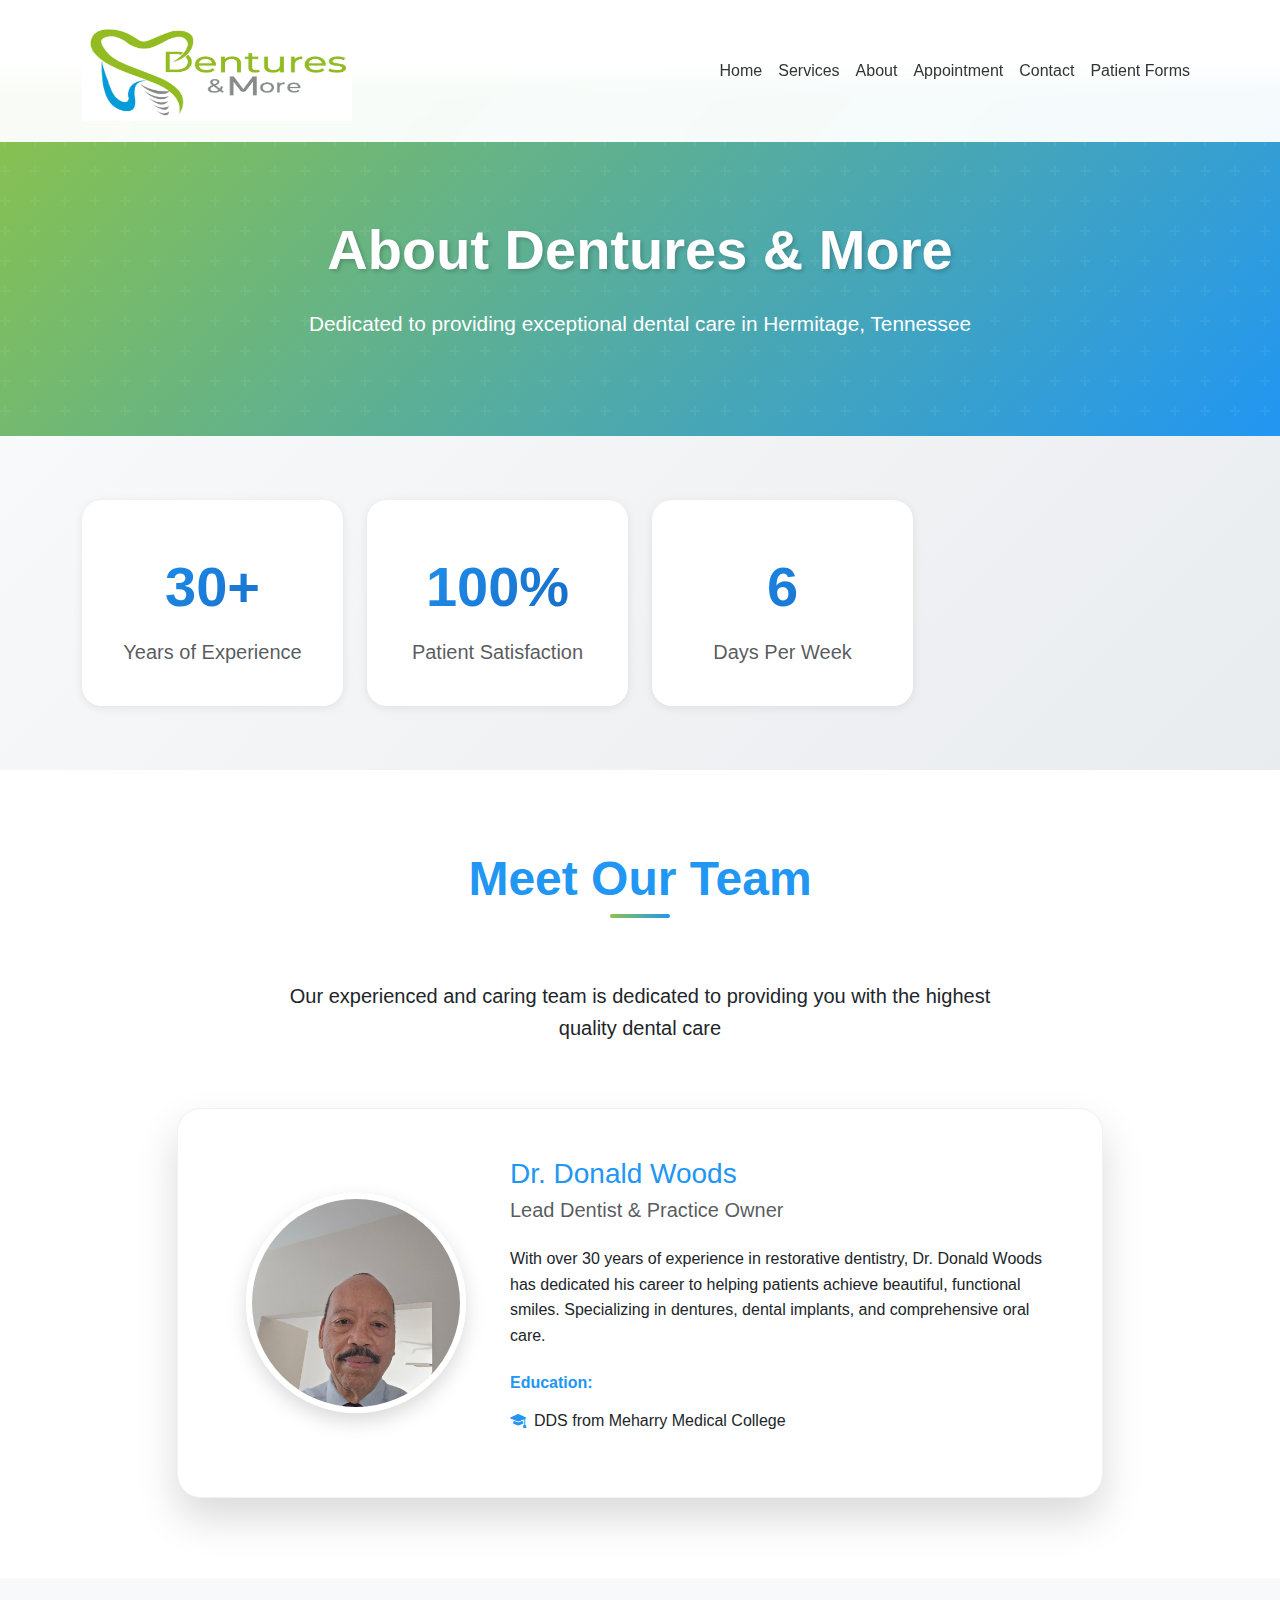
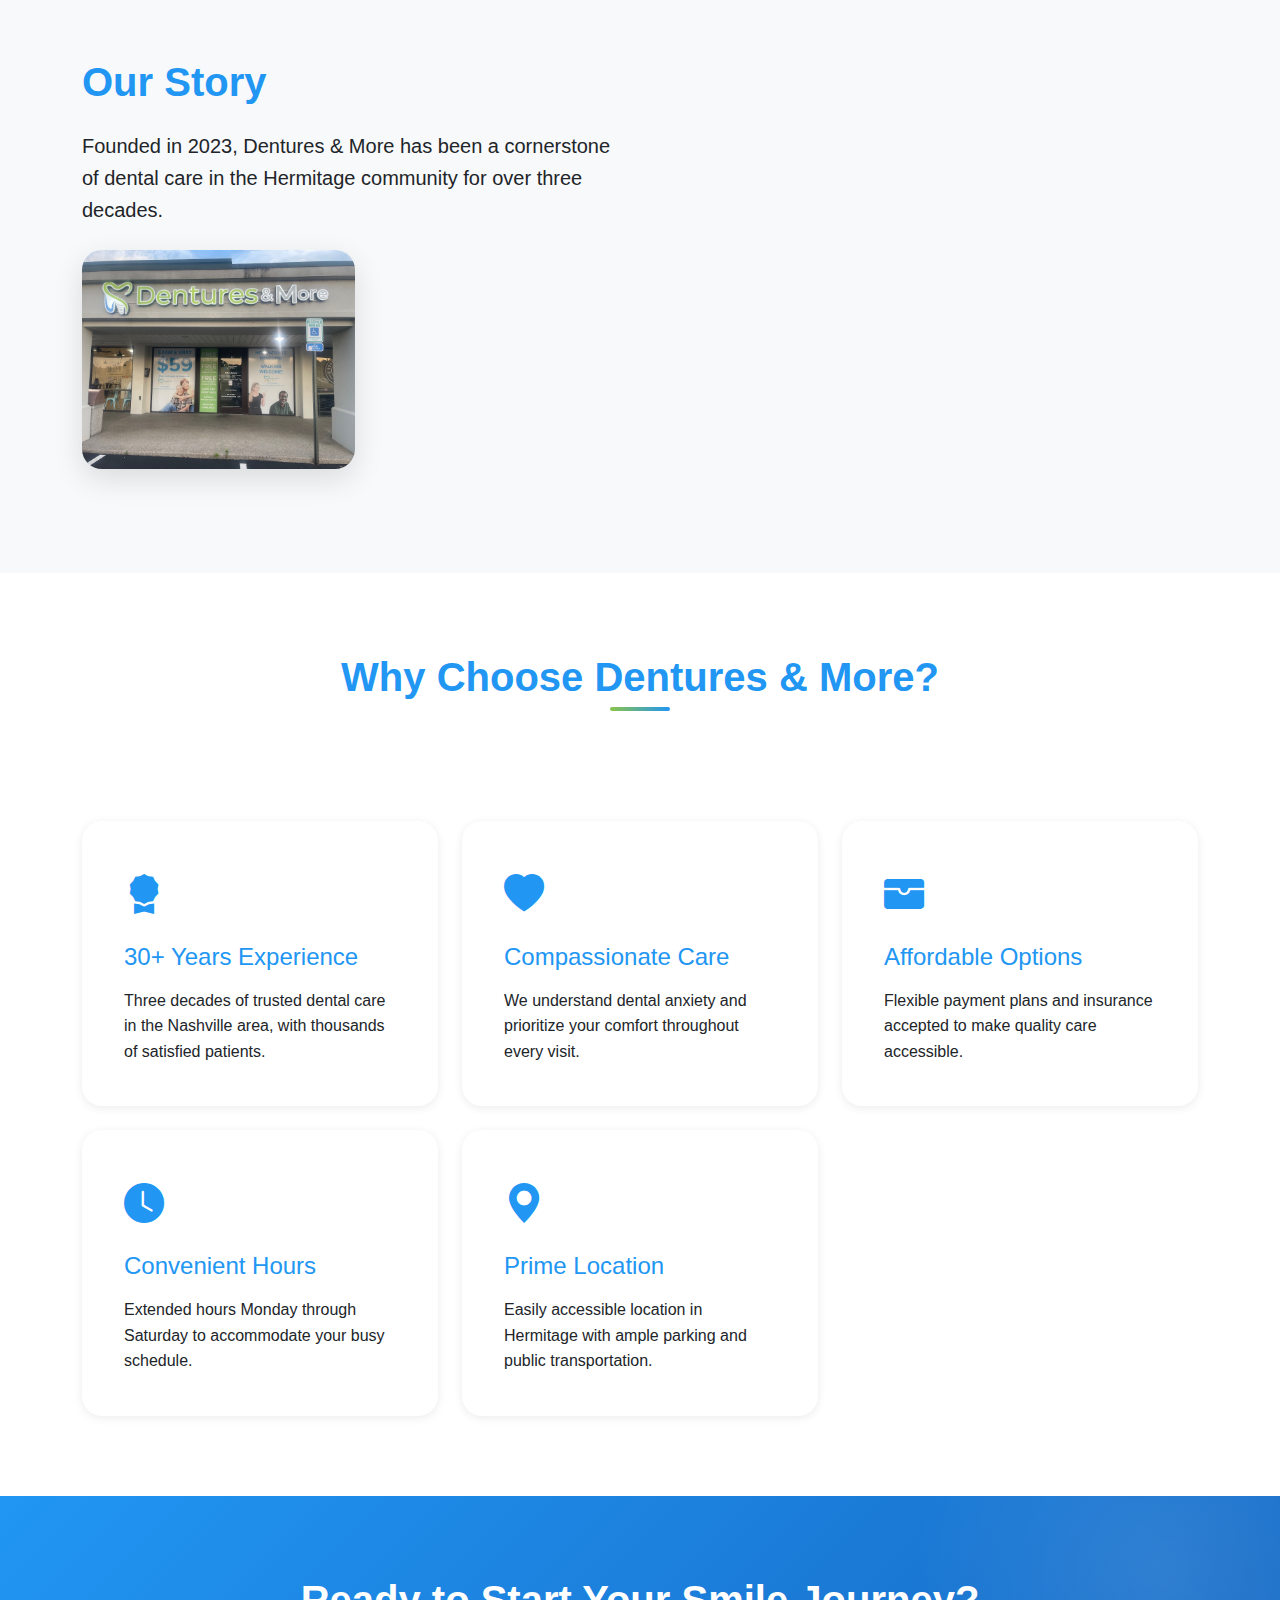
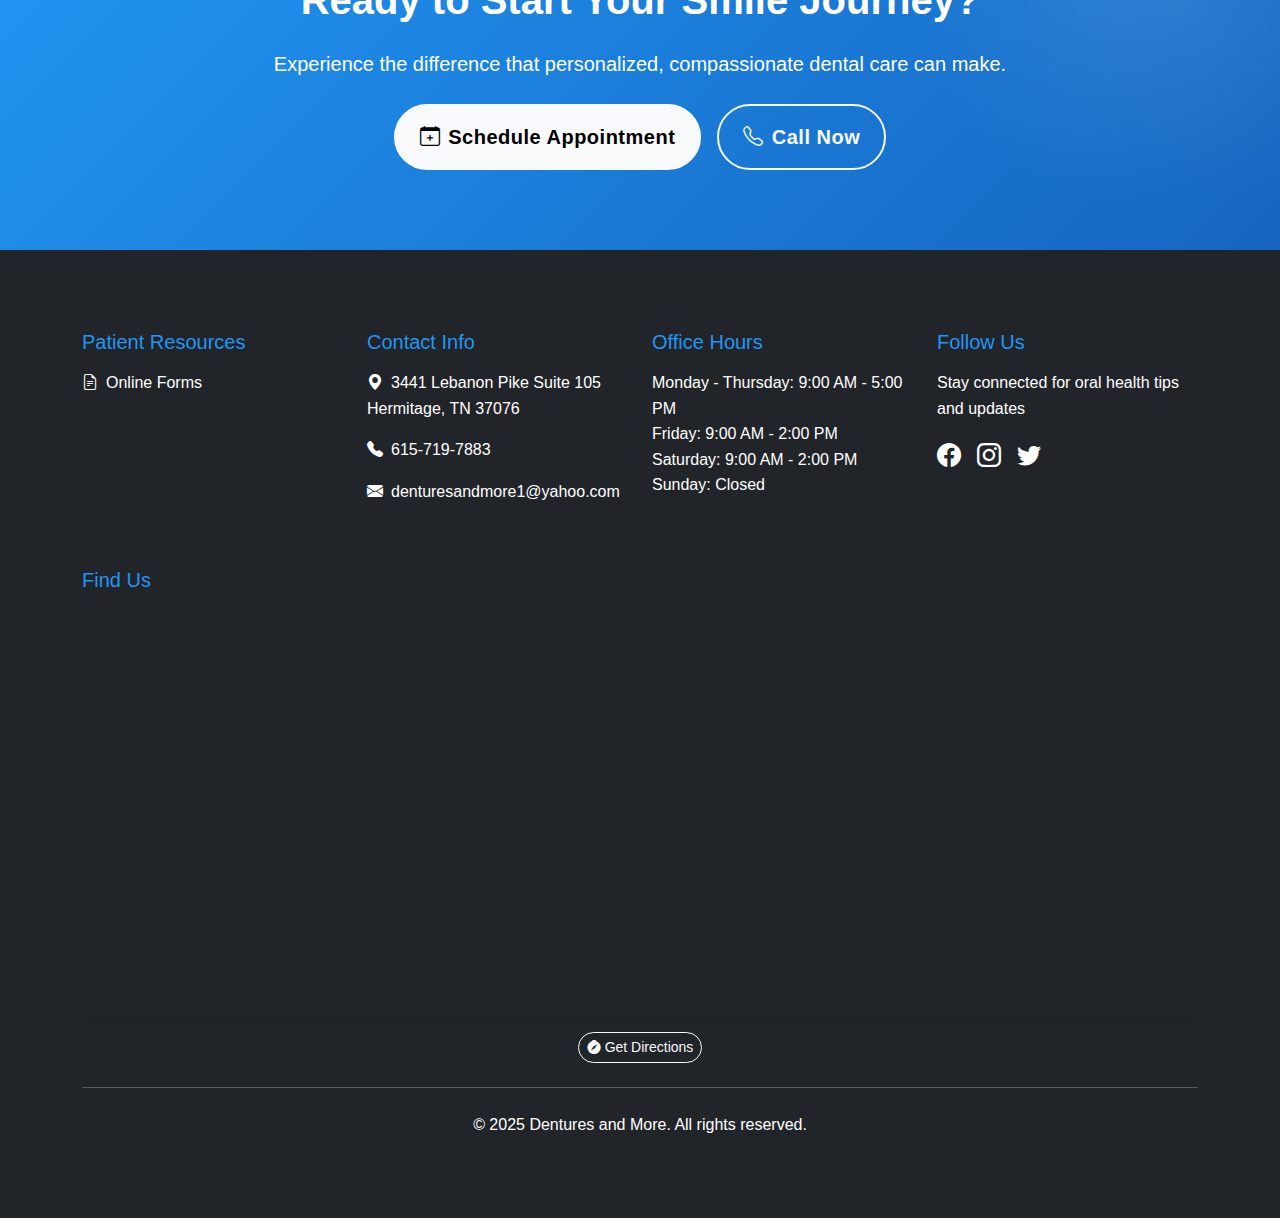
<file: about.html>
<!DOCTYPE html>
<html lang="en">
<head>
    <meta charset="UTF-8">
    <meta name="viewport" content="width=device-width, initial-scale=1.0">
    <meta name="description" content="Learn more about Dentures & More - Your trusted dental practice in Hermitage, TN since 1990. Meet our experienced team and discover our state-of-the-art facility.">
    <title>About Us | Dentures & More - Hermitage, TN</title>

    
    <!-- Browser Tab Icon -->
    <link rel="icon" type="image/png" href="/img/Dentures&More_Pic.png">
    <!-- Bootstrap CSS -->
    <link href="https://cdn.jsdelivr.net/npm/bootstrap@5.3.0/dist/css/bootstrap.min.css" rel="stylesheet">
    <!-- Bootstrap Icons -->
    <link rel="stylesheet" href="https://cdn.jsdelivr.net/npm/bootstrap-icons@1.10.0/font/bootstrap-icons.css">
    <!-- Custom CSS -->
    <link rel="stylesheet" href="/styles.css">
    <!-- Google tag (gtag.js) -->
    <script async src="https://www.googletagmanager.com/gtag/js?id=G-7P1SQV3EWB"></script>
    <script>
    window.dataLayer = window.dataLayer || [];
    function gtag(){dataLayer.push(arguments);}
    gtag('js', new Date());

    gtag('config', 'G-7P1SQV3EWB');
    </script>
    
    <style>
        /* Modern About Page Styles */
        :root {
            --primary-color: #2196F3;
            --secondary-color: #8BC34A;
            --dark-blue: #1565C0;
            --light-bg: #f8f9fa;
            --shadow-sm: 0 2px 10px rgba(0, 0, 0, 0.08);
            --shadow-md: 0 10px 30px rgba(0, 0, 0, 0.12);
            --shadow-lg: 0 20px 40px rgba(0, 0, 0, 0.15);
        }
        
        .about-hero {
            background: linear-gradient(135deg, var(--secondary-color) 0%, var(--primary-color) 100%);
            padding: 140px 0 80px;
            color: white;
            margin-top: 76px;
            position: relative;
            overflow: hidden;
        }
        
        .about-hero::before {
            content: '';
            position: absolute;
            top: 0;
            left: 0;
            right: 0;
            bottom: 0;
            background: url("data:image/svg+xml,%3Csvg width='60' height='60' viewBox='0 0 60 60' xmlns='http://www.w3.org/2000/svg'%3E%3Cg fill='none' fill-rule='evenodd'%3E%3Cg fill='%23ffffff' fill-opacity='0.05'%3E%3Cpath d='M36 34v-4h-2v4h-4v2h4v4h2v-4h4v-2h-4zm0-30V0h-2v4h-4v2h4v4h2V6h4V4h-4zM6 34v-4H4v4H0v2h4v4h2v-4h4v-2H6zM6 4V0H4v4H0v2h4v4h2V6h4V4H6z'/%3E%3C/g%3E%3C/g%3E%3C/svg%3E");
        }
        
        .about-hero-content {
            position: relative;
            z-index: 1;
        }
        
        .about-hero h1 {
            font-size: 3.5rem;
            font-weight: 800;
            margin-bottom: 1.5rem;
            text-shadow: 2px 2px 4px rgba(0, 0, 0, 0.2);
        }
        
        .about-hero p {
            font-size: 1.3rem;
            font-weight: 300;
        }
        
        .doctor-card {
            background: white;
            border-radius: 24px;
            box-shadow: var(--shadow-lg);
            overflow: hidden;
            transition: all 0.4s cubic-bezier(0.4, 0, 0.2, 1);
            border: 1px solid rgba(0, 0, 0, 0.05);
        }
        
        .doctor-card:hover {
            transform: translateY(-10px);
            box-shadow: 0 25px 50px rgba(0, 0, 0, 0.2);
        }
        
        .doctor-image {
            width: 220px;
            height: 220px;
            border-radius: 50%;
            object-fit: cover;
            border: 6px solid #fff;
            box-shadow: 0 8px 20px rgba(0, 0, 0, 0.15);
            transition: transform 0.3s ease;
        }
        
        .doctor-card:hover .doctor-image {
            transform: scale(1.05);
        }
        
        .office-feature {
            background: white;
            border-radius: 20px;
            padding: 2.5rem;
            height: 100%;
            border: 2px solid transparent;
            transition: all 0.3s ease;
            box-shadow: var(--shadow-sm);
        }
        
        .office-feature:hover {
            border-color: var(--primary-color);
            transform: translateY(-5px);
            box-shadow: var(--shadow-md);
        }
        
        .office-feature i {
            transition: transform 0.3s ease;
        }
        
        .office-feature:hover i {
            transform: scale(1.1) rotate(5deg);
        }
        
        .timeline-item {
            position: relative;
            padding-left: 3.5rem;
            margin-bottom: 2.5rem;
        }
        
        .timeline-item::before {
            content: '';
            position: absolute;
            left: 0;
            top: 0;
            width: 24px;
            height: 24px;
            background: linear-gradient(135deg, var(--primary-color), var(--dark-blue));
            border-radius: 50%;
            border: 4px solid white;
            box-shadow: 0 0 0 4px var(--primary-color);
            transition: all 0.3s ease;
        }
        
        .timeline-item:hover::before {
            transform: scale(1.2);
        }
        
        .timeline-item::after {
            content: '';
            position: absolute;
            left: 11px;
            top: 24px;
            width: 3px;
            height: calc(100% + 1rem);
            background: linear-gradient(to bottom, var(--primary-color), transparent);
        }
        
        .timeline-item:last-child::after {
            display: none;
        }
        
        .stats-section {
            background: linear-gradient(135deg, #f8f9fa 0%, #e9ecef 100%);
            padding: 4rem 0;
        }
        
        .stat-card {
            text-align: center;
            padding: 2.5rem 2rem;
            background: white;
            border-radius: 20px;
            box-shadow: var(--shadow-sm);
            transition: all 0.3s ease;
            border: 2px solid transparent;
        }
        
        .stat-card:hover {
            transform: translateY(-10px);
            box-shadow: var(--shadow-md);
            border-color: var(--primary-color);
        }
        
        .stat-number {
            font-size: 3.5rem;
            font-weight: 800;
            background: linear-gradient(135deg, var(--primary-color), var(--dark-blue));
            -webkit-background-clip: text;
            -webkit-text-fill-color: transparent;
            background-clip: text;
            display: block;
            margin-bottom: 0.5rem;
        }
        
        .section-title {
            position: relative;
            display: inline-block;
            margin-bottom: 3rem;
        }
        
        .section-title::after {
            content: '';
            position: absolute;
            bottom: -10px;
            left: 50%;
            transform: translateX(-50%);
            width: 60px;
            height: 4px;
            background: linear-gradient(to right, var(--secondary-color), var(--primary-color));
            border-radius: 2px;
        }
        
        .story-image {
            border-radius: 20px;
            box-shadow: var(--shadow-md);
            transition: transform 0.3s ease;
        }
        
        .story-image:hover {
            transform: scale(1.02);
        }
        
        .cta-section {
            background: linear-gradient(135deg, var(--primary-color) 0%, var(--dark-blue) 100%);
            position: relative;
            overflow: hidden;
        }
        
        .cta-section::before {
            content: '';
            position: absolute;
            top: -50%;
            right: -10%;
            width: 500px;
            height: 500px;
            background: radial-gradient(circle, rgba(255, 255, 255, 0.1) 0%, transparent 70%);
            border-radius: 50%;
        }
        
        .btn-modern {
            padding: 1rem 2.5rem;
            font-weight: 600;
            letter-spacing: 0.5px;
            transition: all 0.3s ease;
            border-width: 2px;
        }
        
        .btn-modern:hover {
            transform: translateY(-2px);
            box-shadow: 0 10px 25px rgba(0, 0, 0, 0.2);
        }
        
        @media (max-width: 768px) {
            .about-hero h1 {
                font-size: 2.5rem;
            }
            
            .stat-number {
                font-size: 2.5rem;
            }
            
            .doctor-image {
                width: 180px;
                height: 180px;
            }
        }
    </style>
</head>
<body>
    <!-- Navigation -->
    <nav class="navbar navbar-expand-lg navbar-light fixed-top" id="navbar">
        <div class="container">
            <a class="navbar-brand fw-bold" href="/index.html">
                <span class="navbar-logo"><img src="/img/Dentures&More_Logo.jpg" alt="Dentures&More" class="navbar-logo"></span>
            </a>
            <button class="navbar-toggler" type="button" data-bs-toggle="collapse" data-bs-target="#navbarNav">
                <span class="navbar-toggler-icon"></span>
            </button>
            <div class="collapse navbar-collapse" id="navbarNav">
                <ul class="navbar-nav ms-auto">
                    <li class="nav-item">
                        <a class="nav-link" href="/index.html">Home</a>
                    </li>
                    <li class="nav-item">
                        <a class="nav-link" href="/index.html">Services</a>
                    </li>
                    <li class="nav-item">
                        <a class="nav-link" href="/about.html#">About</a>
                    </li>
                    <li class="nav-item">
                        <a class="nav-link" href="/index.html">Appointment</a>
                    </li>
                    <li class="nav-item">
                        <a class="nav-link" href="/index.html">Contact</a>
                    </li>
                    <li class="nav-item">
                        <a class="nav-link" href="forms.html">Patient Forms</a>
                    </li>
                </ul>
            </div>
        </div>
    </nav>

    <!-- About Hero Section -->
    <section class="about-hero">
        <div class="container about-hero-content">
            <div class="row justify-content-center text-center">
                <div class="col-lg-8">
                    <h1 class="display-4 fw-bold mb-4">About Dentures & More</h1>
                    <p class="lead">Dedicated to providing exceptional dental care in Hermitage, Tennessee</p>
                </div>
            </div>
        </div>
    </section>

    <!-- Stats Section -->
    <section class="stats-section">
        <div class="container">
            <div class="row g-4">
                <div class="col-md-3 col-sm-6">
                    <div class="stat-card">
                        <span class="stat-number">30+</span>
                        <h5 class="text-muted mb-0">Years of Experience</h5>
                    </div>
                </div>
                <div class="col-md-3 col-sm-6">
                    <div class="stat-card">
                        <span class="stat-number">100%</span>
                        <h5 class="text-muted mb-0">Patient Satisfaction</h5>
                    </div>
                </div>
                <div class="col-md-3 col-sm-6">
                    <div class="stat-card">
                        <span class="stat-number">6</span>
                        <h5 class="text-muted mb-0">Days Per Week</h5>
                    </div>
                </div>
            </div>
        </div>
    </section>

    <!-- Meet the Doctor Section -->
    <section class="py-5 bg-white">
        <div class="container">
            <div class="row justify-content-center mb-5">
                <div class="col-lg-8 text-center">
                    <h2 class="display-5 fw-bold text-primary section-title">Meet Our Team</h2>
                    <p class="lead mt-4">Our experienced and caring team is dedicated to providing you with the highest quality dental care</p>
                </div>
            </div>
            
            <div class="row justify-content-center">
                <div class="col-lg-10">
                    <div class="doctor-card p-5">
                        <div class="row align-items-center">
                            <div class="col-md-4 text-center mb-4 mb-md-0">
                                <img src="/img/headshot.jpg" alt="Dr. Donald Woods" class="doctor-image">
                            </div>
                            <div class="col-md-8">
                                <h3 class="text-primary mb-2">Dr. Donald Woods</h3>
                                <h5 class="text-muted mb-4">Lead Dentist & Practice Owner</h5>
                                <p class="mb-4">
                                    With over 30 years of experience in restorative dentistry, Dr. Donald Woods has dedicated his career to helping patients achieve beautiful, functional smiles. Specializing in dentures, dental implants, and comprehensive oral care.
                                </p>
                                <div class="row">
                                    <div class="col-12">
                                        <h6 class="text-primary fw-bold mb-3">Education:</h6>
                                        <ul class="list-unstyled">
                                            <li class="mb-2"><i class="bi bi-mortarboard-fill text-primary me-2"></i>DDS from Meharry Medical College</li>
                                        </ul>
                                    </div>
                                </div>
                            </div>
                        </div>
                    </div>
                </div>
            </div>
        </div>
    </section>

    <!-- Our Story Section -->
    <section class="py-5 bg-light">
        <div class="container">
            <div class="row align-items-center">
                <div class="col-lg-6 mb-4 mb-lg-0">
                    <h2 class="display-6 fw-bold text-primary mb-4">Our Story</h2>
                    <p class="lead mb-4">
                        Founded in 2023, Dentures & More has been a cornerstone of dental care in the Hermitage community for over three decades.
                    </p>
                
                <div class="col-lg-6">
                    <img src="/img/office_exterior.jpg" alt="Dentures & More Office" class="img-fluid story-image mb-4">
                </div>
            </div>
        </div>
    </section>

    <!-- Office Features Section -->
    <section class="py-5 bg-white">
        <div class="container">
            <div class="row mb-5">
                <div class="col-12 text-center">
                    <h2 class="display-6 fw-bold text-primary section-title">Why Choose Dentures & More?</h2>
                </div>
            </div>
            
            <div class="row g-4 mt-4">
                <div class="col-lg-4 col-md-6">
                    <div class="office-feature">
                        <i class="bi bi-award-fill fs-1 text-primary mb-3 d-block"></i>
                        <h4 class="text-primary mb-3">30+ Years Experience</h4>
                        <p class="mb-0">Three decades of trusted dental care in the Nashville area, with thousands of satisfied patients.</p>
                    </div>
                </div>
                
                <div class="col-lg-4 col-md-6">
                    <div class="office-feature">
                        <i class="bi bi-heart-fill fs-1 text-primary mb-3 d-block"></i>
                        <h4 class="text-primary mb-3">Compassionate Care</h4>
                        <p class="mb-0">We understand dental anxiety and prioritize your comfort throughout every visit.</p>
                    </div>
                </div>
                
                <div class="col-lg-4 col-md-6">
                    <div class="office-feature">
                        <i class="bi bi-wallet-fill fs-1 text-primary mb-3 d-block"></i>
                        <h4 class="text-primary mb-3">Affordable Options</h4>
                        <p class="mb-0">Flexible payment plans and insurance accepted to make quality care accessible.</p>
                    </div>
                </div>
                
                <div class="col-lg-4 col-md-6">
                    <div class="office-feature">
                        <i class="bi bi-clock-fill fs-1 text-primary mb-3 d-block"></i>
                        <h4 class="text-primary mb-3">Convenient Hours</h4>
                        <p class="mb-0">Extended hours Monday through Saturday to accommodate your busy schedule.</p>
                    </div>
                </div>
                
                <div class="col-lg-4 col-md-6">
                    <div class="office-feature">
                        <i class="bi bi-geo-alt-fill fs-1 text-primary mb-3 d-block"></i>
                        <h4 class="text-primary mb-3">Prime Location</h4>
                        <p class="mb-0">Easily accessible location in Hermitage with ample parking and public transportation.</p>
                    </div>
                </div>
            </div>
        </div>
    </section>

    <!-- Call to Action -->
    <section class="py-5 text-white cta-section">
        <div class="container position-relative" style="z-index: 1;">
            <div class="row justify-content-center text-center">
                <div class="col-lg-8">
                    <h2 class="display-6 fw-bold mb-4">Ready to Start Your Smile Journey?</h2>
                    <p class="lead mb-4">Experience the difference that personalized, compassionate dental care can make.</p>
                    <div class="d-flex flex-column flex-sm-row gap-3 justify-content-center">
                        <a href="/index.html#Appointments" class="btn btn-light btn-lg rounded-pill px-4 btn-modern">
                            <i class="bi bi-calendar-plus me-2"></i>Schedule Appointment
                        </a>
                        <a href="tel:615-719-7883" class="btn btn-outline-light btn-lg rounded-pill px-4 btn-modern">
                            <i class="bi bi-telephone me-2"></i>Call Now
                        </a>
                    </div>
                </div>
            </div>
        </div>
    </section>

    <!-- Footer -->
    <footer id="contact" class="bg-dark text-white py-5">
        <div class="container">
            <div class="row">
                <div class="col-lg-3 mb-4 mb-lg-0">
                    <h3 class="h5 text-primary mb-3">Patient Resources</h3>
                    <p><a href="/forms/index.html" class="text-white text-decoration-none">
                        <i class="bi bi-file-earmark-text me-2"></i>Online Forms
                    </a></p>
                </div>
                <div class="col-lg-3 mb-4 mb-lg-0">
                    <h3 class="h5 text-primary mb-3">Contact Info</h3>
                    <p><i class="bi bi-geo-alt-fill me-2"></i>3441 Lebanon Pike Suite 105<br>Hermitage, TN 37076</p>
                    <p><i class="bi bi-telephone-fill me-2"></i>615-719-7883</p>
                    <p><a href="mailto:denturesandmore1@yahoo.com" class="text-white text-decoration-none"><i class="bi bi-envelope-fill me-2"></i>denturesandmore1@yahoo.com</a></p>
                </div>
                <div class="col-lg-3 mb-4 mb-lg-0">
                    <h3 class="h5 text-primary mb-3">Office Hours</h3>
                    <p>Monday - Thursday: 9:00 AM - 5:00 PM<br>Friday: 9:00 AM - 2:00 PM<br>Saturday: 9:00 AM - 2:00 PM<br>Sunday: Closed</p>
                </div>
                <div class="col-lg-3 mb-4 mb-lg-0">
                    <h3 class="h5 text-primary mb-3">Follow Us</h3>
                    <p>Stay connected for oral health tips and updates</p>
                    <div class="d-flex gap-3">
                        <a href="https://www.facebook.com/people/Dentures-More/61579188126912/" class="text-white"><i class="bi bi-facebook fs-4"></i></a>
                        <a href="https://www.instagram.com/denturesandmore/" class="text-white"><i class="bi bi-instagram fs-4"></i></a>
                        <a href="#" class="text-white"><i class="bi bi-twitter fs-4"></i></a>
                    </div>
                </div>
            </div>
            <div class="row mt-5">
                <div class="col-12">
                    <h3 class="h5 text-primary mb-3">Find Us</h3>
                    <div class="map-container text-center">
                        <iframe 
                            src="https://www.google.com/maps/embed?pb=!1m23!1m12!1m3!1d103041.74769023243!2d-86.70691177997449!3d36.18955356336663!2m3!1f0!2f0!3f0!3m2!1i1024!2i768!4f13.1!4m8!3e6!4m0!4m5!1s0x88646b056e842ff1%3A0x5c9489d81af99a9b!2s3441%20Lebanon%20Pike%20%23105%2C%20Hermitage%2C%20TN%2037076!3m2!1d36.1895818!2d-86.6245107!5e0!3m2!1sen!2sus!4v1754347783976!5m2!1sen!2sus"
                            width="80%" 
                            height="400" 
                            style="border:0; border-radius: 8px;" 
                            allowfullscreen="" 
                            loading="lazy" 
                            referrerpolicy="no-referrer-when-downgrade"
                            title="Dentures & More Location">
                        </iframe>
                    </div>
                    <div class="text-center mt-3">
                        <a href="https://www.google.com/maps/dir//3441+Lebanon+Pike+%23105,+Hermitage,+TN+37076" 
                           target="_blank" 
                           rel="noopener noreferrer"
                           class="btn btn-outline-light btn-sm rounded-pill">
                            <i class="bi bi-compass-fill me-1"></i>Get Directions
                        </a>
                    </div>
                </div>
            </div>
            <hr class="my-4">
            <div class="text-center">
                <p class="mb-0">&copy; 2025 <a href="https://yelp.com/biz/denturesandmore-nashville" class="text-white text-decoration-none">Dentures and More</a>. All rights reserved.</p>
            </div>
        </div>
    </footer>

    <!-- Bootstrap JS -->
    <script src="https://cdn.jsdelivr.net/npm/bootstrap@5.3.0/dist/js/bootstrap.bundle.min.js"></script>
    <!-- Custom JS -->
    <script src="/script.js"></script>
</body>
</html>
</file>
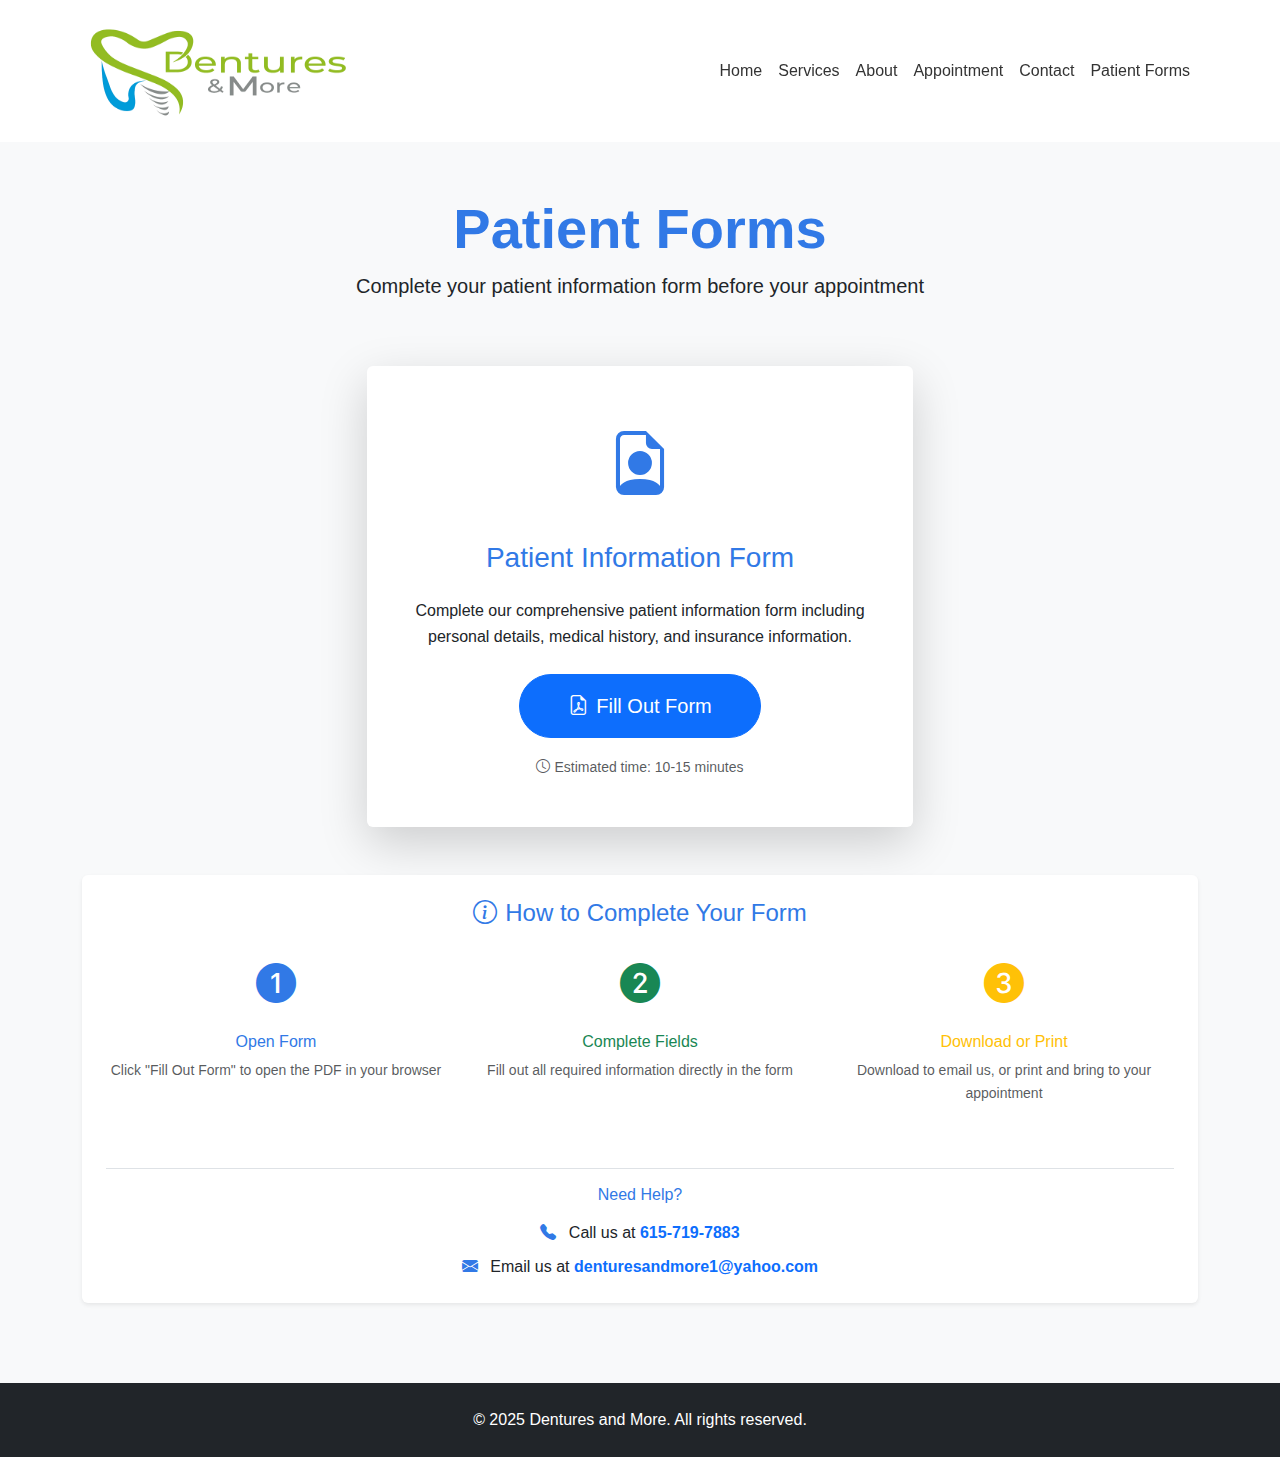
<file: forms.html>
<!DOCTYPE html>
<html lang="en">
<head>
    <meta charset="UTF-8">
    <meta name="viewport" content="width=device-width, initial-scale=1.0">
    <meta name="description" content="Expert denture services & dental care in Hermitage, TN. Serving Nashville, Lebanon, Brentwood, and surrounding areas since 1990."><!--<meta name="description" content="Dentist in Hermitage TN. Excellence in Dental Care serving Nashville, Hermitage, Old Hickory and the surrounding areas.">-->
    <title>Patient Forms | Dentures & More</title>

    <!-- Favicon using your existing logo -->
    <link rel="icon" type="image/png" href="/img/Dentures&More_Pic.png">
    
    <!-- Bootstrap CSS -->
    <link href="https://cdn.jsdelivr.net/npm/bootstrap@5.3.0/dist/css/bootstrap.min.css" rel="stylesheet">
    <!-- Bootstrap Icons -->
    <link rel="stylesheet" href="https://cdn.jsdelivr.net/npm/bootstrap-icons@1.10.0/font/bootstrap-icons.css">
    <!-- Custom CSS -->
    <link rel="stylesheet" href="/styles.css">
    <!-- Google tag (gtag.js) -->
    <script async src="https://www.googletagmanager.com/gtag/js?id=G-7P1SQV3EWB"></script>
    <script>
        window.dataLayer = window.dataLayer || [];
        function gtag(){dataLayer.push(arguments);}
        gtag('js', new Date());

        gtag('config', 'G-7P1SQV3EWB');
    </script>
    
    <!-- Adobe PDF Embed API -->
    <script src="https://documentservices.adobe.com/view-sdk/viewer.js"></script>
    </head>
    <body>
        <!-- Navigation -->
        <nav class="navbar navbar-expand-lg navbar-light fixed-top" id="navbar">
            <div class="container">
                <a class="navbar-brand fw-bold" href="index.html#">
                    <span class="navbar-logo"><img src="/img/Dentures&More_Logo.png" alt = Dentures&More class="navbar-logo"> </span>
                </a>
                <button class="navbar-toggler" type="button" data-bs-toggle="collapse" data-bs-target="#navbarNav">
                    <span class="navbar-toggler-icon"></span>
                </button>
                <div class="collapse navbar-collapse" id="navbarNav">
                    <ul class="navbar-nav ms-auto">
                        <li class="nav-item">
                            <a class="nav-link" href="/index.html#">Home</a>
                        </li>
                        <li class="nav-item">
                            <a class="nav-link" href="/index.html#services">Services</a>
                        </li>
                        <li class="nav-item">
                            <a class="nav-link" href="/about.html#">About</a>
                        </li>
                        <li class="nav-item">
                            <a class="nav-link" href="/index.html#appointment">Appointment</a>
                        </li>
                        <li class="nav-item">
                            <a class="nav-link" href="/index.html#contact">Contact</a>
                        </li>
                        <li class="nav-item">
                            <a class="nav-link" href="#">Patient Forms</a>
                        </li>
                    </ul>
                </div>
            </div>
        </nav>

        <!-- Patient Forms Section -->
        <section class="py-5 mt-5 bg-light">
            <div class="container">
                <div class="row">
                    <div class="col-12 text-center mb-5" data-aos="fade-down">
                        <h1 class="display-4 fw-bold text-primary"><br>Patient Forms</h1>
                        <p class="lead">Complete your patient information form before your appointment</p>
                    </div>
                </div>

                <!-- Single Patient Form Card -->
                <div class="row justify-content-center mb-5">
                    <div class="col-lg-6" data-aos="zoom-in" data-aos-delay="200">
                        <div class="card h-100 border-0 shadow-lg">
                            <div class="card-body text-center p-5">
                                <div class="mb-4">
                                    <i class="bi bi-file-earmark-person text-primary" style="font-size: 4rem;"></i>
                                </div>
                                <h3 class="card-title text-primary mb-4">Patient Information Form</h3>
                                <p class="card-text mb-4">Complete our comprehensive patient information form including personal details, medical history, and insurance information.</p>
                                <button class="btn btn-primary btn-lg px-5 py-3 rounded-pill" onclick="showPatientForm()">
                                    <i class="bi bi-file-earmark-pdf me-2"></i>Fill Out Form
                                </button>
                                <div class="mt-3">
                                    <small class="text-muted">
                                        <i class="bi bi-clock me-1"></i>Estimated time: 10-15 minutes
                                    </small>
                                </div>
                            </div>
                        </div>
                    </div>
                </div>

                <!-- Adobe PDF Form Container -->
                <div id="pdfFormContainer" class="d-none">
                    <div class="card border-0 shadow-lg">
                        <div class="card-header bg-primary text-white d-flex justify-content-between align-items-center">
                            <h3 class="mb-0" id="formTitle">
                                <i class="bi bi-file-earmark-person me-2"></i>Patient Information Form
                            </h3>
                            <div>
                                <button class="btn btn-outline-light btn-sm me-2" onclick="downloadForm()">
                                    <i class="bi bi-download me-1"></i>Download
                                </button>
                                <button class="btn btn-outline-light btn-sm" onclick="closeForm()">
                                    <i class="bi bi-x-lg me-1"></i>Close
                                </button>
                            </div>
                        </div>
                        <div class="pdf-viewer-container">
                            <!-- Adobe PDF Embed Container -->
                            <div id="adobe-dc-view"></div>
                            <script src="https://acrobatservices.adobe.com/view-sdk/viewer.js"></script>
                            <script type="text/javascript">
                                document.addEventListener("adobe_dc_view_sdk.ready", function()
                                {
                                    var adobeDCView = new AdobeDC.View({clientId: "66b528fe05104cb7a46aaf28830b3ed6", divId: "adobe-dc-view"});
                                    adobeDCView.previewFile(
                                    {
                                        content:   {location: {url: "https://denturesandmore.com/pdf/patient_forms.pdf"}},
                                        metaData: {fileName: "patient_forms.pdf"}
                                    });
                                });
                            </script>
                            
                            <!-- Alternative: Basic iframe embed (fallback) -->
                            <iframe id="pdfIframe" 
                                    style="width: 100%; height: 800px; border: none; display: none;"
                                    title="Patient Information Form">
                            </iframe>
                        </div>
                        <div class="card-footer bg-light">
                            <div class="row text-center justify-content-center">
                                <div class="col-md-4 mb-3 mb-md-0">
                                    <button class="btn btn-primary btn-lg w-100" onclick="downloadForm()">
                                        <i class="bi bi-download me-2"></i>Download Form
                                    </button>
                                </div>
                                <div class="col-md-4 mb-3 mb-md-0">
                                    <button class="btn btn-outline-primary btn-lg w-100" onclick="printForm()">
                                        <i class="bi bi-printer me-2"></i>Print Form
                                    </button>
                                </div>
                                <div class="col-md-4">
                                    <button class="btn btn-outline-secondary btn-lg w-100" onclick="emailForm()">
                                        <i class="bi bi-envelope me-2"></i>Email Form
                                    </button>
                                </div>
                            </div>
                            <div class="text-center mt-4">
                                <p class="text-muted mb-2">
                                    <i class="bi bi-info-circle me-1"></i>
                                    <strong>After completing the form:</strong>
                                </p>
                                <p class="text-muted small mb-0">
                                    Download and email to <a href="mailto:denturesandmore1@yahoo.com" class="text-decoration-none fw-bold">denturesandmore1@yahoo.com</a> or print and bring to your appointment
                                </p>
                            </div>
                        </div>
                    </div>
                </div>

                <!-- Instructions -->
                <div class="row">
                    <div class="col-12" data-aos="fade-up" data-aos-delay="300">
                        <div class="card border-0 shadow-sm">
                            <div class="card-body p-4">
                                <h4 class="text-primary mb-4 text-center">
                                    <i class="bi bi-info-circle me-2"></i>How to Complete Your Form
                                </h4>
                                
                                <div class="row">
                                    <div class="col-md-4 text-center mb-4" data-aos="fade-up" data-aos-delay="400">
                                        <div class="step-icon mb-3">
                                            <i class="bi bi-1-circle-fill text-primary" style="font-size: 2.5rem;"></i>
                                        </div>
                                        <h6 class="text-primary mb-2">Open Form</h6>
                                        <p class="small text-muted">Click "Fill Out Form" to open the PDF in your browser</p>
                                    </div>
                                    
                                    <div class="col-md-4 text-center mb-4" data-aos="fade-up" data-aos-delay="500">
                                        <div class="step-icon mb-3">
                                            <i class="bi bi-2-circle-fill text-success" style="font-size: 2.5rem;"></i>
                                        </div>
                                        <h6 class="text-success mb-2">Complete Fields</h6>
                                        <p class="small text-muted">Fill out all required information directly in the form</p>
                                    </div>
                                    
                                    <div class="col-md-4 text-center mb-4" data-aos="fade-up" data-aos-delay="600">
                                        <div class="step-icon mb-3">
                                            <i class="bi bi-3-circle-fill text-warning" style="font-size: 2.5rem;"></i>
                                        </div>
                                        <h6 class="text-warning mb-2">Download or Print</h6>
                                        <p class="small text-muted">Download to email us, or print and bring to your appointment</p>
                                    </div>
                                </div>
                                
                                <div class="text-center mt-4 pt-3 border-top">
                                    <h6 class="text-primary mb-3">Need Help?</h6>
                                    <p class="mb-2">
                                        <i class="bi bi-telephone-fill me-2 text-primary"></i>
                                        Call us at <a href="tel:615-719-7883" class="text-decoration-none fw-bold">615-719-7883</a>
                                    </p>
                                    <p class="mb-0">
                                        <i class="bi bi-envelope-fill me-2 text-primary"></i>
                                        Email us at <a href="mailto:denturesandmore1@yahoo.com" class="text-decoration-none fw-bold">denturesandmore1@yahoo.com</a>
                                    </p>
                                </div>
                            </div>
                        </div>
                    </div>
                </div>
            </div>
        </section>

        <!-- Footer -->
        <footer class="bg-dark text-white py-4">
            <div class="container text-center">
                <p class="mb-0">&copy; 2025 Dentures and More. All rights reserved.</p>
            </div>
        </footer>

        <!-- Bootstrap JS -->
        <script src="https://cdn.jsdelivr.net/npm/bootstrap@5.3.0/dist/js/bootstrap.bundle.min.js"></script>
        <!-- Adobe Forms JavaScript -->
        <script src="/script.js"></script>
    </body>
</html>
</file>
<file: styles.css>
/* Custom CSS for Dentures & More Website */

/* CSS Variables for consistent theming */
:root {
    --primary-color: #3179e6;
    --secondary-color: #0883c0;
    --gradient-start: #0883c0;
    --gradient-end: #08b4c0;
    --light-bg: #f8f9fa;
    --dark-bg: #333;
}

/* Base styles */
body {
    font-family: 'Arial', sans-serif;
    line-height: 1.6;
    overflow-x: hidden;
}

/* Navigation Styles */
.navbar {
    background: rgba(255, 255, 255, 0.95) !important;
    backdrop-filter: blur(10px);
    transition: all 0.3s ease;
    padding: 1rem 0;
}

.navbar.scrolled {
    background: rgba(255, 255, 255, 0.98) !important;
    box-shadow: 0 2px 20px rgba(0, 0, 0, 0.1);
}

.navbar-brand {
    font-size: 1.8rem;
    color: var(--primary-color) !important;
}

.tooth-icon {
    display: inline-block;
    animation: wiggle 2s ease-in-out infinite;
}

@keyframes wiggle {
    0%, 100% { transform: rotate(0deg); }
    25% { transform: rotate(5deg); }
    75% { transform: rotate(-5deg); }
}

.nav-link {
    font-weight: 500;
    color: #333 !important;
    transition: color 0.3s ease;
    position: relative;
}

.nav-link:hover {
    color: var(--primary-color) !important;
}

.nav-link::after {
    content: '';
    position: absolute;
    width: 0;
    height: 2px;
    bottom: -5px;
    left: 50%;
    background-color: var(--primary-color);
    transition: all 0.3s ease;
    transform: translateX(-50%);
}

.nav-link:hover::after {
    width: 100%;
}

/* Logo Styles */
.navbar-logo {
    height: 100px;
    width: 270px;
    transition: all 0.3s ease;
}

.navbar-logo:hover {
    transform: scale(1.05);
}

/* Hero Section */
.hero {
    height: 100vh;
    background: linear-gradient(135deg, #8BC34A 0%, #2196F3 100%);
    position: relative;
    overflow: hidden;
}

.hero::before {
    content: '';
    position: absolute;
    top: 0;
    left: 0;
    right: 0;
    bottom: 0;
    background: url('data:image/svg+xml,<svg xmlns="http://www.w3.org/2000/svg" viewBox="0 0 1000 1000"><polygon fill="rgba(255,255,255,0.1)" points="0,0 1000,300 1000,1000 0,700"/></svg>');
    background-size: cover;
}

.hero-title {
    opacity: 0;
    animation: fadeInUp 1s ease forwards;
}

.hero-subtitle {
    opacity: 0;
    animation: fadeInUp 1s ease 0.3s forwards;
}

.cta-button {
    opacity: 0;
    animation: fadeInUp 1s ease 0.6s forwards;
    transition: all 0.3s ease;
    font-weight: bold;
}

.cta-button:hover {
    transform: translateY(-3px);
    box-shadow: 0 10px 30px rgba(255, 107, 107, 0.4);
}


/* Animations */
@keyframes fadeInUp {
    from {
        opacity: 0;
        transform: translateY(30px);
    }
    to {
        opacity: 1;
        transform: translateY(0);
    }
}

@keyframes float {
    0%, 100% { transform: translateY(0px); }
    50% { transform: translateY(-20px); }
}

/* Service Cards */
.service-card {
    transition: all 0.3s ease;
    cursor: pointer;
    border-radius: 15px !important;
    opacity: 0;
    transform: translateY(30px);
}

.service-card.animate {
    opacity: 1;
    transform: translateY(0);
}

.service-card:hover {
    transform: translateY(-10px);
    box-shadow: 0 20px 40px rgba(0, 0, 0, 0.15) !important;
    border: 2px solid var(--primary-color) !important;
}
/*Services Section */
.service-icon {
    height: 150px;
    width:280px;
    font-size: 3rem;
    margin-bottom: 1rem;
    display: block;
    margin-left: auto;
    margin-right: auto;
    transition: transform 0.3s ease;
}

.service-card:hover .service-icon {
    transform: scale(1.1);
}

/* Additional styles for Other Services modal */
.service-detail-content .price-badge {
    text-align: center;
}

.service-detail-content .service-features h6 {
    border-bottom: 1px solid #e9ecef;
    padding-bottom: 5px;
}

.service-detail-content .ideal-for-section {
    background-color: #f8f9fa;
    padding: 15px;
    border-radius: 8px;
    border-left: 4px solid #28a745;
}

/* Other Services specific styles */
.service-item {
    transition: all 0.3s ease;
    border: 1px solid transparent;
}

.service-item:hover {
    background-color: #ffffff !important;
    border-color: var(--primary-color) !important;
    transform: translateY(-2px);
    box-shadow: 0 4px 12px rgba(0, 0, 0, 0.1);
}

.service-item h6 {
    margin-bottom: 8px;
    font-weight: 600;
}

.service-item .small {
    color: #6c757d;
    line-height: 1.4;
}

.service-icon .small {
    height: 100px;
    width: 240px;
    font-size: 3rem;
    margin-bottom: 1rem;
    display: block;
    justify-content: center;
    margin-left: auto;
    margin-right: auto;
    text-align: center;
    transition: transform 0.3s ease;
}
/* Make the modal larger for Other Services to accommodate the grid */
.modal-dialog {
    max-width: 600px;
}

@media (min-width: 768px) {
    .modal-dialog {
        max-width: 700px;
    }
}

/* Responsive adjustments for Other Services grid */
@media (max-width: 576px) {
    .service-detail-content .row .col-md-6 {
        margin-bottom: 1rem;
    }
}

/* About Section */
.about-image {
    background: none;
    height: 350px;
    width: 420px;
    display: flex;
    align-items: right;
    justify-content: right;
}

/* Form Styles */
.form-control:focus,
.form-select:focus {
    border-color: var(--primary-color);
    box-shadow: 0 0 0 0.2rem rgba(44, 90, 160, 0.25);
}

.form-control,
.form-select {
    border: 2px solid #ddd;
    transition: border-color 0.3s ease;
}

/* Button Styles */
.btn-danger {
    background-color: var(--secondary-color);
    border-color: var(--secondary-color);
}

.btn-danger:hover {
    background-color: #191970;
    border-color: #191970;
}

/* Text Colors */
.text-primary {
    color: var(--primary-color) !important;
}

/* Section Spacing */
.py-5 {
    padding-top: 5rem !important;
    padding-bottom: 5rem !important;
}

/* Custom Scrollbar */
::-webkit-scrollbar {
    width: 8px;
}

::-webkit-scrollbar-track {
    background: #f1f1f1;
}

::-webkit-scrollbar-thumb {
    background: var(--primary-color);
    border-radius: 4px;
}

::-webkit-scrollbar-thumb:hover {
    background: #1e3d6f;
}

/* Responsive Design */
@media (max-width: 768px) {
    .hero {
        height: 100vh;
        padding: 2rem 0;
    }
    
    .hero-title {
        font-size: 2.5rem !important;
    }
    
    .tooth-animation {
        display: none;
    }
    
    .nav-link::after {
        display: none;
    }
}

@media (max-width: 576px) {
    .hero-title {
        font-size: 2rem !important;
    }
    
    .display-4 {
        font-size: 2rem !important;
    }
    
    .service-icon {
        font-size: 2.5rem;
    }
}

/* Loading Animation for Service Cards */
.service-card {
    transition: all 0.6s ease;
}

.service-card:nth-child(1) { animation-delay: 0.1s; }
.service-card:nth-child(2) { animation-delay: 0.2s; }
.service-card:nth-child(3) { animation-delay: 0.3s; }
.service-card:nth-child(4) { animation-delay: 0.4s; }
.service-card:nth-child(5) { animation-delay: 0.5s; }
.service-card:nth-child(6) { animation-delay: 0.6s; }

/* Modal Customizations */
.modal-content {
    border-radius: 15px;
    border: none;
}

.modal-header {
    background: linear-gradient(135deg, var(--gradient-start), var(--gradient-end));
    color: white;
    border-radius: 15px 15px 0 0;
}

.modal-header .btn-close {
    filter: invert(1);
}

/* Success Message */
.alert-success {
    border-radius: 10px;
    border: none;
    background: linear-gradient(135deg, #4CAF50, #45a049);
}

/* Footer Icons */
.bi {
    transition: transform 0.3s ease;
}

.bi:hover {
    transform: scale(1.2);
    cursor: pointer;
}

/* Map Container Styles */
.map-container {
    position: relative;
    overflow: hidden;
    border-radius: 8px;
    box-shadow: 0 2px 10px rgba(0, 0, 0, 0.1);
    transition: transform 0.3s ease;
}

.map-container:hover {
    transform: scale(1.02);
}

.map-container iframe {
    transition: filter 0.3s ease;
}

.map-container:hover iframe {
    filter: brightness(1.1);
}

/* Footer Enhancements */
footer .bi {
    transition: all 0.3s ease;
}

footer .bi:hover {
    transform: scale(1.3);
    color: var(--secondary-color) !important;
    cursor: pointer;
}

/* Footer Map Button */
.btn-outline-light {
    transition: all 0.3s ease;
}

.btn-outline-light:hover {
    background-color: var(--primary-color);
    border-color: var(--primary-color);
}

/* Responsive Map in Footer */
@media (max-width: 768px) {
    .map-container iframe {
        height: 120px;
    }
}

@media (max-width: 576px) {
    .map-container iframe {
        height: 100px;
    }
}

/* Utility Classes */
.bg-primary {
    background: var(--primary-color) !important;
}

.text-primary {
    color: var(--primary-color) !important;
}

/* Smooth Scroll Behavior */
html {
    scroll-behavior: smooth;
}
</file>
